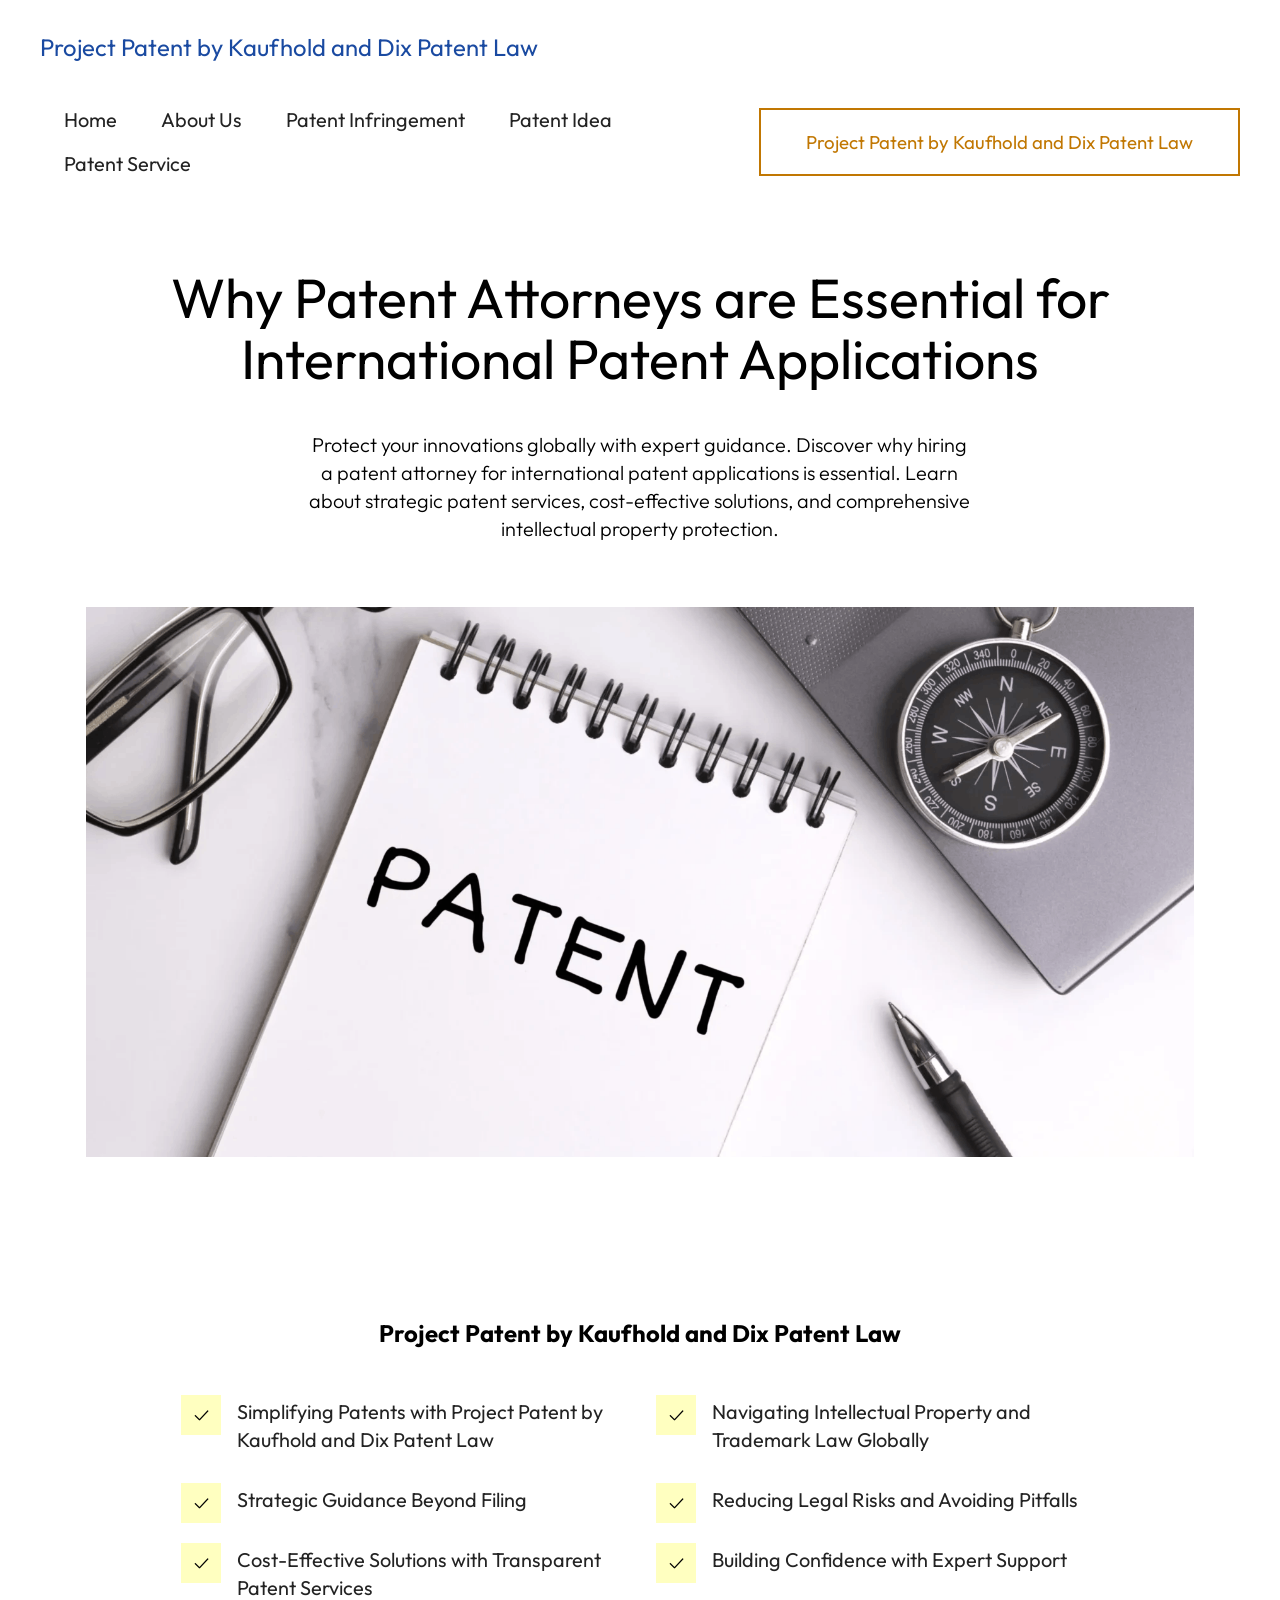
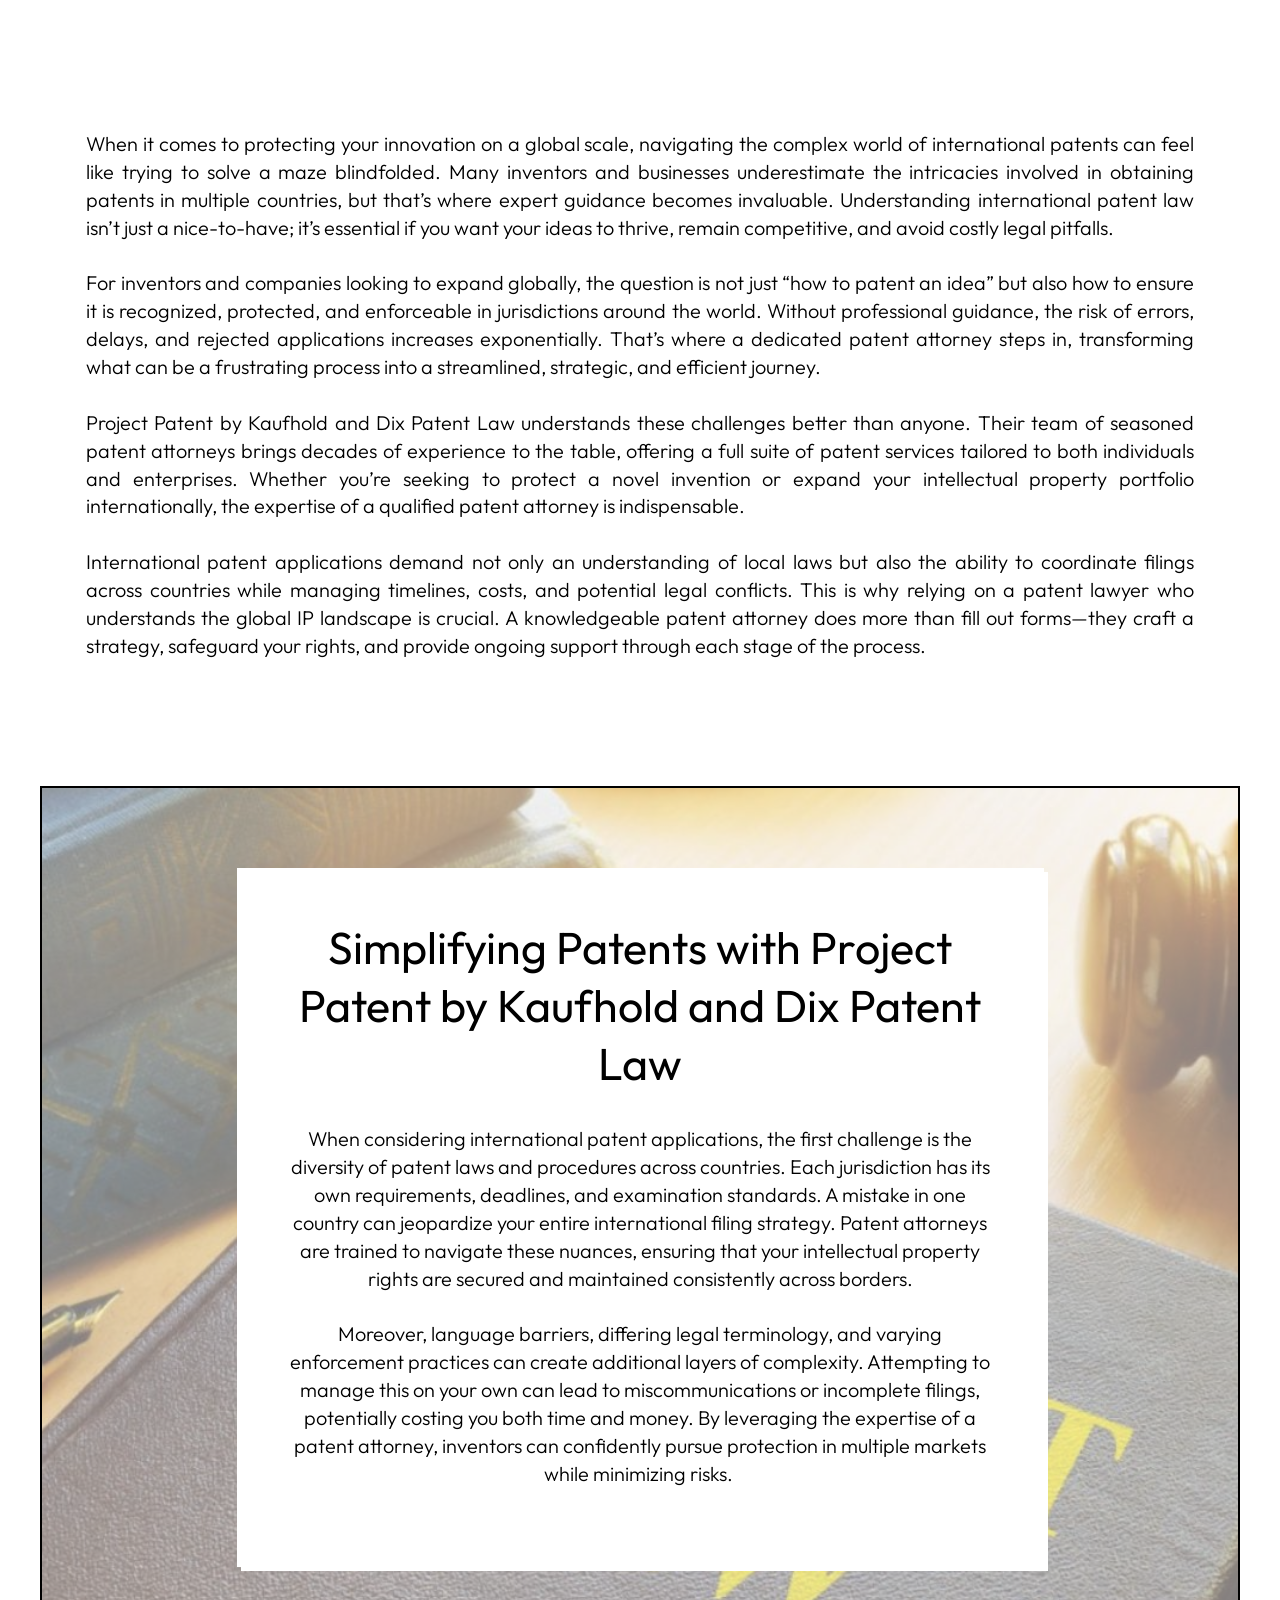
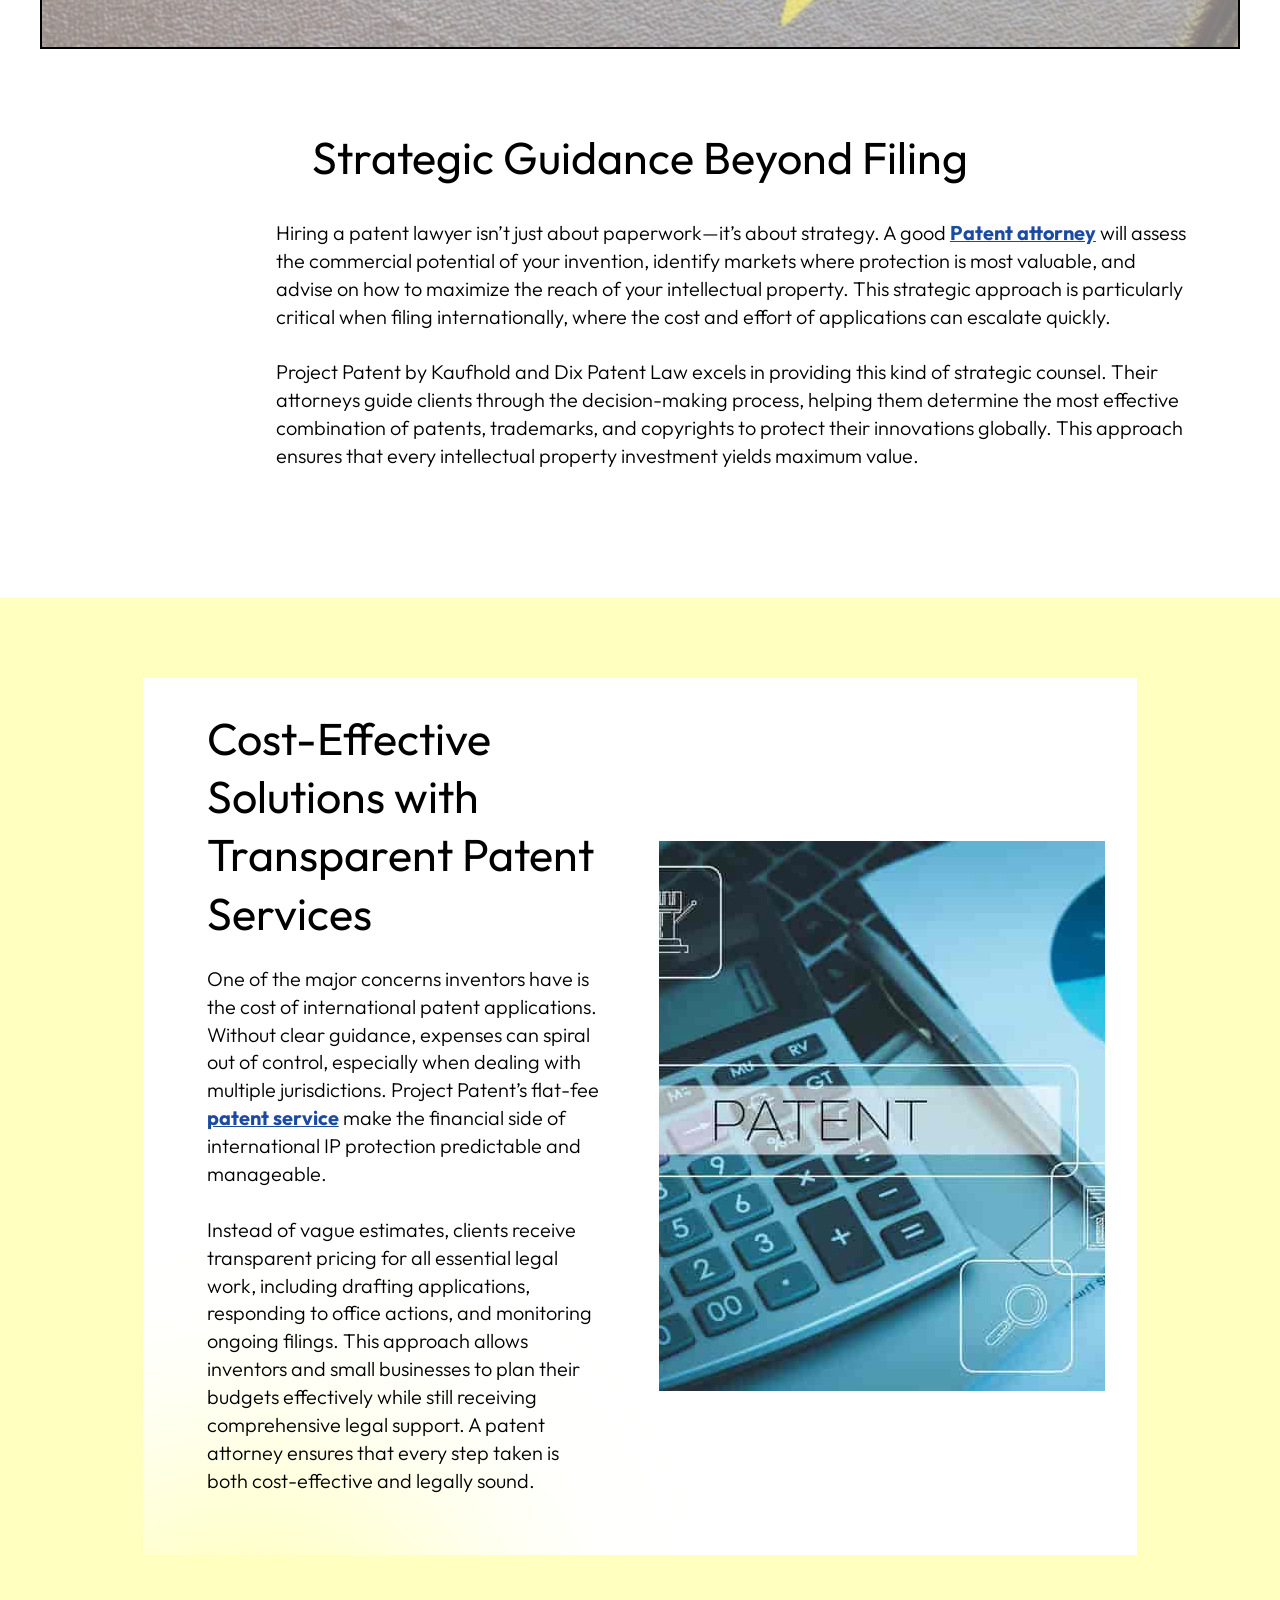
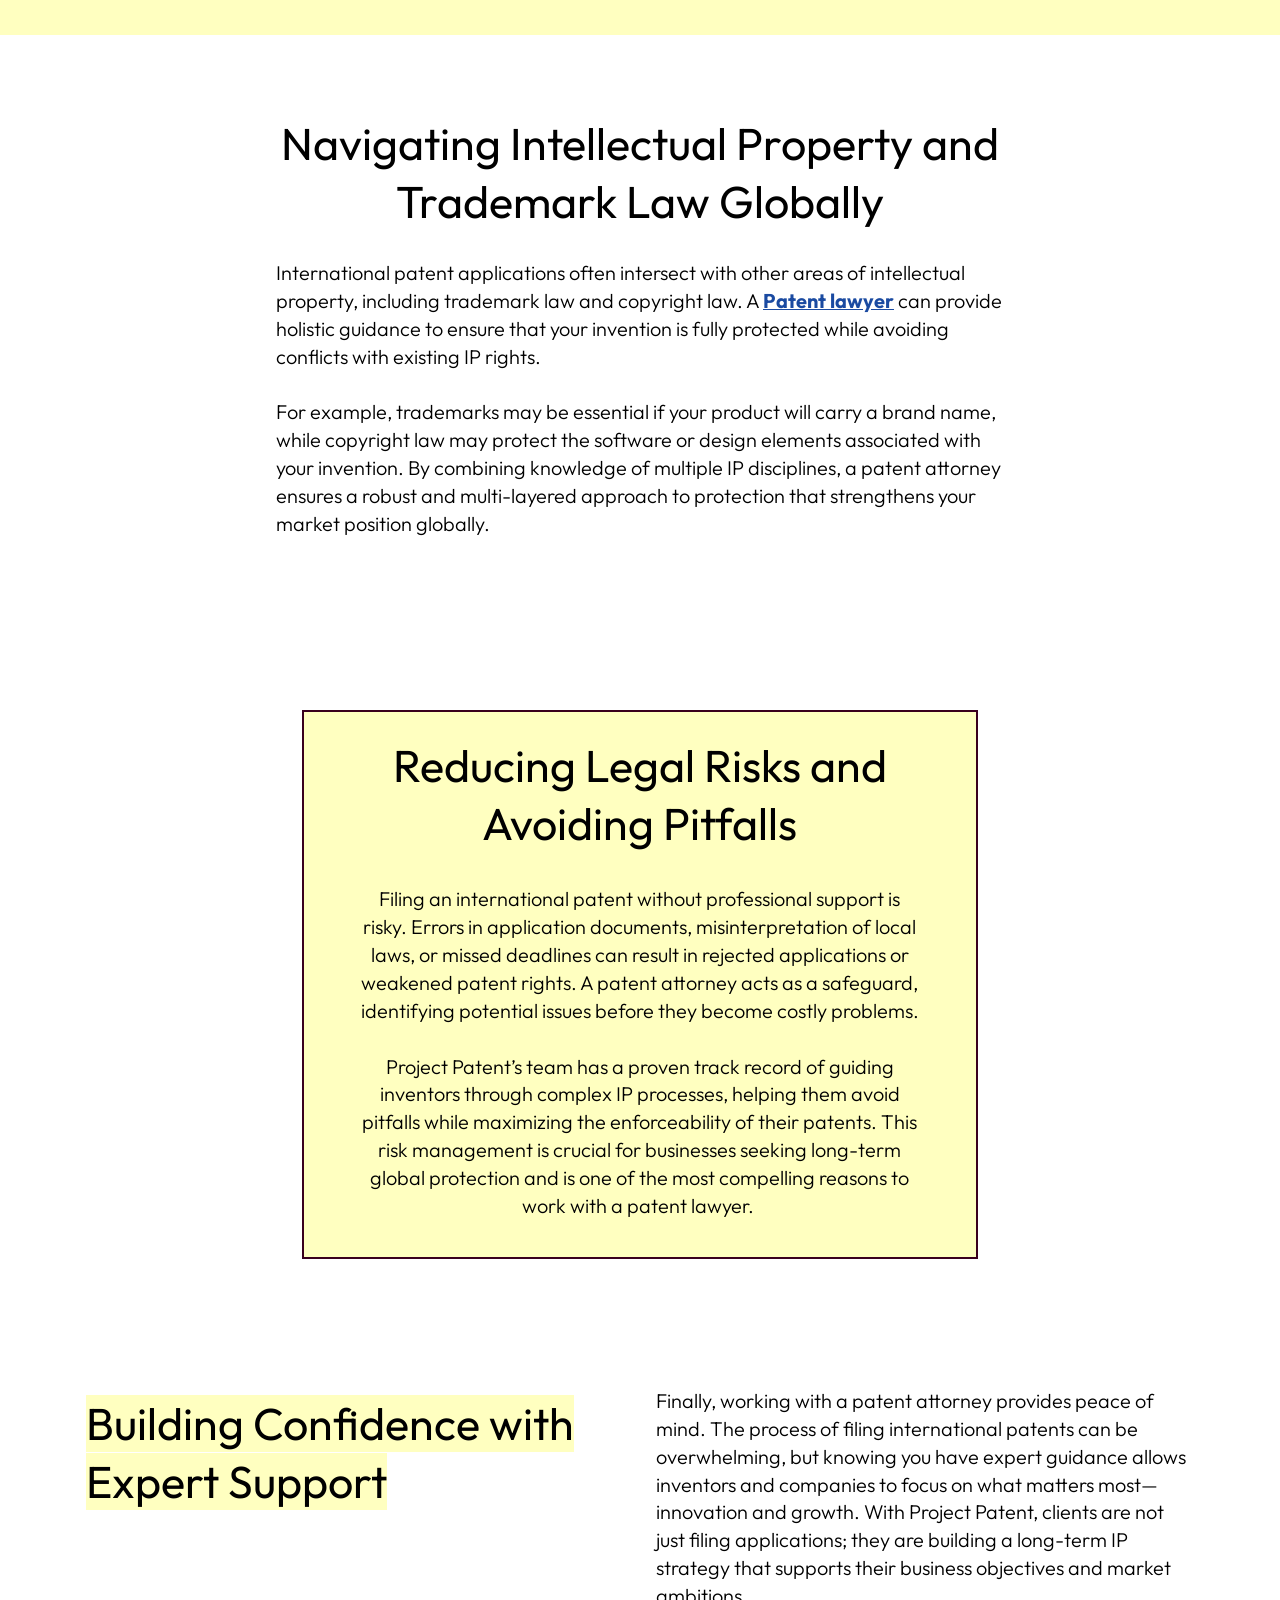
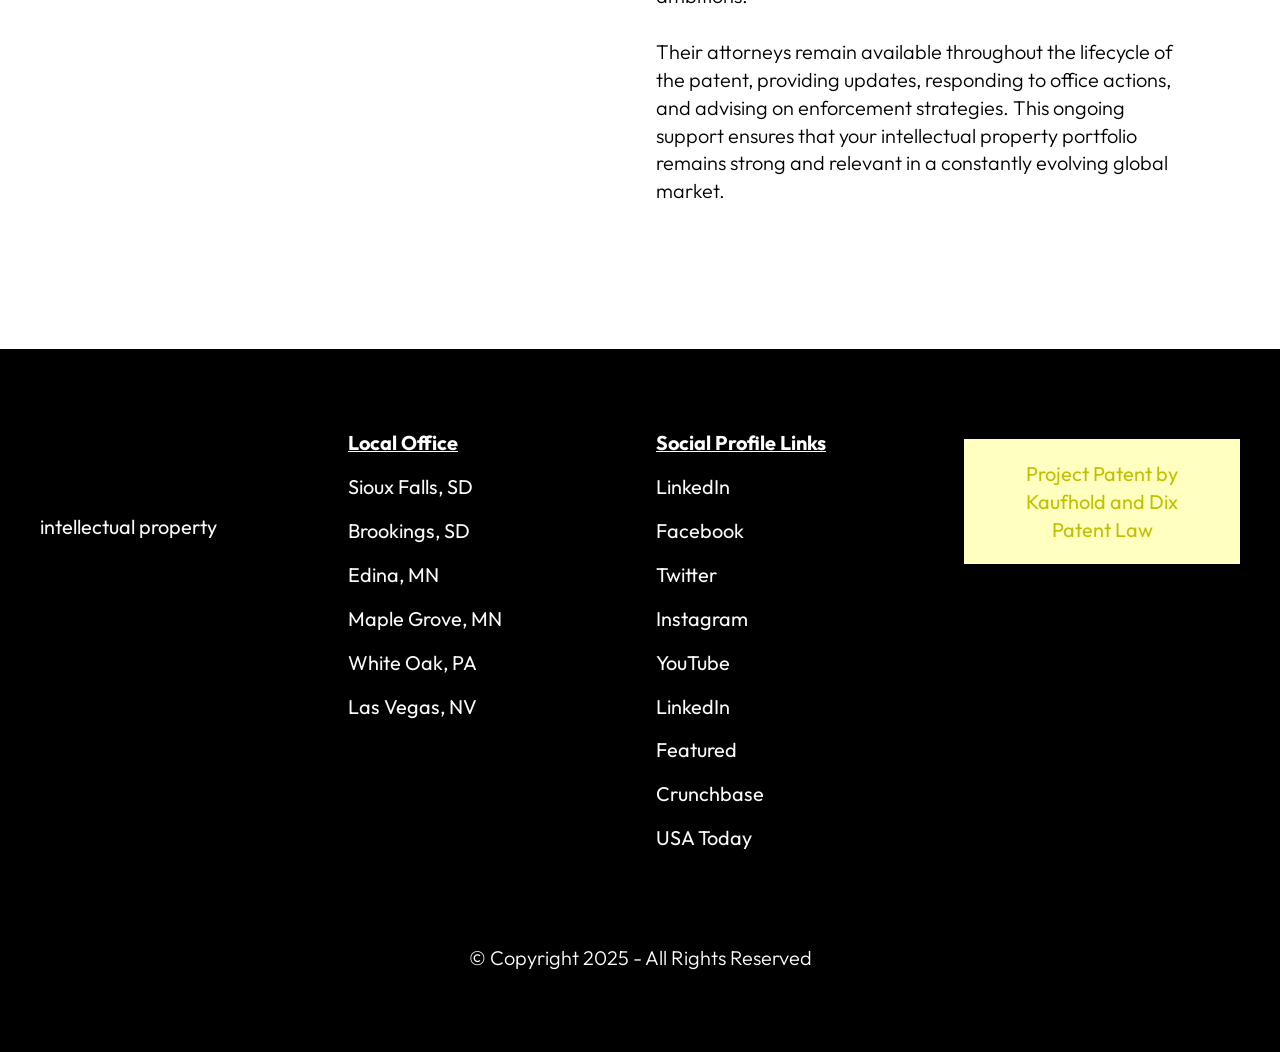
<file: index.html>
<!DOCTYPE html>
<html  >
<head>

<script type="application/ld+json">
{
  "@context": "https://schema.org",
  "@type": "Organization",
  "name": "Project Patent by Kaufhold and Dix Patent Law",
  "url": "https://projectpatent.com/",
  "logo": ""
}
</script>
  
  <meta charset="UTF-8">
  <meta http-equiv="X-UA-Compatible" content="IE=edge">
  
  <meta name="viewport" content="width=device-width, initial-scale=1, minimum-scale=1">
  <link rel="shortcut icon" href="assets/images/icon-128x75.png" type="image/x-icon">
  <meta name="description" content="Protect your innovations globally with expert guidance. Discover why hiring a patent attorney for international patent applications is essential. Learn about strategic patent services, cost-effective solutions, and comprehensive intellectual property protection.">
  
  
  <title>Why Patent Attorneys are Essential for International Patent Applications</title>
  <link rel="stylesheet" href="assets/bootstrap/css/bootstrap.min.css">
  <link rel="stylesheet" href="assets/bootstrap/css/bootstrap-grid.min.css">
  <link rel="stylesheet" href="assets/bootstrap/css/bootstrap-reboot.min.css">
  <link rel="stylesheet" href="assets/dropdown/css/style.css">
  <link rel="stylesheet" href="assets/socicon/css/styles.css">
  <link rel="stylesheet" href="assets/theme/css/style.css">
  <link rel="preload" href="https://fonts.googleapis.com/css?family=Outfit:100,200,300,400,500,600,700,800,900&display=swap" as="style" onload="this.onload=null;this.rel='stylesheet'">
  <noscript><link rel="stylesheet" href="https://fonts.googleapis.com/css?family=Outfit:100,200,300,400,500,600,700,800,900&display=swap"></noscript>
  <link rel="preload" as="style" href="assets/mobirise/css/mbr-additional.css?v=E8bxP4"><link rel="stylesheet" href="assets/mobirise/css/mbr-additional.css?v=E8bxP4" type="text/css">

  
  
  
</head>
<body>
  
  <section data-bs-version="5.1" class="menu menu01 holidaym5 cid-uIeLC3ysGR" once="menu" id="menu01-0">
    

    <nav class="navbar navbar-dropdown navbar-expand-lg">
        <div class="content-wrap container-fluid">
            <div class="navbar-brand">
                
                <span class="navbar-caption-wrap"><a class="navbar-caption text-success text-primary display-5" href="index.html">Project Patent by Kaufhold and Dix Patent Law</a></span>
            </div>
            <button class="navbar-toggler" type="button" data-toggle="collapse" data-bs-toggle="collapse" data-target="#navbarSupportedContent" data-bs-target="#navbarSupportedContent" aria-controls="navbarNavAltMarkup" aria-expanded="false" aria-label="Toggle navigation">
                <div class="hamburger">
                    <span></span>
                    <span></span>
                    <span></span>
                    <span></span>
                </div>
            </button>
            <div class="collapse navbar-collapse" id="navbarSupportedContent">
                <ul class="navbar-nav nav-dropdown" data-app-modern-menu="true"><li class="nav-item"><a class="nav-link link text-black text-primary display-7" href="index.html">Home</a></li>
                    <li class="nav-item"><a class="nav-link link text-black text-primary display-7" href="about-us.html">About Us</a></li>
                    <li class="nav-item"><a class="nav-link link text-black text-primary display-7" href="patent-infringement.html">Patent Infringement</a>
                    </li><li class="nav-item"><a class="nav-link link text-black text-primary display-7" href="patent-idea.html">Patent Idea</a></li><li class="nav-item"><a class="nav-link link text-black text-primary display-7" href="patent-service.html">Patent Service</a></li></ul>
                
                <div class="navbar-buttons mbr-section-btn"><a class="btn btn-warning-outline display-4" href="index.html">
                    Project Patent by Kaufhold and Dix Patent Law</a></div>
            </div>
        </div>
    </nav>
</section>

<section data-bs-version="5.1" class="header02 holidaym5 cid-v4wSi3hVFo" id="header02-1m">
    

    
    

    <div class="container">
        <div class="row">
            <div class="col-12">
                <div class="content-wrapper">
                    <h2 class="mbr-section-title mbr-fonts-style display-1">Why Patent Attorneys are Essential for International Patent Applications</h2>
                    <div class="text-wrapper">
						<p class="mbr-text mbr-fonts-style display-7">
                            Protect your innovations globally with expert guidance. Discover why hiring a patent attorney for international patent applications is essential. Learn about strategic patent services, cost-effective solutions, and comprehensive intellectual property protection.
						</p>
					</div>
                    
                    <div class="image-wrapper">
                        <img class="w-100" src="assets/images/patent-law-servicess-in-india-scaled-e1696863213600-1920x873.png" alt="">
                    </div>
					
                </div>
            </div>
        </div>
    </div>
</section>

<section data-bs-version="5.1" class="list1 cid-v4wSSaVEpN" id="list01-1n">
    
    <div class="container">
        <div class="row justify-content-center">
            <div class="col-12">
                <h4 class="mbr-section-title mbr-fonts-style mb-5 display-5"><strong>Project Patent by Kaufhold and Dix Patent Law</strong></h4>
            </div>
            <div class="counter-container col-md-12 col-lg-5">

                <div class="mbr-text mbr-fonts-style display-7">
                    <ul>
                        <li><a href="index.html#article04-0" class="text-black">Simplifying Patents with Project Patent by Kaufhold and Dix Patent Law</a></li><a href="index.html#article04-0" class="text-primary">
                        </a><li><a href="index.html#article1-2" class="text-black">Strategic Guidance Beyond Filing</a></li><a href="index.html#article1-2" class="text-primary">
                        </a><li><a href="index.html#article01-1j" class="text-black">Cost-Effective Solutions with Transparent Patent Services</a></li>
                    </ul>
                </div>
            </div>
            <div class="counter-container col-md-12 col-lg-5">

                <div class="mbr-text mbr-fonts-style display-7">
                    <ul>
                        <li><a href="index.html#aarticle1-4" class="text-black">Navigating Intellectual Property and Trademark Law Globally</a></li><a href="index.html#aarticle1-4" class="text-primary">
                        </a><li><a href="index.html#article04-1k" class="text-black">Reducing Legal Risks and Avoiding Pitfalls</a></li><a href="index.html#article04-1k" class="text-primary">
                        </a><li><a href="index.html#article1-1l" class="text-black">Building Confidence with Expert Support</a></li>
                    </ul>
                </div>
            </div>
        </div>
    </div>
</section>

<section data-bs-version="5.1" class="content5 elevatem5 cid-v4wnvQ86Wc" id="content5-3">

    

    
    

    <div class="container">
        <div class="row">
            <div class="col-12">
                <div class="title-wrapper">
                    
                    <p class="mbr-text mbr-fonts-style display-7">When it comes to protecting your innovation on a global scale, navigating the complex world of international patents can feel like trying to solve a maze blindfolded. Many inventors and businesses underestimate the intricacies involved in obtaining patents in multiple countries, but that’s where expert guidance becomes invaluable. Understanding international patent law isn’t just a nice-to-have; it’s essential if you want your ideas to thrive, remain competitive, and avoid costly legal pitfalls.<br>
<br>For inventors and companies looking to expand globally, the question is not just “how to patent an idea” but also how to ensure it is recognized, protected, and enforceable in jurisdictions around the world. Without professional guidance, the risk of errors, delays, and rejected applications increases exponentially. That’s where a dedicated patent attorney steps in, transforming what can be a frustrating process into a streamlined, strategic, and efficient journey.<br>
<br>Project Patent by Kaufhold and Dix Patent Law understands these challenges better than anyone. Their team of seasoned patent attorneys brings decades of experience to the table, offering a full suite of patent services tailored to both individuals and enterprises. Whether you’re seeking to protect a novel invention or expand your intellectual property portfolio internationally, the expertise of a qualified patent attorney is indispensable.<br>
<br>International patent applications demand not only an understanding of local laws but also the ability to coordinate filings across countries while managing timelines, costs, and potential legal conflicts. This is why relying on a patent lawyer who understands the global IP landscape is crucial. A knowledgeable patent attorney does more than fill out forms—they craft a strategy, safeguard your rights, and provide ongoing support through each stage of the process.
<br><br><br>
                    </p>
                    
                    <div class="container-wrapper"></div>
                </div>
            </div>
        </div>
    </div>
</section>

<section data-bs-version="5.1" class="article04 servicem5 cid-v4wmgPw8dg" id="article04-0">
    

    
    

    <div class="container-fluid">
        <div class="row">
            <div class="col-12">
                <div class="content-wrapper">
                    <div class="card-wrapper">
                        <h2 class="mbr-section-title mbr-fonts-style display-2">Simplifying Patents with Project Patent by Kaufhold and Dix Patent Law</h2>
                        <p class="mbr-text mbr-fonts-style display-7">When considering international patent applications, the first challenge is the diversity of patent laws and procedures across countries. Each jurisdiction has its own requirements, deadlines, and examination standards. A mistake in one country can jeopardize your entire international filing strategy. Patent attorneys are trained to navigate these nuances, ensuring that your intellectual property rights are secured and maintained consistently across borders.<br>
<br>Moreover, language barriers, differing legal terminology, and varying enforcement practices can create additional layers of complexity. Attempting to manage this on your own can lead to miscommunications or incomplete filings, potentially costing you both time and money. By leveraging the expertise of a patent attorney, inventors can confidently pursue protection in multiple markets while minimizing risks.&nbsp;<br><br></p>
                    </div>
                    <div class="image-wrapper">
                        <img src="assets/images/patent-attorneys-1280x720.jpg" alt="">
                    </div>
                </div>
            </div>
        </div>
    </div>
</section>

<section data-bs-version="5.1" class="tutorm5 article1 cid-v4wnfIN66m" id="article1-2">
	
	<div class="container">
		<div class="row justify-content-end">
			<div class="col-md-12 col-lg-12">
				
				<h3 class="mbr-section-title mbr-fonts-style mb-4 mt-0 display-2">Strategic Guidance Beyond Filing</h3>
			</div>
			<div class="col-md-12 col-lg-10">
				<p class="mbr-text mbr-fonts-style display-7">Hiring a patent lawyer isn’t just about paperwork—it’s about strategy. A good <a href="https://projectpatent.com/" class="text-success"><strong><u>Patent attorney</u></strong></a> will assess the commercial potential of your invention, identify markets where protection is most valuable, and advise on how to maximize the reach of your intellectual property. This strategic approach is particularly critical when filing internationally, where the cost and effort of applications can escalate quickly.<br>
<br>Project Patent by Kaufhold and Dix Patent Law excels in providing this kind of strategic counsel. Their attorneys guide clients through the decision-making process, helping them determine the most effective combination of patents, trademarks, and copyrights to protect their innovations globally. This approach ensures that every intellectual property investment yields maximum value.&nbsp;<br></p>
			</div>
		</div>
	</div>
</section>

<section data-bs-version="5.1" class="article01 solvem5 cid-v4wQOgQozN" id="article01-1j">
    

    
    

    <div class="container-fluid">
        <div class="row justify-content-center">
            <div class="col-12 col-lg-10">
                <div class="card-wrapper">
                    <div class="gradient-wrapper"></div>
                    <div class="content-wrapper card">
                        
                        <h2 class="mbr-section-title mbr-fonts-style display-2">Cost-Effective Solutions with Transparent Patent Services</h2>
                        <p class="mbr-text mbr-fonts-style display-7">One of the major concerns inventors have is the cost of international patent applications. Without clear guidance, expenses can spiral out of control, especially when dealing with multiple jurisdictions. Project Patent’s flat-fee <a href="https://projectpatent.com/practice/patent-types" class="text-success"><strong><u>patent service</u></strong></a> make the financial side of international IP protection predictable and manageable.<br>
<br>Instead of vague estimates, clients receive transparent pricing for all essential legal work, including drafting applications, responding to office actions, and monitoring ongoing filings. This approach allows inventors and small businesses to plan their budgets effectively while still receiving comprehensive legal support. A patent attorney ensures that every step taken is both cost-effective and legally sound.&nbsp;<br><br></p>
                        
                    </div>
                    <div class="image-wrapper card">
                        <img src="assets/images/screenshot-1-patent-search-services-1-ysrge-741x550.jpg" alt="">
                    </div>
                </div>
            </div>
        </div>
    </div>
</section>

<section data-bs-version="5.1" class="article1 shopm5 cid-v4wnTp1Ty7" id="aarticle1-4">
    

    
    
    <div class="container">
        <div class="row justify-content-center">
            <div class="title col-md-12 col-lg-8">
                <h3 class="mbr-section-title mbr-fonts-style align-center mb-0 display-2">Navigating Intellectual Property and Trademark Law Globally</h3>
                <h4 class="mbr-section-subtitle align-center mbr-fonts-style mb-0 display-7"><br><div>International patent applications often intersect with other areas of intellectual property, including trademark law and copyright law. A <a href="https://projectpatent.com/how-to-patent-an-idea" class="text-success"><strong><u>Patent lawyer</u></strong></a> can provide holistic guidance to ensure that your invention is fully protected while avoiding conflicts with existing IP rights.</div><br><div>
</div><div>For example, trademarks may be essential if your product will carry a brand name, while copyright law may protect the software or design elements associated with your invention. By combining knowledge of multiple IP disciplines, a patent attorney ensures a robust and multi-layered approach to protection that strengthens your market position globally.
</div><div><br></div></h4>
                
            </div>
        </div>
    </div>
</section>

<section data-bs-version="5.1" class="article04 patientm5 cid-v4wRDvpsAF" id="article04-1k">
    

    
    

    <div class="container-fluid">
        <div class="row justify-content-center">
            <div class="col-12 col-lg-10">
                <div class="content-wrapper">
                    <div class="card-wrapper">
                        
                        <div class="title-wrapper">
                            <h2 class="mbr-section-title mbr-fonts-style display-2">Reducing Legal Risks and Avoiding Pitfalls</h2>
                        </div>
                        <div class="text-wrapper">
                            <p class="mbr-text mbr-fonts-style display-7">Filing an international patent without professional support is risky. Errors in application documents, misinterpretation of local laws, or missed deadlines can result in rejected applications or weakened patent rights. A patent attorney acts as a safeguard, identifying potential issues before they become costly problems.<br>
<br>Project Patent’s team has a proven track record of guiding inventors through complex IP processes, helping them avoid pitfalls while maximizing the enforceability of their patents. This risk management is crucial for businesses seeking long-term global protection and is one of the most compelling reasons to work with a patent lawyer.&nbsp;<br></p>
                        </div>
                        
                    </div>
                </div>
            </div>
        </div>
    </div>
</section>

<section data-bs-version="5.1" class="talkm5 article1 cid-v4wRRS3TQz" id="article1-1l">
	
	<div class="container">
		<div class="row justify-content-center">
			<div class="col-12 col-md align">
				<br>
				<h6 class="mbr-section-subtitle mbr-fonts-style mt-0 display-2">Building Confidence with Expert Support</h6>
			</div>
			<div class="col-md-12 my col-lg-6">
				<p class="mbr-text mbr-fonts-style mt-0 mb-0 pt-3 display-7">Finally, working with a patent attorney provides peace of mind. The process of filing international patents can be overwhelming, but knowing you have expert guidance allows inventors and companies to focus on what matters most—innovation and growth. With Project Patent, clients are not just filing applications; they are building a long-term IP strategy that supports their business objectives and market ambitions.<br>
<br>Their attorneys remain available throughout the lifecycle of the patent, providing updates, responding to office actions, and advising on enforcement strategies. This ongoing support ensures that your intellectual property portfolio remains strong and relevant in a constantly evolving global market.&nbsp;<br></p>
			</div>
		</div>
	</div>
</section>

<section data-bs-version="5.1" class="footer01 holidaym5 cid-uIeM3BVUKi" once="footers" id="footer01-g">
    

    
    

    <div class="container-fluid">
        <div class="row">
            <div class="col-12 col-lg-3">
                <div class="title-wrapper">
                    <h2 class="mbr-section-title mbr-fonts-style display-7"><a href="index.html" class="text-white"><br></a><br><br><a href="https://patentattorney.pages.dev/
" class="text-white">intellectual property</a></h2>
                </div>
            </div>
            <div class="col-12 col-lg-3">
                <div class="nav-wrapper">
                    <ul class="list mbr-fonts-style display-7">
                        <li class="item-wrap"><strong><u>Local Office</u></strong></li>
                        <li class="item-wrap"><a href="https://maps.app.goo.gl/QAoEsSXfuFz98AeW6" class="text-white">Sioux Falls, SD</a>
</li><li class="item-wrap"><a href="https://maps.app.goo.gl/FryrWgVqUQseBWjR9" class="text-white">Brookings, SD</a>
</li><li class="item-wrap"><a href="https://maps.app.goo.gl/3b91AK1cxVoUeaT87" class="text-white">Edina, MN</a>
</li><li class="item-wrap"><a href="https://maps.app.goo.gl/Ftm4C1RJTXV5syiF9" class="text-white">Maple Grove, MN</a>
</li><li class="item-wrap"><a href="https://maps.app.goo.gl/7kUKJ81yMYNYSNBJ6" class="text-white">White Oak, PA</a>
</li><li class="item-wrap"><a href="https://projectpatent.com/las-vegas-patent-lawyer" class="text-white">Las Vegas, NV</a></li>
                    </ul>
                </div>
            </div>
            <div class="col-12 col-lg-3">
                <div class="nav-wrapper">
                    <ul class="list mbr-fonts-style display-7">
                        <li class="item-wrap"><strong><u>Social Profile Links</u></strong></li>
                        <li class="item-wrap"><a href="https://www.linkedin.com/company/kaufhold-dix-patent-law" class="text-white">LinkedIn</a>
</li><li class="item-wrap"><a href="https://www.facebook.com/kaufholdlaw/" class="text-white">Facebook</a>
</li><li class="item-wrap"><a href="https://x.com/Kaufhold_Dix" class="text-white">Twitter</a>
</li><li class="item-wrap"><a href="https://www.instagram.com/kaufhold_dix/" class="text-white">Instagram</a>
</li><li class="item-wrap"><a href="https://www.youtube.com/channel/UCqrubqevEuwUTIYhiWQu7wQ" class="text-white">YouTube</a>
</li><li class="item-wrap"><a href="https://www.linkedin.com/in/sean-kaufhold-381ba010" class="text-white">LinkedIn</a>
</li><li class="item-wrap"><a href="https://www.connectively.us/p/sean-kaufhold" class="text-white">Featured</a></li>
</li><li class="item-wrap"><a href="https://www.crunchbase.com/organization/project-patent-by-kaufhold-dix-patent-law" class="text-white">Crunchbase</a></li>
</li><li class="item-wrap"><a href="https://www.usatoday.com/story/special/contributor-content/2026/06/11/how-to-patent-an-idea-a-complete-guide-for-inventors-entrepreneurs-and-businesses-from-project-paten/90510724007/" class="text-white">USA Today</a></li>
                    </ul>
                </div>
            </div>
            <div class="col-12 col-lg-3">
                <div class="mbr-section-btn"><a class="btn btn-primary display-7" href="https://projectpatent.com/">
                        Project Patent by Kaufhold and Dix Patent Law
                    </a></div>
            </div>
            <div class="col-12">
                
                <p class="mbr-copy mbr-fonts-style display-7">
                    <br>© Copyright 2025 - All Rights Reserved
                </p>
            </div>
        </div>
    </div>
</section>


<script src="assets/bootstrap/js/bootstrap.bundle.min.js"></script>
  <script src="assets/smoothscroll/smooth-scroll.js"></script>
  <script src="assets/ytplayer/index.js"></script>
  <script src="assets/dropdown/js/navbar-dropdown.js"></script>
  <script src="assets/theme/js/script.js"></script>
  
  
  
</body>
</html>
</file>
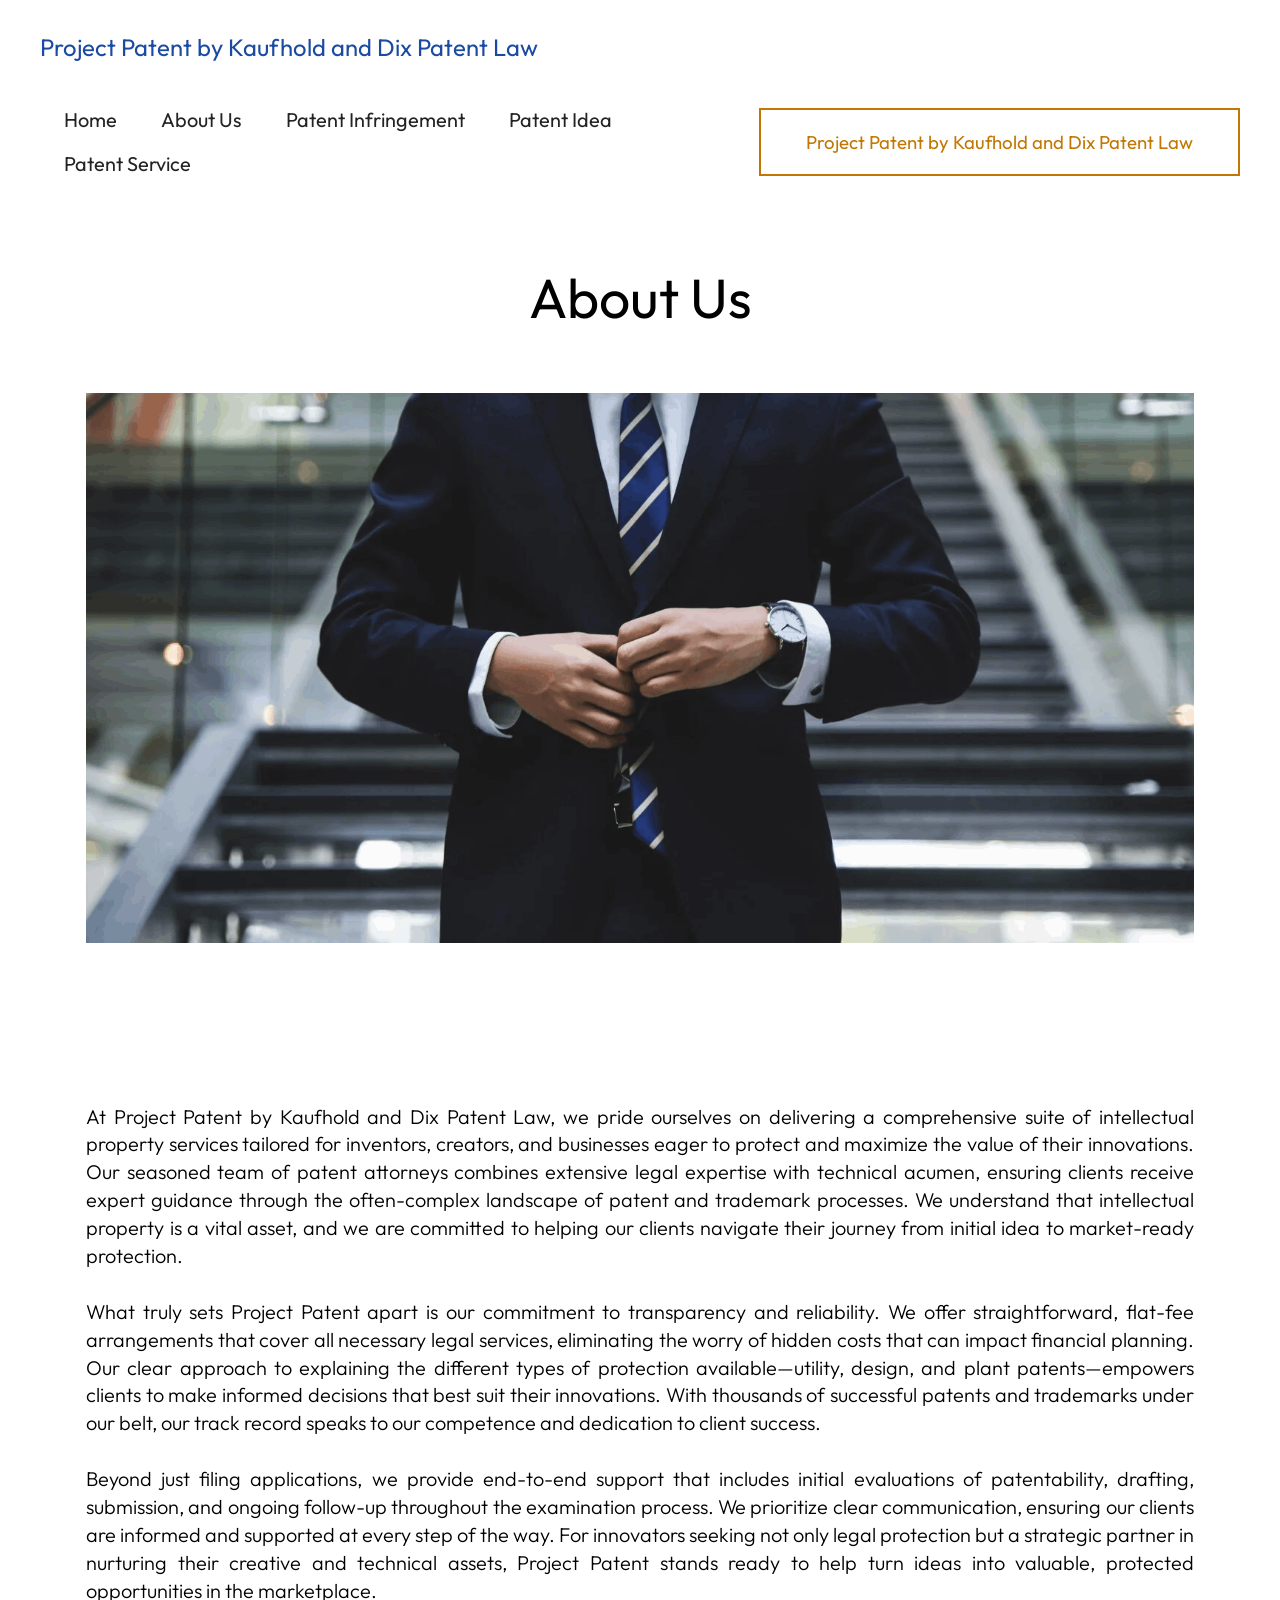
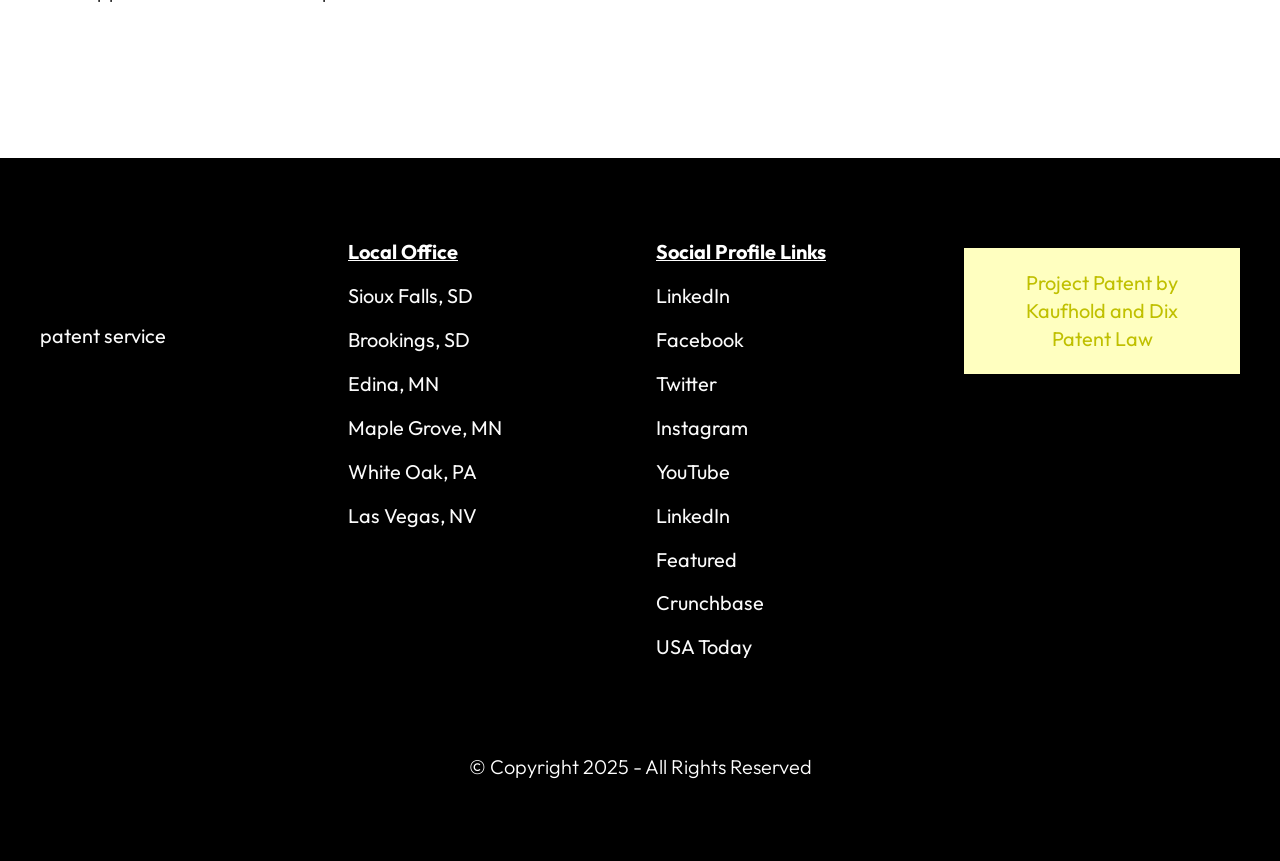
<file: about-us.html>
<!DOCTYPE html>
<html  >
<head>
  
  <meta charset="UTF-8">
  <meta http-equiv="X-UA-Compatible" content="IE=edge">
  
  <meta name="viewport" content="width=device-width, initial-scale=1, minimum-scale=1">
  <link rel="shortcut icon" href="assets/images/icon-128x75.png" type="image/x-icon">
  <meta name="description" content="At Project Patent by Kaufhold and Dix Patent Law, we pride ourselves on delivering a comprehensive suite of intellectual property services tailored for inventors, creators, and businesses eager to protect and maximize the value of their innovations.">
  
  
  <title>About Us</title>
  <link rel="stylesheet" href="assets/bootstrap/css/bootstrap.min.css">
  <link rel="stylesheet" href="assets/bootstrap/css/bootstrap-grid.min.css">
  <link rel="stylesheet" href="assets/bootstrap/css/bootstrap-reboot.min.css">
  <link rel="stylesheet" href="assets/dropdown/css/style.css">
  <link rel="stylesheet" href="assets/socicon/css/styles.css">
  <link rel="stylesheet" href="assets/theme/css/style.css">
  <link rel="preload" href="https://fonts.googleapis.com/css?family=Outfit:100,200,300,400,500,600,700,800,900&display=swap" as="style" onload="this.onload=null;this.rel='stylesheet'">
  <noscript><link rel="stylesheet" href="https://fonts.googleapis.com/css?family=Outfit:100,200,300,400,500,600,700,800,900&display=swap"></noscript>
  <link rel="preload" as="style" href="assets/mobirise/css/mbr-additional.css?v=KbxHsU"><link rel="stylesheet" href="assets/mobirise/css/mbr-additional.css?v=KbxHsU" type="text/css">

  
  
  
</head>
<body>
  
  <section data-bs-version="5.1" class="menu menu01 holidaym5 cid-v4wC2cnMdL" once="menu" id="menu01-17">
    

    <nav class="navbar navbar-dropdown navbar-expand-lg">
        <div class="content-wrap container-fluid">
            <div class="navbar-brand">
                
                <span class="navbar-caption-wrap"><a class="navbar-caption text-success text-primary display-5" href="index.html">Project Patent by Kaufhold and Dix Patent Law</a></span>
            </div>
            <button class="navbar-toggler" type="button" data-toggle="collapse" data-bs-toggle="collapse" data-target="#navbarSupportedContent" data-bs-target="#navbarSupportedContent" aria-controls="navbarNavAltMarkup" aria-expanded="false" aria-label="Toggle navigation">
                <div class="hamburger">
                    <span></span>
                    <span></span>
                    <span></span>
                    <span></span>
                </div>
            </button>
            <div class="collapse navbar-collapse" id="navbarSupportedContent">
                <ul class="navbar-nav nav-dropdown" data-app-modern-menu="true"><li class="nav-item"><a class="nav-link link text-black text-primary display-7" href="index.html">Home</a></li>
                    <li class="nav-item"><a class="nav-link link text-black text-primary display-7" href="about-us.html">About Us</a></li>
                    <li class="nav-item"><a class="nav-link link text-black text-primary display-7" href="patent-infringement.html">Patent Infringement</a>
                    </li><li class="nav-item"><a class="nav-link link text-black text-primary display-7" href="patent-idea.html">Patent Idea</a></li><li class="nav-item"><a class="nav-link link text-black text-primary display-7" href="patent-service.html">Patent Service</a></li></ul>
                
                <div class="navbar-buttons mbr-section-btn"><a class="btn btn-warning-outline display-4" href="index.html">
                    Project Patent by Kaufhold and Dix Patent Law</a></div>
            </div>
        </div>
    </nav>
</section>

<section data-bs-version="5.1" class="header02 holidaym5 cid-v4wWEnTJJw" id="header02-1o">
    

    
    

    <div class="container">
        <div class="row">
            <div class="col-12">
                <div class="content-wrapper">
                    <h2 class="mbr-section-title mbr-fonts-style display-1">About Us</h2>
                    <div class="text-wrapper">
						
					</div>
                    
                    <div class="image-wrapper">
                        <img class="w-100" src="assets/images/patent-attorney-hungary-1500x1000.png" alt="">
                    </div>
					
                </div>
            </div>
        </div>
    </div>
</section>

<section data-bs-version="5.1" class="content5 elevatem5 cid-v4wC2gPpA1" id="content5-1a">

    

    
    

    <div class="container">
        <div class="row">
            <div class="col-12">
                <div class="title-wrapper">
                    
                    <p class="mbr-text mbr-fonts-style display-7">At Project Patent by Kaufhold and Dix Patent Law, we pride ourselves on delivering a comprehensive suite of intellectual property services tailored for inventors, creators, and businesses eager to protect and maximize the value of their innovations. Our seasoned team of patent attorneys combines extensive legal expertise with technical acumen, ensuring clients receive expert guidance through the often-complex landscape of patent and trademark processes. We understand that intellectual property is a vital asset, and we are committed to helping our clients navigate their journey from initial idea to market-ready protection.<br>
<br>What truly sets Project Patent apart is our commitment to transparency and reliability. We offer straightforward, flat-fee arrangements that cover all necessary legal services, eliminating the worry of hidden costs that can impact financial planning. Our clear approach to explaining the different types of protection available—utility, design, and plant patents—empowers clients to make informed decisions that best suit their innovations. With thousands of successful patents and trademarks under our belt, our track record speaks to our competence and dedication to client success.<br>
<br>Beyond just filing applications, we provide end-to-end support that includes initial evaluations of patentability, drafting, submission, and ongoing follow-up throughout the examination process. We prioritize clear communication, ensuring our clients are informed and supported at every step of the way. For innovators seeking not only legal protection but a strategic partner in nurturing their creative and technical assets, Project Patent stands ready to help turn ideas into valuable, protected opportunities in the marketplace.&nbsp;<br><br><br><br>
                    </p>
                    
                    <div class="container-wrapper"></div>
                </div>
            </div>
        </div>
    </div>
</section>

<section data-bs-version="5.1" class="footer01 holidaym5 cid-v4wC2ojR9D" once="footers" id="footer01-1i">
    

    
    

    <div class="container-fluid">
        <div class="row">
            <div class="col-12 col-lg-3">
                <div class="title-wrapper">
                    <h2 class="mbr-section-title mbr-fonts-style display-7"><a href="index.html" class="text-white"><br></a><br><br><a href="index.html" class="text-white">patent service</a></h2>
                </div>
            </div>
            <div class="col-12 col-lg-3">
                <div class="nav-wrapper">
                    <ul class="list mbr-fonts-style display-7">
                        <li class="item-wrap"><strong><u>Local Office</u></strong></li>
                        <li class="item-wrap"><a href="https://maps.app.goo.gl/QAoEsSXfuFz98AeW6" class="text-white">Sioux Falls, SD</a>
</li><li class="item-wrap"><a href="https://maps.app.goo.gl/FryrWgVqUQseBWjR9" class="text-white">Brookings, SD</a>
</li><li class="item-wrap"><a href="https://maps.app.goo.gl/3b91AK1cxVoUeaT87" class="text-white">Edina, MN</a>
</li><li class="item-wrap"><a href="https://maps.app.goo.gl/Ftm4C1RJTXV5syiF9" class="text-white">Maple Grove, MN</a>
</li><li class="item-wrap"><a href="https://maps.app.goo.gl/7kUKJ81yMYNYSNBJ6" class="text-white">White Oak, PA</a>
</li><li class="item-wrap"><a href="https://projectpatent.com/las-vegas-patent-lawyer" class="text-white">Las Vegas, NV</a></li>
                    </ul>
                </div>
            </div>
            <div class="col-12 col-lg-3">
                <div class="nav-wrapper">
                    <ul class="list mbr-fonts-style display-7">
                        <li class="item-wrap"><strong><u>Social Profile Links</u></strong></li>
                        <li class="item-wrap"><a href="https://www.linkedin.com/company/kaufhold-dix-patent-law" class="text-white">LinkedIn</a>
</li><li class="item-wrap"><a href="https://www.facebook.com/kaufholdlaw/" class="text-white">Facebook</a>
</li><li class="item-wrap"><a href="https://x.com/Kaufhold_Dix" class="text-white">Twitter</a>
</li><li class="item-wrap"><a href="https://www.instagram.com/kaufhold_dix/" class="text-white">Instagram</a>
</li><li class="item-wrap"><a href="https://www.youtube.com/channel/UCqrubqevEuwUTIYhiWQu7wQ" class="text-white">YouTube</a>
</li><li class="item-wrap"><a href="https://www.linkedin.com/in/sean-kaufhold-381ba010" class="text-white">LinkedIn</a>
</li><li class="item-wrap"><a href="https://www.connectively.us/p/sean-kaufhold" class="text-white">Featured</a></li>
</li><li class="item-wrap"><a href="https://www.crunchbase.com/organization/project-patent-by-kaufhold-dix-patent-law" class="text-white">Crunchbase</a></li>
</li><li class="item-wrap"><a href="https://www.usatoday.com/story/special/contributor-content/2026/06/11/how-to-patent-an-idea-a-complete-guide-for-inventors-entrepreneurs-and-businesses-from-project-paten/90510724007/" class="text-white">USA Today</a></li>
                    </ul>
                </div>
            </div>
            <div class="col-12 col-lg-3">
                <div class="mbr-section-btn"><a class="btn btn-primary display-7" href="https://projectpatent.com/">
                        Project Patent by Kaufhold and Dix Patent Law
                    </a></div>
            </div>
            <div class="col-12">
                
                <p class="mbr-copy mbr-fonts-style display-7">
                    <br>© Copyright 2025 - All Rights Reserved
                </p>
            </div>
        </div>
    </div>
</section>


<script src="assets/bootstrap/js/bootstrap.bundle.min.js"></script>
  <script src="assets/smoothscroll/smooth-scroll.js"></script>
  <script src="assets/ytplayer/index.js"></script>
  <script src="assets/dropdown/js/navbar-dropdown.js"></script>
  <script src="assets/theme/js/script.js"></script>
  
  
  
</body>
</html>
</file>
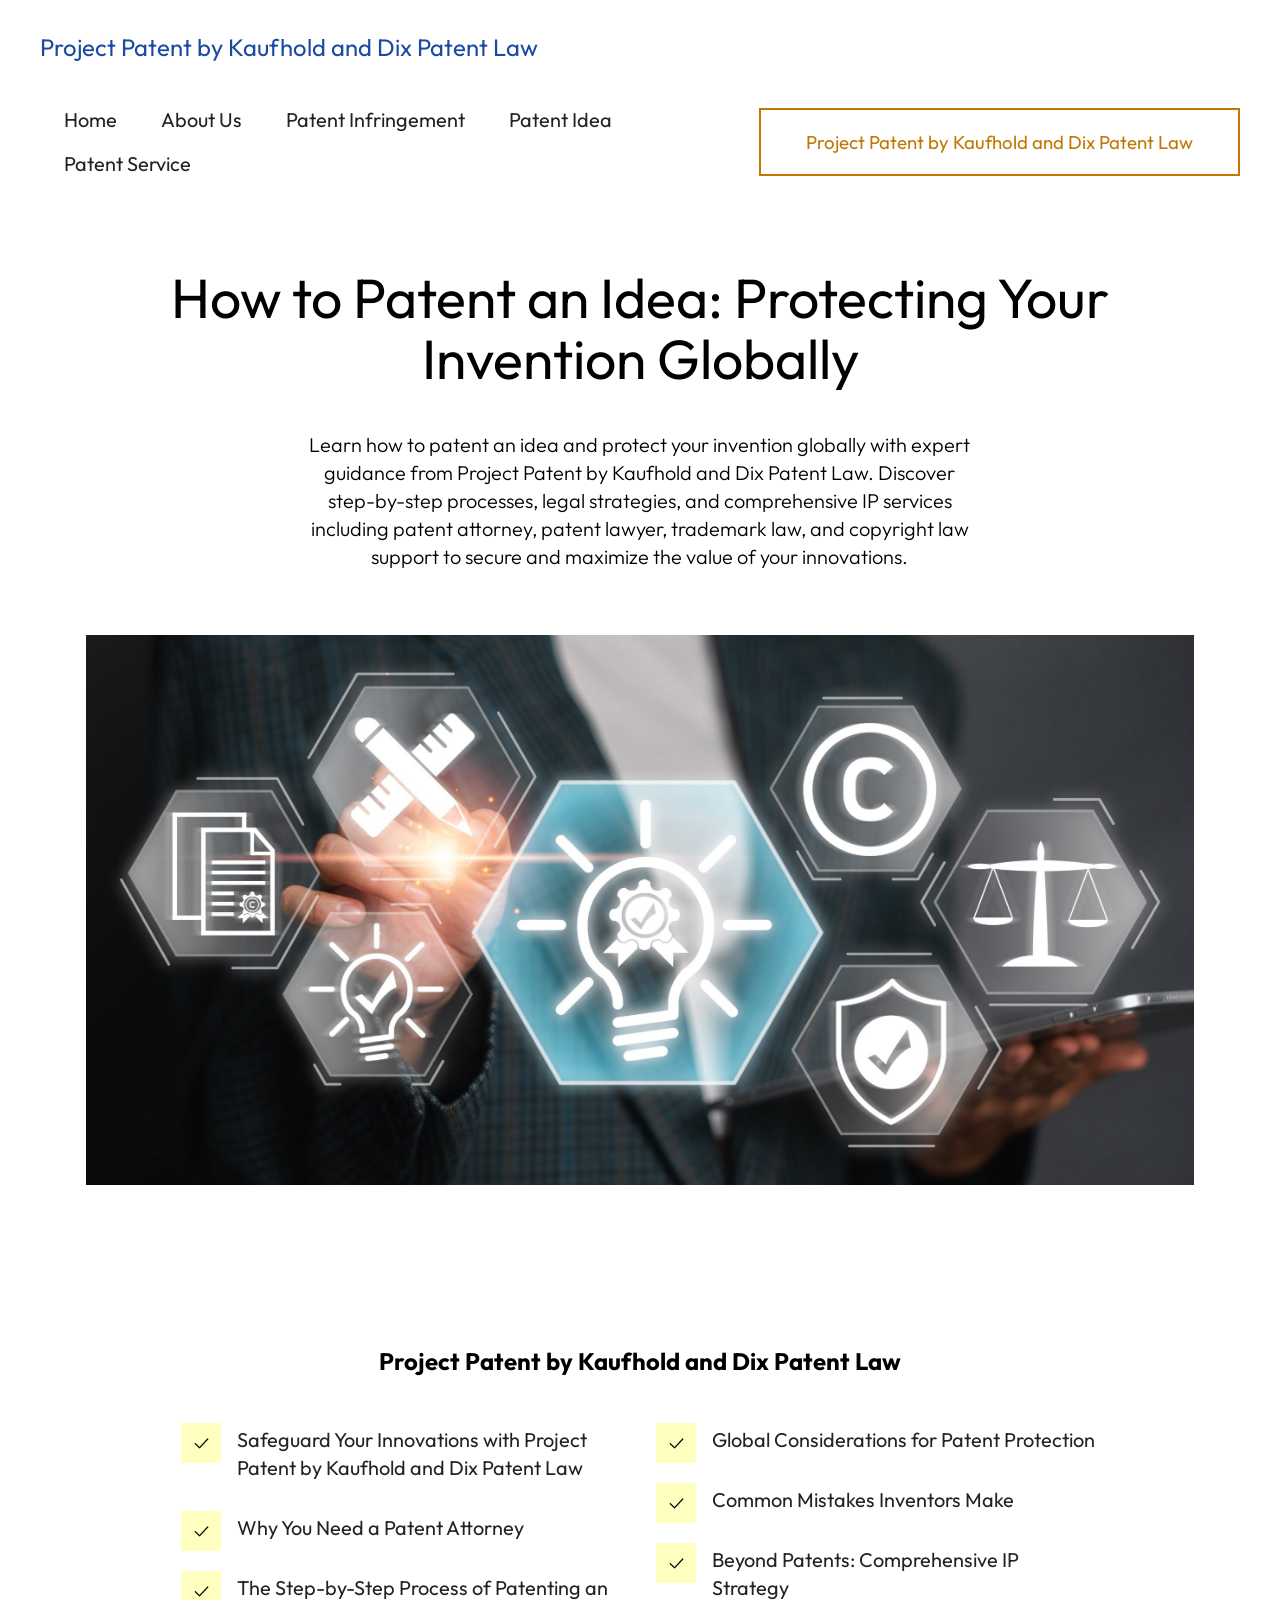
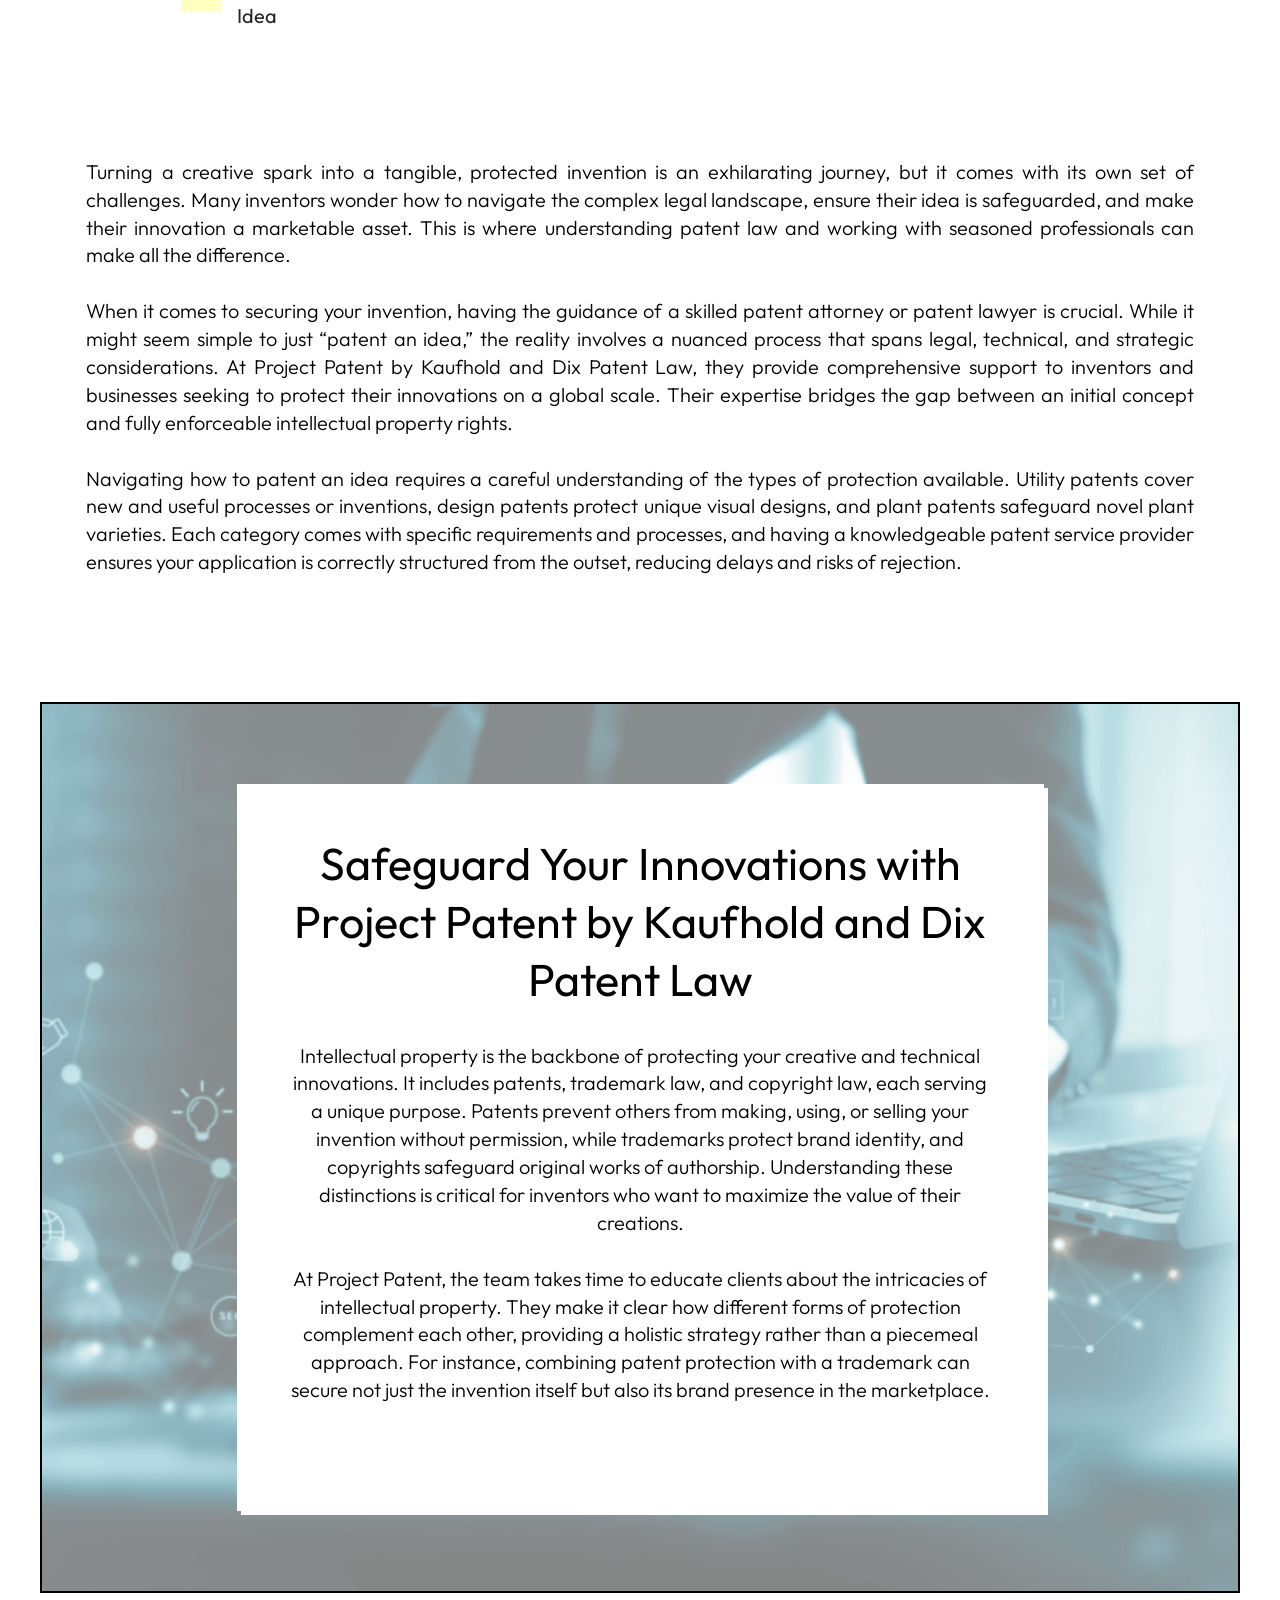
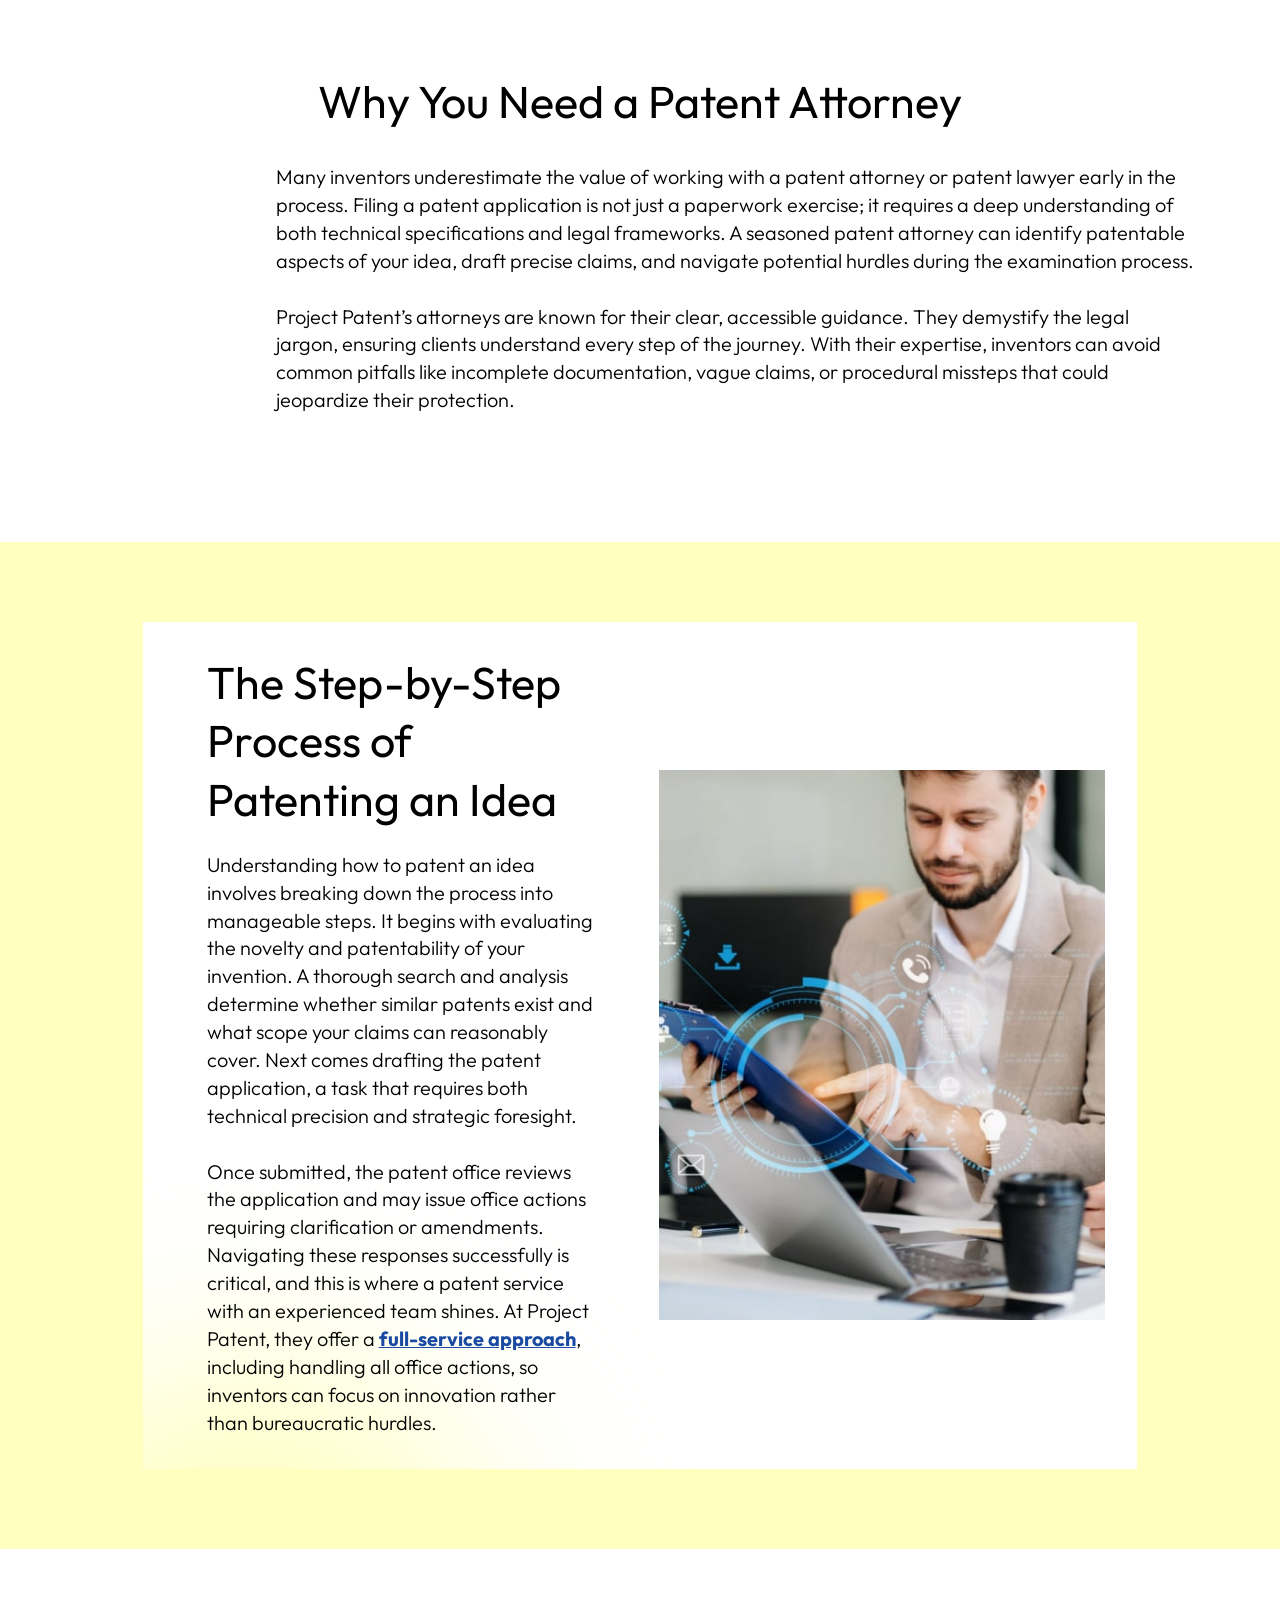
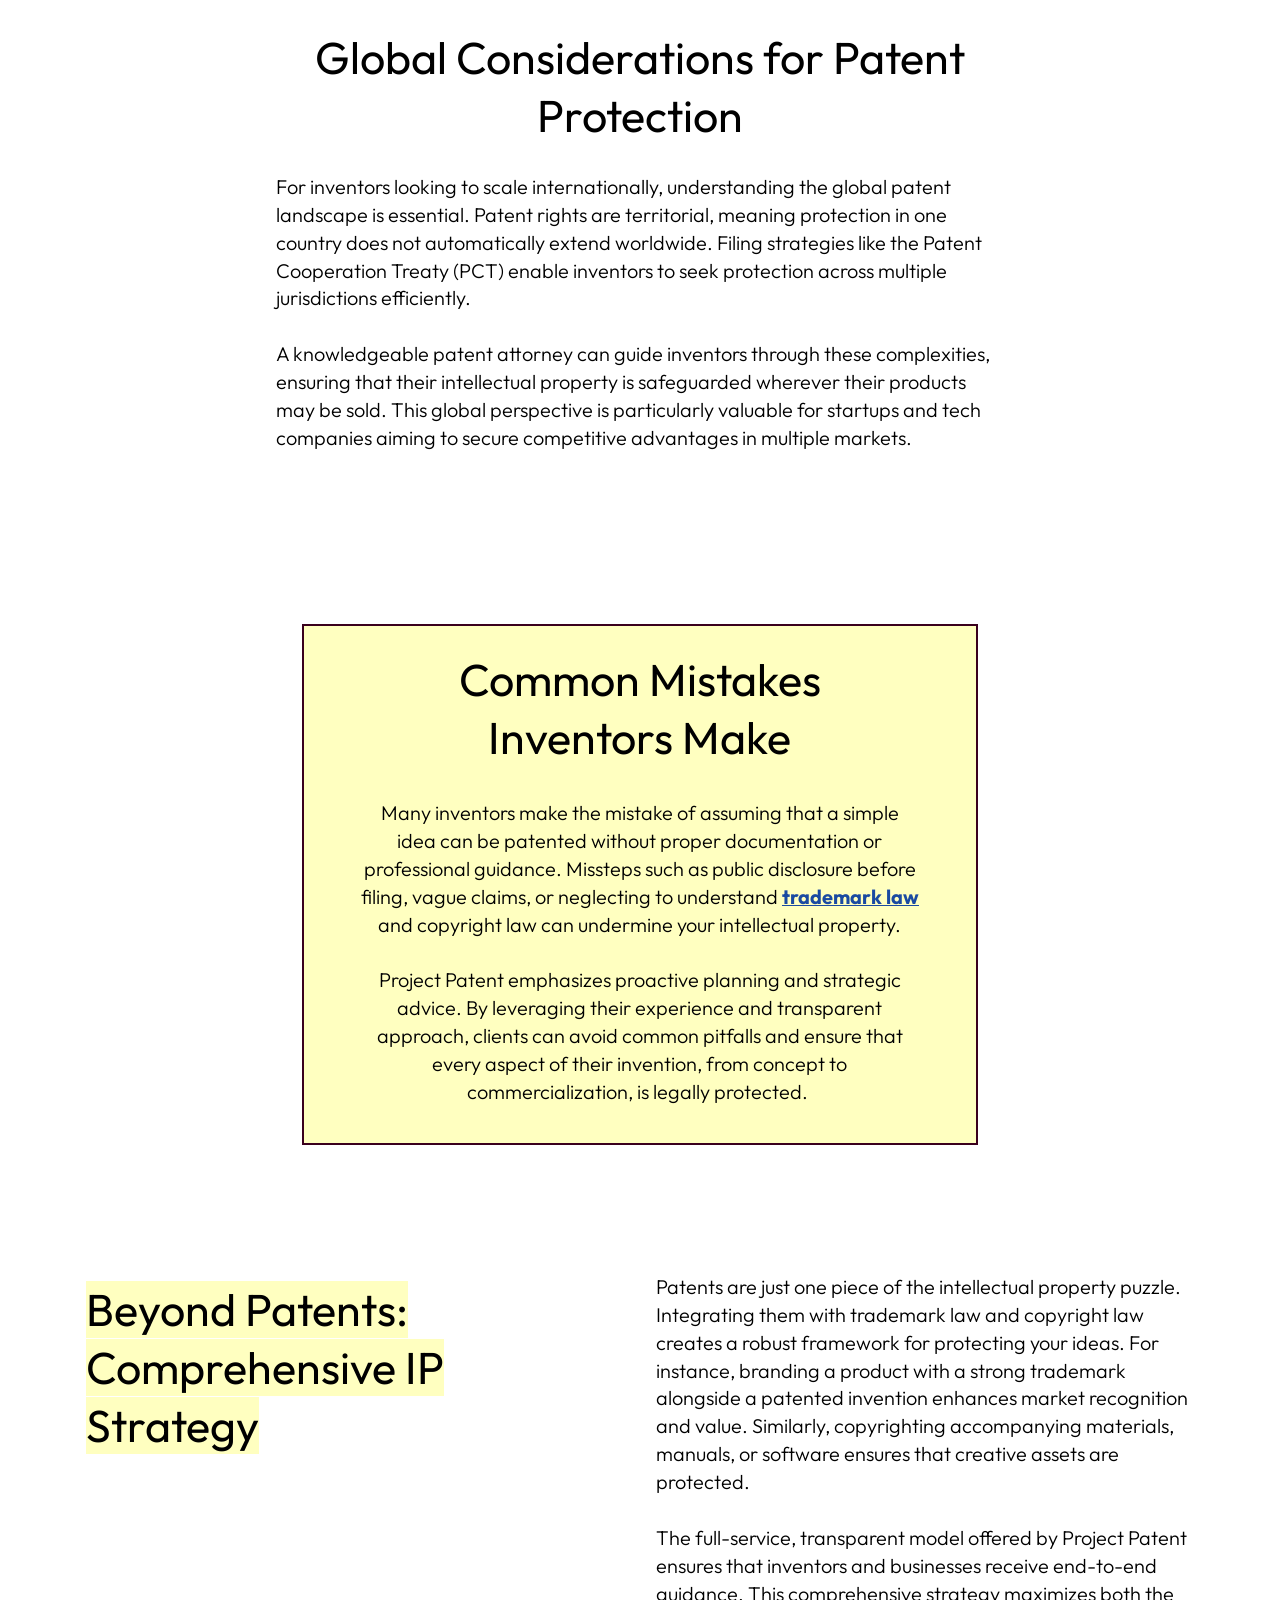
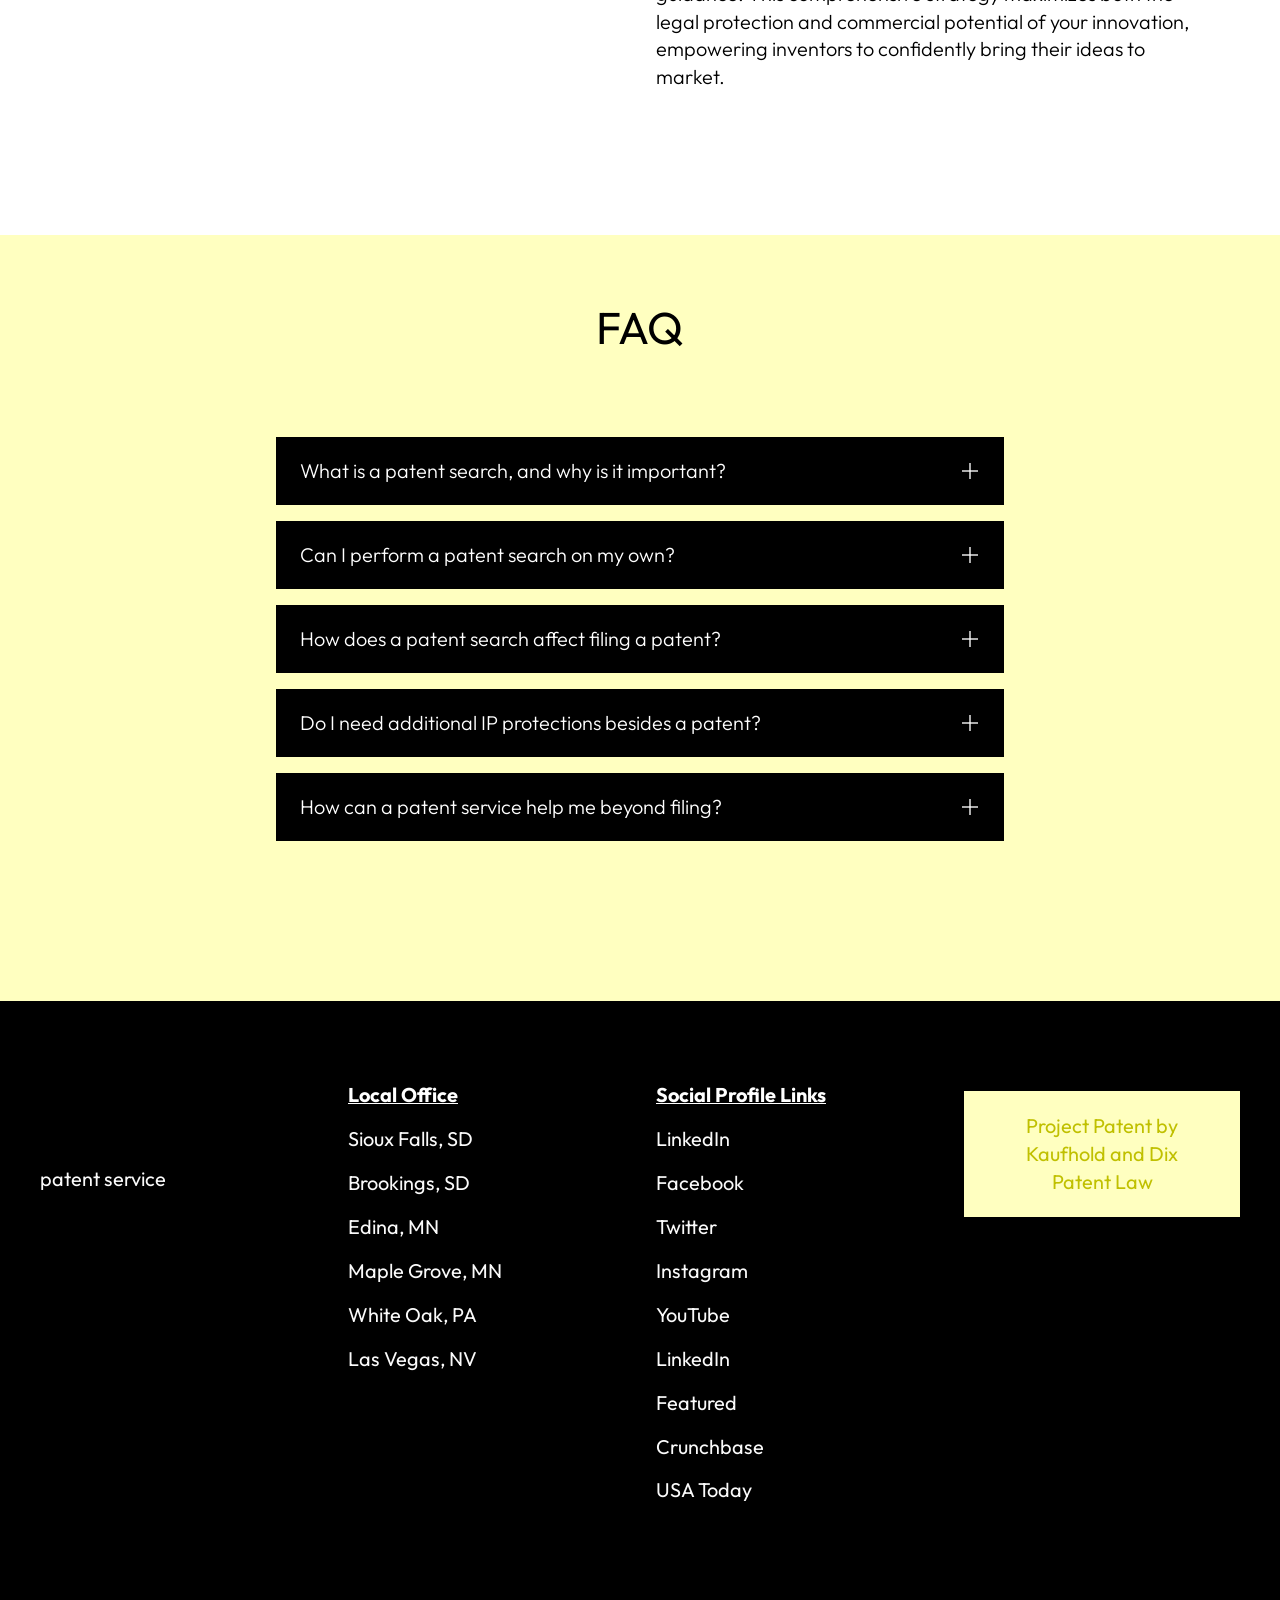
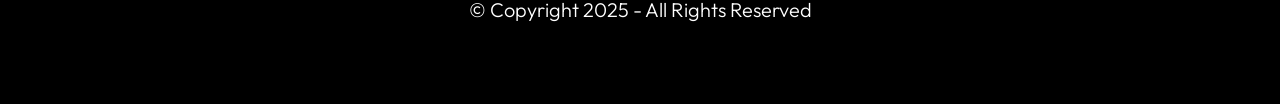
<file: patent-idea.html>
<!DOCTYPE html>
<html  >
<head>

<script type="application/ld+json">
{
  "@context": "https://schema.org",
  "@type": "FAQPage",
  "mainEntity": [{
    "@type": "Question",
    "name": "What is a patent search, and why is it important?",
    "acceptedAnswer": {
      "@type": "Answer",
      "text": "A patent search is an investigation into existing patents and publications to determine whether your invention is novel. It’s crucial for avoiding legal conflicts and strengthening your patent application."
    }
  },{
    "@type": "Question",
    "name": "Can I perform a patent search on my own?",
    "acceptedAnswer": {
      "@type": "Answer",
      "text": "While basic searches can be done online, a patent lawyer ensures comprehensive coverage, accurate interpretation of prior art, and alignment with broader IP strategies."
    }
  },{
    "@type": "Question",
    "name": "How does a patent search affect filing a patent?",
    "acceptedAnswer": {
      "@type": "Answer",
      "text": "It allows for tailored applications, highlights potential conflicts, and informs claim drafting, increasing the likelihood of approval."
    }
  },{
    "@type": "Question",
    "name": "Do I need additional IP protections besides a patent?",
    "acceptedAnswer": {
      "@type": "Answer",
      "text": "Yes. Combining trademark law and copyright law with patent protection creates a holistic intellectual property strategy, enhancing security and market potential."
    }
  },{
    "@type": "Question",
    "name": "How can a patent service help me beyond filing?",
    "acceptedAnswer": {
      "@type": "Answer",
      "text": "A full-service patent service provides end-to-end support, including evaluation, drafting, filing, office action responses, and strategic advice for navigating the IP landscape."
    }
  }]
}
</script>

  
  <meta charset="UTF-8">
  <meta http-equiv="X-UA-Compatible" content="IE=edge">
  
  <meta name="viewport" content="width=device-width, initial-scale=1, minimum-scale=1">
  <link rel="shortcut icon" href="assets/images/icon-128x75.png" type="image/x-icon">
  <meta name="description" content="Learn how to patent an idea and protect your invention globally with expert guidance from Project Patent by Kaufhold and Dix Patent Law. Discover step-by-step processes, legal strategies, and comprehensive IP services including patent attorney, patent lawyer, trademark law, and copyright law support to secure and maximize the value of your innovations.">
  
  
  <title>How to Patent an Idea: Protecting Your Invention Globally</title>
  <link rel="stylesheet" href="assets/web/assets/mobirise-icons2/mobirise2.css">
  <link rel="stylesheet" href="assets/bootstrap/css/bootstrap.min.css">
  <link rel="stylesheet" href="assets/bootstrap/css/bootstrap-grid.min.css">
  <link rel="stylesheet" href="assets/bootstrap/css/bootstrap-reboot.min.css">
  <link rel="stylesheet" href="assets/dropdown/css/style.css">
  <link rel="stylesheet" href="assets/socicon/css/styles.css">
  <link rel="stylesheet" href="assets/theme/css/style.css">
  <link rel="preload" href="https://fonts.googleapis.com/css?family=Outfit:100,200,300,400,500,600,700,800,900&display=swap" as="style" onload="this.onload=null;this.rel='stylesheet'">
  <noscript><link rel="stylesheet" href="https://fonts.googleapis.com/css?family=Outfit:100,200,300,400,500,600,700,800,900&display=swap"></noscript>
  <link rel="preload" as="style" href="assets/mobirise/css/mbr-additional.css?v=n9fjBF"><link rel="stylesheet" href="assets/mobirise/css/mbr-additional.css?v=n9fjBF" type="text/css">

  
  
  
</head>
<body>
  
  <section data-bs-version="5.1" class="menu menu01 holidaym5 cid-v4x38q7xjZ" once="menu" id="menu01-2d">
    

    <nav class="navbar navbar-dropdown navbar-expand-lg">
        <div class="content-wrap container-fluid">
            <div class="navbar-brand">
                
                <span class="navbar-caption-wrap"><a class="navbar-caption text-success text-primary display-5" href="index.html">Project Patent by Kaufhold and Dix Patent Law</a></span>
            </div>
            <button class="navbar-toggler" type="button" data-toggle="collapse" data-bs-toggle="collapse" data-target="#navbarSupportedContent" data-bs-target="#navbarSupportedContent" aria-controls="navbarNavAltMarkup" aria-expanded="false" aria-label="Toggle navigation">
                <div class="hamburger">
                    <span></span>
                    <span></span>
                    <span></span>
                    <span></span>
                </div>
            </button>
            <div class="collapse navbar-collapse" id="navbarSupportedContent">
                <ul class="navbar-nav nav-dropdown" data-app-modern-menu="true"><li class="nav-item"><a class="nav-link link text-black text-primary display-7" href="index.html">Home</a></li>
                    <li class="nav-item"><a class="nav-link link text-black text-primary display-7" href="about-us.html">About Us</a></li>
                    <li class="nav-item"><a class="nav-link link text-black text-primary display-7" href="patent-infringement.html">Patent Infringement</a>
                    </li><li class="nav-item"><a class="nav-link link text-black text-primary display-7" href="patent-idea.html">Patent Idea</a></li><li class="nav-item"><a class="nav-link link text-black text-primary display-7" href="patent-service.html">Patent Service</a></li></ul>
                
                <div class="navbar-buttons mbr-section-btn"><a class="btn btn-warning-outline display-4" href="index.html">
                    Project Patent by Kaufhold and Dix Patent Law</a></div>
            </div>
        </div>
    </nav>
</section>

<section data-bs-version="5.1" class="header02 holidaym5 cid-v4x38rH1cV" id="header02-2e">
    

    
    

    <div class="container">
        <div class="row">
            <div class="col-12">
                <div class="content-wrapper">
                    <h2 class="mbr-section-title mbr-fonts-style display-1">How to Patent an Idea: Protecting Your Invention Globally</h2>
                    <div class="text-wrapper">
						<p class="mbr-text mbr-fonts-style display-7">
                            Learn how to patent an idea and protect your invention globally with expert guidance from Project Patent by Kaufhold and Dix Patent Law. Discover step-by-step processes, legal strategies, and comprehensive IP services including patent attorney, patent lawyer, trademark law, and copyright law support to secure and maximize the value of your innovations.
						</p>
					</div>
                    
                    <div class="image-wrapper">
                        <img class="w-100" src="assets/images/patent-my-idea-scaled201-2560x1707.jpg" alt="">
                    </div>
					
                </div>
            </div>
        </div>
    </div>
</section>

<section data-bs-version="5.1" class="list1 cid-v4x38tgglV" id="list01-2f">
    
    <div class="container">
        <div class="row justify-content-center">
            <div class="col-12">
                <h4 class="mbr-section-title mbr-fonts-style mb-5 display-5"><strong>Project Patent by Kaufhold and Dix Patent Law</strong></h4>
            </div>
            <div class="counter-container col-md-12 col-lg-5">

                <div class="mbr-text mbr-fonts-style display-7">
                    <ul>
                        <li><a href="patent-idea.html#article04-2h" class="text-black">Safeguard Your Innovations with Project Patent by Kaufhold and Dix Patent Law</a></li><a href="patent-idea.html#article04-2h" class="text-primary">
                        </a><li><a href="patent-idea.html#article1-2i" class="text-black">Why You Need a Patent Attorney</a></li><a href="patent-idea.html#article1-2i" class="text-primary">
                        </a><li><a href="patent-idea.html#article01-2j" class="text-black">The Step-by-Step Process of Patenting an Idea</a></li>
                    </ul>
                </div>
            </div>
            <div class="counter-container col-md-12 col-lg-5">

                <div class="mbr-text mbr-fonts-style display-7">
                    <ul>
                        <li><a href="patent-idea.html#aarticle1-2k" class="text-black">Global Considerations for Patent Protection</a></li><a href="patent-idea.html#aarticle1-2k" class="text-primary">
                        </a><li><a href="patent-idea.html#article04-2l" class="text-black">Common Mistakes Inventors Make</a></li><a href="patent-idea.html#article04-2l" class="text-primary">
                        </a><li><a href="patent-idea.html#article1-2m" class="text-black">Beyond Patents: Comprehensive IP Strategy</a></li>
                    </ul>
                </div>
            </div>
        </div>
    </div>
</section>

<section data-bs-version="5.1" class="content5 elevatem5 cid-v4x38uAToN" id="content5-2g">

    

    
    

    <div class="container">
        <div class="row">
            <div class="col-12">
                <div class="title-wrapper">
                    
                    <p class="mbr-text mbr-fonts-style display-7">Turning a creative spark into a tangible, protected invention is an exhilarating journey, but it comes with its own set of challenges. Many inventors wonder how to navigate the complex legal landscape, ensure their idea is safeguarded, and make their innovation a marketable asset. This is where understanding patent law and working with seasoned professionals can make all the difference.<br>
<br>When it comes to securing your invention, having the guidance of a skilled patent attorney or patent lawyer is crucial. While it might seem simple to just “patent an idea,” the reality involves a nuanced process that spans legal, technical, and strategic considerations. At Project Patent by Kaufhold and Dix Patent Law, they provide comprehensive support to inventors and businesses seeking to protect their innovations on a global scale. Their expertise bridges the gap between an initial concept and fully enforceable intellectual property rights.<br>
<br>Navigating how to patent an idea requires a careful understanding of the types of protection available. Utility patents cover new and useful processes or inventions, design patents protect unique visual designs, and plant patents safeguard novel plant varieties. Each category comes with specific requirements and processes, and having a knowledgeable patent service provider ensures your application is correctly structured from the outset, reducing delays and risks of rejection.
<br><br><br>
                    </p>
                    
                    <div class="container-wrapper"></div>
                </div>
            </div>
        </div>
    </div>
</section>

<section data-bs-version="5.1" class="article04 servicem5 cid-v4x38wmyXC" id="article04-2h">
    

    
    

    <div class="container-fluid">
        <div class="row">
            <div class="col-12">
                <div class="content-wrapper">
                    <div class="card-wrapper">
                        <h2 class="mbr-section-title mbr-fonts-style display-2">Safeguard Your Innovations with Project Patent by Kaufhold and Dix Patent Law</h2>
                        <p class="mbr-text mbr-fonts-style display-7">Intellectual property is the backbone of protecting your creative and technical innovations. It includes patents, trademark law, and copyright law, each serving a unique purpose. Patents prevent others from making, using, or selling your invention without permission, while trademarks protect brand identity, and copyrights safeguard original works of authorship. Understanding these distinctions is critical for inventors who want to maximize the value of their creations.<br>
<br>At Project Patent, the team takes time to educate clients about the intricacies of intellectual property. They make it clear how different forms of protection complement each other, providing a holistic strategy rather than a piecemeal approach. For instance, combining patent protection with a trademark can secure not just the invention itself but also its brand presence in the marketplace.<br>
<br><br></p>
                    </div>
                    <div class="image-wrapper">
                        <img src="assets/images/1707230089932-1036x720.png" alt="">
                    </div>
                </div>
            </div>
        </div>
    </div>
</section>

<section data-bs-version="5.1" class="tutorm5 article1 cid-v4x38xylMz" id="article1-2i">
	
	<div class="container">
		<div class="row justify-content-end">
			<div class="col-md-12 col-lg-12">
				
				<h3 class="mbr-section-title mbr-fonts-style mb-4 mt-0 display-2">Why You Need a Patent Attorney</h3>
			</div>
			<div class="col-md-12 col-lg-10">
				<p class="mbr-text mbr-fonts-style display-7">Many inventors underestimate the value of working with a patent attorney or patent lawyer early in the process. Filing a patent application is not just a paperwork exercise; it requires a deep understanding of both technical specifications and legal frameworks. A seasoned patent attorney can identify patentable aspects of your idea, draft precise claims, and navigate potential hurdles during the examination process.<br>
<br>Project Patent’s attorneys are known for their clear, accessible guidance. They demystify the legal jargon, ensuring clients understand every step of the journey. With their expertise, inventors can avoid common pitfalls like incomplete documentation, vague claims, or procedural missteps that could jeopardize their protection.&nbsp;<br></p>
			</div>
		</div>
	</div>
</section>

<section data-bs-version="5.1" class="article01 solvem5 cid-v4x38yzRjy" id="article01-2j">
    

    
    

    <div class="container-fluid">
        <div class="row justify-content-center">
            <div class="col-12 col-lg-10">
                <div class="card-wrapper">
                    <div class="gradient-wrapper"></div>
                    <div class="content-wrapper card">
                        
                        <h2 class="mbr-section-title mbr-fonts-style display-2">The Step-by-Step Process of Patenting an Idea</h2>
                        <p class="mbr-text mbr-fonts-style display-7">Understanding how to patent an idea involves breaking down the process into manageable steps. It begins with evaluating the novelty and patentability of your invention. A thorough search and analysis determine whether similar patents exist and what scope your claims can reasonably cover. Next comes drafting the patent application, a task that requires both technical precision and strategic foresight.<br>
<br>Once submitted, the patent office reviews the application and may issue office actions requiring clarification or amendments. Navigating these responses successfully is critical, and this is where a patent service with an experienced team shines. At Project Patent, they offer a <a href="https://projectpatent.com/practice/copyrights" class="text-success"><strong><u>full-service approach</u></strong></a>, including handling all office actions, so inventors can focus on innovation rather than bureaucratic hurdles.&nbsp;<br></p>
                        
                    </div>
                    <div class="image-wrapper card">
                        <img src="assets/images/patent-registration-in-south-africa-968x598.jpg" alt="">
                    </div>
                </div>
            </div>
        </div>
    </div>
</section>

<section data-bs-version="5.1" class="article1 shopm5 cid-v4x38zFjDY" id="aarticle1-2k">
    

    
    
    <div class="container">
        <div class="row justify-content-center">
            <div class="title col-md-12 col-lg-8">
                <h3 class="mbr-section-title mbr-fonts-style align-center mb-0 display-2">Global Considerations for Patent Protection</h3>
                <h4 class="mbr-section-subtitle align-center mbr-fonts-style mb-0 display-7"><br><div>For inventors looking to scale internationally, understanding the global patent landscape is essential. Patent rights are territorial, meaning protection in one country does not automatically extend worldwide. Filing strategies like the Patent Cooperation Treaty (PCT) enable inventors to seek protection across multiple jurisdictions efficiently.</div><br><div>
</div><div>A knowledgeable patent attorney can guide inventors through these complexities, ensuring that their intellectual property is safeguarded wherever their products may be sold. This global perspective is particularly valuable for startups and tech companies aiming to secure competitive advantages in multiple markets.
</div><div><br></div></h4>
                
            </div>
        </div>
    </div>
</section>

<section data-bs-version="5.1" class="article04 patientm5 cid-v4x38ASY0w" id="article04-2l">
    

    
    

    <div class="container-fluid">
        <div class="row justify-content-center">
            <div class="col-12 col-lg-10">
                <div class="content-wrapper">
                    <div class="card-wrapper">
                        
                        <div class="title-wrapper">
                            <h2 class="mbr-section-title mbr-fonts-style display-2">Common Mistakes Inventors Make</h2>
                        </div>
                        <div class="text-wrapper">
                            <p class="mbr-text mbr-fonts-style display-7">Many inventors make the mistake of assuming that a simple idea can be patented without proper documentation or professional guidance. Missteps such as public disclosure before filing, vague claims, or neglecting to understand <a href="https://projectpatent.com/practice/trademarks" class="text-success"><strong><u>trademark law</u></strong></a>  and copyright law can undermine your intellectual property.<br>
<br>Project Patent emphasizes proactive planning and strategic advice. By leveraging their experience and transparent approach, clients can avoid common pitfalls and ensure that every aspect of their invention, from concept to commercialization, is legally protected.&nbsp;<br></p>
                        </div>
                        
                    </div>
                </div>
            </div>
        </div>
    </div>
</section>

<section data-bs-version="5.1" class="talkm5 article1 cid-v4x38BZG9k" id="article1-2m">
	
	<div class="container">
		<div class="row justify-content-center">
			<div class="col-12 col-md align">
				<br>
				<h6 class="mbr-section-subtitle mbr-fonts-style mt-0 display-2">Beyond Patents: Comprehensive IP Strategy</h6>
			</div>
			<div class="col-md-12 my col-lg-6">
				<p class="mbr-text mbr-fonts-style mt-0 mb-0 pt-3 display-7">Patents are just one piece of the intellectual property puzzle. Integrating them with trademark law and copyright law creates a robust framework for protecting your ideas. For instance, branding a product with a strong trademark alongside a patented invention enhances market recognition and value. Similarly, copyrighting accompanying materials, manuals, or software ensures that creative assets are protected.<br>
<br>The full-service, transparent model offered by Project Patent ensures that inventors and businesses receive end-to-end guidance. This comprehensive strategy maximizes both the legal protection and commercial potential of your innovation, empowering inventors to confidently bring their ideas to market.&nbsp;<br></p>
			</div>
		</div>
	</div>
</section>

<section data-bs-version="5.1" class="list01 guidem5 cid-v4x38D4sL9" id="list01-2n">
    

    
    

    <div class="container">
        <div class="row justify-content-center">
            <div class="col-12 col-lg-8">
                <div class="title-wrapper">
                    <h2 class="mbr-section-title mbr-fonts-style display-2">
                        FAQ</h2>
                    
                </div>
                <div id="bootstrap-accordion_33" class="panel-group accordionStyles accordion" role="tablist" aria-multiselectable="true">
                    <div class="card little-radius">
                        <div class="card-header" role="tab" id="headingOne">
                            <a role="button" class="panel-title collapsed" data-toggle="collapse" data-bs-toggle="collapse" data-core="" href="#collapse1_33" aria-expanded="false" aria-controls="collapse1">
                                <h4 class="panel-title-edit mbr-fonts-style display-7">What is a patent search, and why is it important?</h4>
                                <div class="icon-wrapper">
                                    <span class="sign mobi-mbri mobi-mbri-plus mbr-iconfont"></span>
                                </div>
                            </a>
                        </div>
                        <div id="collapse1_33" class="panel-collapse noScroll collapse" role="tabpanel" aria-labelledby="headingOne" data-parent="#accordion" data-bs-parent="#bootstrap-accordion_33">
                            <div class="panel-body">
                                <p class="panel-text mbr-fonts-style display-4">
                                    A patent search is an investigation into existing patents and publications to determine whether your invention is novel. It’s crucial for avoiding legal conflicts and strengthening your patent application.
                                </p>
                            </div>
                        </div>
                    </div>
                    <div class="card little-radius">
                        <div class="card-header" role="tab" id="headingTwo">
                            <a role="button" class="panel-title collapsed" data-toggle="collapse" data-bs-toggle="collapse" data-core="" href="#collapse2_33" aria-expanded="false" aria-controls="collapse2">
                                <h4 class="panel-title-edit mbr-fonts-style display-7">Can I perform a patent search on my own?</h4>
                                <div class="icon-wrapper">
                                    <span class="sign mobi-mbri mobi-mbri-plus mbr-iconfont"></span>
                                </div>
                            </a>
                        </div>
                        <div id="collapse2_33" class="panel-collapse noScroll collapse" role="tabpanel" aria-labelledby="headingTwo" data-parent="#accordion" data-bs-parent="#bootstrap-accordion_33">
                            <div class="panel-body">
                                <p class="panel-text mbr-fonts-style display-4">
                                    While basic searches can be done online, a patent lawyer ensures comprehensive coverage, accurate interpretation of prior art, and alignment with broader IP strategies.
                                </p>
                            </div>
                        </div>
                    </div>
                    <div class="card little-radius">
                        <div class="card-header" role="tab" id="headingThree">
                            <a role="button" class="panel-title collapsed" data-toggle="collapse" data-bs-toggle="collapse" data-core="" href="#collapse3_33" aria-expanded="false" aria-controls="collapse3">
                                <h4 class="panel-title-edit mbr-fonts-style display-7">How does a patent search affect filing a patent?</h4>
                                <div class="icon-wrapper">
                                    <span class="sign mobi-mbri mobi-mbri-plus mbr-iconfont"></span>
                                </div>
                            </a>
                        </div>
                        <div id="collapse3_33" class="panel-collapse noScroll collapse" role="tabpanel" aria-labelledby="headingThree" data-parent="#accordion" data-bs-parent="#bootstrap-accordion_33">
                            <div class="panel-body">
                                <p class="panel-text mbr-fonts-style display-4">
                                    It allows for tailored applications, highlights potential conflicts, and informs claim drafting, increasing the likelihood of approval.
                                </p>
                            </div>
                        </div>
                    </div>
                    <div class="card little-radius">
                        <div class="card-header" role="tab" id="headingFour">
                            <a role="button" class="panel-title collapsed" data-toggle="collapse" data-bs-toggle="collapse" data-core="" href="#collapse4_33" aria-expanded="false" aria-controls="collapse4">
                                <h4 class="panel-title-edit mbr-fonts-style display-7">Do I need additional IP protections besides a patent?</h4>
                                <div class="icon-wrapper">
                                    <span class="sign mobi-mbri mobi-mbri-plus mbr-iconfont"></span>
                                </div>
                            </a>
                        </div>
                        <div id="collapse4_33" class="panel-collapse noScroll collapse" role="tabpanel" aria-labelledby="headingFour" data-parent="#accordion" data-bs-parent="#bootstrap-accordion_33">
                            <div class="panel-body">
                                <p class="panel-text mbr-fonts-style display-4">
                                    Yes. Combining trademark law and copyright law with patent protection creates a holistic intellectual property strategy, enhancing security and market potential.
                                </p>
                            </div>
                        </div>
                    </div>
                    <div class="card little-radius">
                        <div class="card-header" role="tab" id="headingFive">
                            <a role="button" class="panel-title collapsed" data-toggle="collapse" data-bs-toggle="collapse" data-core="" href="#collapse5_33" aria-expanded="false" aria-controls="collapse5">
                                <h4 class="panel-title-edit mbr-fonts-style display-7">How can a patent service help me beyond filing?</h4>
                                <div class="icon-wrapper">
                                    <span class="sign mobi-mbri mobi-mbri-plus mbr-iconfont"></span>
                                </div>
                            </a>
                        </div>
                        <div id="collapse5_33" class="panel-collapse noScroll collapse" role="tabpanel" aria-labelledby="headingFive" data-parent="#accordion" data-bs-parent="#bootstrap-accordion_33">
                            <div class="panel-body">
                                <p class="panel-text mbr-fonts-style display-4">
                                    A full-service patent service provides end-to-end support, including evaluation, drafting, filing, office action responses, and strategic advice for navigating the IP landscape.
                                </p>
                            </div>
                        </div>
                    </div>
                    
                    
                    
                </div>
            </div>
        </div>
    </div>
</section>

<section data-bs-version="5.1" class="footer01 holidaym5 cid-v4x38EoCG9" once="footers" id="footer01-2o">
    

    
    

    <div class="container-fluid">
        <div class="row">
            <div class="col-12 col-lg-3">
                <div class="title-wrapper">
                    <h2 class="mbr-section-title mbr-fonts-style display-7"><a href="index.html" class="text-white"><br></a><br><br><a href="index.html" class="text-white">patent service</a></h2>
                </div>
            </div>
            <div class="col-12 col-lg-3">
                <div class="nav-wrapper">
                    <ul class="list mbr-fonts-style display-7">
                        <li class="item-wrap"><strong><u>Local Office</u></strong></li>
                        <li class="item-wrap"><a href="https://maps.app.goo.gl/QAoEsSXfuFz98AeW6" class="text-white">Sioux Falls, SD</a>
</li><li class="item-wrap"><a href="https://maps.app.goo.gl/FryrWgVqUQseBWjR9" class="text-white">Brookings, SD</a>
</li><li class="item-wrap"><a href="https://maps.app.goo.gl/3b91AK1cxVoUeaT87" class="text-white">Edina, MN</a>
</li><li class="item-wrap"><a href="https://maps.app.goo.gl/Ftm4C1RJTXV5syiF9" class="text-white">Maple Grove, MN</a>
</li><li class="item-wrap"><a href="https://maps.app.goo.gl/7kUKJ81yMYNYSNBJ6" class="text-white">White Oak, PA</a>
</li><li class="item-wrap"><a href="https://projectpatent.com/las-vegas-patent-lawyer" class="text-white">Las Vegas, NV</a></li>
                    </ul>
                </div>
            </div>
            <div class="col-12 col-lg-3">
                <div class="nav-wrapper">
                    <ul class="list mbr-fonts-style display-7">
                        <li class="item-wrap"><strong><u>Social Profile Links</u></strong></li>
                        <li class="item-wrap"><a href="https://www.linkedin.com/company/kaufhold-dix-patent-law" class="text-white">LinkedIn</a>
</li><li class="item-wrap"><a href="https://www.facebook.com/kaufholdlaw/" class="text-white">Facebook</a>
</li><li class="item-wrap"><a href="https://x.com/Kaufhold_Dix" class="text-white">Twitter</a>
</li><li class="item-wrap"><a href="https://www.instagram.com/kaufhold_dix/" class="text-white">Instagram</a>
</li><li class="item-wrap"><a href="https://www.youtube.com/channel/UCqrubqevEuwUTIYhiWQu7wQ" class="text-white">YouTube</a>
</li><li class="item-wrap"><a href="https://www.linkedin.com/in/sean-kaufhold-381ba010" class="text-white">LinkedIn</a>
</li><li class="item-wrap"><a href="https://www.connectively.us/p/sean-kaufhold" class="text-white">Featured</a></li>
</li><li class="item-wrap"><a href="https://www.crunchbase.com/organization/project-patent-by-kaufhold-dix-patent-law" class="text-white">Crunchbase</a></li>
</li><li class="item-wrap"><a href="https://www.usatoday.com/story/special/contributor-content/2026/06/11/how-to-patent-an-idea-a-complete-guide-for-inventors-entrepreneurs-and-businesses-from-project-paten/90510724007/" class="text-white">USA Today</a></li>
                    </ul>
                </div>
            </div>
            <div class="col-12 col-lg-3">
                <div class="mbr-section-btn"><a class="btn btn-primary display-7" href="https://projectpatent.com/">
                        Project Patent by Kaufhold and Dix Patent Law
                    </a></div>
            </div>
            <div class="col-12">
                
                <p class="mbr-copy mbr-fonts-style display-7">
                    <br>© Copyright 2025 - All Rights Reserved
                </p>
            </div>
        </div>
    </div>
</section>


<script src="assets/bootstrap/js/bootstrap.bundle.min.js"></script>
  <script src="assets/smoothscroll/smooth-scroll.js"></script>
  <script src="assets/ytplayer/index.js"></script>
  <script src="assets/dropdown/js/navbar-dropdown.js"></script>
  <script src="assets/mbr-switch-arrow/mbr-switch-arrow.js"></script>
  <script src="assets/theme/js/script.js"></script>
  
  
  
</body>
</html>
</file>
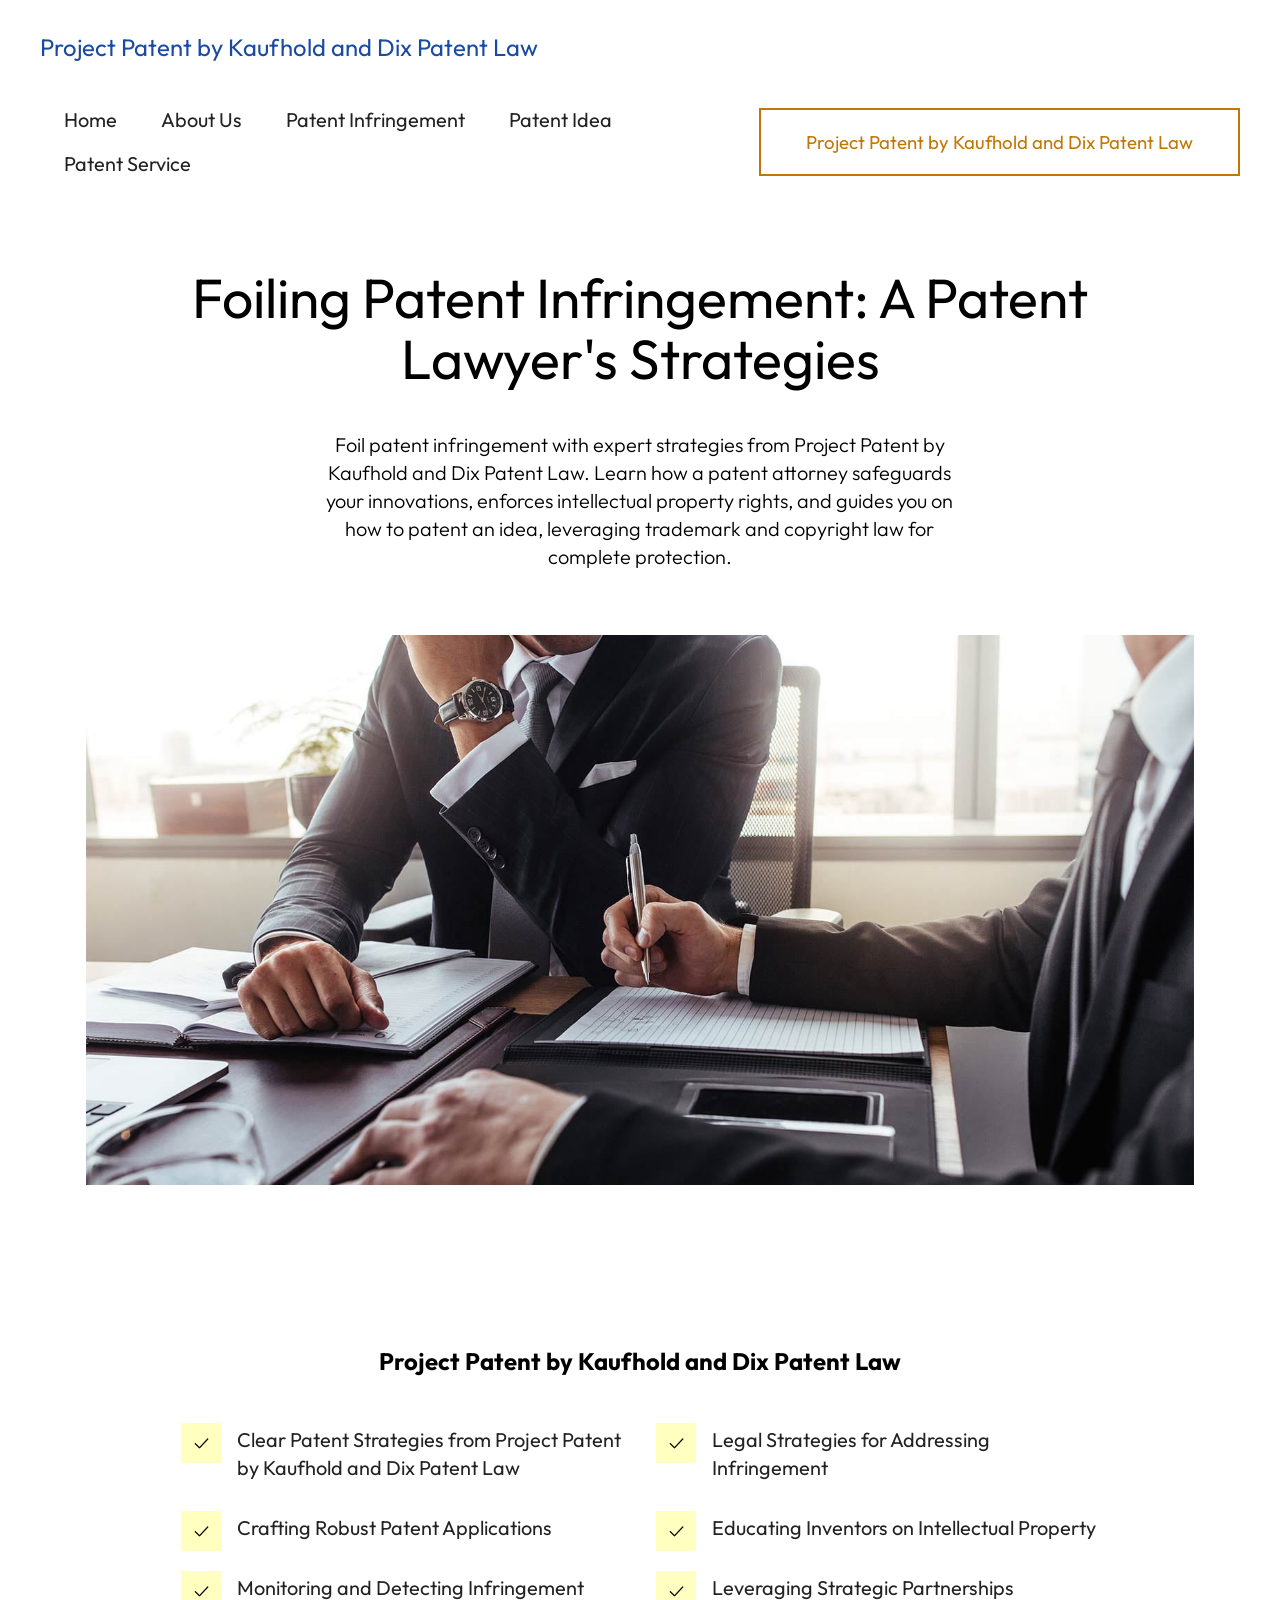
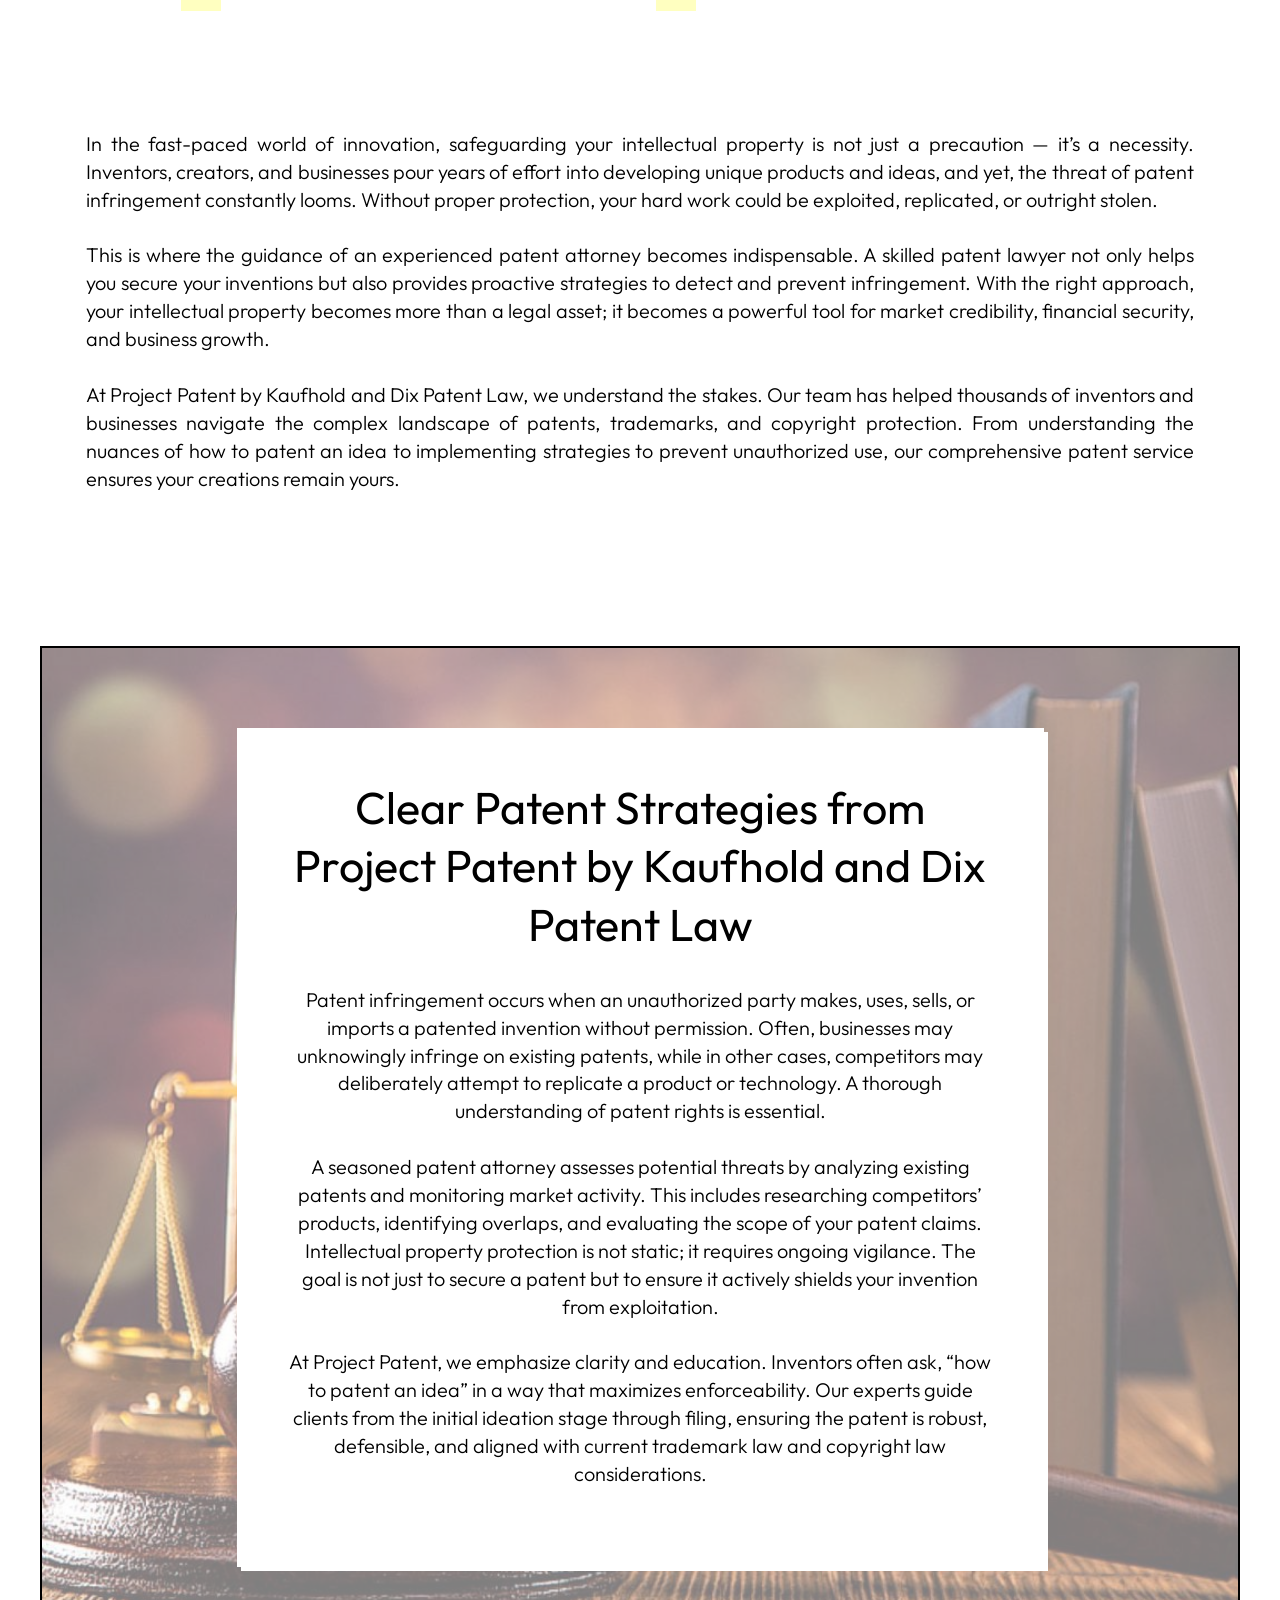
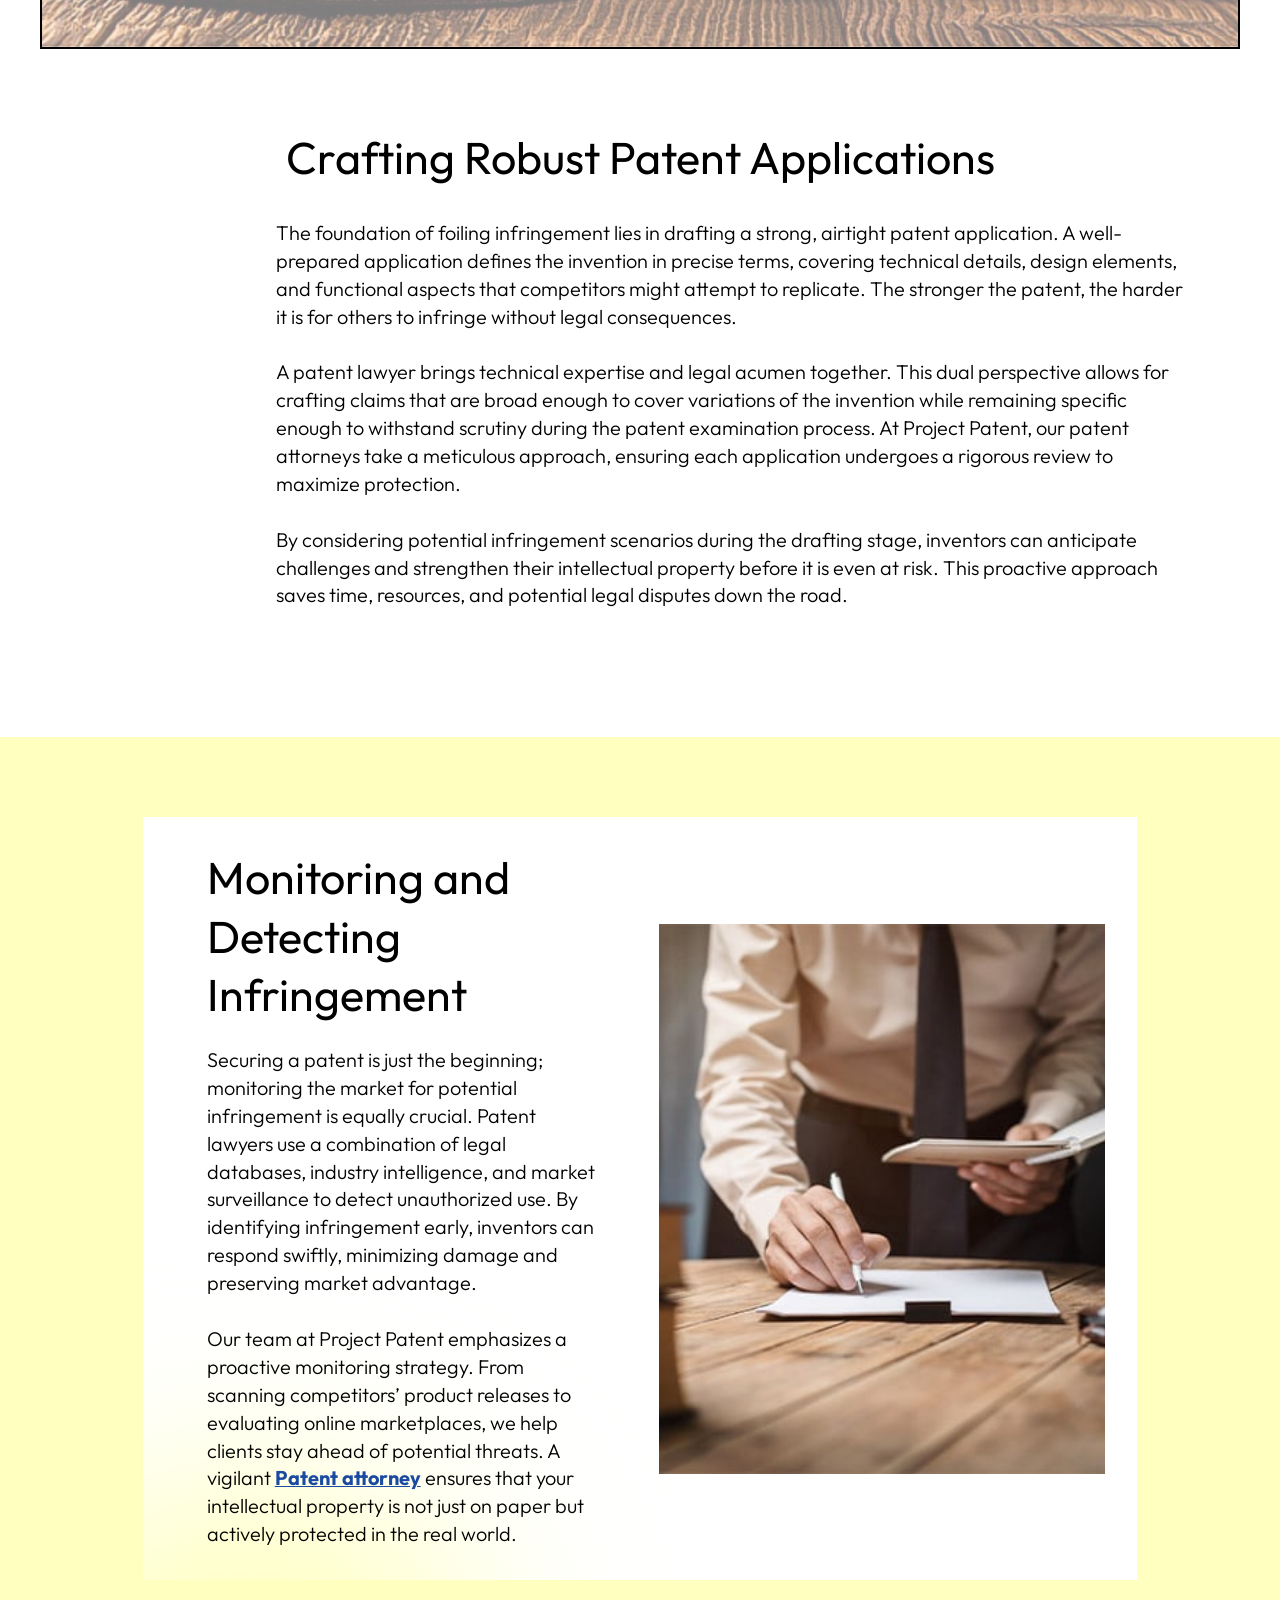
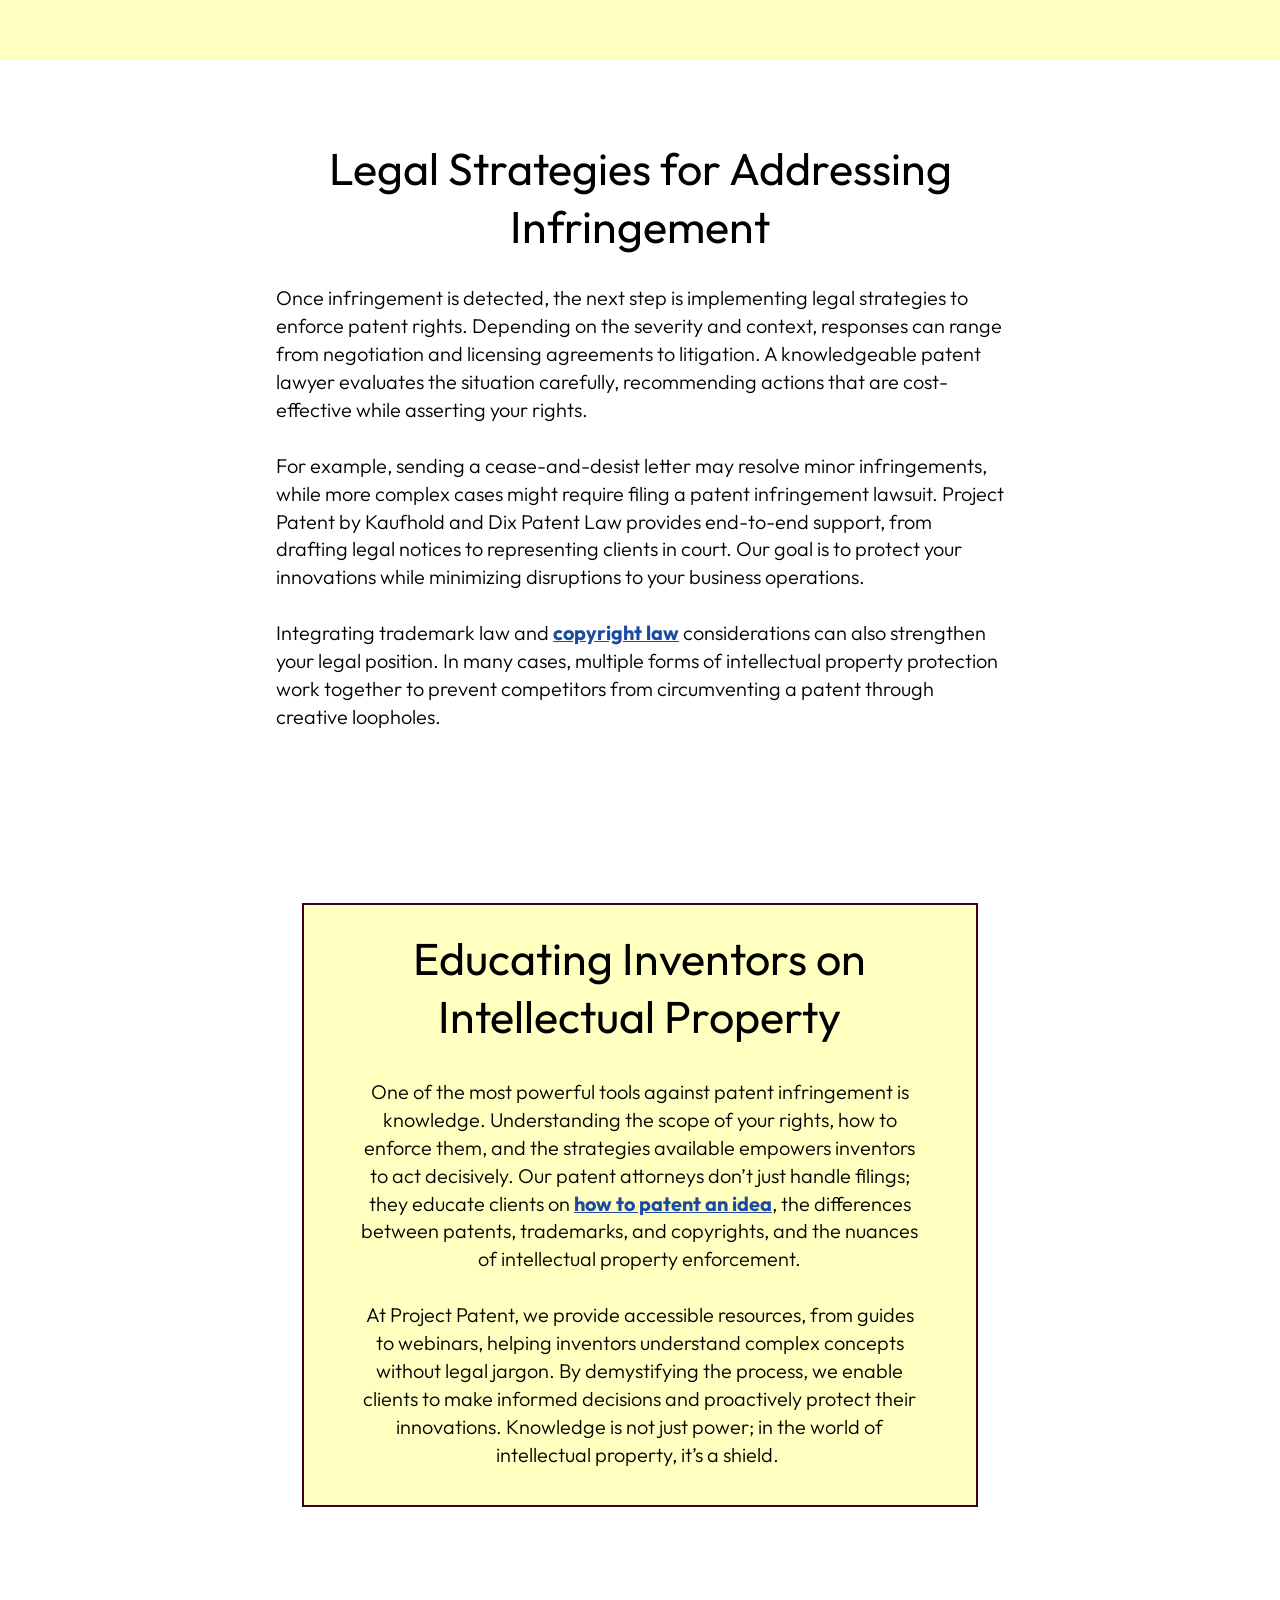
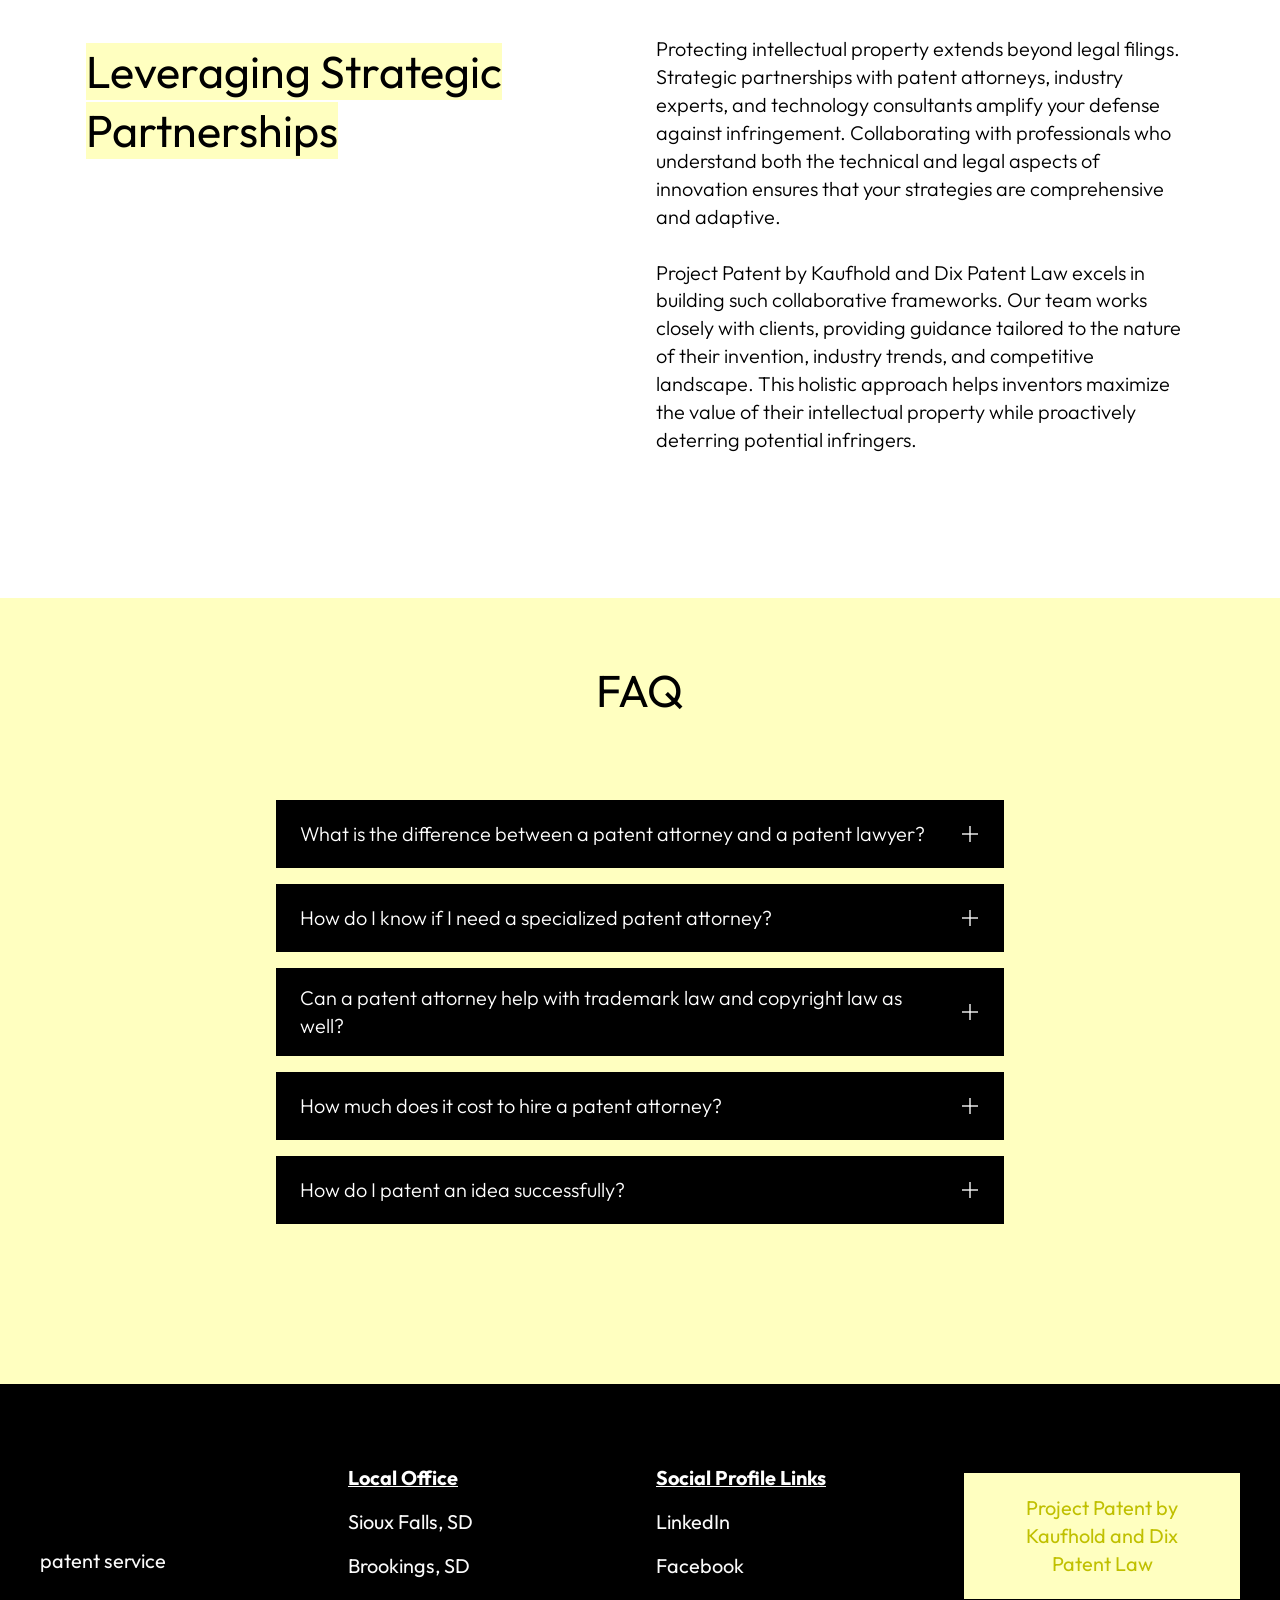
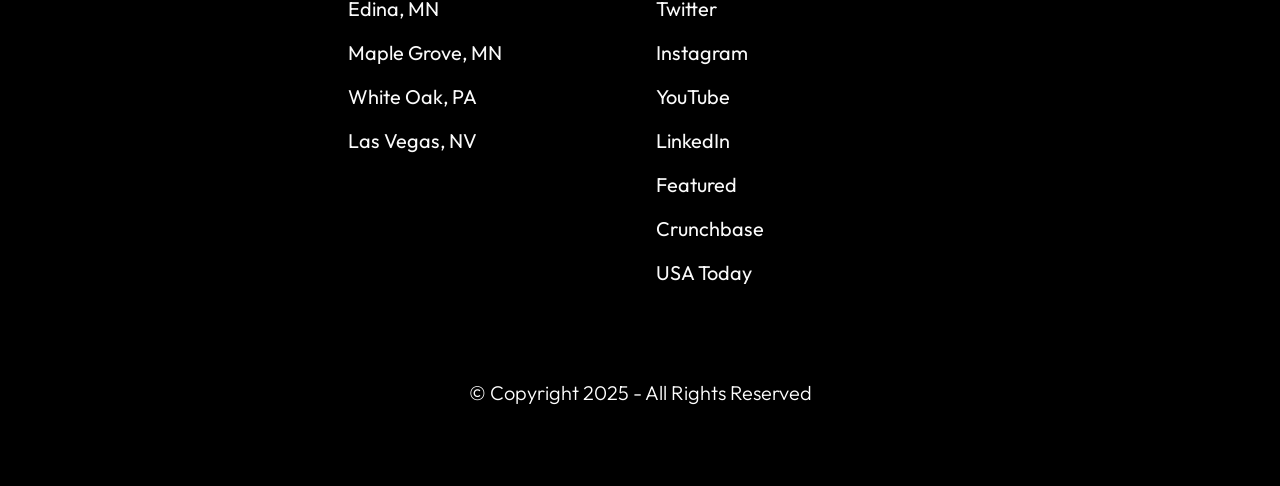
<file: patent-infringement.html>
<!DOCTYPE html>
<html  >
<head>

<script type="application/ld+json">
{
  "@context": "https://schema.org",
  "@type": "FAQPage",
  "mainEntity": [{
    "@type": "Question",
    "name": "What is the difference between a patent attorney and a patent lawyer?",
    "acceptedAnswer": {
      "@type": "Answer",
      "text": "A patent attorney is a licensed legal professional who specializes in patent law and is qualified to represent clients before the patent office. A patent lawyer may have similar legal training but may not have the specific credentials to practice before the patent office in certain jurisdictions."
    }
  },{
    "@type": "Question",
    "name": "How do I know if I need a specialized patent attorney?",
    "acceptedAnswer": {
      "@type": "Answer",
      "text": "If your invention involves complex technology, unique processes, or industry-specific considerations, a specialized patent attorney can provide the technical and legal expertise necessary for robust protection."
    }
  },{
    "@type": "Question",
    "name": "Can a patent attorney help with trademark law and copyright law as well?",
    "acceptedAnswer": {
      "@type": "Answer",
      "text": "Yes, many specialized patent attorneys, like those at Project Patent, provide guidance on trademark and copyright law to ensure comprehensive intellectual property protection."
    }
  },{
    "@type": "Question",
    "name": "How much does it cost to hire a patent attorney?",
    "acceptedAnswer": {
      "@type": "Answer",
      "text": "Costs vary depending on the complexity of your invention and services required. Project Patent offers flat-fee arrangements to provide financial clarity and avoid unexpected costs."
    }
  },{
    "@type": "Question",
    "name": "How do I patent an idea successfully?",
    "acceptedAnswer": {
      "@type": "Answer",
      "text": "Successfully patenting an idea requires evaluating patentability, conducting prior art searches, drafting detailed applications, and managing the submission and examination process. Working with a specialized patent attorney ensures each step is handled accurately and strategically."
    }
  }]
}
</script>

  
  <meta charset="UTF-8">
  <meta http-equiv="X-UA-Compatible" content="IE=edge">
  
  <meta name="viewport" content="width=device-width, initial-scale=1, minimum-scale=1">
  <link rel="shortcut icon" href="assets/images/icon-128x75.png" type="image/x-icon">
  <meta name="description" content="Foil patent infringement with expert strategies from Project Patent by Kaufhold and Dix Patent Law. Learn how a patent attorney safeguards your innovations, enforces intellectual property rights, and guides you on how to patent an idea, leveraging trademark and copyright law for complete protection.">
  
  
  <title>Foiling Patent Infringement: A Patent Lawyer's Strategies</title>
  <link rel="stylesheet" href="assets/web/assets/mobirise-icons2/mobirise2.css">
  <link rel="stylesheet" href="assets/bootstrap/css/bootstrap.min.css">
  <link rel="stylesheet" href="assets/bootstrap/css/bootstrap-grid.min.css">
  <link rel="stylesheet" href="assets/bootstrap/css/bootstrap-reboot.min.css">
  <link rel="stylesheet" href="assets/dropdown/css/style.css">
  <link rel="stylesheet" href="assets/socicon/css/styles.css">
  <link rel="stylesheet" href="assets/theme/css/style.css">
  <link rel="preload" href="https://fonts.googleapis.com/css?family=Outfit:100,200,300,400,500,600,700,800,900&display=swap" as="style" onload="this.onload=null;this.rel='stylesheet'">
  <noscript><link rel="stylesheet" href="https://fonts.googleapis.com/css?family=Outfit:100,200,300,400,500,600,700,800,900&display=swap"></noscript>
  <link rel="preload" as="style" href="assets/mobirise/css/mbr-additional.css?v=UHV9wV"><link rel="stylesheet" href="assets/mobirise/css/mbr-additional.css?v=UHV9wV" type="text/css">

  
  
  
</head>
<body>
  
  <section data-bs-version="5.1" class="menu menu01 holidaym5 cid-v4wX6czfk3" once="menu" id="menu01-1p">
    

    <nav class="navbar navbar-dropdown navbar-expand-lg">
        <div class="content-wrap container-fluid">
            <div class="navbar-brand">
                
                <span class="navbar-caption-wrap"><a class="navbar-caption text-success text-primary display-5" href="index.html">Project Patent by Kaufhold and Dix Patent Law</a></span>
            </div>
            <button class="navbar-toggler" type="button" data-toggle="collapse" data-bs-toggle="collapse" data-target="#navbarSupportedContent" data-bs-target="#navbarSupportedContent" aria-controls="navbarNavAltMarkup" aria-expanded="false" aria-label="Toggle navigation">
                <div class="hamburger">
                    <span></span>
                    <span></span>
                    <span></span>
                    <span></span>
                </div>
            </button>
            <div class="collapse navbar-collapse" id="navbarSupportedContent">
                <ul class="navbar-nav nav-dropdown" data-app-modern-menu="true"><li class="nav-item"><a class="nav-link link text-black text-primary display-7" href="index.html">Home</a></li>
                    <li class="nav-item"><a class="nav-link link text-black text-primary display-7" href="about-us.html">About Us</a></li>
                    <li class="nav-item"><a class="nav-link link text-black text-primary display-7" href="patent-infringement.html">Patent Infringement</a>
                    </li><li class="nav-item"><a class="nav-link link text-black text-primary display-7" href="patent-idea.html">Patent Idea</a></li><li class="nav-item"><a class="nav-link link text-black text-primary display-7" href="patent-service.html">Patent Service</a></li></ul>
                
                <div class="navbar-buttons mbr-section-btn"><a class="btn btn-warning-outline display-4" href="index.html">
                    Project Patent by Kaufhold and Dix Patent Law</a></div>
            </div>
        </div>
    </nav>
</section>

<section data-bs-version="5.1" class="header02 holidaym5 cid-v4wX6e4lxC" id="header02-1q">
    

    
    

    <div class="container">
        <div class="row">
            <div class="col-12">
                <div class="content-wrapper">
                    <h2 class="mbr-section-title mbr-fonts-style display-1">Foiling Patent Infringement: A Patent Lawyer's Strategies</h2>
                    <div class="text-wrapper">
						<p class="mbr-text mbr-fonts-style display-7">
                            Foil patent infringement with expert strategies from Project Patent by Kaufhold and Dix Patent Law. Learn how a patent attorney safeguards your innovations, enforces intellectual property rights, and guides you on how to patent an idea, leveraging trademark and copyright law for complete protection.
						</p>
					</div>
                    
                    <div class="image-wrapper">
                        <img class="w-100" src="assets/images/two-patent-lawyers-working-in-an-office-1600x800.jpg" alt="">
                    </div>
					
                </div>
            </div>
        </div>
    </div>
</section>

<section data-bs-version="5.1" class="list1 cid-v4wX6fs4T4" id="list01-1r">
    
    <div class="container">
        <div class="row justify-content-center">
            <div class="col-12">
                <h4 class="mbr-section-title mbr-fonts-style mb-5 display-5"><strong>Project Patent by Kaufhold and Dix Patent Law</strong></h4>
            </div>
            <div class="counter-container col-md-12 col-lg-5">

                <div class="mbr-text mbr-fonts-style display-7">
                    <ul>
                        <li><a href="patent-infringement.html#article04-1t" class="text-black">Clear Patent Strategies from Project Patent by Kaufhold and Dix Patent Law</a></li><a href="patent-infringement.html#article04-1t" class="text-primary">
                        </a><li><a href="patent-infringement.html#article1-1u" class="text-black">Crafting Robust Patent Applications</a></li><a href="patent-infringement.html#article1-1u" class="text-primary">
                        </a><li><a href="patent-infringement.html#article01-1v" class="text-black">Monitoring and Detecting Infringement</a></li>
                    </ul>
                </div>
            </div>
            <div class="counter-container col-md-12 col-lg-5">

                <div class="mbr-text mbr-fonts-style display-7">
                    <ul>
                        <li><a href="patent-infringement.html#aarticle1-1w" class="text-black">Legal Strategies for Addressing Infringement</a></li><a href="patent-infringement.html#aarticle1-1w" class="text-primary">
                        </a><li><a href="patent-infringement.html#article04-1x" class="text-black">Educating Inventors on Intellectual Property</a></li><a href="patent-infringement.html#article04-1x" class="text-primary">
                        </a><li><a href="patent-infringement.html#article1-1y" class="text-black">Leveraging Strategic Partnerships</a></li>
                    </ul>
                </div>
            </div>
        </div>
    </div>
</section>

<section data-bs-version="5.1" class="content5 elevatem5 cid-v4wX6guU29" id="content5-1s">

    

    
    

    <div class="container">
        <div class="row">
            <div class="col-12">
                <div class="title-wrapper">
                    
                    <p class="mbr-text mbr-fonts-style display-7">In the fast-paced world of innovation, safeguarding your intellectual property is not just a precaution — it’s a necessity. Inventors, creators, and businesses pour years of effort into developing unique products and ideas, and yet, the threat of patent infringement constantly looms. Without proper protection, your hard work could be exploited, replicated, or outright stolen.<br>
<br>This is where the guidance of an experienced patent attorney becomes indispensable. A skilled patent lawyer not only helps you secure your inventions but also provides proactive strategies to detect and prevent infringement. With the right approach, your intellectual property becomes more than a legal asset; it becomes a powerful tool for market credibility, financial security, and business growth.<br>
<br>At Project Patent by Kaufhold and Dix Patent Law, we understand the stakes. Our team has helped thousands of inventors and businesses navigate the complex landscape of patents, trademarks, and copyright protection. From understanding the nuances of how to patent an idea to implementing strategies to prevent unauthorized use, our comprehensive patent service ensures your creations remain yours.<br>
<br><br><br>
                    </p>
                    
                    <div class="container-wrapper"></div>
                </div>
            </div>
        </div>
    </div>
</section>

<section data-bs-version="5.1" class="article04 servicem5 cid-v4wX6hQk6j" id="article04-1t">
    

    
    

    <div class="container-fluid">
        <div class="row">
            <div class="col-12">
                <div class="content-wrapper">
                    <div class="card-wrapper">
                        <h2 class="mbr-section-title mbr-fonts-style display-2">Clear Patent Strategies from Project Patent by Kaufhold and Dix Patent Law</h2>
                        <p class="mbr-text mbr-fonts-style display-7">Patent infringement occurs when an unauthorized party makes, uses, sells, or imports a patented invention without permission. Often, businesses may unknowingly infringe on existing patents, while in other cases, competitors may deliberately attempt to replicate a product or technology. A thorough understanding of patent rights is essential.<br>
<br>A seasoned patent attorney assesses potential threats by analyzing existing patents and monitoring market activity. This includes researching competitors’ products, identifying overlaps, and evaluating the scope of your patent claims. Intellectual property protection is not static; it requires ongoing vigilance. The goal is not just to secure a patent but to ensure it actively shields your invention from exploitation.<br>
<br>At Project Patent, we emphasize clarity and education. Inventors often ask, “how to patent an idea” in a way that maximizes enforceability. Our experts guide clients from the initial ideation stage through filing, ensuring the patent is robust, defensible, and aligned with current trademark law and copyright law considerations.
<br><br></p>
                    </div>
                    <div class="image-wrapper">
                        <img src="assets/images/exploring-alternative-solutions-to-the-three-year-law-practice-1600x900201-1600x900.jpg" alt="">
                    </div>
                </div>
            </div>
        </div>
    </div>
</section>

<section data-bs-version="5.1" class="tutorm5 article1 cid-v4wX6j5lxA" id="article1-1u">
	
	<div class="container">
		<div class="row justify-content-end">
			<div class="col-md-12 col-lg-12">
				
				<h3 class="mbr-section-title mbr-fonts-style mb-4 mt-0 display-2">Crafting Robust Patent Applications</h3>
			</div>
			<div class="col-md-12 col-lg-10">
				<p class="mbr-text mbr-fonts-style display-7">The foundation of foiling infringement lies in drafting a strong, airtight patent application. A well-prepared application defines the invention in precise terms, covering technical details, design elements, and functional aspects that competitors might attempt to replicate. The stronger the patent, the harder it is for others to infringe without legal consequences.<br>
<br>A patent lawyer brings technical expertise and legal acumen together. This dual perspective allows for crafting claims that are broad enough to cover variations of the invention while remaining specific enough to withstand scrutiny during the patent examination process. At Project Patent, our patent attorneys take a meticulous approach, ensuring each application undergoes a rigorous review to maximize protection.<br>
<br>By considering potential infringement scenarios during the drafting stage, inventors can anticipate challenges and strengthen their intellectual property before it is even at risk. This proactive approach saves time, resources, and potential legal disputes down the road.&nbsp;<br></p>
			</div>
		</div>
	</div>
</section>

<section data-bs-version="5.1" class="article01 solvem5 cid-v4wX6kpjFO" id="article01-1v">
    

    
    

    <div class="container-fluid">
        <div class="row justify-content-center">
            <div class="col-12 col-lg-10">
                <div class="card-wrapper">
                    <div class="gradient-wrapper"></div>
                    <div class="content-wrapper card">
                        
                        <h2 class="mbr-section-title mbr-fonts-style display-2">Monitoring and Detecting Infringement</h2>
                        <p class="mbr-text mbr-fonts-style display-7">Securing a patent is just the beginning; monitoring the market for potential infringement is equally crucial. Patent lawyers use a combination of legal databases, industry intelligence, and market surveillance to detect unauthorized use. By identifying infringement early, inventors can respond swiftly, minimizing damage and preserving market advantage.<br>
<br>Our team at Project Patent emphasizes a proactive monitoring strategy. From scanning competitors’ product releases to evaluating online marketplaces, we help clients stay ahead of potential threats. A vigilant <a href="https://projectpatent.com/" class="text-success"><strong><u>Patent attorney</u></strong></a> ensures that your intellectual property is not just on paper but actively protected in the real world.&nbsp;<br></p>
                        
                    </div>
                    <div class="image-wrapper card">
                        <img src="assets/images/what-does-a-patent-lawyer-do-600x400.jpg" alt="">
                    </div>
                </div>
            </div>
        </div>
    </div>
</section>

<section data-bs-version="5.1" class="article1 shopm5 cid-v4wX6lJWqf" id="aarticle1-1w">
    

    
    
    <div class="container">
        <div class="row justify-content-center">
            <div class="title col-md-12 col-lg-8">
                <h3 class="mbr-section-title mbr-fonts-style align-center mb-0 display-2">Legal Strategies for Addressing Infringement</h3>
                <h4 class="mbr-section-subtitle align-center mbr-fonts-style mb-0 display-7"><br><div>Once infringement is detected, the next step is implementing legal strategies to enforce patent rights. Depending on the severity and context, responses can range from negotiation and licensing agreements to litigation. A knowledgeable patent lawyer evaluates the situation carefully, recommending actions that are cost-effective while asserting your rights.</div><br><div>
</div><div>For example, sending a cease-and-desist letter may resolve minor infringements, while more complex cases might require filing a patent infringement lawsuit. Project Patent by Kaufhold and Dix Patent Law provides end-to-end support, from drafting legal notices to representing clients in court. Our goal is to protect your innovations while minimizing disruptions to your business operations.</div><br><div>
</div><div>Integrating trademark law and <a href="https://projectpatent.com/practice/provisional-vs-nonprovisional-patents" class="text-success"><strong><u>copyright law</u></strong></a> considerations can also strengthen your legal position. In many cases, multiple forms of intellectual property protection work together to prevent competitors from circumventing a patent through creative loopholes.
</div><div><br></div></h4>
                
            </div>
        </div>
    </div>
</section>

<section data-bs-version="5.1" class="article04 patientm5 cid-v4wX6n9tfB" id="article04-1x">
    

    
    

    <div class="container-fluid">
        <div class="row justify-content-center">
            <div class="col-12 col-lg-10">
                <div class="content-wrapper">
                    <div class="card-wrapper">
                        
                        <div class="title-wrapper">
                            <h2 class="mbr-section-title mbr-fonts-style display-2">Educating Inventors on Intellectual Property</h2>
                        </div>
                        <div class="text-wrapper">
                            <p class="mbr-text mbr-fonts-style display-7">One of the most powerful tools against patent infringement is knowledge. Understanding the scope of your rights, how to enforce them, and the strategies available empowers inventors to act decisively. Our patent attorneys don’t just handle filings; they educate clients on <a href="https://projectpatent.com/practice/patents" class="text-success"><strong><u>how to patent an idea</u></strong></a>, the differences between patents, trademarks, and copyrights, and the nuances of intellectual property enforcement.<br>
<br>At Project Patent, we provide accessible resources, from guides to webinars, helping inventors understand complex concepts without legal jargon. By demystifying the process, we enable clients to make informed decisions and proactively protect their innovations. Knowledge is not just power; in the world of intellectual property, it’s a shield.&nbsp;<br></p>
                        </div>
                        
                    </div>
                </div>
            </div>
        </div>
    </div>
</section>

<section data-bs-version="5.1" class="talkm5 article1 cid-v4wX6oN86l" id="article1-1y">
	
	<div class="container">
		<div class="row justify-content-center">
			<div class="col-12 col-md align">
				<br>
				<h6 class="mbr-section-subtitle mbr-fonts-style mt-0 display-2">Leveraging Strategic Partnerships</h6>
			</div>
			<div class="col-md-12 my col-lg-6">
				<p class="mbr-text mbr-fonts-style mt-0 mb-0 pt-3 display-7">Protecting intellectual property extends beyond legal filings. Strategic partnerships with patent attorneys, industry experts, and technology consultants amplify your defense against infringement. Collaborating with professionals who understand both the technical and legal aspects of innovation ensures that your strategies are comprehensive and adaptive.<br>
<br>Project Patent by Kaufhold and Dix Patent Law excels in building such collaborative frameworks. Our team works closely with clients, providing guidance tailored to the nature of their invention, industry trends, and competitive landscape. This holistic approach helps inventors maximize the value of their intellectual property while proactively deterring potential infringers.&nbsp;<br></p>
			</div>
		</div>
	</div>
</section>

<section data-bs-version="5.1" class="list01 guidem5 cid-v4x2LeYUQn" id="list01-2c">
    

    
    

    <div class="container">
        <div class="row justify-content-center">
            <div class="col-12 col-lg-8">
                <div class="title-wrapper">
                    <h2 class="mbr-section-title mbr-fonts-style display-2">
                        FAQ</h2>
                    
                </div>
                <div id="bootstrap-accordion_21" class="panel-group accordionStyles accordion" role="tablist" aria-multiselectable="true">
                    <div class="card little-radius">
                        <div class="card-header" role="tab" id="headingOne">
                            <a role="button" class="panel-title collapsed" data-toggle="collapse" data-bs-toggle="collapse" data-core="" href="#collapse1_21" aria-expanded="false" aria-controls="collapse1">
                                <h4 class="panel-title-edit mbr-fonts-style display-7">What is the difference between a patent attorney and a patent lawyer?</h4>
                                <div class="icon-wrapper">
                                    <span class="sign mobi-mbri mobi-mbri-plus mbr-iconfont"></span>
                                </div>
                            </a>
                        </div>
                        <div id="collapse1_21" class="panel-collapse noScroll collapse" role="tabpanel" aria-labelledby="headingOne" data-parent="#accordion" data-bs-parent="#bootstrap-accordion_21">
                            <div class="panel-body">
                                <p class="panel-text mbr-fonts-style display-4">
                                    A patent attorney is a licensed legal professional who specializes in patent law and is qualified to represent clients before the patent office. A patent lawyer may have similar legal training but may not have the specific credentials to practice before the patent office in certain jurisdictions.
                                </p>
                            </div>
                        </div>
                    </div>
                    <div class="card little-radius">
                        <div class="card-header" role="tab" id="headingTwo">
                            <a role="button" class="panel-title collapsed" data-toggle="collapse" data-bs-toggle="collapse" data-core="" href="#collapse2_21" aria-expanded="false" aria-controls="collapse2">
                                <h4 class="panel-title-edit mbr-fonts-style display-7">How do I know if I need a specialized patent attorney?</h4>
                                <div class="icon-wrapper">
                                    <span class="sign mobi-mbri mobi-mbri-plus mbr-iconfont"></span>
                                </div>
                            </a>
                        </div>
                        <div id="collapse2_21" class="panel-collapse noScroll collapse" role="tabpanel" aria-labelledby="headingTwo" data-parent="#accordion" data-bs-parent="#bootstrap-accordion_21">
                            <div class="panel-body">
                                <p class="panel-text mbr-fonts-style display-4">
                                    If your invention involves complex technology, unique processes, or industry-specific considerations, a specialized patent attorney can provide the technical and legal expertise necessary for robust protection.
                                </p>
                            </div>
                        </div>
                    </div>
                    <div class="card little-radius">
                        <div class="card-header" role="tab" id="headingThree">
                            <a role="button" class="panel-title collapsed" data-toggle="collapse" data-bs-toggle="collapse" data-core="" href="#collapse3_21" aria-expanded="false" aria-controls="collapse3">
                                <h4 class="panel-title-edit mbr-fonts-style display-7">Can a patent attorney help with trademark law and copyright law as well?</h4>
                                <div class="icon-wrapper">
                                    <span class="sign mobi-mbri mobi-mbri-plus mbr-iconfont"></span>
                                </div>
                            </a>
                        </div>
                        <div id="collapse3_21" class="panel-collapse noScroll collapse" role="tabpanel" aria-labelledby="headingThree" data-parent="#accordion" data-bs-parent="#bootstrap-accordion_21">
                            <div class="panel-body">
                                <p class="panel-text mbr-fonts-style display-4">
                                    Yes, many specialized patent attorneys, like those at Project Patent, provide guidance on trademark and copyright law to ensure comprehensive intellectual property protection.
                                </p>
                            </div>
                        </div>
                    </div>
                    <div class="card little-radius">
                        <div class="card-header" role="tab" id="headingFour">
                            <a role="button" class="panel-title collapsed" data-toggle="collapse" data-bs-toggle="collapse" data-core="" href="#collapse4_21" aria-expanded="false" aria-controls="collapse4">
                                <h4 class="panel-title-edit mbr-fonts-style display-7">How much does it cost to hire a patent attorney?</h4>
                                <div class="icon-wrapper">
                                    <span class="sign mobi-mbri mobi-mbri-plus mbr-iconfont"></span>
                                </div>
                            </a>
                        </div>
                        <div id="collapse4_21" class="panel-collapse noScroll collapse" role="tabpanel" aria-labelledby="headingFour" data-parent="#accordion" data-bs-parent="#bootstrap-accordion_21">
                            <div class="panel-body">
                                <p class="panel-text mbr-fonts-style display-4">
                                    Costs vary depending on the complexity of your invention and services required. Project Patent offers flat-fee arrangements to provide financial clarity and avoid unexpected costs.
                                </p>
                            </div>
                        </div>
                    </div>
                    <div class="card little-radius">
                        <div class="card-header" role="tab" id="headingFive">
                            <a role="button" class="panel-title collapsed" data-toggle="collapse" data-bs-toggle="collapse" data-core="" href="#collapse5_21" aria-expanded="false" aria-controls="collapse5">
                                <h4 class="panel-title-edit mbr-fonts-style display-7">How do I patent an idea successfully?</h4>
                                <div class="icon-wrapper">
                                    <span class="sign mobi-mbri mobi-mbri-plus mbr-iconfont"></span>
                                </div>
                            </a>
                        </div>
                        <div id="collapse5_21" class="panel-collapse noScroll collapse" role="tabpanel" aria-labelledby="headingFive" data-parent="#accordion" data-bs-parent="#bootstrap-accordion_21">
                            <div class="panel-body">
                                <p class="panel-text mbr-fonts-style display-4">
                                    Successfully patenting an idea requires evaluating patentability, conducting prior art searches, drafting detailed applications, and managing the submission and examination process. Working with a specialized patent attorney ensures each step is handled accurately and strategically.
                                </p>
                            </div>
                        </div>
                    </div>
                    
                    
                    
                </div>
            </div>
        </div>
    </div>
</section>

<section data-bs-version="5.1" class="footer01 holidaym5 cid-v4wX6qn5Ko" once="footers" id="footer01-1z">
    

    
    

    <div class="container-fluid">
        <div class="row">
            <div class="col-12 col-lg-3">
                <div class="title-wrapper">
                    <h2 class="mbr-section-title mbr-fonts-style display-7"><a href="index.html" class="text-white"><br></a><br><br><a href="index.html" class="text-white">patent service</a></h2>
                </div>
            </div>
            <div class="col-12 col-lg-3">
                <div class="nav-wrapper">
                    <ul class="list mbr-fonts-style display-7">
                        <li class="item-wrap"><strong><u>Local Office</u></strong></li>
                        <li class="item-wrap"><a href="https://maps.app.goo.gl/QAoEsSXfuFz98AeW6" class="text-white">Sioux Falls, SD</a>
</li><li class="item-wrap"><a href="https://maps.app.goo.gl/FryrWgVqUQseBWjR9" class="text-white">Brookings, SD</a>
</li><li class="item-wrap"><a href="https://maps.app.goo.gl/3b91AK1cxVoUeaT87" class="text-white">Edina, MN</a>
</li><li class="item-wrap"><a href="https://maps.app.goo.gl/Ftm4C1RJTXV5syiF9" class="text-white">Maple Grove, MN</a>
</li><li class="item-wrap"><a href="https://maps.app.goo.gl/7kUKJ81yMYNYSNBJ6" class="text-white">White Oak, PA</a>
</li><li class="item-wrap"><a href="https://projectpatent.com/las-vegas-patent-lawyer" class="text-white">Las Vegas, NV</a></li>
                    </ul>
                </div>
            </div>
            <div class="col-12 col-lg-3">
                <div class="nav-wrapper">
                    <ul class="list mbr-fonts-style display-7">
                        <li class="item-wrap"><strong><u>Social Profile Links</u></strong></li>
                        <li class="item-wrap"><a href="https://www.linkedin.com/company/kaufhold-dix-patent-law" class="text-white">LinkedIn</a>
</li><li class="item-wrap"><a href="https://www.facebook.com/kaufholdlaw/" class="text-white">Facebook</a>
</li><li class="item-wrap"><a href="https://x.com/Kaufhold_Dix" class="text-white">Twitter</a>
</li><li class="item-wrap"><a href="https://www.instagram.com/kaufhold_dix/" class="text-white">Instagram</a>
</li><li class="item-wrap"><a href="https://www.youtube.com/channel/UCqrubqevEuwUTIYhiWQu7wQ" class="text-white">YouTube</a>
</li><li class="item-wrap"><a href="https://www.linkedin.com/in/sean-kaufhold-381ba010" class="text-white">LinkedIn</a>
</li><li class="item-wrap"><a href="https://www.connectively.us/p/sean-kaufhold" class="text-white">Featured</a></li>
</li><li class="item-wrap"><a href="https://www.crunchbase.com/organization/project-patent-by-kaufhold-dix-patent-law" class="text-white">Crunchbase</a></li>
</li><li class="item-wrap"><a href="https://www.usatoday.com/story/special/contributor-content/2026/06/11/how-to-patent-an-idea-a-complete-guide-for-inventors-entrepreneurs-and-businesses-from-project-paten/90510724007/" class="text-white">USA Today</a></li>
                    </ul>
                </div>
            </div>
            <div class="col-12 col-lg-3">
                <div class="mbr-section-btn"><a class="btn btn-primary display-7" href="https://projectpatent.com/">
                        Project Patent by Kaufhold and Dix Patent Law
                    </a></div>
            </div>
            <div class="col-12">
                
                <p class="mbr-copy mbr-fonts-style display-7">
                    <br>© Copyright 2025 - All Rights Reserved
                </p>
            </div>
        </div>
    </div>
</section>


<script src="assets/bootstrap/js/bootstrap.bundle.min.js"></script>
  <script src="assets/smoothscroll/smooth-scroll.js"></script>
  <script src="assets/ytplayer/index.js"></script>
  <script src="assets/dropdown/js/navbar-dropdown.js"></script>
  <script src="assets/mbr-switch-arrow/mbr-switch-arrow.js"></script>
  <script src="assets/theme/js/script.js"></script>
  
  
  
</body>
</html>
</file>
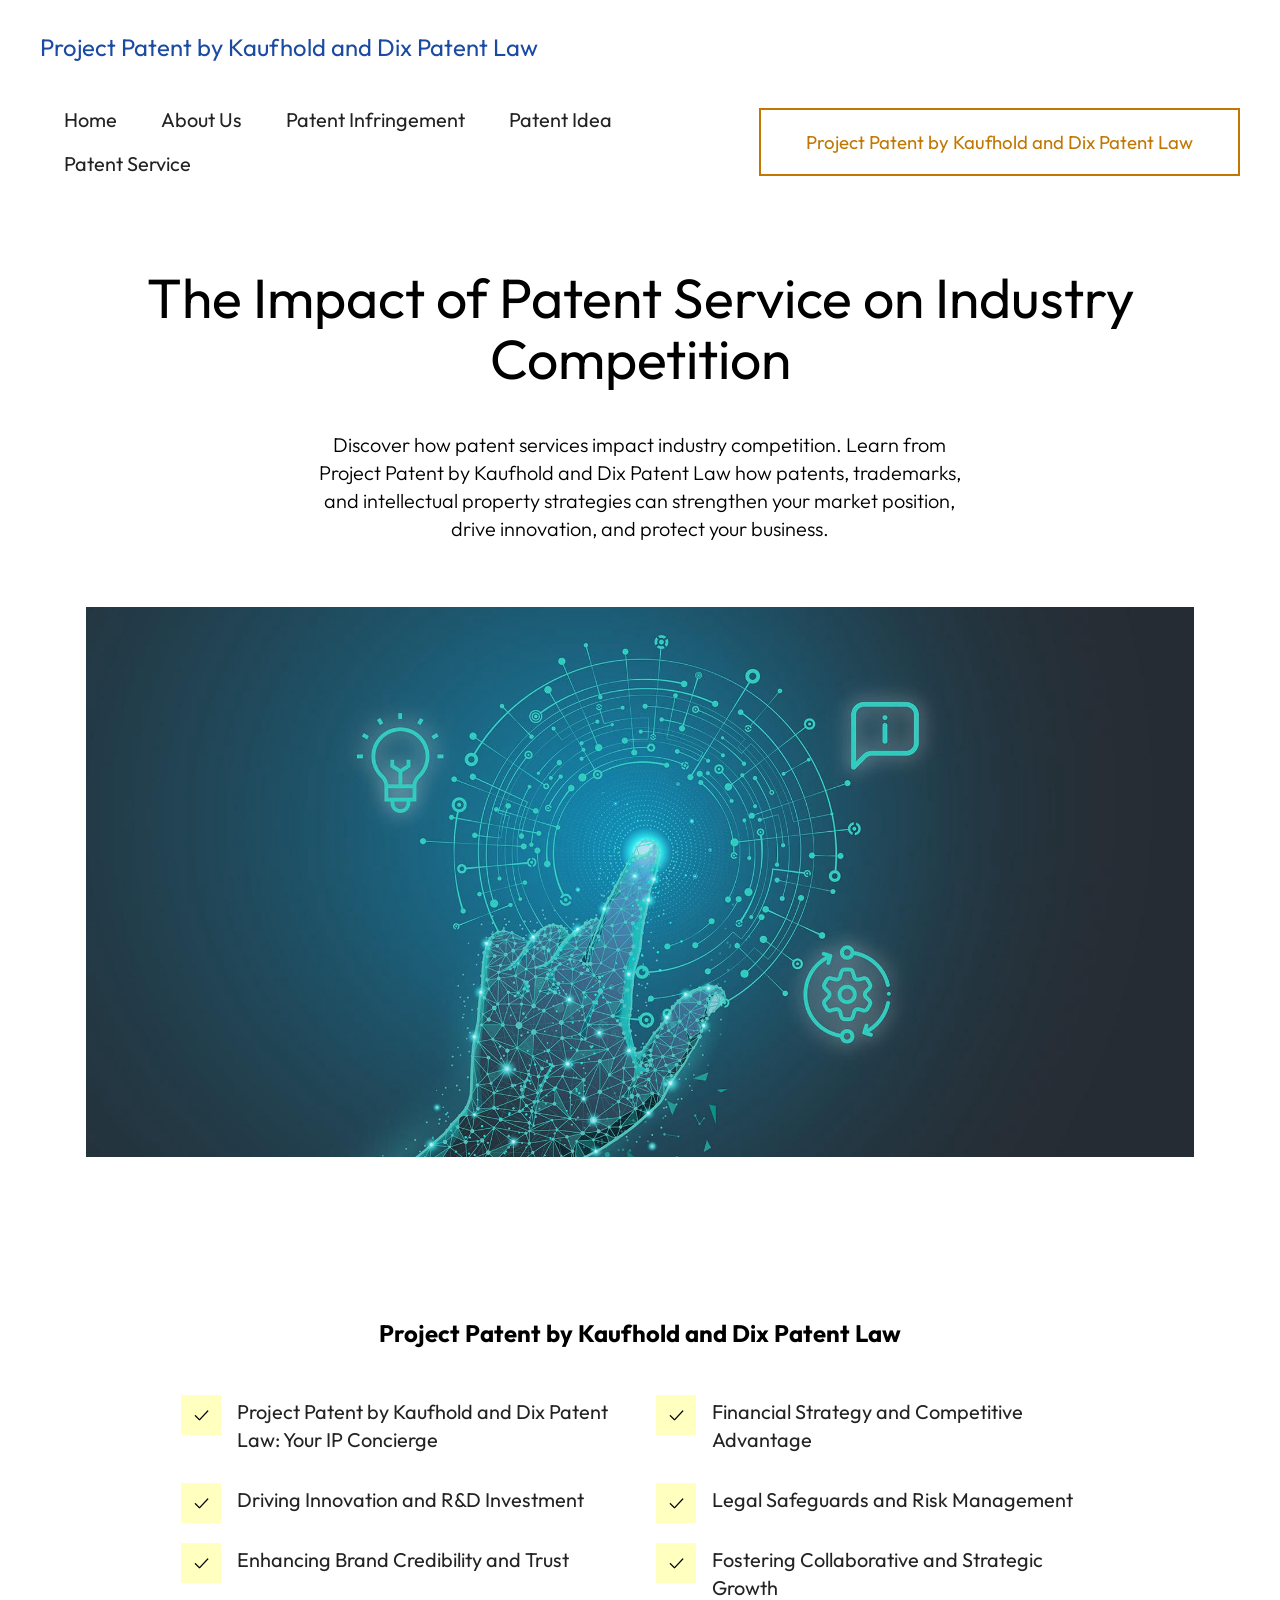
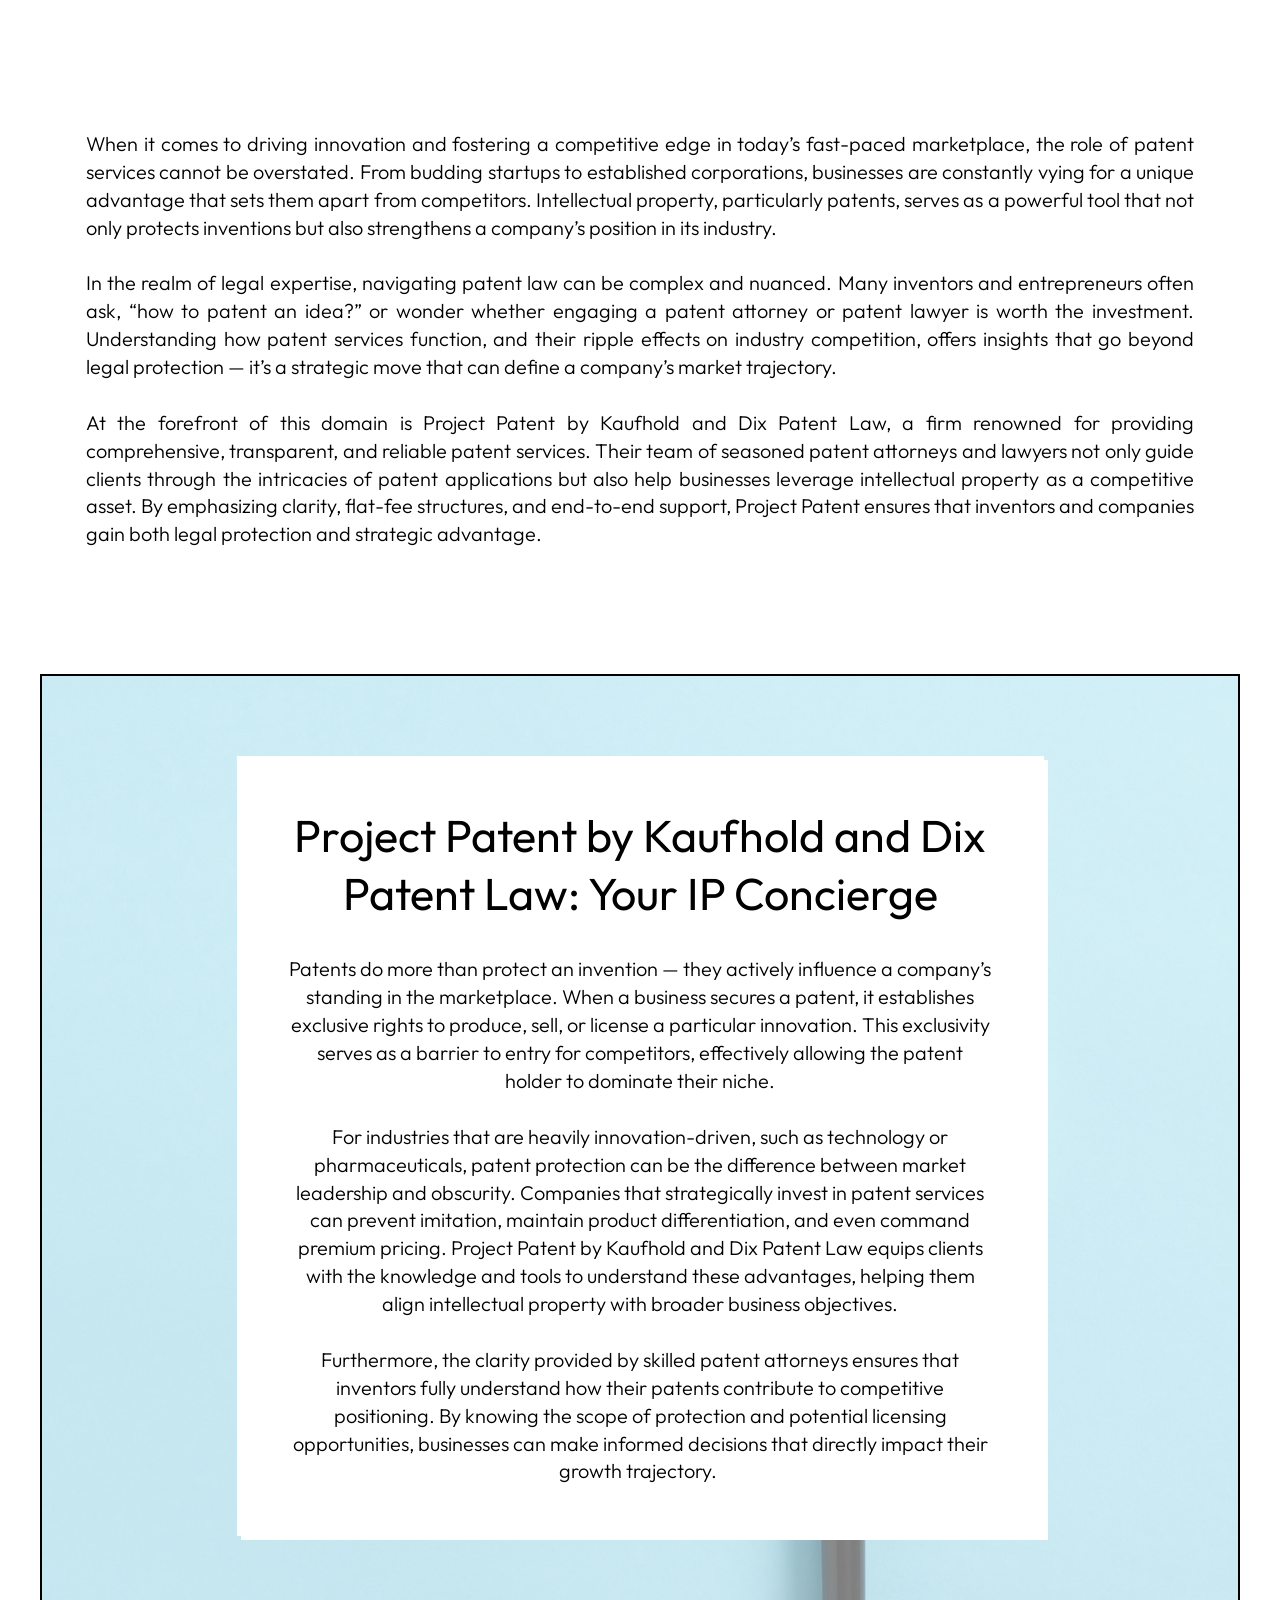
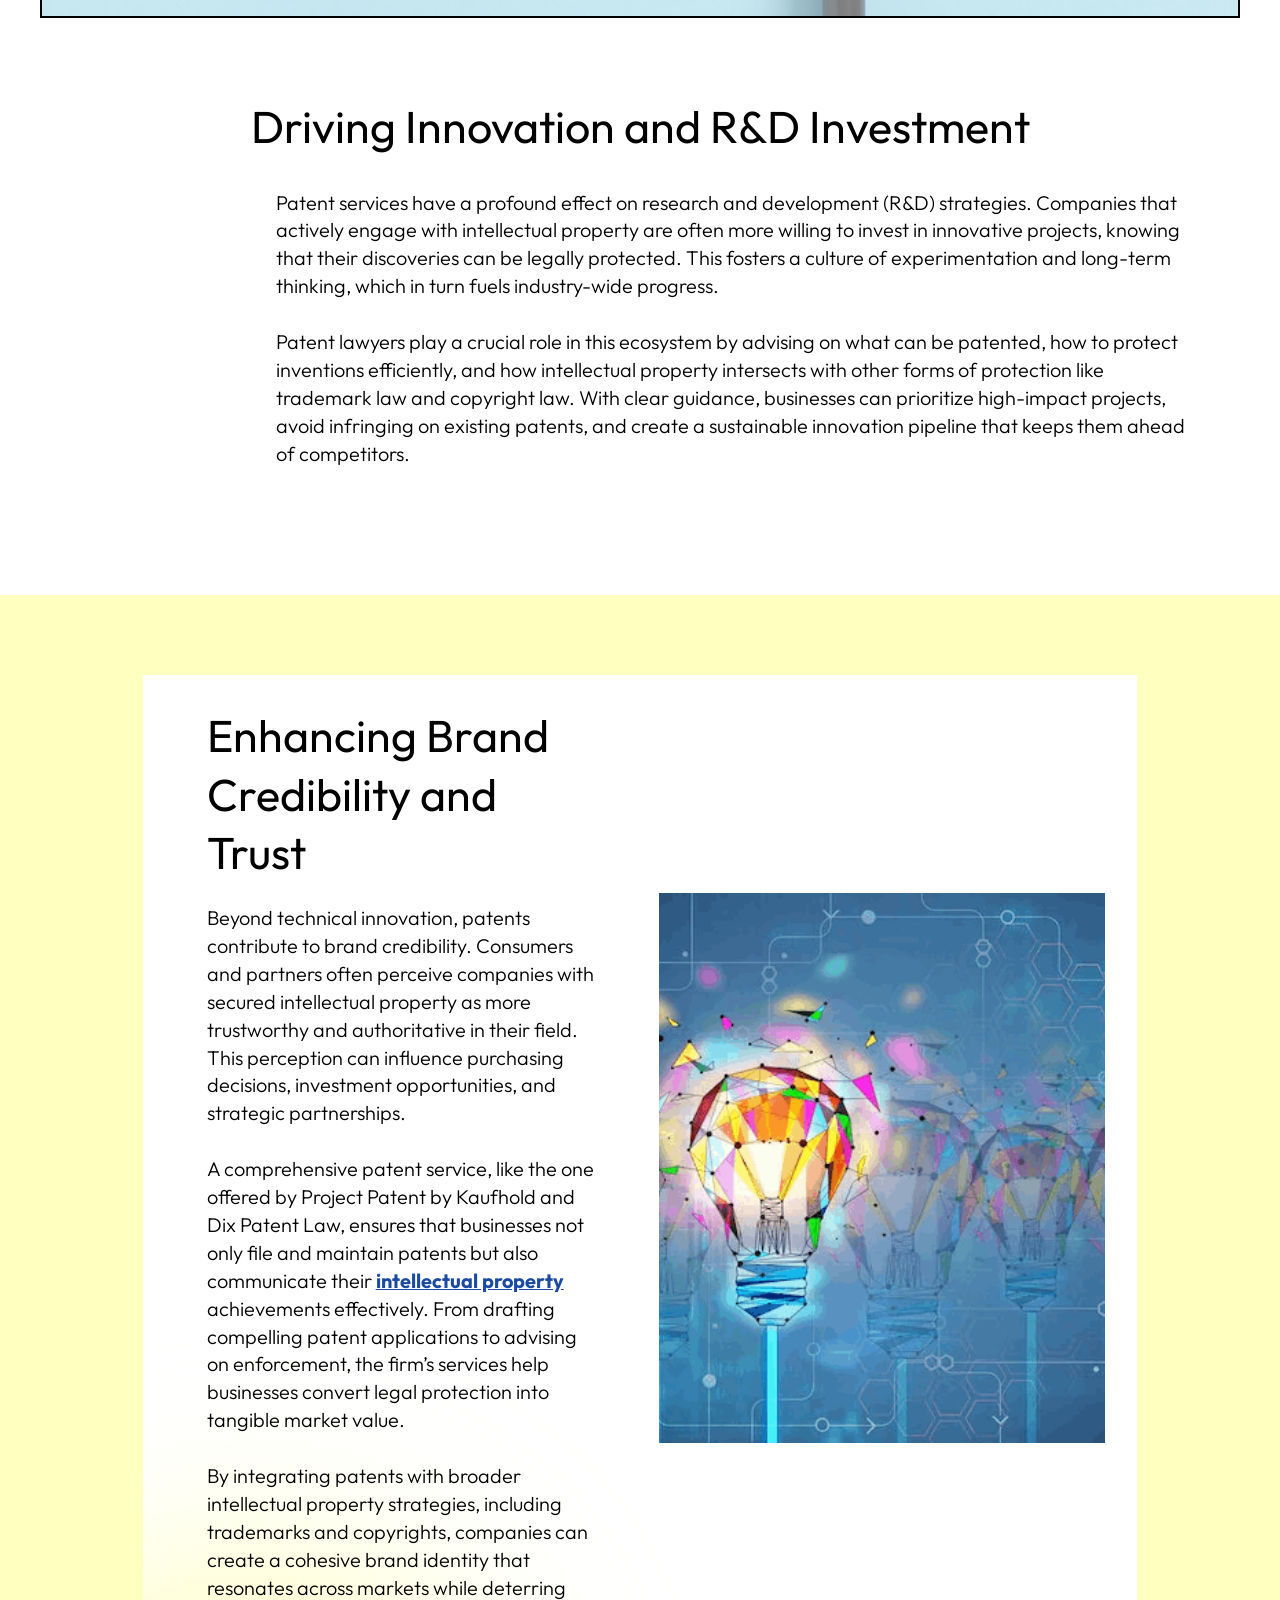
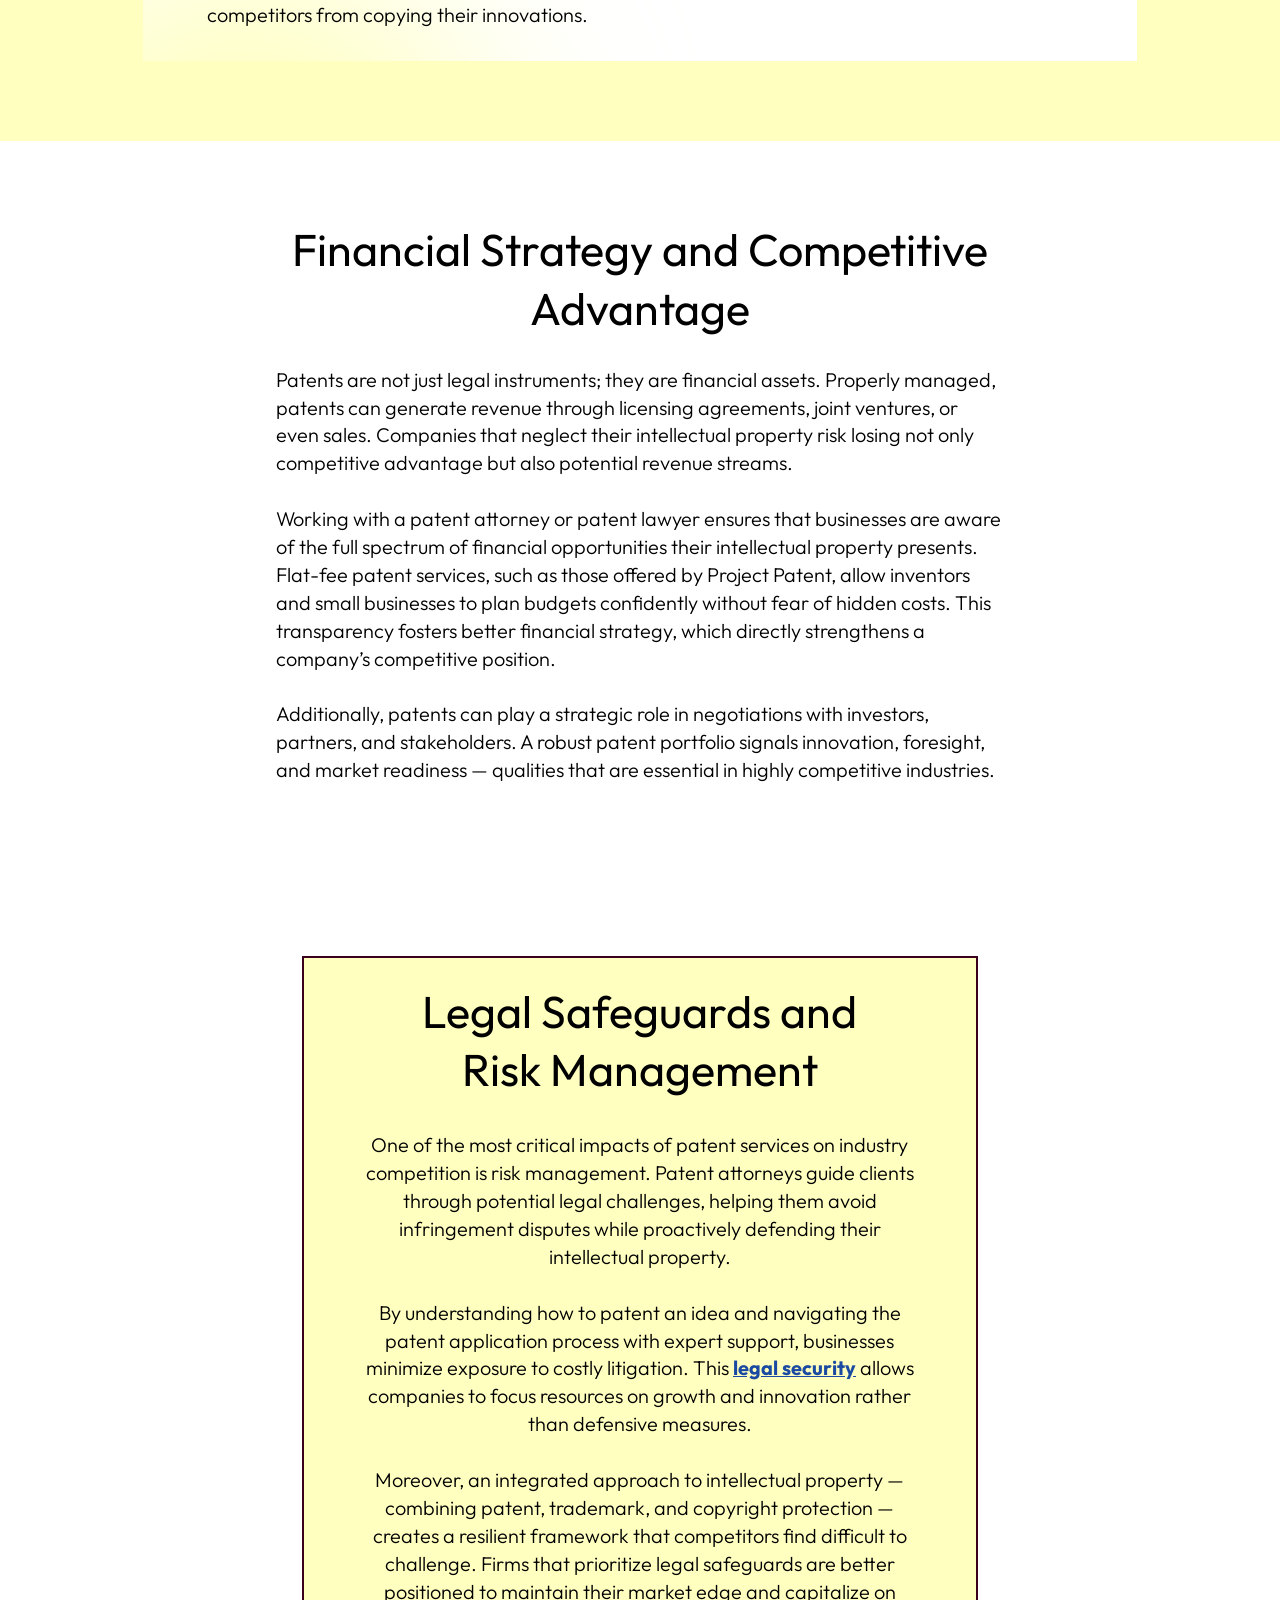
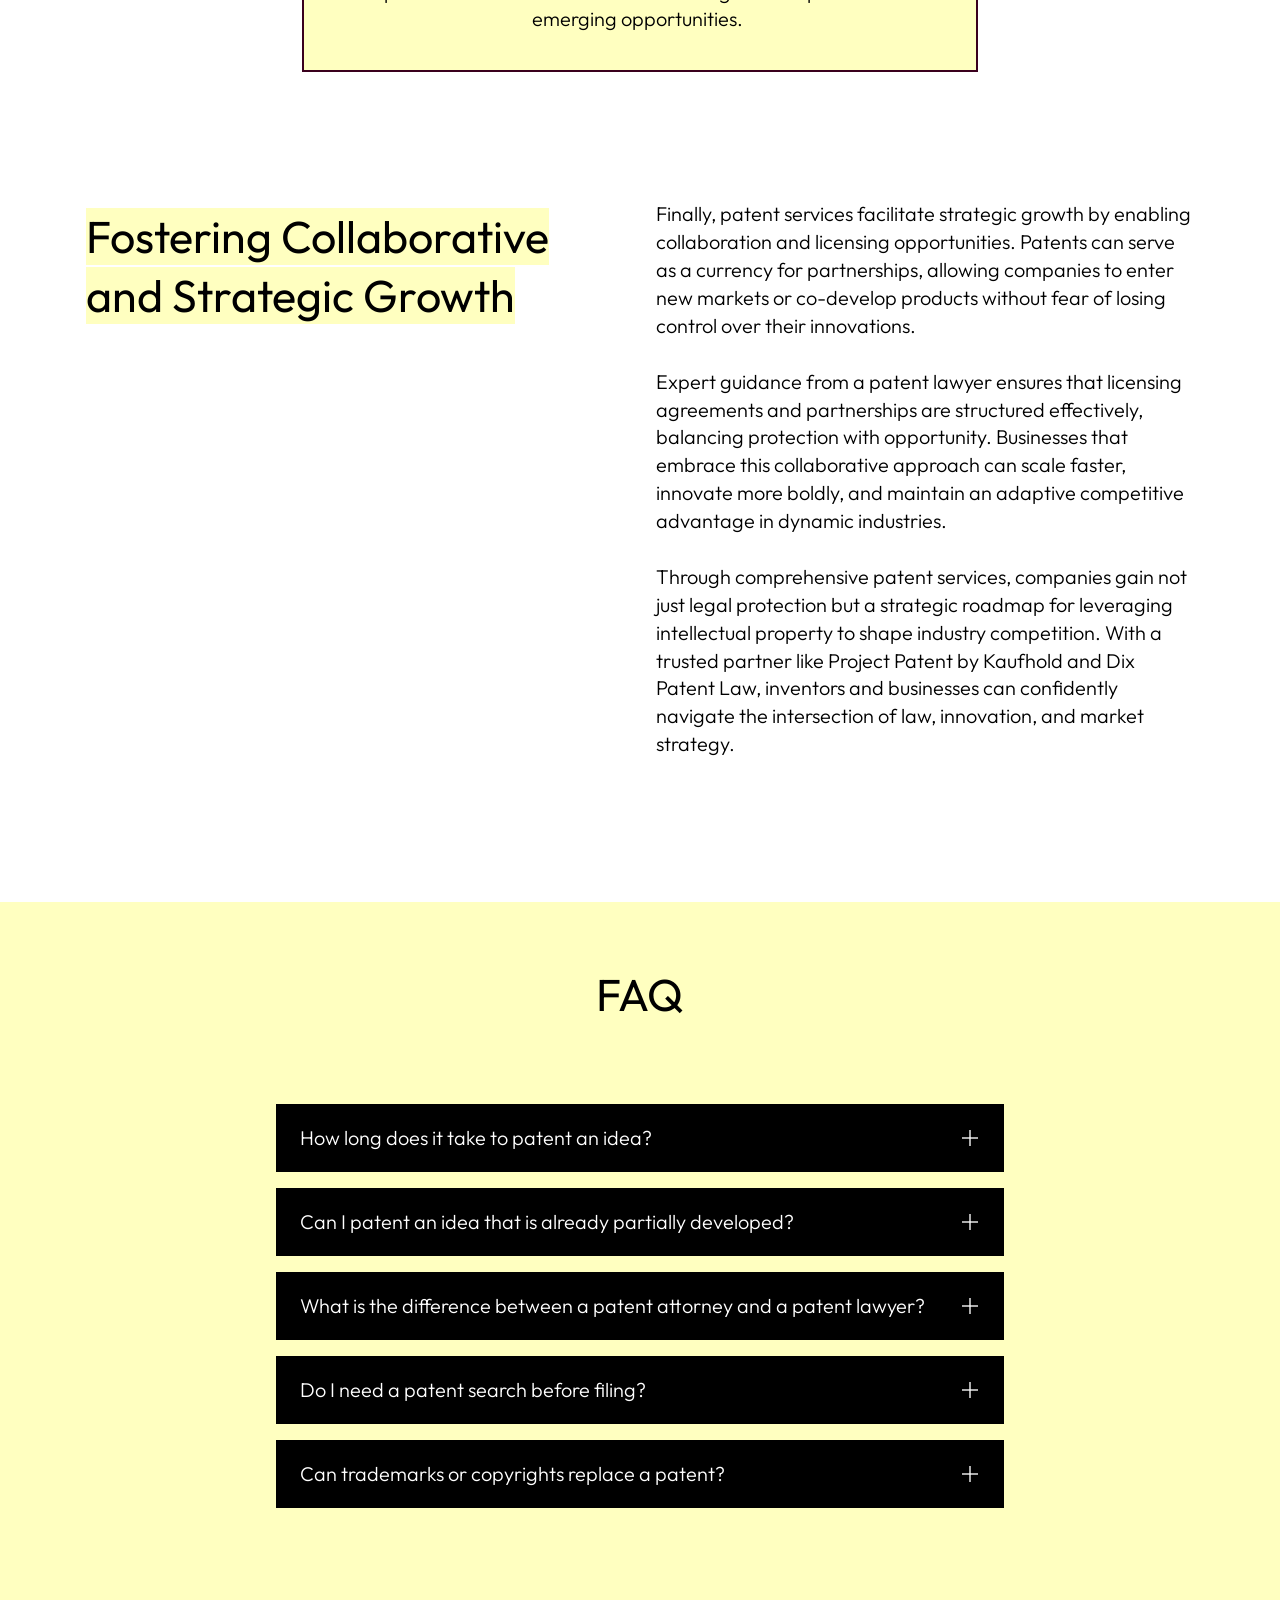
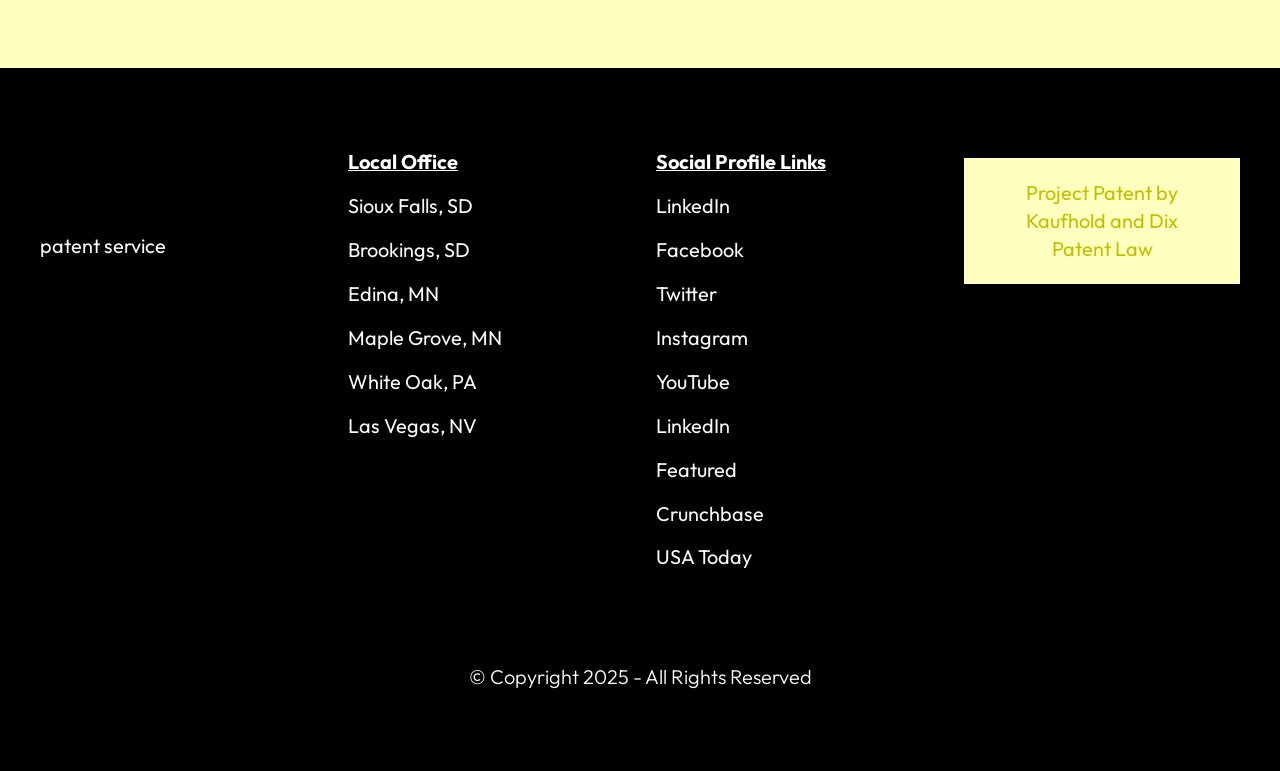
<file: patent-service.html>
<!DOCTYPE html>
<html  >
<head>

<script type="application/ld+json">
{
  "@context": "https://schema.org",
  "@type": "FAQPage",
  "mainEntity": [{
    "@type": "Question",
    "name": "How long does it take to patent an idea?",
    "acceptedAnswer": {
      "@type": "Answer",
      "text": "The timeline varies depending on the complexity of the invention and the jurisdiction. Typically, the patent process can take anywhere from one to three years, including patent search, application drafting, submission, and examination."
    }
  },{
    "@type": "Question",
    "name": "Can I patent an idea that is already partially developed?",
    "acceptedAnswer": {
      "@type": "Answer",
      "text": "Yes, you can patent ideas that have been developed or prototyped, as long as they meet the criteria of novelty, non-obviousness, and utility. Conducting a patent search helps ensure your invention is unique."
    }
  },{
    "@type": "Question",
    "name": "What is the difference between a patent attorney and a patent lawyer?",
    "acceptedAnswer": {
      "@type": "Answer",
      "text": "In many countries, the terms are used interchangeably. However, a patent attorney usually has a technical background and specialized training in patent law, allowing them to handle both legal and technical aspects of patent applications."
    }
  },{
    "@type": "Question",
    "name": "Do I need a patent search before filing?",
    "acceptedAnswer": {
      "@type": "Answer",
      "text": "Absolutely. A patent search helps identify existing patents, reduces the risk of infringement, and strengthens your application by highlighting unique aspects of your invention."
    }
  },{
    "@type": "Question",
    "name": "Can trademarks or copyrights replace a patent?",
    "acceptedAnswer": {
      "@type": "Answer",
      "text": "No. While trademarks and copyrights protect brand identity and creative works, patents specifically protect inventions and technical innovations. A comprehensive intellectual property strategy often combines all three protections."
    }
  }]
}
</script>


  
  <meta charset="UTF-8">
  <meta http-equiv="X-UA-Compatible" content="IE=edge">
  
  <meta name="viewport" content="width=device-width, initial-scale=1, minimum-scale=1">
  <link rel="shortcut icon" href="assets/images/icon-128x75.png" type="image/x-icon">
  <meta name="description" content="Discover how patent services impact industry competition. Learn from Project Patent by Kaufhold and Dix Patent Law how patents, trademarks, and intellectual property strategies can strengthen your market position, drive innovation, and protect your business.">
  
  
  <title>The Impact of Patent Service on Industry Competition</title>
  <link rel="stylesheet" href="assets/web/assets/mobirise-icons2/mobirise2.css">
  <link rel="stylesheet" href="assets/bootstrap/css/bootstrap.min.css">
  <link rel="stylesheet" href="assets/bootstrap/css/bootstrap-grid.min.css">
  <link rel="stylesheet" href="assets/bootstrap/css/bootstrap-reboot.min.css">
  <link rel="stylesheet" href="assets/dropdown/css/style.css">
  <link rel="stylesheet" href="assets/socicon/css/styles.css">
  <link rel="stylesheet" href="assets/theme/css/style.css">
  <link rel="preload" href="https://fonts.googleapis.com/css?family=Outfit:100,200,300,400,500,600,700,800,900&display=swap" as="style" onload="this.onload=null;this.rel='stylesheet'">
  <noscript><link rel="stylesheet" href="https://fonts.googleapis.com/css?family=Outfit:100,200,300,400,500,600,700,800,900&display=swap"></noscript>
  <link rel="preload" as="style" href="assets/mobirise/css/mbr-additional.css?v=EkMDv4"><link rel="stylesheet" href="assets/mobirise/css/mbr-additional.css?v=EkMDv4" type="text/css">

  
  
  
</head>
<body>
  
  <section data-bs-version="5.1" class="menu menu01 holidaym5 cid-v4x4NuTVY3" once="menu" id="menu01-2p">
    

    <nav class="navbar navbar-dropdown navbar-expand-lg">
        <div class="content-wrap container-fluid">
            <div class="navbar-brand">
                
                <span class="navbar-caption-wrap"><a class="navbar-caption text-success text-primary display-5" href="index.html">Project Patent by Kaufhold and Dix Patent Law</a></span>
            </div>
            <button class="navbar-toggler" type="button" data-toggle="collapse" data-bs-toggle="collapse" data-target="#navbarSupportedContent" data-bs-target="#navbarSupportedContent" aria-controls="navbarNavAltMarkup" aria-expanded="false" aria-label="Toggle navigation">
                <div class="hamburger">
                    <span></span>
                    <span></span>
                    <span></span>
                    <span></span>
                </div>
            </button>
            <div class="collapse navbar-collapse" id="navbarSupportedContent">
                <ul class="navbar-nav nav-dropdown" data-app-modern-menu="true"><li class="nav-item"><a class="nav-link link text-black text-primary display-7" href="index.html">Home</a></li>
                    <li class="nav-item"><a class="nav-link link text-black text-primary display-7" href="about-us.html">About Us</a></li>
                    <li class="nav-item"><a class="nav-link link text-black text-primary display-7" href="patent-infringement.html">Patent Infringement</a>
                    </li><li class="nav-item"><a class="nav-link link text-black text-primary display-7" href="patent-idea.html">Patent Idea</a></li><li class="nav-item"><a class="nav-link link text-black text-primary display-7" href="patent-service.html">Patent Service</a></li></ul>
                
                <div class="navbar-buttons mbr-section-btn"><a class="btn btn-warning-outline display-4" href="index.html">
                    Project Patent by Kaufhold and Dix Patent Law</a></div>
            </div>
        </div>
    </nav>
</section>

<section data-bs-version="5.1" class="header02 holidaym5 cid-v4x4NxFQUH" id="header02-2q">
    

    
    

    <div class="container">
        <div class="row">
            <div class="col-12">
                <div class="content-wrapper">
                    <h2 class="mbr-section-title mbr-fonts-style display-1">The Impact of Patent Service on Industry Competition</h2>
                    <div class="text-wrapper">
						<p class="mbr-text mbr-fonts-style display-7">
                            Discover how patent services impact industry competition. Learn from Project Patent by Kaufhold and Dix Patent Law how patents, trademarks, and intellectual property strategies can strengthen your market position, drive innovation, and protect your business.
						</p>
					</div>
                    
                    <div class="image-wrapper">
                        <img class="w-100" src="assets/images/049.5422.05-20patent-20knowledge-20new-20keyvisual-quer-1920x1080px-1920x1080.jpg" alt="">
                    </div>
					
                </div>
            </div>
        </div>
    </div>
</section>

<section data-bs-version="5.1" class="list1 cid-v4x4NzpcZE" id="list01-2r">
    
    <div class="container">
        <div class="row justify-content-center">
            <div class="col-12">
                <h4 class="mbr-section-title mbr-fonts-style mb-5 display-5"><strong>Project Patent by Kaufhold and Dix Patent Law</strong></h4>
            </div>
            <div class="counter-container col-md-12 col-lg-5">

                <div class="mbr-text mbr-fonts-style display-7">
                    <ul>
                        <li><a href="patent-service.html#article04-2t" class="text-black">Project Patent by Kaufhold and Dix Patent Law: Your IP Concierge</a></li><a href="patent-service.html#article04-2t" class="text-primary">
                        </a><li><a href="patent-service.html#article1-2u" class="text-black">Driving Innovation and R&amp;D Investment</a></li><a href="patent-service.html#article1-2u" class="text-primary">
                        </a><li><a href="patent-service.html#article01-2v" class="text-black">Enhancing Brand Credibility and Trust</a></li>
                    </ul>
                </div>
            </div>
            <div class="counter-container col-md-12 col-lg-5">

                <div class="mbr-text mbr-fonts-style display-7">
                    <ul>
                        <li><a href="patent-service.html#aarticle1-2w" class="text-black">Financial Strategy and Competitive Advantage</a></li><a href="patent-service.html#aarticle1-2w" class="text-primary">
                        </a><li><a href="patent-service.html#article04-2x" class="text-black">Legal Safeguards and Risk Management</a></li><a href="patent-service.html#article04-2x" class="text-primary">
                        </a><li><a href="patent-service.html#article1-2y" class="text-black">Fostering Collaborative and Strategic Growth</a></li>
                    </ul>
                </div>
            </div>
        </div>
    </div>
</section>

<section data-bs-version="5.1" class="content5 elevatem5 cid-v4x4NAPg3t" id="content5-2s">

    

    
    

    <div class="container">
        <div class="row">
            <div class="col-12">
                <div class="title-wrapper">
                    
                    <p class="mbr-text mbr-fonts-style display-7">When it comes to driving innovation and fostering a competitive edge in today’s fast-paced marketplace, the role of patent services cannot be overstated. From budding startups to established corporations, businesses are constantly vying for a unique advantage that sets them apart from competitors. Intellectual property, particularly patents, serves as a powerful tool that not only protects inventions but also strengthens a company’s position in its industry.<br>
<br>In the realm of legal expertise, navigating patent law can be complex and nuanced. Many inventors and entrepreneurs often ask, “how to patent an idea?” or wonder whether engaging a patent attorney or patent lawyer is worth the investment. Understanding how patent services function, and their ripple effects on industry competition, offers insights that go beyond legal protection — it’s a strategic move that can define a company’s market trajectory.<br>
<br>At the forefront of this domain is Project Patent by Kaufhold and Dix Patent Law, a firm renowned for providing comprehensive, transparent, and reliable patent services. Their team of seasoned patent attorneys and lawyers not only guide clients through the intricacies of patent applications but also help businesses leverage intellectual property as a competitive asset. By emphasizing clarity, flat-fee structures, and end-to-end support, Project Patent ensures that inventors and companies gain both legal protection and strategic advantage.
<br><br><br>
                    </p>
                    
                    <div class="container-wrapper"></div>
                </div>
            </div>
        </div>
    </div>
</section>

<section data-bs-version="5.1" class="article04 servicem5 cid-v4x4NCrvM5" id="article04-2t">
    

    
    

    <div class="container-fluid">
        <div class="row">
            <div class="col-12">
                <div class="content-wrapper">
                    <div class="card-wrapper">
                        <h2 class="mbr-section-title mbr-fonts-style display-2">Project Patent by Kaufhold and Dix Patent Law: Your IP Concierge</h2>
                        <p class="mbr-text mbr-fonts-style display-7">Patents do more than protect an invention — they actively influence a company’s standing in the marketplace. When a business secures a patent, it establishes exclusive rights to produce, sell, or license a particular innovation. This exclusivity serves as a barrier to entry for competitors, effectively allowing the patent holder to dominate their niche.<br>
<br>For industries that are heavily innovation-driven, such as technology or pharmaceuticals, patent protection can be the difference between market leadership and obscurity. Companies that strategically invest in patent services can prevent imitation, maintain product differentiation, and even command premium pricing. Project Patent by Kaufhold and Dix Patent Law equips clients with the knowledge and tools to understand these advantages, helping them align intellectual property with broader business objectives.<br>
<br>Furthermore, the clarity provided by skilled patent attorneys ensures that inventors fully understand how their patents contribute to competitive positioning. By knowing the scope of protection and potential licensing opportunities, businesses can make informed decisions that directly impact their growth trajectory.&nbsp;<br></p>
                    </div>
                    <div class="image-wrapper">
                        <img src="assets/images/1678116392-gettyimages-1429938142-2000x1333.jpg" alt="">
                    </div>
                </div>
            </div>
        </div>
    </div>
</section>

<section data-bs-version="5.1" class="tutorm5 article1 cid-v4x4NEb07Z" id="article1-2u">
	
	<div class="container">
		<div class="row justify-content-end">
			<div class="col-md-12 col-lg-12">
				
				<h3 class="mbr-section-title mbr-fonts-style mb-4 mt-0 display-2">Driving Innovation and R&amp;D Investment</h3>
			</div>
			<div class="col-md-12 col-lg-10">
				<p class="mbr-text mbr-fonts-style display-7">Patent services have a profound effect on research and development (R&amp;D) strategies. Companies that actively engage with intellectual property are often more willing to invest in innovative projects, knowing that their discoveries can be legally protected. This fosters a culture of experimentation and long-term thinking, which in turn fuels industry-wide progress.<br>
<br>Patent lawyers play a crucial role in this ecosystem by advising on what can be patented, how to protect inventions efficiently, and how intellectual property intersects with other forms of protection like trademark law and copyright law. With clear guidance, businesses can prioritize high-impact projects, avoid infringing on existing patents, and create a sustainable innovation pipeline that keeps them ahead of competitors.&nbsp;<br></p>
			</div>
		</div>
	</div>
</section>

<section data-bs-version="5.1" class="article01 solvem5 cid-v4x4NFdov1" id="article01-2v">
    

    
    

    <div class="container-fluid">
        <div class="row justify-content-center">
            <div class="col-12 col-lg-10">
                <div class="card-wrapper">
                    <div class="gradient-wrapper"></div>
                    <div class="content-wrapper card">
                        
                        <h2 class="mbr-section-title mbr-fonts-style display-2">Enhancing Brand Credibility and Trust</h2>
                        <p class="mbr-text mbr-fonts-style display-7">Beyond technical innovation, patents contribute to brand credibility. Consumers and partners often perceive companies with secured intellectual property as more trustworthy and authoritative in their field. This perception can influence purchasing decisions, investment opportunities, and strategic partnerships.<br>
<br>A comprehensive patent service, like the one offered by Project Patent by Kaufhold and Dix Patent Law, ensures that businesses not only file and maintain patents but also communicate their <a href="https://projectpatent.com/why-us" class="text-success"><strong><u>intellectual property</u></strong></a> achievements effectively. From drafting compelling patent applications to advising on enforcement, the firm’s services help businesses convert legal protection into tangible market value.<br>
<br>By integrating patents with broader intellectual property strategies, including trademarks and copyrights, companies can create a cohesive brand identity that resonates across markets while deterring competitors from copying their innovations.&nbsp;<br></p>
                        
                    </div>
                    <div class="image-wrapper card">
                        <img src="assets/images/elements-of-a-patent-search-600x400.png" alt="">
                    </div>
                </div>
            </div>
        </div>
    </div>
</section>

<section data-bs-version="5.1" class="article1 shopm5 cid-v4x4NGwkX9" id="aarticle1-2w">
    

    
    
    <div class="container">
        <div class="row justify-content-center">
            <div class="title col-md-12 col-lg-8">
                <h3 class="mbr-section-title mbr-fonts-style align-center mb-0 display-2">Financial Strategy and Competitive Advantage</h3>
                <h4 class="mbr-section-subtitle align-center mbr-fonts-style mb-0 display-7"><br><div>Patents are not just legal instruments; they are financial assets. Properly managed, patents can generate revenue through licensing agreements, joint ventures, or even sales. Companies that neglect their intellectual property risk losing not only competitive advantage but also potential revenue streams.</div><br><div>
</div><div>Working with a patent attorney or patent lawyer ensures that businesses are aware of the full spectrum of financial opportunities their intellectual property presents. Flat-fee patent services, such as those offered by Project Patent, allow inventors and small businesses to plan budgets confidently without fear of hidden costs. This transparency fosters better financial strategy, which directly strengthens a company’s competitive position.</div><br><div>
</div><div>Additionally, patents can play a strategic role in negotiations with investors, partners, and stakeholders. A robust patent portfolio signals innovation, foresight, and market readiness — qualities that are essential in highly competitive industries.
</div><div><br></div></h4>
                
            </div>
        </div>
    </div>
</section>

<section data-bs-version="5.1" class="article04 patientm5 cid-v4x4NHIGJH" id="article04-2x">
    

    
    

    <div class="container-fluid">
        <div class="row justify-content-center">
            <div class="col-12 col-lg-10">
                <div class="content-wrapper">
                    <div class="card-wrapper">
                        
                        <div class="title-wrapper">
                            <h2 class="mbr-section-title mbr-fonts-style display-2">Legal Safeguards and Risk Management</h2>
                        </div>
                        <div class="text-wrapper">
                            <p class="mbr-text mbr-fonts-style display-7">One of the most critical impacts of patent services on industry competition is risk management. Patent attorneys guide clients through potential legal challenges, helping them avoid infringement disputes while proactively defending their intellectual property.<br>
<br>By understanding how to patent an idea and navigating the patent application process with expert support, businesses minimize exposure to costly litigation. This <a href="https://projectpatent.com/faq" class="text-success"><strong><u>legal security</u></strong></a> allows companies to focus resources on growth and innovation rather than defensive measures.<br>
<br>Moreover, an integrated approach to intellectual property — combining patent, trademark, and copyright protection — creates a resilient framework that competitors find difficult to challenge. Firms that prioritize legal safeguards are better positioned to maintain their market edge and capitalize on emerging opportunities.&nbsp;<br></p>
                        </div>
                        
                    </div>
                </div>
            </div>
        </div>
    </div>
</section>

<section data-bs-version="5.1" class="talkm5 article1 cid-v4x4NITgjH" id="article1-2y">
	
	<div class="container">
		<div class="row justify-content-center">
			<div class="col-12 col-md align">
				<br>
				<h6 class="mbr-section-subtitle mbr-fonts-style mt-0 display-2">Fostering Collaborative and Strategic Growth</h6>
			</div>
			<div class="col-md-12 my col-lg-6">
				<p class="mbr-text mbr-fonts-style mt-0 mb-0 pt-3 display-7">Finally, patent services facilitate strategic growth by enabling collaboration and licensing opportunities. Patents can serve as a currency for partnerships, allowing companies to enter new markets or co-develop products without fear of losing control over their innovations.<br>
<br>Expert guidance from a patent lawyer ensures that licensing agreements and partnerships are structured effectively, balancing protection with opportunity. Businesses that embrace this collaborative approach can scale faster, innovate more boldly, and maintain an adaptive competitive advantage in dynamic industries.<br>
<br>Through comprehensive patent services, companies gain not just legal protection but a strategic roadmap for leveraging intellectual property to shape industry competition. With a trusted partner like Project Patent by Kaufhold and Dix Patent Law, inventors and businesses can confidently navigate the intersection of law, innovation, and market strategy.&nbsp;<br></p>
			</div>
		</div>
	</div>
</section>

<section data-bs-version="5.1" class="list01 guidem5 cid-v4x4NJUkh0" id="list01-2z">
    

    
    

    <div class="container">
        <div class="row justify-content-center">
            <div class="col-12 col-lg-8">
                <div class="title-wrapper">
                    <h2 class="mbr-section-title mbr-fonts-style display-2">
                        FAQ</h2>
                    
                </div>
                <div id="bootstrap-accordion_45" class="panel-group accordionStyles accordion" role="tablist" aria-multiselectable="true">
                    <div class="card little-radius">
                        <div class="card-header" role="tab" id="headingOne">
                            <a role="button" class="panel-title collapsed" data-toggle="collapse" data-bs-toggle="collapse" data-core="" href="#collapse1_45" aria-expanded="false" aria-controls="collapse1">
                                <h4 class="panel-title-edit mbr-fonts-style display-7">How long does it take to patent an idea?</h4>
                                <div class="icon-wrapper">
                                    <span class="sign mobi-mbri mobi-mbri-plus mbr-iconfont"></span>
                                </div>
                            </a>
                        </div>
                        <div id="collapse1_45" class="panel-collapse noScroll collapse" role="tabpanel" aria-labelledby="headingOne" data-parent="#accordion" data-bs-parent="#bootstrap-accordion_45">
                            <div class="panel-body">
                                <p class="panel-text mbr-fonts-style display-4">
                                    The timeline varies depending on the complexity of the invention and the jurisdiction. Typically, the patent process can take anywhere from one to three years, including patent search, application drafting, submission, and examination.
                                </p>
                            </div>
                        </div>
                    </div>
                    <div class="card little-radius">
                        <div class="card-header" role="tab" id="headingTwo">
                            <a role="button" class="panel-title collapsed" data-toggle="collapse" data-bs-toggle="collapse" data-core="" href="#collapse2_45" aria-expanded="false" aria-controls="collapse2">
                                <h4 class="panel-title-edit mbr-fonts-style display-7">Can I patent an idea that is already partially developed?</h4>
                                <div class="icon-wrapper">
                                    <span class="sign mobi-mbri mobi-mbri-plus mbr-iconfont"></span>
                                </div>
                            </a>
                        </div>
                        <div id="collapse2_45" class="panel-collapse noScroll collapse" role="tabpanel" aria-labelledby="headingTwo" data-parent="#accordion" data-bs-parent="#bootstrap-accordion_45">
                            <div class="panel-body">
                                <p class="panel-text mbr-fonts-style display-4">
                                    Yes, you can patent ideas that have been developed or prototyped, as long as they meet the criteria of novelty, non-obviousness, and utility. Conducting a patent search helps ensure your invention is unique.
                                </p>
                            </div>
                        </div>
                    </div>
                    <div class="card little-radius">
                        <div class="card-header" role="tab" id="headingThree">
                            <a role="button" class="panel-title collapsed" data-toggle="collapse" data-bs-toggle="collapse" data-core="" href="#collapse3_45" aria-expanded="false" aria-controls="collapse3">
                                <h4 class="panel-title-edit mbr-fonts-style display-7">What is the difference between a patent attorney and a patent lawyer?</h4>
                                <div class="icon-wrapper">
                                    <span class="sign mobi-mbri mobi-mbri-plus mbr-iconfont"></span>
                                </div>
                            </a>
                        </div>
                        <div id="collapse3_45" class="panel-collapse noScroll collapse" role="tabpanel" aria-labelledby="headingThree" data-parent="#accordion" data-bs-parent="#bootstrap-accordion_45">
                            <div class="panel-body">
                                <p class="panel-text mbr-fonts-style display-4">
                                    In many countries, the terms are used interchangeably. However, a patent attorney usually has a technical background and specialized training in patent law, allowing them to handle both legal and technical aspects of patent applications.
                                </p>
                            </div>
                        </div>
                    </div>
                    <div class="card little-radius">
                        <div class="card-header" role="tab" id="headingFour">
                            <a role="button" class="panel-title collapsed" data-toggle="collapse" data-bs-toggle="collapse" data-core="" href="#collapse4_45" aria-expanded="false" aria-controls="collapse4">
                                <h4 class="panel-title-edit mbr-fonts-style display-7">Do I need a patent search before filing?</h4>
                                <div class="icon-wrapper">
                                    <span class="sign mobi-mbri mobi-mbri-plus mbr-iconfont"></span>
                                </div>
                            </a>
                        </div>
                        <div id="collapse4_45" class="panel-collapse noScroll collapse" role="tabpanel" aria-labelledby="headingFour" data-parent="#accordion" data-bs-parent="#bootstrap-accordion_45">
                            <div class="panel-body">
                                <p class="panel-text mbr-fonts-style display-4">
                                    Absolutely. A patent search helps identify existing patents, reduces the risk of infringement, and strengthens your application by highlighting unique aspects of your invention.
                                </p>
                            </div>
                        </div>
                    </div>
                    <div class="card little-radius">
                        <div class="card-header" role="tab" id="headingFive">
                            <a role="button" class="panel-title collapsed" data-toggle="collapse" data-bs-toggle="collapse" data-core="" href="#collapse5_45" aria-expanded="false" aria-controls="collapse5">
                                <h4 class="panel-title-edit mbr-fonts-style display-7">Can trademarks or copyrights replace a patent?</h4>
                                <div class="icon-wrapper">
                                    <span class="sign mobi-mbri mobi-mbri-plus mbr-iconfont"></span>
                                </div>
                            </a>
                        </div>
                        <div id="collapse5_45" class="panel-collapse noScroll collapse" role="tabpanel" aria-labelledby="headingFive" data-parent="#accordion" data-bs-parent="#bootstrap-accordion_45">
                            <div class="panel-body">
                                <p class="panel-text mbr-fonts-style display-4">
                                    No. While trademarks and copyrights protect brand identity and creative works, patents specifically protect inventions and technical innovations. A comprehensive intellectual property strategy often combines all three protections.
                                </p>
                            </div>
                        </div>
                    </div>
                    
                    
                    
                </div>
            </div>
        </div>
    </div>
</section>

<section data-bs-version="5.1" class="footer01 holidaym5 cid-v4x4NLXHtJ" once="footers" id="footer01-30">
    

    
    

    <div class="container-fluid">
        <div class="row">
            <div class="col-12 col-lg-3">
                <div class="title-wrapper">
                    <h2 class="mbr-section-title mbr-fonts-style display-7"><a href="index.html" class="text-white"><br></a><br><br><a href="index.html" class="text-white">patent service</a></h2>
                </div>
            </div>
            <div class="col-12 col-lg-3">
                <div class="nav-wrapper">
                    <ul class="list mbr-fonts-style display-7">
                        <li class="item-wrap"><strong><u>Local Office</u></strong></li>
                        <li class="item-wrap"><a href="https://maps.app.goo.gl/QAoEsSXfuFz98AeW6" class="text-white">Sioux Falls, SD</a>
</li><li class="item-wrap"><a href="https://maps.app.goo.gl/FryrWgVqUQseBWjR9" class="text-white">Brookings, SD</a>
</li><li class="item-wrap"><a href="https://maps.app.goo.gl/3b91AK1cxVoUeaT87" class="text-white">Edina, MN</a>
</li><li class="item-wrap"><a href="https://maps.app.goo.gl/Ftm4C1RJTXV5syiF9" class="text-white">Maple Grove, MN</a>
</li><li class="item-wrap"><a href="https://maps.app.goo.gl/7kUKJ81yMYNYSNBJ6" class="text-white">White Oak, PA</a>
</li><li class="item-wrap"><a href="https://projectpatent.com/las-vegas-patent-lawyer" class="text-white">Las Vegas, NV</a></li>
                    </ul>
                </div>
            </div>
            <div class="col-12 col-lg-3">
                <div class="nav-wrapper">
                    <ul class="list mbr-fonts-style display-7">
                        <li class="item-wrap"><strong><u>Social Profile Links</u></strong></li>
                        <li class="item-wrap"><a href="https://www.linkedin.com/company/kaufhold-dix-patent-law" class="text-white">LinkedIn</a>
</li><li class="item-wrap"><a href="https://www.facebook.com/kaufholdlaw/" class="text-white">Facebook</a>
</li><li class="item-wrap"><a href="https://x.com/Kaufhold_Dix" class="text-white">Twitter</a>
</li><li class="item-wrap"><a href="https://www.instagram.com/kaufhold_dix/" class="text-white">Instagram</a>
</li><li class="item-wrap"><a href="https://www.youtube.com/channel/UCqrubqevEuwUTIYhiWQu7wQ" class="text-white">YouTube</a>
</li><li class="item-wrap"><a href="https://www.linkedin.com/in/sean-kaufhold-381ba010" class="text-white">LinkedIn</a>
</li><li class="item-wrap"><a href="https://www.connectively.us/p/sean-kaufhold" class="text-white">Featured</a></li>
</li><li class="item-wrap"><a href="https://www.crunchbase.com/organization/project-patent-by-kaufhold-dix-patent-law" class="text-white">Crunchbase</a></li>
</li><li class="item-wrap"><a href="https://www.usatoday.com/story/special/contributor-content/2026/06/11/how-to-patent-an-idea-a-complete-guide-for-inventors-entrepreneurs-and-businesses-from-project-paten/90510724007/" class="text-white">USA Today</a></li>
                    </ul>
                </div>
            </div>
            <div class="col-12 col-lg-3">
                <div class="mbr-section-btn"><a class="btn btn-primary display-7" href="https://projectpatent.com/">
                        Project Patent by Kaufhold and Dix Patent Law
                    </a></div>
            </div>
            <div class="col-12">
                
                <p class="mbr-copy mbr-fonts-style display-7">
                    <br>© Copyright 2025 - All Rights Reserved
                </p>
            </div>
        </div>
    </div>
</section>


<script src="assets/bootstrap/js/bootstrap.bundle.min.js"></script>
  <script src="assets/smoothscroll/smooth-scroll.js"></script>
  <script src="assets/ytplayer/index.js"></script>
  <script src="assets/dropdown/js/navbar-dropdown.js"></script>
  <script src="assets/mbr-switch-arrow/mbr-switch-arrow.js"></script>
  <script src="assets/theme/js/script.js"></script>
  
  
  
</body>
</html>
</file>
<file: assets/dropdown/css/style.css>
.navbar-dropdown {
  left: 0;
  padding: 0;
  position: absolute;
  right: 0;
  top: 0;
  transition: all 0.45s ease;
  z-index: 1030;
  background: #282828; }
  .navbar-dropdown .navbar-logo {
    margin-right: 0.8rem;
    transition: margin 0.3s ease-in-out;
    vertical-align: middle; }
    .navbar-dropdown .navbar-logo img {
      height: 3.125rem;
      transition: all 0.3s ease-in-out; }
    .navbar-dropdown .navbar-logo.mbr-iconfont {
      font-size: 3.125rem;
      line-height: 3.125rem; }
  .navbar-dropdown .navbar-caption {
    font-weight: 700;
    white-space: normal;
    vertical-align: -4px;
    line-height: 3.125rem !important; }
    .navbar-dropdown .navbar-caption, .navbar-dropdown .navbar-caption:hover {
      color: inherit;
      text-decoration: none; }
  .navbar-dropdown .mbr-iconfont + .navbar-caption {
    vertical-align: -1px; }
  .navbar-dropdown.navbar-fixed-top {
    position: fixed; }
  .navbar-dropdown .navbar-brand span {
    vertical-align: -4px; }
  .navbar-dropdown.bg-color.transparent {
    background: none; }
  .navbar-dropdown.navbar-short .navbar-brand {
    padding: 0.625rem 0; }
    .navbar-dropdown.navbar-short .navbar-brand span {
      vertical-align: -1px; }
  .navbar-dropdown.navbar-short .navbar-caption {
    line-height: 2.375rem !important;
    vertical-align: -2px; }
  .navbar-dropdown.navbar-short .navbar-logo {
    margin-right: 0.5rem; }
    .navbar-dropdown.navbar-short .navbar-logo img {
      height: 2.375rem; }
    .navbar-dropdown.navbar-short .navbar-logo.mbr-iconfont {
      font-size: 2.375rem;
      line-height: 2.375rem; }
  .navbar-dropdown.navbar-short .mbr-table-cell {
    height: 3.625rem; }
  .navbar-dropdown .navbar-close {
    left: 0.6875rem;
    position: fixed;
    top: 0.75rem;
    z-index: 1000; }
  .navbar-dropdown .hamburger-icon {
    content: "";
    display: inline-block;
    vertical-align: middle;
    width: 16px;
    -webkit-box-shadow: 0 -6px 0 1px #282828,0 0 0 1px #282828,0 6px 0 1px #282828;
    -moz-box-shadow: 0 -6px 0 1px #282828,0 0 0 1px #282828,0 6px 0 1px #282828;
    box-shadow: 0 -6px 0 1px #282828,0 0 0 1px #282828,0 6px 0 1px #282828; }

.dropdown-menu .dropdown-toggle[data-toggle="dropdown-submenu"]::after {
  border-bottom: 0.35em solid transparent;
  border-left: 0.35em solid;
  border-right: 0;
  border-top: 0.35em solid transparent;
  margin-left: 0.3rem; }

.dropdown-menu .dropdown-item:focus {
  outline: 0; }

.nav-dropdown {
  font-size: 0.75rem;
  font-weight: 500;
  height: auto !important; }
  .nav-dropdown .nav-btn {
    padding-left: 1rem; }
  .nav-dropdown .link {
    margin: .667em 1.667em;
    font-weight: 500;
    padding: 0;
    transition: color .2s ease-in-out; }
    .nav-dropdown .link.dropdown-toggle {
      margin-right: 2.583em; }
      .nav-dropdown .link.dropdown-toggle::after {
        margin-left: .25rem;
        border-top: 0.35em solid;
        border-right: 0.35em solid transparent;
        border-left: 0.35em solid transparent;
        border-bottom: 0; }
      .nav-dropdown .link.dropdown-toggle[aria-expanded="true"] {
        margin: 0;
        padding: 0.667em 3.263em  0.667em 1.667em; }
  .nav-dropdown .link::after,
  .nav-dropdown .dropdown-item::after {
    color: inherit; }
  .nav-dropdown .btn {
    font-size: 0.75rem;
    font-weight: 700;
    letter-spacing: 0;
    margin-bottom: 0;
    padding-left: 1.25rem;
    padding-right: 1.25rem; }
  .nav-dropdown .dropdown-menu {
    border-radius: 0;
    border: 0;
    left: 0;
    margin: 0;
    padding-bottom: 1.25rem;
    padding-top: 1.25rem;
    position: relative; }
  .nav-dropdown .dropdown-submenu {
    margin-left: 0.125rem;
    top: 0; }
  .nav-dropdown .dropdown-item {
    font-weight: 500;
    line-height: 2;
    padding: 0.3846em 4.615em 0.3846em 1.5385em;
    position: relative;
    transition: color .2s ease-in-out, background-color .2s ease-in-out; }
    .nav-dropdown .dropdown-item::after {
      margin-top: -0.3077em;
      position: absolute;
      right: 1.1538em;
      top: 50%; }
    .nav-dropdown .dropdown-item:focus, .nav-dropdown .dropdown-item:hover {
      background: none; }

@media (max-width: 767px) {
  .nav-dropdown.navbar-toggleable-sm {
    bottom: 0;
    display: none;
    left: 0;
    overflow-x: hidden;
    position: fixed;
    top: 0;
    transform: translateX(-100%);
    -ms-transform: translateX(-100%);
    -webkit-transform: translateX(-100%);
    width: 18.75rem;
    z-index: 999; } }
.nav-dropdown.navbar-toggleable-xl {
  bottom: 0;
  display: none;
  left: 0;
  overflow-x: hidden;
  position: fixed;
  top: 0;
  transform: translateX(-100%);
  -ms-transform: translateX(-100%);
  -webkit-transform: translateX(-100%);
  width: 18.75rem;
  z-index: 999; }

.nav-dropdown-sm {
  display: block !important;
  overflow-x: hidden;
  overflow: auto;
  padding-top: 3.875rem; }
  .nav-dropdown-sm::after {
    content: "";
    display: block;
    height: 3rem;
    width: 100%; }
  .nav-dropdown-sm.collapse.in ~ .navbar-close {
    display: block !important; }
  .nav-dropdown-sm.collapsing, .nav-dropdown-sm.collapse.in {
    transform: translateX(0);
    -ms-transform: translateX(0);
    -webkit-transform: translateX(0);
    transition: all 0.25s ease-out;
    -webkit-transition: all 0.25s ease-out;
    background: #282828; }
  .nav-dropdown-sm.collapsing[aria-expanded="false"] {
    transform: translateX(-100%);
    -ms-transform: translateX(-100%);
    -webkit-transform: translateX(-100%); }
  .nav-dropdown-sm .nav-item {
    display: block;
    margin-left: 0 !important;
    padding-left: 0; }
  .nav-dropdown-sm .link,
  .nav-dropdown-sm .dropdown-item {
    border-top: 1px dotted rgba(255, 255, 255, 0.1);
    font-size: 0.8125rem;
    line-height: 1.6;
    margin: 0 !important;
    padding: 0.875rem 2.4rem 0.875rem 1.5625rem !important;
    position: relative;
    white-space: normal; }
    .nav-dropdown-sm .link:focus, .nav-dropdown-sm .link:hover,
    .nav-dropdown-sm .dropdown-item:focus,
    .nav-dropdown-sm .dropdown-item:hover {
      background: rgba(0, 0, 0, 0.2) !important;
      color: #c0a375; }
  .nav-dropdown-sm .nav-btn {
    position: relative;
    padding: 1.5625rem 1.5625rem 0 1.5625rem; }
    .nav-dropdown-sm .nav-btn::before {
      border-top: 1px dotted rgba(255, 255, 255, 0.1);
      content: "";
      left: 0;
      position: absolute;
      top: 0;
      width: 100%; }
    .nav-dropdown-sm .nav-btn + .nav-btn {
      padding-top: 0.625rem; }
      .nav-dropdown-sm .nav-btn + .nav-btn::before {
        display: none; }
  .nav-dropdown-sm .btn {
    padding: 0.625rem 0; }
  .nav-dropdown-sm .dropdown-toggle[data-toggle="dropdown-submenu"]::after {
    margin-left: .25rem;
    border-top: 0.35em solid;
    border-right: 0.35em solid transparent;
    border-left: 0.35em solid transparent;
    border-bottom: 0; }
  .nav-dropdown-sm .dropdown-toggle[data-toggle="dropdown-submenu"][aria-expanded="true"]::after {
    border-top: 0;
    border-right: 0.35em solid transparent;
    border-left: 0.35em solid transparent;
    border-bottom: 0.35em solid; }
  .nav-dropdown-sm .dropdown-menu {
    margin: 0;
    padding: 0;
    position: relative;
    top: 0;
    left: 0;
    width: 100%;
    border: 0;
    float: none;
    border-radius: 0;
    background: none; }
  .nav-dropdown-sm .dropdown-submenu {
    left: 100%;
    margin-left: 0.125rem;
    margin-top: -1.25rem;
    top: 0; }

.navbar-toggleable-sm .nav-dropdown .dropdown-menu {
  position: absolute; }

.navbar-toggleable-sm .nav-dropdown .dropdown-submenu {
  left: 100%;
  margin-left: 0.125rem;
  margin-top: -1.25rem;
  top: 0; }

.navbar-toggleable-sm.opened .nav-dropdown .dropdown-menu {
  position: relative; }

.navbar-toggleable-sm.opened .nav-dropdown .dropdown-submenu {
  left: 0;
  margin-left: 00rem;
  margin-top: 0rem;
  top: 0; }

.is-builder .nav-dropdown.collapsing {
  transition: none !important; }
</file>
<file: assets/socicon/css/styles.css>
@charset "UTF-8";

@font-face {
  font-family: 'Socicon';
  src:  url('../fonts/socicon.eot');
  src:  url('../fonts/socicon.eot?#iefix') format('embedded-opentype'),
    url('../fonts/socicon.woff2') format('woff2'),
    url('../fonts/socicon.ttf') format('truetype'),
    url('../fonts/socicon.woff') format('woff'),
    url('../fonts/socicon.svg#socicon') format('svg');
  font-weight: normal;
  font-style: normal;
  font-display: swap;
}

[data-icon]:before {
  font-family: "socicon" !important;
  content: attr(data-icon);
  font-style: normal !important;
  font-weight: normal !important;
  font-variant: normal !important;
  text-transform: none !important;
  speak: none;
  line-height: 1;
  -webkit-font-smoothing: antialiased;
  -moz-osx-font-smoothing: grayscale;
}

[class^="socicon-"], [class*=" socicon-"] {
  /* use !important to prevent issues with browser extensions that change fonts */
  font-family: 'Socicon' !important;
  speak: none;
  font-style: normal;
  font-weight: normal;
  font-variant: normal;
  text-transform: none;
  line-height: 1;

  /* Better Font Rendering =========== */
  -webkit-font-smoothing: antialiased;
  -moz-osx-font-smoothing: grayscale;
}

.socicon-500px:before {
  content: "\e000";
}
.socicon-8tracks:before {
  content: "\e001";
}
.socicon-airbnb:before {
  content: "\e002";
}
.socicon-alliance:before {
  content: "\e003";
}
.socicon-amazon:before {
  content: "\e004";
}
.socicon-amplement:before {
  content: "\e005";
}
.socicon-android:before {
  content: "\e006";
}
.socicon-angellist:before {
  content: "\e007";
}
.socicon-apple:before {
  content: "\e008";
}
.socicon-appnet:before {
  content: "\e009";
}
.socicon-baidu:before {
  content: "\e00a";
}
.socicon-bandcamp:before {
  content: "\e00b";
}
.socicon-battlenet:before {
  content: "\e00c";
}
.socicon-mixer:before {
  content: "\e00d";
}
.socicon-bebee:before {
  content: "\e00e";
}
.socicon-bebo:before {
  content: "\e00f";
}
.socicon-behance:before {
  content: "\e010";
}
.socicon-blizzard:before {
  content: "\e011";
}
.socicon-blogger:before {
  content: "\e012";
}
.socicon-buffer:before {
  content: "\e013";
}
.socicon-chrome:before {
  content: "\e014";
}
.socicon-coderwall:before {
  content: "\e015";
}
.socicon-curse:before {
  content: "\e016";
}
.socicon-dailymotion:before {
  content: "\e017";
}
.socicon-deezer:before {
  content: "\e018";
}
.socicon-delicious:before {
  content: "\e019";
}
.socicon-deviantart:before {
  content: "\e01a";
}
.socicon-diablo:before {
  content: "\e01b";
}
.socicon-digg:before {
  content: "\e01c";
}
.socicon-discord:before {
  content: "\e01d";
}
.socicon-disqus:before {
  content: "\e01e";
}
.socicon-douban:before {
  content: "\e01f";
}
.socicon-draugiem:before {
  content: "\e020";
}
.socicon-dribbble:before {
  content: "\e021";
}
.socicon-drupal:before {
  content: "\e022";
}
.socicon-ebay:before {
  content: "\e023";
}
.socicon-ello:before {
  content: "\e024";
}
.socicon-endomodo:before {
  content: "\e025";
}
.socicon-envato:before {
  content: "\e026";
}
.socicon-etsy:before {
  content: "\e027";
}
.socicon-facebook:before {
  content: "\e028";
}
.socicon-feedburner:before {
  content: "\e029";
}
.socicon-filmweb:before {
  content: "\e02a";
}
.socicon-firefox:before {
  content: "\e02b";
}
.socicon-flattr:before {
  content: "\e02c";
}
.socicon-flickr:before {
  content: "\e02d";
}
.socicon-formulr:before {
  content: "\e02e";
}
.socicon-forrst:before {
  content: "\e02f";
}
.socicon-foursquare:before {
  content: "\e030";
}
.socicon-friendfeed:before {
  content: "\e031";
}
.socicon-github:before {
  content: "\e032";
}
.socicon-goodreads:before {
  content: "\e033";
}
.socicon-google:before {
  content: "\e034";
}
.socicon-googlescholar:before {
  content: "\e035";
}
.socicon-googlegroups:before {
  content: "\e036";
}
.socicon-googlephotos:before {
  content: "\e037";
}
.socicon-googleplus:before {
  content: "\e038";
}
.socicon-grooveshark:before {
  content: "\e039";
}
.socicon-hackerrank:before {
  content: "\e03a";
}
.socicon-hearthstone:before {
  content: "\e03b";
}
.socicon-hellocoton:before {
  content: "\e03c";
}
.socicon-heroes:before {
  content: "\e03d";
}
.socicon-smashcast:before {
  content: "\e03e";
}
.socicon-horde:before {
  content: "\e03f";
}
.socicon-houzz:before {
  content: "\e040";
}
.socicon-icq:before {
  content: "\e041";
}
.socicon-identica:before {
  content: "\e042";
}
.socicon-imdb:before {
  content: "\e043";
}
.socicon-instagram:before {
  content: "\e044";
}
.socicon-issuu:before {
  content: "\e045";
}
.socicon-istock:before {
  content: "\e046";
}
.socicon-itunes:before {
  content: "\e047";
}
.socicon-keybase:before {
  content: "\e048";
}
.socicon-lanyrd:before {
  content: "\e049";
}
.socicon-lastfm:before {
  content: "\e04a";
}
.socicon-line:before {
  content: "\e04b";
}
.socicon-linkedin:before {
  content: "\e04c";
}
.socicon-livejournal:before {
  content: "\e04d";
}
.socicon-lyft:before {
  content: "\e04e";
}
.socicon-macos:before {
  content: "\e04f";
}
.socicon-mail:before {
  content: "\e050";
}
.socicon-medium:before {
  content: "\e051";
}
.socicon-meetup:before {
  content: "\e052";
}
.socicon-mixcloud:before {
  content: "\e053";
}
.socicon-modelmayhem:before {
  content: "\e054";
}
.socicon-mumble:before {
  content: "\e055";
}
.socicon-myspace:before {
  content: "\e056";
}
.socicon-newsvine:before {
  content: "\e057";
}
.socicon-nintendo:before {
  content: "\e058";
}
.socicon-npm:before {
  content: "\e059";
}
.socicon-odnoklassniki:before {
  content: "\e05a";
}
.socicon-openid:before {
  content: "\e05b";
}
.socicon-opera:before {
  content: "\e05c";
}
.socicon-outlook:before {
  content: "\e05d";
}
.socicon-overwatch:before {
  content: "\e05e";
}
.socicon-patreon:before {
  content: "\e05f";
}
.socicon-paypal:before {
  content: "\e060";
}
.socicon-periscope:before {
  content: "\e061";
}
.socicon-persona:before {
  content: "\e062";
}
.socicon-pinterest:before {
  content: "\e063";
}
.socicon-play:before {
  content: "\e064";
}
.socicon-player:before {
  content: "\e065";
}
.socicon-playstation:before {
  content: "\e066";
}
.socicon-pocket:before {
  content: "\e067";
}
.socicon-qq:before {
  content: "\e068";
}
.socicon-quora:before {
  content: "\e069";
}
.socicon-raidcall:before {
  content: "\e06a";
}
.socicon-ravelry:before {
  content: "\e06b";
}
.socicon-reddit:before {
  content: "\e06c";
}
.socicon-renren:before {
  content: "\e06d";
}
.socicon-researchgate:before {
  content: "\e06e";
}
.socicon-residentadvisor:before {
  content: "\e06f";
}
.socicon-reverbnation:before {
  content: "\e070";
}
.socicon-rss:before {
  content: "\e071";
}
.socicon-sharethis:before {
  content: "\e072";
}
.socicon-skype:before {
  content: "\e073";
}
.socicon-slideshare:before {
  content: "\e074";
}
.socicon-smugmug:before {
  content: "\e075";
}
.socicon-snapchat:before {
  content: "\e076";
}
.socicon-songkick:before {
  content: "\e077";
}
.socicon-soundcloud:before {
  content: "\e078";
}
.socicon-spotify:before {
  content: "\e079";
}
.socicon-stackexchange:before {
  content: "\e07a";
}
.socicon-stackoverflow:before {
  content: "\e07b";
}
.socicon-starcraft:before {
  content: "\e07c";
}
.socicon-stayfriends:before {
  content: "\e07d";
}
.socicon-steam:before {
  content: "\e07e";
}
.socicon-storehouse:before {
  content: "\e07f";
}
.socicon-strava:before {
  content: "\e080";
}
.socicon-streamjar:before {
  content: "\e081";
}
.socicon-stumbleupon:before {
  content: "\e082";
}
.socicon-swarm:before {
  content: "\e083";
}
.socicon-teamspeak:before {
  content: "\e084";
}
.socicon-teamviewer:before {
  content: "\e085";
}
.socicon-technorati:before {
  content: "\e086";
}
.socicon-telegram:before {
  content: "\e087";
}
.socicon-tripadvisor:before {
  content: "\e088";
}
.socicon-tripit:before {
  content: "\e089";
}
.socicon-triplej:before {
  content: "\e08a";
}
.socicon-tumblr:before {
  content: "\e08b";
}
.socicon-twitch:before {
  content: "\e08c";
}
.socicon-twitter:before {
  content: "\e08d";
}
.socicon-uber:before {
  content: "\e08e";
}
.socicon-ventrilo:before {
  content: "\e08f";
}
.socicon-viadeo:before {
  content: "\e090";
}
.socicon-viber:before {
  content: "\e091";
}
.socicon-viewbug:before {
  content: "\e092";
}
.socicon-vimeo:before {
  content: "\e093";
}
.socicon-vine:before {
  content: "\e094";
}
.socicon-vkontakte:before {
  content: "\e095";
}
.socicon-warcraft:before {
  content: "\e096";
}
.socicon-wechat:before {
  content: "\e097";
}
.socicon-weibo:before {
  content: "\e098";
}
.socicon-whatsapp:before {
  content: "\e099";
}
.socicon-wikipedia:before {
  content: "\e09a";
}
.socicon-windows:before {
  content: "\e09b";
}
.socicon-wordpress:before {
  content: "\e09c";
}
.socicon-wykop:before {
  content: "\e09d";
}
.socicon-xbox:before {
  content: "\e09e";
}
.socicon-xing:before {
  content: "\e09f";
}
.socicon-yahoo:before {
  content: "\e0a0";
}
.socicon-yammer:before {
  content: "\e0a1";
}
.socicon-yandex:before {
  content: "\e0a2";
}
.socicon-yelp:before {
  content: "\e0a3";
}
.socicon-younow:before {
  content: "\e0a4";
}
.socicon-youtube:before {
  content: "\e0a5";
}
.socicon-zapier:before {
  content: "\e0a6";
}
.socicon-zerply:before {
  content: "\e0a7";
}
.socicon-zomato:before {
  content: "\e0a8";
}
.socicon-zynga:before {
  content: "\e0a9";
}
.socicon-bluesky:before {
  content: "\e0aa";
}
.socicon-threads:before {
  content: "\e0ab";
}
.socicon-spreadshirt:before {
  content: "\e901";
}
.socicon-gamejolt:before {
  content: "\e902";
}
.socicon-trello:before {
  content: "\e903";
}
.socicon-tunein:before {
  content: "\e904";
}
.socicon-bloglovin:before {
  content: "\e905";
}
.socicon-gamewisp:before {
  content: "\e906";
}
.socicon-messenger:before {
  content: "\e907";
}
.socicon-pandora:before {
  content: "\e908";
}
.socicon-augment:before {
  content: "\e909";
}
.socicon-bitbucket:before {
  content: "\e90a";
}
.socicon-fyuse:before {
  content: "\e90b";
}
.socicon-yt-gaming:before {
  content: "\e90c";
}
.socicon-sketchfab:before {
  content: "\e90d";
}
.socicon-mobcrush:before {
  content: "\e90e";
}
.socicon-microsoft:before {
  content: "\e90f";
}
.socicon-realtor:before {
  content: "\e910";
}
.socicon-tidal:before {
  content: "\e911";
}
.socicon-qobuz:before {
  content: "\e912";
}
.socicon-natgeo:before {
  content: "\e913";
}
.socicon-mastodon:before {
  content: "\e914";
}
.socicon-unsplash:before {
  content: "\e915";
}
.socicon-homeadvisor:before {
  content: "\e916";
}
.socicon-angieslist:before {
  content: "\e917";
}
.socicon-codepen:before {
  content: "\e918";
}
.socicon-slack:before {
  content: "\e919";
}
.socicon-openaigym:before {
  content: "\e91a";
}
.socicon-logmein:before {
  content: "\e91b";
}
.socicon-fiverr:before {
  content: "\e91c";
}
.socicon-gotomeeting:before {
  content: "\e91d";
}
.socicon-aliexpress:before {
  content: "\e91e";
}
.socicon-guru:before {
  content: "\e91f";
}
.socicon-appstore:before {
  content: "\e920";
}
.socicon-homes:before {
  content: "\e921";
}
.socicon-zoom:before {
  content: "\e922";
}
.socicon-alibaba:before {
  content: "\e923";
}
.socicon-craigslist:before {
  content: "\e924";
}
.socicon-wix:before {
  content: "\e925";
}
.socicon-redfin:before {
  content: "\e926";
}
.socicon-googlecalendar:before {
  content: "\e927";
}
.socicon-shopify:before {
  content: "\e928";
}
.socicon-freelancer:before {
  content: "\e929";
}
.socicon-seedrs:before {
  content: "\e92a";
}
.socicon-bing:before {
  content: "\e92b";
}
.socicon-doodle:before {
  content: "\e92c";
}
.socicon-bonanza:before {
  content: "\e92d";
}
.socicon-squarespace:before {
  content: "\e92e";
}
.socicon-toptal:before {
  content: "\e92f";
}
.socicon-gust:before {
  content: "\e930";
}
.socicon-ask:before {
  content: "\e931";
}
.socicon-trulia:before {
  content: "\e932";
}
.socicon-loomly:before {
  content: "\e933";
}
.socicon-ghost:before {
  content: "\e934";
}
.socicon-upwork:before {
  content: "\e935";
}
.socicon-fundable:before {
  content: "\e936";
}
.socicon-booking:before {
  content: "\e937";
}
.socicon-googlemaps:before {
  content: "\e938";
}
.socicon-zillow:before {
  content: "\e939";
}
.socicon-niconico:before {
  content: "\e93a";
}
.socicon-toneden:before {
  content: "\e93b";
}
.socicon-crunchbase:before {
  content: "\e93c";
}
.socicon-homefy:before {
  content: "\e93d";
}
.socicon-calendly:before {
  content: "\e93e";
}
.socicon-livemaster:before {
  content: "\e93f";
}
.socicon-udemy:before {
  content: "\e940";
}
.socicon-codered:before {
  content: "\e941";
}
.socicon-origin:before {
  content: "\e942";
}
.socicon-nextdoor:before {
  content: "\e943";
}
.socicon-portfolio:before {
  content: "\e944";
}
.socicon-instructables:before {
  content: "\e945";
}
.socicon-gitlab:before {
  content: "\e946";
}
.socicon-hackernews:before {
  content: "\e947";
}
.socicon-smashwords:before {
  content: "\e948";
}
.socicon-kobo:before {
  content: "\e949";
}
.socicon-bookbub:before {
  content: "\e94a";
}
.socicon-mailru:before {
  content: "\e94b";
}
.socicon-moddb:before {
  content: "\e94c";
}
.socicon-indiedb:before {
  content: "\e94d";
}
.socicon-traxsource:before {
  content: "\e94e";
}
.socicon-gamefor:before {
  content: "\e94f";
}
.socicon-pixiv:before {
  content: "\e950";
}
.socicon-myanimelist:before {
  content: "\e951";
}
.socicon-blackberry:before {
  content: "\e952";
}
.socicon-wickr:before {
  content: "\e953";
}
.socicon-spip:before {
  content: "\e954";
}
.socicon-napster:before {
  content: "\e955";
}
.socicon-beatport:before {
  content: "\e956";
}
.socicon-hackerone:before {
  content: "\e957";
}
.socicon-internet:before {
  content: "\e958";
}
.socicon-ubuntu:before {
  content: "\e959";
}
.socicon-artstation:before {
  content: "\e95a";
}
.socicon-invision:before {
  content: "\e95b";
}
.socicon-torial:before {
  content: "\e95c";
}
.socicon-collectorz:before {
  content: "\e95d";
}
.socicon-seenthis:before {
  content: "\e95e";
}
.socicon-googleplaymusic:before {
  content: "\e95f";
}
.socicon-debian:before {
  content: "\e960";
}
.socicon-filmfreeway:before {
  content: "\e961";
}
.socicon-gnome:before {
  content: "\e962";
}
.socicon-itchio:before {
  content: "\e963";
}
.socicon-jamendo:before {
  content: "\e964";
}
.socicon-mix:before {
  content: "\e965";
}
.socicon-sharepoint:before {
  content: "\e966";
}
.socicon-tinder:before {
  content: "\e967";
}
.socicon-windguru:before {
  content: "\e968";
}
.socicon-cdbaby:before {
  content: "\e969";
}
.socicon-elementaryos:before {
  content: "\e96a";
}
.socicon-stage32:before {
  content: "\e96b";
}
.socicon-tiktok:before {
  content: "\e96c";
}
.socicon-gitter:before {
  content: "\e96d";
}
.socicon-letterboxd:before {
  content: "\e96e";
}
.socicon-threema:before {
  content: "\e96f";
}
.socicon-splice:before {
  content: "\e970";
}
.socicon-metapop:before {
  content: "\e971";
}
.socicon-naver:before {
  content: "\e972";
}
.socicon-remote:before {
  content: "\e973";
}
.socicon-flipboard:before {
  content: "\e974";
}
.socicon-googlehangouts:before {
  content: "\e975";
}
.socicon-dlive:before {
  content: "\e976";
}
.socicon-vsco:before {
  content: "\e977";
}
.socicon-stitcher:before {
  content: "\e978";
}
.socicon-avvo:before {
  content: "\e979";
}
.socicon-redbubble:before {
  content: "\e97a";
}
.socicon-society6:before {
  content: "\e97b";
}
.socicon-zazzle:before {
  content: "\e97c";
}
.socicon-eitaa:before {
  content: "\e97d";
}
.socicon-soroush:before {
  content: "\e97e";
}
.socicon-bale:before {
  content: "\e97f";
}
</file>
<file: assets/theme/css/style.css>
@charset "UTF-8";
section {
  background-color: #ffffff;
}

body {
  font-style: normal;
  line-height: 1.5;
  font-weight: 400;
  color: #232323;
  position: relative;
}

button {
  background-color: transparent;
  border-color: transparent;
}

.embla__button,
.carousel-control {
  background-color: #edefea !important;
  opacity: 0.8 !important;
  color: #464845 !important;
  border-color: #edefea !important;
}

.carousel .close,
.modalWindow .close {
  background-color: #edefea !important;
  color: #464845 !important;
  border-color: #edefea !important;
  opacity: 0.8 !important;
}

.carousel .close:hover,
.modalWindow .close:hover {
  opacity: 1 !important;
}

.carousel-indicators li {
  background-color: #edefea !important;
  border: 2px solid #464845 !important;
}

.carousel-indicators li:hover,
.carousel-indicators li:active {
  opacity: 0.8 !important;
}

.embla__button:hover,
.carousel-control:hover {
  background-color: #edefea !important;
  opacity: 1 !important;
}

.modalWindow-video-container {
  height: 80%;
}

section,
.container,
.container-fluid {
  position: relative;
  word-wrap: break-word;
}

a.mbr-iconfont:hover {
  text-decoration: none;
}

.article .lead p,
.article .lead ul,
.article .lead ol,
.article .lead pre,
.article .lead blockquote {
  margin-bottom: 0;
}

a {
  font-style: normal;
  font-weight: 400;
  cursor: pointer;
}
a, a:hover {
  text-decoration: none;
}

.mbr-section-title {
  font-style: normal;
  line-height: 1.3;
}

.mbr-section-subtitle {
  line-height: 1.3;
}

.mbr-text {
  font-style: normal;
  line-height: 1.7;
}

h1,
h2,
h3,
h4,
h5,
h6,
.display-1,
.display-2,
.display-4,
.display-5,
.display-7,
span,
p,
a {
  line-height: 1;
  word-break: break-word;
  word-wrap: break-word;
  font-weight: 400;
}

b,
strong {
  font-weight: bold;
}

input:-webkit-autofill, input:-webkit-autofill:hover, input:-webkit-autofill:focus, input:-webkit-autofill:active {
  transition-delay: 9999s;
  -webkit-transition-property: background-color, color;
  transition-property: background-color, color;
}

textarea[type=hidden] {
  display: none;
}

section {
  background-position: 50% 50%;
  background-repeat: no-repeat;
  background-size: cover;
}
section .mbr-background-video,
section .mbr-background-video-preview {
  position: absolute;
  bottom: 0;
  left: 0;
  right: 0;
  top: 0;
}

.hidden {
  visibility: hidden;
}

.mbr-z-index20 {
  z-index: 20;
}

/*! Base colors */
.mbr-white {
  color: #ffffff;
}

.mbr-black {
  color: #111111;
}

.mbr-bg-white {
  background-color: #ffffff;
}

.mbr-bg-black {
  background-color: #000000;
}

/*! Text-aligns */
.align-left {
  text-align: left;
}

.align-center {
  text-align: center;
}

.align-right {
  text-align: right;
}

/*! Font-weight  */
.mbr-light {
  font-weight: 300;
}

.mbr-regular {
  font-weight: 400;
}

.mbr-semibold {
  font-weight: 500;
}

.mbr-bold {
  font-weight: 700;
}

/*! Media  */
.media-content {
  flex-basis: 100%;
}

.media-container-row {
  display: flex;
  flex-direction: row;
  flex-wrap: wrap;
  justify-content: center;
  align-content: center;
  align-items: start;
}
.media-container-row .media-size-item {
  width: 400px;
}

.media-container-column {
  display: flex;
  flex-direction: column;
  flex-wrap: wrap;
  justify-content: center;
  align-content: center;
  align-items: stretch;
}
.media-container-column > * {
  width: 100%;
}

@media (min-width: 992px) {
  .media-container-row {
    flex-wrap: nowrap;
  }
}
figure {
  margin-bottom: 0;
  overflow: hidden;
}

figure[mbr-media-size] {
  transition: width 0.1s;
}

img,
iframe {
  display: block;
  width: 100%;
}

.card {
  background-color: transparent;
  border: none;
}

.card-box {
  width: 100%;
}

.card-img {
  text-align: center;
  flex-shrink: 0;
  -webkit-flex-shrink: 0;
}

.media {
  max-width: 100%;
  margin: 0 auto;
}

.mbr-figure {
  align-self: center;
}

.media-container > div {
  max-width: 100%;
}

.mbr-figure img,
.card-img img {
  width: 100%;
}

@media (max-width: 991px) {
  .media-size-item {
    width: auto !important;
  }
  .media {
    width: auto;
  }
  .mbr-figure {
    width: 100% !important;
  }
}
/*! Buttons */
.mbr-section-btn {
  margin-left: -0.6rem;
  margin-right: -0.6rem;
  font-size: 0;
}

.btn {
  font-weight: 600;
  border-width: 1px;
  font-style: normal;
  margin: 0.6rem 0.6rem;
  white-space: normal;
  transition: all 0.2s ease-in-out;
  display: inline-flex;
  align-items: center;
  justify-content: center;
  word-break: break-word;
}

.btn-sm {
  font-weight: 600;
  letter-spacing: 0px;
  transition: all 0.3s ease-in-out;
}

.btn-md {
  font-weight: 600;
  letter-spacing: 0px;
  transition: all 0.3s ease-in-out;
}

.btn-lg {
  font-weight: 600;
  letter-spacing: 0px;
  transition: all 0.3s ease-in-out;
}

.btn-form {
  margin: 0;
}
.btn-form:hover {
  cursor: pointer;
}

nav .mbr-section-btn {
  margin-left: 0rem;
  margin-right: 0rem;
}

/*! Btn icon margin */
.btn .mbr-iconfont,
.btn.btn-sm .mbr-iconfont {
  order: 1;
  cursor: pointer;
  margin-left: 0.5rem;
  vertical-align: sub;
}

.btn.btn-md .mbr-iconfont,
.btn.btn-md .mbr-iconfont {
  margin-left: 0.8rem;
}

.mbr-regular {
  font-weight: 400;
}

.mbr-semibold {
  font-weight: 500;
}

.mbr-bold {
  font-weight: 700;
}

[type=submit] {
  -webkit-appearance: none;
}

/*! Full-screen */
.mbr-fullscreen .mbr-overlay {
  min-height: 100vh;
}

.mbr-fullscreen {
  display: flex;
  display: -moz-flex;
  display: -ms-flex;
  display: -o-flex;
  align-items: center;
  min-height: 100vh;
  padding-top: 3rem;
  padding-bottom: 3rem;
}

/*! Map */
.map {
  height: 25rem;
  position: relative;
}
.map iframe {
  width: 100%;
  height: 100%;
}

/*! Scroll to top arrow */
.mbr-arrow-up {
  bottom: 25px;
  right: 90px;
  position: fixed;
  text-align: right;
  z-index: 5000;
  color: #ffffff;
  font-size: 22px;
}

.mbr-arrow-up a {
  background: rgba(0, 0, 0, 0.2);
  border-radius: 50%;
  color: #fff;
  display: inline-block;
  height: 60px;
  width: 60px;
  border: 2px solid #fff;
  outline-style: none !important;
  position: relative;
  text-decoration: none;
  transition: all 0.3s ease-in-out;
  cursor: pointer;
  text-align: center;
}
.mbr-arrow-up a:hover {
  background-color: rgba(0, 0, 0, 0.4);
}
.mbr-arrow-up a i {
  line-height: 60px;
}

.mbr-arrow-up-icon {
  display: block;
  color: #fff;
}

.mbr-arrow-up-icon::before {
  content: "›";
  display: inline-block;
  font-family: serif;
  font-size: 22px;
  line-height: 1;
  font-style: normal;
  position: relative;
  top: 6px;
  left: -4px;
  transform: rotate(-90deg);
}

/*! Arrow Down */
.mbr-arrow {
  position: absolute;
  bottom: 45px;
  left: 50%;
  width: 60px;
  height: 60px;
  cursor: pointer;
  background-color: rgba(80, 80, 80, 0.5);
  border-radius: 50%;
  transform: translateX(-50%);
}
@media (max-width: 767px) {
  .mbr-arrow {
    display: none;
  }
}
.mbr-arrow > a {
  display: inline-block;
  text-decoration: none;
  outline-style: none;
  animation: arrowdown 1.7s ease-in-out infinite;
  color: #ffffff;
}
.mbr-arrow > a > i {
  position: absolute;
  top: -2px;
  left: 15px;
  font-size: 2rem;
}

#scrollToTop a i::before {
  content: "";
  position: absolute;
  display: block;
  border-bottom: 2.5px solid #fff;
  border-left: 2.5px solid #fff;
  width: 27.8%;
  height: 27.8%;
  left: 50%;
  top: 51%;
  transform: translateY(-30%) translateX(-50%) rotate(135deg);
}

@keyframes arrowdown {
  0% {
    transform: translateY(0px);
  }
  50% {
    transform: translateY(-5px);
  }
  100% {
    transform: translateY(0px);
  }
}
@media (max-width: 500px) {
  .mbr-arrow-up {
    left: 0;
    right: 0;
    text-align: center;
  }
}
/*Gradients animation*/
@keyframes gradient-animation {
  from {
    background-position: 0% 100%;
    animation-timing-function: ease-in-out;
  }
  to {
    background-position: 100% 0%;
    animation-timing-function: ease-in-out;
  }
}
.bg-gradient {
  background-size: 200% 200%;
  animation: gradient-animation 5s infinite alternate;
  -webkit-animation: gradient-animation 5s infinite alternate;
}

.menu .navbar-brand {
  display: -webkit-flex;
}
.menu .navbar-brand span {
  display: flex;
  display: -webkit-flex;
}
.menu .navbar-brand .navbar-caption-wrap {
  display: -webkit-flex;
}
.menu .navbar-brand .navbar-logo img {
  display: -webkit-flex;
  width: auto;
}
@media (min-width: 768px) and (max-width: 991px) {
  .menu .navbar-toggleable-sm .navbar-nav {
    display: -ms-flexbox;
  }
}
@media (max-width: 991px) {
  .menu .navbar-collapse {
    max-height: 93.5vh;
  }
  .menu .navbar-collapse.show {
    overflow: auto;
  }
}
@media (min-width: 992px) {
  .menu .navbar-nav.nav-dropdown {
    display: -webkit-flex;
  }
  .menu .navbar-toggleable-sm .navbar-collapse {
    display: -webkit-flex !important;
  }
  .menu .collapsed .navbar-collapse {
    max-height: 93.5vh;
  }
  .menu .collapsed .navbar-collapse.show {
    overflow: auto;
  }
}
@media (max-width: 767px) {
  .menu .navbar-collapse {
    max-height: 80vh;
  }
}

.nav-link .mbr-iconfont {
  margin-right: 0.5rem;
}

.navbar {
  display: -webkit-flex;
  -webkit-flex-wrap: wrap;
  -webkit-align-items: center;
  -webkit-justify-content: space-between;
}

.navbar-collapse {
  -webkit-flex-basis: 100%;
  -webkit-flex-grow: 1;
  -webkit-align-items: center;
}

.nav-dropdown .link {
  padding: 0.667em 1.667em !important;
  margin: 0 !important;
}

.nav {
  display: -webkit-flex;
  -webkit-flex-wrap: wrap;
}

.row {
  display: -webkit-flex;
  -webkit-flex-wrap: wrap;
}

.justify-content-center {
  -webkit-justify-content: center;
}

.form-inline {
  display: -webkit-flex;
}

.card-wrapper {
  -webkit-flex: 1;
}

.carousel-control {
  z-index: 10;
  display: -webkit-flex;
}

.carousel-controls {
  display: -webkit-flex;
}

.media {
  display: -webkit-flex;
}

.form-group:focus {
  outline: none;
}

.jq-selectbox__select {
  padding: 7px 0;
  position: relative;
}

.jq-selectbox__dropdown {
  overflow: hidden;
  border-radius: 10px;
  position: absolute;
  top: 100%;
  left: 0 !important;
  width: 100% !important;
}

.jq-selectbox__trigger-arrow {
  right: 0;
  transform: translateY(-50%);
}

.jq-selectbox li {
  padding: 1.07em 0.5em;
}

input[type=range] {
  padding-left: 0 !important;
  padding-right: 0 !important;
}

.modal-dialog,
.modal-content {
  height: 100%;
}

.modal-dialog .carousel-inner {
  height: calc(100vh - 1.75rem);
}
@media (max-width: 575px) {
  .modal-dialog .carousel-inner {
    height: calc(100vh - 1rem);
  }
}

.carousel-item {
  text-align: center;
}

.carousel-item img {
  margin: auto;
}

.navbar-toggler {
  align-self: flex-start;
  padding: 0.25rem 0.75rem;
  font-size: 1.25rem;
  line-height: 1;
  background: transparent;
  border: 1px solid transparent;
  border-radius: 0.25rem;
}

.navbar-toggler:focus,
.navbar-toggler:hover {
  text-decoration: none;
  box-shadow: none;
}

.navbar-toggler-icon {
  display: inline-block;
  width: 1.5em;
  height: 1.5em;
  vertical-align: middle;
  content: "";
  background: no-repeat center center;
  background-size: 100% 100%;
}

.navbar-toggler-left {
  position: absolute;
  left: 1rem;
}

.navbar-toggler-right {
  position: absolute;
  right: 1rem;
}

.card-img {
  width: auto;
}

.menu .navbar.collapsed:not(.beta-menu) {
  flex-direction: column;
}

.carousel-item.active,
.carousel-item-next,
.carousel-item-prev {
  display: flex;
}

.note-air-layout .dropup .dropdown-menu,
.note-air-layout .navbar-fixed-bottom .dropdown .dropdown-menu {
  bottom: initial !important;
}

html,
body {
  height: auto;
  min-height: 100vh;
}

.dropup .dropdown-toggle::after {
  display: none;
}

.form-asterisk {
  font-family: initial;
  position: absolute;
  top: -2px;
  font-weight: normal;
}

.form-control-label {
  position: relative;
  cursor: pointer;
  margin-bottom: 0.357em;
  padding: 0;
}

.alert {
  color: #ffffff;
  border-radius: 0;
  border: 0;
  font-size: 1.1rem;
  line-height: 1.5;
  margin-bottom: 1.875rem;
  padding: 1.25rem;
  position: relative;
  text-align: center;
}
.alert.alert-form::after {
  background-color: inherit;
  bottom: -7px;
  content: "";
  display: block;
  height: 14px;
  left: 50%;
  margin-left: -7px;
  position: absolute;
  transform: rotate(45deg);
  width: 14px;
}

.form-control {
  background-color: #ffffff;
  background-clip: border-box;
  color: #232323;
  line-height: 1rem !important;
  height: auto;
  padding: 1.2rem 2rem;
  transition: border-color 0.25s ease 0s;
  border: 1px solid transparent !important;
  border-radius: 4px;
  box-shadow: rgba(0, 0, 0, 0.07) 0px 1px 1px 0px, rgba(0, 0, 0, 0.07) 0px 1px 3px 0px, rgba(0, 0, 0, 0.03) 0px 0px 0px 1px;
}
.form-active .form-control:invalid {
  border-color: red;
}

.row > * {
  padding-right: 1rem;
  padding-left: 1rem;
}

form .row {
  margin-left: -0.6rem;
  margin-right: -0.6rem;
}
form .row [class*=col] {
  padding-left: 0.6rem;
  padding-right: 0.6rem;
}

form .mbr-section-btn {
  padding-left: 0.6rem;
  padding-right: 0.6rem;
}

form .form-check-input {
  margin-top: 0.5;
}

textarea.form-control {
  line-height: 1.5rem !important;
}

.form-group {
  margin-bottom: 1.2rem;
}

.form-control,
form .btn {
  min-height: 48px;
}

.gdpr-block label span.textGDPR input[name=gdpr] {
  top: 7px;
}

.form-control:focus {
  box-shadow: none;
}

:focus {
  outline: none;
}

.mbr-overlay {
  background-color: #000;
  bottom: 0;
  left: 0;
  opacity: 0.5;
  position: absolute;
  right: 0;
  top: 0;
  z-index: 0;
  pointer-events: none;
}

blockquote {
  font-style: italic;
  padding: 3rem;
  font-size: 1.09rem;
  position: relative;
  border-left: 3px solid;
}

ul,
ol,
pre,
blockquote {
  margin-bottom: 2.3125rem;
}

.mt-4 {
  margin-top: 2rem !important;
}

.mb-4 {
  margin-bottom: 2rem !important;
}

.container,
.container-fluid {
  padding-left: 16px;
  padding-right: 16px;
}

.row {
  margin-left: -16px;
  margin-right: -16px;
}
.row > [class*=col] {
  padding-left: 16px;
  padding-right: 16px;
}

@media (min-width: 992px) {
  .container-fluid {
    padding-left: 80px;
    padding-right: 80px;
  }
}

@media (max-width: 1440px) {
  .container-fluid {
    padding-left: 40px;
    padding-right: 40px;
  }
}

@media (max-width: 992px) {
  .container-fluid {
    padding-left: 12px;
    padding-right: 12px;
  }
}

@media (max-width: 992px) {
  .container {
    padding-left: 12px;
    padding-right: 12px;
  }
}

@media (max-width: 991px) {
  .mbr-container {
    padding-left: 16px;
    padding-right: 16px;
  }
}
.app-video-wrapper > img {
  opacity: 1;
}

.app-video-wrapper {
  background: transparent;
}

.item {
  position: relative;
}

.dropdown-menu .dropdown-menu {
  left: 100%;
}

.dropdown-item + .dropdown-menu {
  display: none;
}

.dropdown-item:hover + .dropdown-menu,
.dropdown-menu:hover {
  display: block;
}

@media (min-aspect-ratio: 16/9) {
  .mbr-video-foreground {
    height: 300% !important;
    top: -100% !important;
  }
}
@media (max-aspect-ratio: 16/9) {
  .mbr-video-foreground {
    width: 300% !important;
    left: -100% !important;
  }
}
</file>
<file: assets/mobirise/css/mbr-additional.css>
.btn {
  border-width: 2px;
}
.video-wrapper {
  overflow: hidden;
}
body {
  font-family: Playfair Display SC;
}
.display-1 {
  font-family: 'Outfit', sans-serif;
  font-size: 4rem;
  line-height: 1;
}
.display-1 > .mbr-iconfont {
  font-size: 5rem;
}
.display-2 {
  font-family: 'Outfit', sans-serif;
  font-size: 3.2rem;
  line-height: 1;
}
.display-2 > .mbr-iconfont {
  font-size: 4rem;
}
.display-4 {
  font-family: 'Outfit', sans-serif;
  font-size: 1.2rem;
  line-height: 1.3;
}
.display-4 > .mbr-iconfont {
  font-size: 1.5rem;
}
.display-5 {
  font-family: 'Outfit', sans-serif;
  font-size: 1.6rem;
  line-height: 1.2;
}
.display-5 > .mbr-iconfont {
  font-size: 2rem;
}
.display-7 {
  font-family: 'Outfit', sans-serif;
  font-size: 1.3rem;
  line-height: 1.2;
}
.display-7 > .mbr-iconfont {
  font-size: 1.625rem;
}
/* ---- Fluid typography for mobile devices ---- */
/* 1.4 - font scale ratio ( bootstrap == 1.42857 ) */
/* 100vw - current viewport width */
/* (48 - 20)  48 == 48rem == 768px, 20 == 20rem == 320px(minimal supported viewport) */
/* 0.65 - min scale variable, may vary */
@media (max-width: 992px) {
  .display-1 {
    font-size: 3.2rem;
  }
}
@media (max-width: 768px) {
  .display-1 {
    font-size: 2.8rem;
    font-size: calc( 2.05rem + (4 - 2.05) * ((100vw - 20rem) / (48 - 20)));
    line-height: calc( 1.1 * (2.05rem + (4 - 2.05) * ((100vw - 20rem) / (48 - 20))));
  }
  .display-2 {
    font-size: 2.56rem;
    font-size: calc( 1.77rem + (3.2 - 1.77) * ((100vw - 20rem) / (48 - 20)));
    line-height: calc( 1.3 * (1.77rem + (3.2 - 1.77) * ((100vw - 20rem) / (48 - 20))));
  }
  .display-4 {
    font-size: 0.96rem;
    font-size: calc( 1.07rem + (1.2 - 1.07) * ((100vw - 20rem) / (48 - 20)));
    line-height: calc( 1.4 * (1.07rem + (1.2 - 1.07) * ((100vw - 20rem) / (48 - 20))));
  }
  .display-5 {
    font-size: 1.28rem;
    font-size: calc( 1.21rem + (1.6 - 1.21) * ((100vw - 20rem) / (48 - 20)));
    line-height: calc( 1.4 * (1.21rem + (1.6 - 1.21) * ((100vw - 20rem) / (48 - 20))));
  }
  .display-7 {
    font-size: 1.04rem;
    font-size: calc( 1.105rem + (1.3 - 1.105) * ((100vw - 20rem) / (48 - 20)));
    line-height: calc( 1.4 * (1.105rem + (1.3 - 1.105) * ((100vw - 20rem) / (48 - 20))));
  }
}
@media (min-width: 992px) and (max-width: 1400px) {
  .display-1 {
    font-size: 2.8rem;
    font-size: calc( 2.05rem + (4 - 2.05) * ((100vw - 62rem) / (87 - 62)));
    line-height: calc( 1.1 * (2.05rem + (4 - 2.05) * ((100vw - 62rem) / (87 - 62))));
  }
  .display-2 {
    font-size: 2.56rem;
    font-size: calc( 1.77rem + (3.2 - 1.77) * ((100vw - 62rem) / (87 - 62)));
    line-height: calc( 1.3 * (1.77rem + (3.2 - 1.77) * ((100vw - 62rem) / (87 - 62))));
  }
  .display-4 {
    font-size: 0.96rem;
    font-size: calc( 1.07rem + (1.2 - 1.07) * ((100vw - 62rem) / (87 - 62)));
    line-height: calc( 1.4 * (1.07rem + (1.2 - 1.07) * ((100vw - 62rem) / (87 - 62))));
  }
  .display-5 {
    font-size: 1.28rem;
    font-size: calc( 1.21rem + (1.6 - 1.21) * ((100vw - 62rem) / (87 - 62)));
    line-height: calc( 1.4 * (1.21rem + (1.6 - 1.21) * ((100vw - 62rem) / (87 - 62))));
  }
  .display-7 {
    font-size: 1.04rem;
    font-size: calc( 1.105rem + (1.3 - 1.105) * ((100vw - 62rem) / (87 - 62)));
    line-height: calc( 1.4 * (1.105rem + (1.3 - 1.105) * ((100vw - 62rem) / (87 - 62))));
  }
}
/* Buttons */
.btn {
  padding: 1.25rem 2rem;
  border-radius: 4px;
}
@media (max-width: 767px) {
  .btn {
    padding: 0.75rem 1.5rem;
  }
}
.btn-sm {
  padding: 0.6rem 1.2rem;
  border-radius: 4px;
}
.btn-md {
  padding: 0.6rem 1.2rem;
  border-radius: 4px;
}
.btn-lg {
  padding: 1.25rem 2rem;
  border-radius: 4px;
}
.bg-primary {
  background-color: #ffffc0 !important;
}
.bg-success {
  background-color: #1a4aa1 !important;
}
.bg-info {
  background-color: #018840 !important;
}
.bg-warning {
  background-color: #c17702 !important;
}
.bg-danger {
  background-color: #f7fff7 !important;
}
.btn-primary,
.btn-primary:active {
  background-color: #ffffc0 !important;
  border-color: #ffffc0 !important;
  color: #c0c000 !important;
  box-shadow: none;
}
.btn-primary:hover,
.btn-primary:focus,
.btn-primary.focus,
.btn-primary.active {
  color: inherit;
  background-color: #fffff3 !important;
  border-color: #fffff3 !important;
  box-shadow: none;
}
.btn-primary.disabled,
.btn-primary:disabled {
  color: #c0c000 !important;
  background-color: #fffff3 !important;
  border-color: #fffff3 !important;
}
.btn-secondary,
.btn-secondary:active {
  background-color: #4b4949 !important;
  border-color: #4b4949 !important;
  color: #ffffff !important;
  box-shadow: none;
}
.btn-secondary:hover,
.btn-secondary:focus,
.btn-secondary.focus,
.btn-secondary.active {
  color: inherit;
  background-color: #656262 !important;
  border-color: #656262 !important;
  box-shadow: none;
}
.btn-secondary.disabled,
.btn-secondary:disabled {
  color: #ffffff !important;
  background-color: #656262 !important;
  border-color: #656262 !important;
}
.btn-info,
.btn-info:active {
  background-color: #018840 !important;
  border-color: #018840 !important;
  color: #ffffff !important;
  box-shadow: none;
}
.btn-info:hover,
.btn-info:focus,
.btn-info.focus,
.btn-info.active {
  color: inherit;
  background-color: #01bb58 !important;
  border-color: #01bb58 !important;
  box-shadow: none;
}
.btn-info.disabled,
.btn-info:disabled {
  color: #ffffff !important;
  background-color: #01bb58 !important;
  border-color: #01bb58 !important;
}
.btn-success,
.btn-success:active {
  background-color: #1a4aa1 !important;
  border-color: #1a4aa1 !important;
  color: #ffffff !important;
  box-shadow: none;
}
.btn-success:hover,
.btn-success:focus,
.btn-success.focus,
.btn-success.active {
  color: inherit;
  background-color: #215ecd !important;
  border-color: #215ecd !important;
  box-shadow: none;
}
.btn-success.disabled,
.btn-success:disabled {
  color: #ffffff !important;
  background-color: #215ecd !important;
  border-color: #215ecd !important;
}
.btn-warning,
.btn-warning:active {
  background-color: #c17702 !important;
  border-color: #c17702 !important;
  color: #ffffff !important;
  box-shadow: none;
}
.btn-warning:hover,
.btn-warning:focus,
.btn-warning.focus,
.btn-warning.active {
  color: inherit;
  background-color: #f39603 !important;
  border-color: #f39603 !important;
  box-shadow: none;
}
.btn-warning.disabled,
.btn-warning:disabled {
  color: #ffffff !important;
  background-color: #f39603 !important;
  border-color: #f39603 !important;
}
.btn-danger,
.btn-danger:active {
  background-color: #f7fff7 !important;
  border-color: #f7fff7 !important;
  color: #00f700 !important;
  box-shadow: none;
}
.btn-danger:hover,
.btn-danger:focus,
.btn-danger.focus,
.btn-danger.active {
  color: inherit;
  background-color: #ffffff !important;
  border-color: #ffffff !important;
  box-shadow: none;
}
.btn-danger.disabled,
.btn-danger:disabled {
  color: #00f700 !important;
  background-color: #ffffff !important;
  border-color: #ffffff !important;
}
.btn-white,
.btn-white:active {
  background-color: #eff0ec !important;
  border-color: #eff0ec !important;
  color: #757b62 !important;
  box-shadow: none;
}
.btn-white:hover,
.btn-white:focus,
.btn-white.focus,
.btn-white.active {
  color: inherit;
  background-color: #ffffff !important;
  border-color: #ffffff !important;
  box-shadow: none;
}
.btn-white.disabled,
.btn-white:disabled {
  color: #757b62 !important;
  background-color: #ffffff !important;
  border-color: #ffffff !important;
}
.btn-black,
.btn-black:active {
  background-color: #232323 !important;
  border-color: #232323 !important;
  color: #ffffff !important;
  box-shadow: none;
}
.btn-black:hover,
.btn-black:focus,
.btn-black.focus,
.btn-black.active {
  color: inherit;
  background-color: #3d3d3d !important;
  border-color: #3d3d3d !important;
  box-shadow: none;
}
.btn-black.disabled,
.btn-black:disabled {
  color: #ffffff !important;
  background-color: #3d3d3d !important;
  border-color: #3d3d3d !important;
}
.btn-primary-outline,
.btn-primary-outline:active {
  background-color: transparent !important;
  border-color: #ffffc0;
  color: #ffffc0;
}
.btn-primary-outline:hover,
.btn-primary-outline:focus,
.btn-primary-outline.focus,
.btn-primary-outline.active {
  color: #ffff69 !important;
  background-color: transparent !important;
  border-color: #ffff69 !important;
  box-shadow: none !important;
}
.btn-primary-outline.disabled,
.btn-primary-outline:disabled {
  color: #c0c000 !important;
  background-color: #ffffc0 !important;
  border-color: #ffffc0 !important;
}
.btn-secondary-outline,
.btn-secondary-outline:active {
  background-color: transparent !important;
  border-color: #4b4949;
  color: #4b4949;
}
.btn-secondary-outline:hover,
.btn-secondary-outline:focus,
.btn-secondary-outline.focus,
.btn-secondary-outline.active {
  color: #1f1e1e !important;
  background-color: transparent !important;
  border-color: #1f1e1e !important;
  box-shadow: none !important;
}
.btn-secondary-outline.disabled,
.btn-secondary-outline:disabled {
  color: #ffffff !important;
  background-color: #4b4949 !important;
  border-color: #4b4949 !important;
}
.btn-info-outline,
.btn-info-outline:active {
  background-color: transparent !important;
  border-color: #018840;
  color: #018840;
}
.btn-info-outline:hover,
.btn-info-outline:focus,
.btn-info-outline.focus,
.btn-info-outline.active {
  color: #003217 !important;
  background-color: transparent !important;
  border-color: #003217 !important;
  box-shadow: none !important;
}
.btn-info-outline.disabled,
.btn-info-outline:disabled {
  color: #ffffff !important;
  background-color: #018840 !important;
  border-color: #018840 !important;
}
.btn-success-outline,
.btn-success-outline:active {
  background-color: transparent !important;
  border-color: #1a4aa1;
  color: #1a4aa1;
}
.btn-success-outline:hover,
.btn-success-outline:focus,
.btn-success-outline.focus,
.btn-success-outline.active {
  color: #0e2856 !important;
  background-color: transparent !important;
  border-color: #0e2856 !important;
  box-shadow: none !important;
}
.btn-success-outline.disabled,
.btn-success-outline:disabled {
  color: #ffffff !important;
  background-color: #1a4aa1 !important;
  border-color: #1a4aa1 !important;
}
.btn-warning-outline,
.btn-warning-outline:active {
  background-color: transparent !important;
  border-color: #c17702;
  color: #c17702;
}
.btn-warning-outline:hover,
.btn-warning-outline:focus,
.btn-warning-outline.focus,
.btn-warning-outline.active {
  color: #6b4201 !important;
  background-color: transparent !important;
  border-color: #6b4201 !important;
  box-shadow: none !important;
}
.btn-warning-outline.disabled,
.btn-warning-outline:disabled {
  color: #ffffff !important;
  background-color: #c17702 !important;
  border-color: #c17702 !important;
}
.btn-danger-outline,
.btn-danger-outline:active {
  background-color: transparent !important;
  border-color: #f7fff7;
  color: #f7fff7;
}
.btn-danger-outline:hover,
.btn-danger-outline:focus,
.btn-danger-outline.focus,
.btn-danger-outline.active {
  color: #a0ffa0 !important;
  background-color: transparent !important;
  border-color: #a0ffa0 !important;
  box-shadow: none !important;
}
.btn-danger-outline.disabled,
.btn-danger-outline:disabled {
  color: #00f700 !important;
  background-color: #f7fff7 !important;
  border-color: #f7fff7 !important;
}
.btn-black-outline,
.btn-black-outline:active {
  background-color: transparent !important;
  border-color: #232323;
  color: #232323;
}
.btn-black-outline:hover,
.btn-black-outline:focus,
.btn-black-outline.focus,
.btn-black-outline.active {
  color: #000000 !important;
  background-color: transparent !important;
  border-color: #000000 !important;
  box-shadow: none !important;
}
.btn-black-outline.disabled,
.btn-black-outline:disabled {
  color: #ffffff !important;
  background-color: #232323 !important;
  border-color: #232323 !important;
}
.btn-white-outline,
.btn-white-outline:active {
  background-color: transparent !important;
  border-color: #fafafa;
  color: #fafafa;
}
.btn-white-outline:hover,
.btn-white-outline:focus,
.btn-white-outline.focus,
.btn-white-outline.active {
  color: #cfcfcf !important;
  background-color: transparent !important;
  border-color: #cfcfcf !important;
  box-shadow: none !important;
}
.btn-white-outline.disabled,
.btn-white-outline:disabled {
  color: #7a7a7a !important;
  background-color: #fafafa !important;
  border-color: #fafafa !important;
}
.text-primary {
  color: #ffffc0 !important;
}
.text-secondary {
  color: #4b4949 !important;
}
.text-success {
  color: #1a4aa1 !important;
}
.text-info {
  color: #018840 !important;
}
.text-warning {
  color: #c17702 !important;
}
.text-danger {
  color: #f7fff7 !important;
}
.text-white {
  color: #fafafa !important;
}
.text-black {
  color: #232323 !important;
}
a.text-primary:hover,
a.text-primary:focus,
a.text-primary.active {
  color: #ffff5a !important;
}
a.text-secondary:hover,
a.text-secondary:focus,
a.text-secondary.active {
  color: #171717 !important;
}
a.text-success:hover,
a.text-success:focus,
a.text-success.active {
  color: #0c2249 !important;
}
a.text-info:hover,
a.text-info:focus,
a.text-info.active {
  color: #002310 !important;
}
a.text-warning:hover,
a.text-warning:focus,
a.text-warning.active {
  color: #5c3901 !important;
}
a.text-danger:hover,
a.text-danger:focus,
a.text-danger.active {
  color: #91ff91 !important;
}
a.text-white:hover,
a.text-white:focus,
a.text-white.active {
  color: #c7c7c7 !important;
}
a.text-black:hover,
a.text-black:focus,
a.text-black.active {
  color: #000000 !important;
}
a[class*="text-"]:not(.nav-link):not(.dropdown-item):not([role]):not(.navbar-caption) {
  position: relative;
  background-image: transparent;
  background-size: 10000px 2px;
  background-repeat: no-repeat;
  background-position: 0px 1.2em;
  background-position: -10000px 1.2em;
}
a[class*="text-"]:not(.nav-link):not(.dropdown-item):not([role]):not(.navbar-caption):hover {
  transition: background-position 2s ease-in-out;
  background-image: linear-gradient(currentColor 50%, currentColor 50%);
  background-position: 0px 1.2em;
}
.nav-tabs .nav-link.active {
  color: #ffffc0;
}
.nav-tabs .nav-link:not(.active) {
  color: #232323;
}
.alert-success {
  background-color: #70c770;
}
.alert-info {
  background-color: #018840;
}
.alert-warning {
  background-color: #c17702;
}
.alert-danger {
  background-color: #f7fff7;
}
.mbr-gallery-filter li.active .btn {
  background-color: #ffffc0;
  border-color: #ffffc0;
  color: #d9da00;
}
.mbr-gallery-filter li.active .btn:focus {
  box-shadow: none;
}
a,
a:hover {
  color: #ffffc0;
}
.mbr-plan-header.bg-primary .mbr-plan-subtitle,
.mbr-plan-header.bg-primary .mbr-plan-price-desc {
  color: #ffffff;
}
.mbr-plan-header.bg-success .mbr-plan-subtitle,
.mbr-plan-header.bg-success .mbr-plan-price-desc {
  color: #5789e4;
}
.mbr-plan-header.bg-info .mbr-plan-subtitle,
.mbr-plan-header.bg-info .mbr-plan-price-desc {
  color: #0bfd7c;
}
.mbr-plan-header.bg-warning .mbr-plan-subtitle,
.mbr-plan-header.bg-warning .mbr-plan-price-desc {
  color: #fdb645;
}
.mbr-plan-header.bg-danger .mbr-plan-subtitle,
.mbr-plan-header.bg-danger .mbr-plan-price-desc {
  color: #ffffff;
}
/* Scroll to top button*/
.scrollToTop_wraper {
  display: none;
}
.form-control {
  font-family: 'Outfit', sans-serif;
  font-size: 1.6rem;
  line-height: 1.2;
  font-weight: 400;
}
.form-control > .mbr-iconfont {
  font-size: 2rem;
}
.form-control:hover,
.form-control:focus {
  box-shadow: rgba(0, 0, 0, 0.07) 0px 1px 1px 0px, rgba(0, 0, 0, 0.07) 0px 1px 3px 0px, rgba(0, 0, 0, 0.03) 0px 0px 0px 1px;
  border-color: #ffffc0 !important;
}
.form-control:-webkit-input-placeholder {
  font-family: 'Outfit', sans-serif;
  font-size: 1.6rem;
  line-height: 1.2;
  font-weight: 400;
}
.form-control:-webkit-input-placeholder > .mbr-iconfont {
  font-size: 2rem;
}
blockquote {
  border-color: #ffffc0;
}
/* Forms */
.jq-selectbox li:hover,
.jq-selectbox li.selected {
  background-color: #ffffc0;
  color: #000000;
}
.jq-number__spin {
  transition: 0.25s ease;
}
.jq-number__spin:hover {
  border-color: #ffffc0;
}
.jq-selectbox .jq-selectbox__trigger-arrow,
.jq-number__spin.minus:after,
.jq-number__spin.plus:after {
  transition: 0.4s;
  border-top-color: #232323;
  border-bottom-color: #232323;
}
.jq-selectbox:hover .jq-selectbox__trigger-arrow,
.jq-number__spin.minus:hover:after,
.jq-number__spin.plus:hover:after {
  border-top-color: #ffffc0;
  border-bottom-color: #ffffc0;
}
.xdsoft_datetimepicker .xdsoft_calendar td.xdsoft_default,
.xdsoft_datetimepicker .xdsoft_calendar td.xdsoft_current,
.xdsoft_datetimepicker .xdsoft_timepicker .xdsoft_time_box > div > div.xdsoft_current {
  color: #000000 !important;
  background-color: #ffffc0 !important;
  box-shadow: none !important;
}
.xdsoft_datetimepicker .xdsoft_calendar td:hover,
.xdsoft_datetimepicker .xdsoft_timepicker .xdsoft_time_box > div > div:hover {
  color: #ffffff !important;
  background: #4b4949 !important;
  box-shadow: none !important;
}
.lazy-bg {
  background-image: none !important;
}
.lazy-placeholder:not(section),
.lazy-none {
  display: block;
  position: relative;
  padding-bottom: 56.25%;
  width: 100%;
  height: auto;
}
iframe.lazy-placeholder,
.lazy-placeholder:after {
  content: '';
  position: absolute;
  width: 200px;
  height: 200px;
  background: transparent no-repeat center;
  background-size: contain;
  top: 50%;
  left: 50%;
  transform: translateX(-50%) translateY(-50%);
  background-image: url("data:image/svg+xml;charset=UTF-8,%3csvg width='32' height='32' viewBox='0 0 64 64' xmlns='http://www.w3.org/2000/svg' stroke='%23ffffc0' %3e%3cg fill='none' fill-rule='evenodd'%3e%3cg transform='translate(16 16)' stroke-width='2'%3e%3ccircle stroke-opacity='.5' cx='16' cy='16' r='16'/%3e%3cpath d='M32 16c0-9.94-8.06-16-16-16'%3e%3canimateTransform attributeName='transform' type='rotate' from='0 16 16' to='360 16 16' dur='1s' repeatCount='indefinite'/%3e%3c/path%3e%3c/g%3e%3c/g%3e%3c/svg%3e");
}
section.lazy-placeholder:after {
  opacity: 0.5;
}
body {
  overflow-x: hidden;
}
a {
  transition: color 0.6s;
}
.mbr-section-btn .btn {
  border-radius: 0 !important;
  padding: 19px 45px;
  font-weight: 400;
}
img,
.card-wrap,
.card-wrapper,
.video-wrapper,
.mbr-figure iframe,
.google-map iframe,
.slide-content,
.plan,
.card,
.item-wrapper,
.item-content {
  border-radius: 0 !important;
}
.navbar-logo img {
  border-radius: 0 !important;
}
.display-7 {
  font-weight: 300;
}
.cid-uIeLC3ysGR .navbar-dropdown {
  position: relative !important;
}
.cid-uIeLC3ysGR .container-fluid {
  padding-left: 80px;
  padding-right: 80px;
}
@media (max-width: 1440px) {
  .cid-uIeLC3ysGR .container-fluid {
    padding-left: 40px;
    padding-right: 40px;
  }
}
@media (max-width: 992px) {
  .cid-uIeLC3ysGR .container-fluid {
    padding-left: 12px;
    padding-right: 12px;
  }
}
.cid-uIeLC3ysGR .dropdown-item:before {
  font-family: Moririse2 !important;
  content: "\e966";
  display: inline-block;
  width: 0;
  position: absolute;
  left: 1rem;
  top: 0.5rem;
  margin-right: 0.5rem;
  line-height: 1;
  font-size: inherit;
  vertical-align: middle;
  text-align: center;
  overflow: hidden;
  transform: scale(0, 1);
  transition: all 0.25s ease-in-out;
}
.cid-uIeLC3ysGR .dropdown-menu {
  padding: 0;
  border-radius: 0;
  box-shadow: none;
}
.cid-uIeLC3ysGR .dropdown-item {
  border: none !important;
  background: #ffffff !important;
}
.cid-uIeLC3ysGR .dropdown-item:hover,
.cid-uIeLC3ysGR .dropdown-item:focus {
  background: #ffffff !important;
  color: #a11a20 !important;
}
.cid-uIeLC3ysGR .dropdown-item:hover span {
  color: white;
}
.cid-uIeLC3ysGR .dropdown-item:first-child {
  border-top-left-radius: 4px;
  border-top-right-radius: 4px;
}
.cid-uIeLC3ysGR .dropdown-item:last-child {
  border-bottom: none;
  border-bottom-left-radius: 4px;
  border-bottom-right-radius: 4px;
}
.cid-uIeLC3ysGR .nav-dropdown .link {
  padding: 0 0.3em !important;
  margin: 0.667em 1em !important;
}
.cid-uIeLC3ysGR .nav-dropdown .link.dropdown-toggle::after {
  margin-left: 0.5rem;
  margin-top: 0.2rem;
}
.cid-uIeLC3ysGR .nav-link {
  position: relative;
}
.cid-uIeLC3ysGR .container {
  display: flex;
  margin: 0 auto;
  max-width: 1600px;
}
@media (min-width: 992px) {
  .cid-uIeLC3ysGR .container {
    flex-wrap: nowrap;
  }
}
.cid-uIeLC3ysGR .iconfont-wrapper {
  color: #c10b02 !important;
  font-size: 1.5rem;
  transition: all 0.3s ease-in-out;
}
.cid-uIeLC3ysGR .iconfont-wrapper:hover {
  opacity: .5;
}
.cid-uIeLC3ysGR .dropdown-menu,
.cid-uIeLC3ysGR .navbar.opened {
  background: #ffffff !important;
}
.cid-uIeLC3ysGR .nav-item:focus,
.cid-uIeLC3ysGR .nav-link:focus {
  outline: none;
}
.cid-uIeLC3ysGR .dropdown .dropdown-menu .dropdown-item {
  width: auto;
  transition: all 0.25s ease-in-out;
}
.cid-uIeLC3ysGR .dropdown .dropdown-menu .dropdown-item::after {
  right: 1.6rem;
}
.cid-uIeLC3ysGR .dropdown .dropdown-menu .dropdown-item .mbr-iconfont {
  margin-right: 0.5rem;
  vertical-align: sub;
}
.cid-uIeLC3ysGR .dropdown .dropdown-menu .dropdown-item .mbr-iconfont:before {
  display: inline-block;
  transform: scale(1, 1);
  transition: all 0.25s ease-in-out;
}
.cid-uIeLC3ysGR .collapsed .dropdown-menu .dropdown-item:before {
  display: none;
}
.cid-uIeLC3ysGR .collapsed .dropdown .dropdown-menu .dropdown-item {
  padding: 0.235em 1.5em 0.235em 1.5em !important;
  transition: none;
  margin: 0 !important;
}
.cid-uIeLC3ysGR .navbar {
  min-height: 110px;
  transition: all 0.3s;
  border-bottom: 1px solid transparent;
  box-shadow: 0 1px 3px 0 rgba(0, 0, 0, 0.1);
  background: #ffffff;
  padding: 0 !important;
  border-radius: 0 !important;
  border: none !important;
  box-shadow: none !important;
}
.cid-uIeLC3ysGR .navbar.opened {
  transition: all 0.3s;
}
.cid-uIeLC3ysGR .navbar .dropdown-item {
  padding: 8px 3.2rem 8px 22px;
  line-height: 1.5;
  border-radius: 0;
  margin-left: 4px;
  margin-bottom: 4px;
}
.cid-uIeLC3ysGR .navbar .navbar-logo img {
  width: auto;
}
.cid-uIeLC3ysGR .navbar .navbar-collapse {
  justify-content: flex-end;
  z-index: 1;
}
.cid-uIeLC3ysGR .navbar.collapsed {
  justify-content: center;
}
.cid-uIeLC3ysGR .navbar.collapsed .nav-item .nav-link::before {
  display: none;
}
.cid-uIeLC3ysGR .navbar.collapsed.opened .dropdown-menu {
  top: 0;
}
.cid-uIeLC3ysGR .navbar.collapsed .dropdown-menu .dropdown-submenu {
  left: 0 !important;
}
.cid-uIeLC3ysGR .navbar.collapsed .dropdown-menu .dropdown-item:after {
  right: auto;
}
.cid-uIeLC3ysGR .navbar.collapsed .dropdown-menu .dropdown-toggle[data-toggle="dropdown-submenu"]:after {
  margin-left: 0.5rem;
  margin-top: 0.2rem;
  border-top: 0.35em solid;
  border-right: 0.35em solid transparent;
  border-left: 0.35em solid transparent;
  border-bottom: 0;
  top: 41%;
}
.cid-uIeLC3ysGR .navbar.collapsed ul.navbar-nav li {
  margin: auto;
}
.cid-uIeLC3ysGR .navbar.collapsed .dropdown-menu .dropdown-item {
  padding: 0.25rem 1.5rem;
  text-align: center;
}
.cid-uIeLC3ysGR .navbar.collapsed .icons-menu {
  padding-left: 0;
  padding-right: 0;
  padding-top: 0.5rem;
  padding-bottom: 0.5rem;
}
@media (max-width: 991px) {
  .cid-uIeLC3ysGR .navbar .nav-item .nav-link::before {
    display: none;
  }
  .cid-uIeLC3ysGR .navbar.opened .dropdown-menu {
    top: 0;
  }
  .cid-uIeLC3ysGR .navbar .dropdown-menu .dropdown-submenu {
    left: 0 !important;
  }
  .cid-uIeLC3ysGR .navbar .dropdown-menu .dropdown-item:after {
    right: auto;
  }
  .cid-uIeLC3ysGR .navbar .dropdown-menu .dropdown-toggle[data-toggle="dropdown-submenu"]:after {
    margin-left: 0.5rem;
    margin-top: 0.2rem;
    border-top: 0.35em solid;
    border-right: 0.35em solid transparent;
    border-left: 0.35em solid transparent;
    border-bottom: 0;
    top: 40%;
  }
  .cid-uIeLC3ysGR .navbar .navbar-logo img {
    height: 3rem !important;
  }
  .cid-uIeLC3ysGR .navbar ul.navbar-nav li {
    margin: auto;
  }
  .cid-uIeLC3ysGR .navbar .dropdown-menu .dropdown-item {
    padding: 14px !important;
    text-align: center;
    margin-left: 0;
  }
  .cid-uIeLC3ysGR .navbar .navbar-brand {
    flex-shrink: initial;
    flex-basis: auto;
    word-break: break-word;
    padding-right: 0.5rem;
    max-width: 80%;
  }
  .cid-uIeLC3ysGR .navbar .navbar-toggler {
    flex-basis: auto;
  }
  .cid-uIeLC3ysGR .navbar .icons-menu {
    padding-left: 0;
    padding-top: 0.5rem;
    padding-bottom: 0.5rem;
  }
}
.cid-uIeLC3ysGR .navbar.navbar-short {
  min-height: 96px;
}
.cid-uIeLC3ysGR .navbar.navbar-short .navbar-brand {
  min-height: 96px;
}
.cid-uIeLC3ysGR .navbar-brand {
  min-height: 96px;
  flex-shrink: 0;
  align-items: center;
  margin-right: 0;
  padding: 10px 0;
  transition: all 0.3s;
  word-break: break-word !important;
  z-index: 1;
  word-wrap: break-word !important;
  white-space: normal;
}
.cid-uIeLC3ysGR .navbar-brand .navbar-caption {
  line-height: inherit !important;
  font-weight: 400;
}
.cid-uIeLC3ysGR .navbar-brand .navbar-caption:hover,
.cid-uIeLC3ysGR .navbar-brand .navbar-caption:focus {
  color: #a11a20 !important;
}
.cid-uIeLC3ysGR .navbar-brand .navbar-logo a {
  outline: none;
}
.cid-uIeLC3ysGR .navbar.opened .navbar-brand .navbar-caption:hover,
.cid-uIeLC3ysGR .navbar.opened .navbar-brand .navbar-caption:focus {
  color: #a11a20 !important;
}
.cid-uIeLC3ysGR .dropdown-item.active,
.cid-uIeLC3ysGR .dropdown-item:active {
  background-color: transparent;
}
.cid-uIeLC3ysGR .navbar-expand-lg .navbar-nav .nav-link {
  padding: 0;
}
.cid-uIeLC3ysGR .nav-dropdown .link.dropdown-toggle {
  margin-right: 1.667em;
}
.cid-uIeLC3ysGR .nav-dropdown .link.dropdown-toggle[aria-expanded="true"] {
  margin-right: 0;
  padding: 0.667em 1.667em;
}
.cid-uIeLC3ysGR .navbar.navbar-expand-lg .dropdown .dropdown-menu {
  background: #ffffff;
  top: 3.2rem;
  border-radius: 30px;
}
@media (max-width: 992px) {
  .cid-uIeLC3ysGR .navbar.navbar-expand-lg .dropdown .dropdown-menu {
    top: 0;
  }
}
.cid-uIeLC3ysGR .navbar.navbar-expand-lg .dropdown .dropdown-menu .dropdown-submenu {
  margin: 0;
  left: 100%;
  top: 0;
  border-left: 1px solid transparent;
}
.cid-uIeLC3ysGR .navbar .dropdown.open > .dropdown-menu {
  display: block;
}
.cid-uIeLC3ysGR ul.navbar-nav {
  flex-wrap: wrap;
}
@media (min-width: 991px) {
  .cid-uIeLC3ysGR ul.navbar-nav {
    padding: 0;
    background-color: transparent;
    border: 2px solid transparent;
  }
}
.cid-uIeLC3ysGR .navbar-buttons {
  text-align: center;
  width: auto;
}
.cid-uIeLC3ysGR .navbar-buttons .btn {
  white-space: nowrap;
  margin-right: 0;
  min-height: auto;
  width: auto;
}
.cid-uIeLC3ysGR .navbar-buttons .btn .mbr-iconfont {
  width: 32px;
  height: 32px;
  min-width: 32px;
  font-size: 16px;
  margin-left: 32px;
  margin-right: -20px;
}
@media (max-width: 575px) {
  .cid-uIeLC3ysGR .navbar-buttons .btn {
    width: auto !important;
  }
}
.cid-uIeLC3ysGR button.navbar-toggler {
  outline: none;
  width: 50px;
  height: 50px;
  cursor: pointer;
  transition: all 0.2s;
  position: relative;
  align-self: center;
  border-radius: 100%;
  background-color: #ffffff !important;
  border: none !important;
  box-shadow: none !important;
}
.cid-uIeLC3ysGR button.navbar-toggler .hamburger span {
  position: absolute;
  right: 0;
  width: 20px;
  height: 2px;
  border-right: 5px;
  background-color: #c10b02;
}
.cid-uIeLC3ysGR button.navbar-toggler .hamburger span:nth-child(1) {
  top: 18px;
  left: 15px;
  transition: all 0.2s;
}
.cid-uIeLC3ysGR button.navbar-toggler .hamburger span:nth-child(2) {
  left: 15px;
  top: 24px;
  transition: all 0.15s;
}
.cid-uIeLC3ysGR button.navbar-toggler .hamburger span:nth-child(3) {
  left: 15px;
  top: 24px;
  transition: all 0.15s;
}
.cid-uIeLC3ysGR button.navbar-toggler .hamburger span:nth-child(4) {
  left: 15px;
  top: 30px;
  transition: all 0.2s;
}
.cid-uIeLC3ysGR nav.opened .hamburger span:nth-child(1) {
  top: 8px;
  width: 0;
  opacity: 0;
  right: 50%;
  transition: all 0.2s;
}
.cid-uIeLC3ysGR nav.opened .hamburger span:nth-child(2) {
  transform: rotate(45deg);
  transition: all 0.25s;
}
.cid-uIeLC3ysGR nav.opened .hamburger span:nth-child(3) {
  transform: rotate(-45deg);
  transition: all 0.25s;
}
.cid-uIeLC3ysGR nav.opened .hamburger span:nth-child(4) {
  top: 8px;
  width: 0;
  opacity: 0;
  right: 50%;
  transition: all 0.2s;
}
.cid-uIeLC3ysGR .navbar-dropdown {
  padding: 0 1rem;
}
.cid-uIeLC3ysGR a.nav-link {
  display: flex;
  align-items: center;
  justify-content: center;
}
.cid-uIeLC3ysGR .icons-menu {
  flex-wrap: nowrap;
  display: flex;
  justify-content: center;
  padding-left: 1rem;
  padding-right: 1rem;
  padding-top: 0.3rem;
  text-align: center;
}
@media screen and (-ms-high-contrast: active), (-ms-high-contrast: none) {
  .cid-uIeLC3ysGR .navbar {
    height: 70px;
  }
  .cid-uIeLC3ysGR .navbar.opened {
    height: auto;
  }
  .cid-uIeLC3ysGR .nav-item .nav-link:hover::before {
    width: 175%;
    max-width: calc(100% + 2rem);
    left: -1rem;
  }
}
.cid-uIeLC3ysGR .navbar-nav {
  margin: 0 auto;
}
.cid-uIeLC3ysGR .nav-item {
  padding: 0;
  margin: 0;
}
.cid-uIeLC3ysGR .nav-item .nav-link {
  padding: 8px 22px !important;
  margin: 0 !important;
  transition: all 0.3s ease-in-out;
  font-weight: 400;
  border-radius: 3rem;
}
.cid-uIeLC3ysGR .nav-item .nav-link::after {
  color: inherit !important;
  transform: rotate(0);
  transition: .3s;
}
.cid-uIeLC3ysGR .nav-item .nav-link:hover,
.cid-uIeLC3ysGR .nav-item .nav-link:focus {
  background-color: transparent;
  color: #a11a20 !important;
  opacity: .5;
}
.cid-uIeLC3ysGR .nav-item .nav-link:hover::after,
.cid-uIeLC3ysGR .nav-item .nav-link:focus::after {
  color: inherit !important;
}
.cid-uIeLC3ysGR .nav-item .nav-link.show::after {
  transform: rotate(180deg);
}
.cid-uIeLC3ysGR .nav-item .dropdown-menu {
  background-color: transparent !important;
}
.cid-uIeLC3ysGR .nav-item .dropdown-menu:hover {
  background-color: transparent !important;
}
@media (max-width: 991px) {
  .cid-uIeLC3ysGR .navbar {
    justify-content: flex-start !important;
  }
  .cid-uIeLC3ysGR .navbar.opened {
    min-height: 100vh !important;
    flex-direction: column !important;
    justify-content: flex-start !important;
  }
  .cid-uIeLC3ysGR .navbar-collapse {
    padding: 20px 0 3rem;
  }
  .cid-uIeLC3ysGR .navbar-collapse .navbar-nav {
    width: 100%;
    margin-bottom: 24px;
  }
  .cid-uIeLC3ysGR .navbar-collapse .nav-item {
    width: 100%;
    margin: 0;
  }
  .cid-uIeLC3ysGR .navbar-collapse .nav-item:not(:first-child) {
    border-top: 1px solid transparent;
  }
  .cid-uIeLC3ysGR .navbar-collapse .nav-item .nav-link {
    padding: 14px !important;
    justify-content: center;
    margin: 0 !important;
    margin-bottom: 4px !important;
  }
}
.cid-uIeLC3ysGR .content-wrap {
  min-height: 110px;
}
.cid-v4wSi3hVFo {
  padding-top: 5rem;
  padding-bottom: 5rem;
  background-color: #ffffff;
}
.cid-v4wSi3hVFo .mbr-fallback-image.disabled {
  display: none;
}
.cid-v4wSi3hVFo .mbr-fallback-image {
  display: block;
  background-size: cover;
  background-position: center center;
  width: 100%;
  height: 100%;
  position: absolute;
  top: 0;
}
.cid-v4wSi3hVFo .content-wrapper .mbr-section-title {
  margin-bottom: 42px;
}
@media (max-width: 992px) {
  .cid-v4wSi3hVFo .content-wrapper .mbr-section-title {
    margin-bottom: 32px;
  }
}
.cid-v4wSi3hVFo .content-wrapper .text-wrapper .mbr-text {
  display: inline-block;
  width: 40%;
  margin-bottom: 0;
}
@media (max-width: 1440px) {
  .cid-v4wSi3hVFo .content-wrapper .text-wrapper .mbr-text {
    width: 60%;
  }
}
@media (max-width: 992px) {
  .cid-v4wSi3hVFo .content-wrapper .text-wrapper .mbr-text {
    width: 100%;
  }
}
.cid-v4wSi3hVFo .content-wrapper .image-wrapper {
  margin-top: 64px;
}
@media (max-width: 992px) {
  .cid-v4wSi3hVFo .content-wrapper .image-wrapper {
    margin-top: 32px;
  }
}
.cid-v4wSi3hVFo .content-wrapper .image-wrapper img {
  height: 550px;
  object-fit: cover;
}
@media (max-width: 992px) {
  .cid-v4wSi3hVFo .content-wrapper .image-wrapper img {
    height: 350px;
  }
}
.cid-v4wSi3hVFo .content-wrapper .mbr-desc {
  margin-top: 32px;
  margin-bottom: 0;
}
.cid-v4wSi3hVFo .content-wrapper .mbr-section-btn {
  margin-top: 32px;
}
.cid-v4wSi3hVFo .mbr-section-title {
  color: #c10b02;
}
.cid-v4wSi3hVFo .mbr-text,
.cid-v4wSi3hVFo .text-wrapper {
  color: #000000;
  text-align: center;
}
.cid-v4wSi3hVFo .mbr-desc {
  color: #4b4949;
  text-align: center;
}
.cid-v4wSi3hVFo .mbr-section-title,
.cid-v4wSi3hVFo .mbr-section-btn {
  text-align: center;
  color: #000000;
}
.cid-v4wSSaVEpN {
  padding-top: 5rem;
  padding-bottom: 5rem;
  background-color: #ffffff;
}
.cid-v4wSSaVEpN .counter-container ul {
  margin: 0;
  list-style: none;
  padding-left: 2.5rem;
}
.cid-v4wSSaVEpN .counter-container ul li {
  margin-bottom: 2rem;
  list-style: none;
  position: relative;
  padding-left: 1rem;
}
.cid-v4wSSaVEpN .counter-container ul li:before {
  position: absolute;
  top: -8px;
  left: -40px;
  content: "";
  display: flex;
  justify-content: center;
  align-items: center;
  color: currentColor;
  background-color: #ffffc0;
  width: 40px;
  height: 40px;
  border-radius: 50%;
  margin-top: 5px;
  border-radius: 0;
  content: "✓";
}
.cid-v4wSSaVEpN .mbr-section-title {
  text-align: center;
  color: #000000;
}
.cid-v4wSSaVEpN .mbr-text {
  color: #000000;
}
.cid-v4wnvQ86Wc {
  padding-top: 1rem;
  padding-bottom: 0rem;
  background-color: #ffffff;
}
.cid-v4wnvQ86Wc .mbr-fallback-image.disabled {
  display: none;
}
.cid-v4wnvQ86Wc .mbr-fallback-image {
  display: block;
  background-size: cover;
  background-position: center center;
  width: 100%;
  height: 100%;
  position: absolute;
  top: 0;
}
@media (max-width: 992px) {
  .cid-v4wnvQ86Wc .container {
    padding: 0 16px;
  }
}
.cid-v4wnvQ86Wc .title-wrapper {
  position: relative;
}
.cid-v4wnvQ86Wc .title-wrapper .mbr-section-title {
  position: relative;
  z-index: 1;
  margin-bottom: 70px;
}
@media (max-width: 992px) {
  .cid-v4wnvQ86Wc .title-wrapper .mbr-section-title {
    margin-bottom: 40px;
  }
}
.cid-v4wnvQ86Wc .title-wrapper .mbr-text {
  position: relative;
  z-index: 1;
  margin-bottom: 70px;
}
@media (max-width: 992px) {
  .cid-v4wnvQ86Wc .title-wrapper .mbr-text {
    margin-bottom: 40px;
  }
}
.cid-v4wnvQ86Wc .title-wrapper .mbr-section-btn {
  position: relative;
  z-index: 1;
}
.cid-v4wnvQ86Wc .title-wrapper .container-wrapper {
  position: absolute;
  top: -2.6rem;
  left: -1rem;
  height: 100%;
  width: 50%;
  border: 2px dashed #ffffff;
  border-top: none;
  border-right: 0;
  border-bottom-left-radius: 16px;
}
@media (max-width: 992px) {
  .cid-v4wnvQ86Wc .title-wrapper .container-wrapper {
    display: none;
  }
}
.cid-v4wnvQ86Wc .mbr-section-title {
  color: #08323C;
}
.cid-v4wnvQ86Wc .mbr-text {
  color: #000000;
  text-align: justify;
}
.cid-v4wnvQ86Wc .mbr-section-title,
.cid-v4wnvQ86Wc .mbr-section-btn {
  text-align: center;
}
.cid-v4wmgPw8dg {
  padding-top: 0rem;
  padding-bottom: 5rem;
  background-color: #ffffff;
}
.cid-v4wmgPw8dg .mbr-fallback-image.disabled {
  display: none;
}
.cid-v4wmgPw8dg .mbr-fallback-image {
  display: block;
  background-size: cover;
  background-position: center center;
  width: 100%;
  height: 100%;
  position: absolute;
  top: 0;
}
.cid-v4wmgPw8dg .content-wrapper {
  position: relative;
  padding: 80px 60px;
  display: flex;
  justify-content: center;
  border: 2px solid #000000;
}
@media (max-width: 992px) {
  .cid-v4wmgPw8dg .content-wrapper {
    display: block;
    padding: 32px 16px;
  }
}
.cid-v4wmgPw8dg .content-wrapper .image-wrapper {
  position: absolute;
  top: 0;
  left: 0;
  width: 100%;
  height: 100%;
}
.cid-v4wmgPw8dg .content-wrapper .image-wrapper img {
  position: absolute;
  top: 0;
  left: 0;
  width: 100%;
  height: 100%;
  object-fit: cover;
  opacity: .5;
}
.cid-v4wmgPw8dg .content-wrapper .card-wrapper {
  position: relative;
  z-index: 1;
  width: 75%;
  padding: 48px;
  background-color: #ffffff;
  border: 3px solid #ffffff;
  box-shadow: 4px 4px 0 0 #ffffff;
  -webkit-flex: inherit;
}
@media (max-width: 992px) {
  .cid-v4wmgPw8dg .content-wrapper .card-wrapper {
    width: 100%;
    padding: 32px 16px;
  }
}
.cid-v4wmgPw8dg .content-wrapper .card-wrapper .mbr-section-title {
  margin-bottom: 32px;
}
@media (max-width: 992px) {
  .cid-v4wmgPw8dg .content-wrapper .card-wrapper .mbr-section-title {
    margin-bottom: 24px;
  }
}
.cid-v4wmgPw8dg .content-wrapper .card-wrapper .mbr-text {
  margin-bottom: 0;
}
.cid-v4wmgPw8dg .mbr-section-title {
  color: #ff9063;
  text-align: center;
}
.cid-v4wmgPw8dg .mbr-text {
  color: #000000;
  text-align: center;
}
.cid-v4wmgPw8dg .mbr-section-title,
.cid-v4wmgPw8dg .mbr-section-btn {
  color: #000000;
}
.cid-v4wnfIN66m {
  padding-top: 0rem;
  padding-bottom: 7rem;
  background-color: #ffffff;
}
.cid-v4wnfIN66m .mbr-text {
  color: #000000;
}
.cid-v4wnfIN66m .mbr-section-subtitle {
  color: #f3f6f9;
}
.cid-v4wnfIN66m .mbr-section-title {
  color: #000000;
  text-align: center;
}
.cid-v4wQOgQozN {
  padding-top: 5rem;
  padding-bottom: 5rem;
  background-color: #ffffc0;
}
.cid-v4wQOgQozN .mbr-fallback-image.disabled {
  display: none;
}
.cid-v4wQOgQozN .mbr-fallback-image {
  display: block;
  background-size: cover;
  background-position: center center;
  width: 100%;
  height: 100%;
  position: absolute;
  top: 0;
}
.cid-v4wQOgQozN .card-wrapper {
  position: relative;
  display: flex;
  justify-content: space-between;
  background-color: #ffffff;
  padding: 32px;
  overflow: hidden !important;
}
@media (max-width: 992px) {
  .cid-v4wQOgQozN .card-wrapper {
    display: block;
    padding: 18px;
  }
}
.cid-v4wQOgQozN .card-wrapper .gradient-wrapper {
  position: absolute;
  left: -150px;
  bottom: -400px;
  width: 500px;
  height: 500px;
  background-image: linear-gradient(-90deg, #ffffc0, #ffffc0 70%);
  border-radius: 100%;
  filter: blur(6rem);
  transition: all .5s ease;
}
@media (max-width: 992px) {
  .cid-v4wQOgQozN .card-wrapper .gradient-wrapper {
    width: 400px;
    height: 400px;
  }
}
.cid-v4wQOgQozN .card-wrapper .card {
  justify-content: center;
}
.cid-v4wQOgQozN .card-wrapper .content-wrapper {
  position: relative;
  z-index: 1;
  width: 49%;
  padding: 0 32px;
}
@media (max-width: 992px) {
  .cid-v4wQOgQozN .card-wrapper .content-wrapper {
    padding: 0;
    width: 100%;
    margin-bottom: 22px;
  }
}
.cid-v4wQOgQozN .card-wrapper .content-wrapper .label-wrapper {
  margin-bottom: 22px;
}
.cid-v4wQOgQozN .card-wrapper .content-wrapper .label-wrapper .mbr-label {
  display: inline-block;
  margin-bottom: 0;
  -webkit-text-fill-color: transparent;
  -webkit-background-clip: text;
  background-clip: text;
  background-image: linear-gradient(90deg, #2ba7ff, #ca45ff 50%, #fe881b);
}
.cid-v4wQOgQozN .card-wrapper .content-wrapper .mbr-section-title {
  margin-bottom: 22px;
}
.cid-v4wQOgQozN .card-wrapper .content-wrapper .mbr-text {
  margin-bottom: 0;
}
.cid-v4wQOgQozN .card-wrapper .content-wrapper .mbr-section-btn {
  margin-top: 48px;
}
@media (max-width: 992px) {
  .cid-v4wQOgQozN .card-wrapper .content-wrapper .mbr-section-btn {
    margin-top: 22px;
  }
}
.cid-v4wQOgQozN .card-wrapper .content-wrapper .mbr-section-btn .btn {
  margin-bottom: 0;
}
.cid-v4wQOgQozN .card-wrapper .image-wrapper {
  position: relative;
  z-index: 1;
  width: 48%;
}
@media (max-width: 992px) {
  .cid-v4wQOgQozN .card-wrapper .image-wrapper {
    width: 100%;
  }
}
.cid-v4wQOgQozN .card-wrapper .image-wrapper img {
  height: 550px;
  width: 100%;
  object-fit: cover;
}
@media (max-width: 992px) {
  .cid-v4wQOgQozN .card-wrapper .image-wrapper img {
    height: 300px;
  }
}
.cid-v4wQOgQozN .mbr-label,
.cid-v4wQOgQozN .label-wrapper {
  color: #1a0b54;
}
.cid-v4wQOgQozN .mbr-section-title {
  color: #1a0b54;
}
.cid-v4wQOgQozN .mbr-text {
  color: #000000;
}
.cid-v4wQOgQozN .mbr-section-title,
.cid-v4wQOgQozN .mbr-section-btn {
  color: #000000;
}
.cid-v4wnTp1Ty7 {
  padding-top: 5rem;
  padding-bottom: 4rem;
  background-color: #ffffff;
}
.cid-v4wnTp1Ty7 .mbr-fallback-image.disabled {
  display: none;
}
.cid-v4wnTp1Ty7 .mbr-fallback-image {
  display: block;
  background-size: cover;
  background-position: center center;
  width: 100%;
  height: 100%;
  position: absolute;
  top: 0;
}
.cid-v4wnTp1Ty7 .mbr-section-title {
  color: #000000;
}
.cid-v4wnTp1Ty7 .mbr-section-subtitle {
  color: #000000;
  text-align: left;
}
.cid-v4wnTp1Ty7 .mbr-section-btn {
  margin-top: 16px;
}
.cid-v4wnTp1Ty7 .mbr-section-subtitle DIV {
  text-align: left;
}
.cid-v4wRDvpsAF {
  padding-top: 5rem;
  padding-bottom: 5rem;
  background-color: #ffffff;
}
.cid-v4wRDvpsAF .mbr-fallback-image.disabled {
  display: none;
}
.cid-v4wRDvpsAF .mbr-fallback-image {
  display: block;
  background-size: cover;
  background-position: center center;
  width: 100%;
  height: 100%;
  position: absolute;
  top: 0;
}
.cid-v4wRDvpsAF .content-wrapper {
  display: flex;
  justify-content: center;
}
.cid-v4wRDvpsAF .content-wrapper .card-wrapper {
  background-color: #ffffc0;
  border: 2px solid #3a001d;
  width: 58%;
  padding: 82px;
  -webkit-flex: inherit;
}
@media (max-width: 1440px) {
  .cid-v4wRDvpsAF .content-wrapper .card-wrapper {
    width: 68%;
    padding: 25px;
  }
}
@media (max-width: 992px) {
  .cid-v4wRDvpsAF .content-wrapper .card-wrapper {
    width: 100%;
    padding: 22px;
  }
}
.cid-v4wRDvpsAF .content-wrapper .card-wrapper .logo-wrapper {
  margin-bottom: 32px;
}
@media (max-width: 992px) {
  .cid-v4wRDvpsAF .content-wrapper .card-wrapper .logo-wrapper {
    margin-bottom: 22px;
  }
}
.cid-v4wRDvpsAF .content-wrapper .card-wrapper .logo-wrapper img {
  width: 72px;
  height: 72px;
  object-fit: cover;
  display: inline-block;
}
.cid-v4wRDvpsAF .content-wrapper .card-wrapper .title-wrapper .mbr-section-title {
  display: inline-block;
  width: 80%;
  margin-bottom: 32px;
}
@media (max-width: 992px) {
  .cid-v4wRDvpsAF .content-wrapper .card-wrapper .title-wrapper .mbr-section-title {
    width: 100%;
    margin-bottom: 22px;
  }
}
.cid-v4wRDvpsAF .content-wrapper .card-wrapper .text-wrapper .mbr-text {
  display: inline-block;
  width: 90%;
  margin-bottom: 12px;
}
@media (max-width: 992px) {
  .cid-v4wRDvpsAF .content-wrapper .card-wrapper .text-wrapper .mbr-text {
    width: 100%;
  }
}
.cid-v4wRDvpsAF .content-wrapper .card-wrapper .mbr-section-btn .btn {
  margin-bottom: 0;
}
.cid-v4wRDvpsAF .mbr-section-title {
  color: #3a001d;
}
.cid-v4wRDvpsAF .mbr-text,
.cid-v4wRDvpsAF .text-wrapper {
  color: #000000;
  text-align: center;
}
.cid-v4wRDvpsAF .mbr-section-title,
.cid-v4wRDvpsAF .mbr-section-btn,
.cid-v4wRDvpsAF .title-wrapper,
.cid-v4wRDvpsAF .logo-wrapper {
  text-align: center;
}
.cid-v4wRDvpsAF .mbr-section-title,
.cid-v4wRDvpsAF .mbr-section-btn,
.cid-v4wRDvpsAF .logo-wrapper,
.cid-v4wRDvpsAF .title-wrapper {
  color: #000000;
}
.cid-v4wRRS3TQz {
  padding-top: 2rem;
  padding-bottom: 9rem;
  background-color: #ffffff;
}
.cid-v4wRRS3TQz .mbr-text {
  color: #000000;
}
.cid-v4wRRS3TQz .my {
  margin-bottom: 0;
  margin-top: auto;
}
.cid-v4wRRS3TQz h5,
.cid-v4wRRS3TQz h6 {
  background: #ffffc0;
  display: inline;
}
.cid-v4wRRS3TQz h5 {
  position: relative;
  z-index: 5;
  padding: 0 0.5rem;
}
.cid-v4wRRS3TQz h6 {
  line-height: 1.3 !important;
}
.cid-v4wRRS3TQz h6 span {
  padding-right: 2rem;
}
.cid-v4wRRS3TQz .mbr-section-title,
.cid-v4wRRS3TQz .align {
  color: #ffffff;
}
.cid-v4wRRS3TQz .mbr-section-subtitle,
.cid-v4wRRS3TQz .align {
  color: #000000;
  text-align: left;
}
.cid-uIeM3BVUKi {
  padding-top: 5rem;
  padding-bottom: 5rem;
  background-color: #000000;
}
.cid-uIeM3BVUKi .mbr-fallback-image.disabled {
  display: none;
}
.cid-uIeM3BVUKi .mbr-fallback-image {
  display: block;
  background-size: cover;
  background-position: center center;
  width: 100%;
  height: 100%;
  position: absolute;
  top: 0;
}
.cid-uIeM3BVUKi .row {
  justify-content: center;
}
.cid-uIeM3BVUKi .title-wrapper .mbr-section-title {
  margin-bottom: 64px;
}
@media (max-width: 992px) {
  .cid-uIeM3BVUKi .title-wrapper .mbr-section-title {
    margin-bottom: 32px;
  }
}
.cid-uIeM3BVUKi .nav-wrapper {
  margin-bottom: 64px;
}
@media (max-width: 992px) {
  .cid-uIeM3BVUKi .nav-wrapper {
    margin-bottom: 32px;
  }
}
.cid-uIeM3BVUKi .nav-wrapper .list {
  margin: 0;
  padding: 0;
  list-style-type: none;
}
.cid-uIeM3BVUKi .nav-wrapper .list .item-wrap {
  margin-bottom: 16px;
  transition: all .3s ease;
}
.cid-uIeM3BVUKi .nav-wrapper .list .item-wrap:hover,
.cid-uIeM3BVUKi .nav-wrapper .list .item-wrap:focus {
  opacity: .5;
}
.cid-uIeM3BVUKi .nav-wrapper .list .item-wrap:last-child {
  margin-bottom: 0;
}
.cid-uIeM3BVUKi .mbr-section-btn {
  margin-bottom: 64px;
  text-align: right;
}
@media (max-width: 992px) {
  .cid-uIeM3BVUKi .mbr-section-btn {
    margin-bottom: 32px;
    text-align: left;
  }
}
.cid-uIeM3BVUKi .border-wrapper {
  border-bottom: 3px dashed #ffffff;
  margin-bottom: 64px;
}
@media (max-width: 992px) {
  .cid-uIeM3BVUKi .border-wrapper {
    margin-bottom: 32px;
  }
}
.cid-uIeM3BVUKi .mbr-copy {
  margin-bottom: 0;
  color: #ffffff;
  text-align: center;
}
.cid-uIeM3BVUKi .mbr-section-title {
  color: #ffffff;
}
.cid-uIeM3BVUKi .list {
  color: #ffffff;
}
.cid-v4wC2cnMdL .navbar-dropdown {
  position: relative !important;
}
.cid-v4wC2cnMdL .container-fluid {
  padding-left: 80px;
  padding-right: 80px;
}
@media (max-width: 1440px) {
  .cid-v4wC2cnMdL .container-fluid {
    padding-left: 40px;
    padding-right: 40px;
  }
}
@media (max-width: 992px) {
  .cid-v4wC2cnMdL .container-fluid {
    padding-left: 12px;
    padding-right: 12px;
  }
}
.cid-v4wC2cnMdL .dropdown-item:before {
  font-family: Moririse2 !important;
  content: "\e966";
  display: inline-block;
  width: 0;
  position: absolute;
  left: 1rem;
  top: 0.5rem;
  margin-right: 0.5rem;
  line-height: 1;
  font-size: inherit;
  vertical-align: middle;
  text-align: center;
  overflow: hidden;
  transform: scale(0, 1);
  transition: all 0.25s ease-in-out;
}
.cid-v4wC2cnMdL .dropdown-menu {
  padding: 0;
  border-radius: 0;
  box-shadow: none;
}
.cid-v4wC2cnMdL .dropdown-item {
  border: none !important;
  background: #ffffff !important;
}
.cid-v4wC2cnMdL .dropdown-item:hover,
.cid-v4wC2cnMdL .dropdown-item:focus {
  background: #ffffff !important;
  color: #a11a20 !important;
}
.cid-v4wC2cnMdL .dropdown-item:hover span {
  color: white;
}
.cid-v4wC2cnMdL .dropdown-item:first-child {
  border-top-left-radius: 4px;
  border-top-right-radius: 4px;
}
.cid-v4wC2cnMdL .dropdown-item:last-child {
  border-bottom: none;
  border-bottom-left-radius: 4px;
  border-bottom-right-radius: 4px;
}
.cid-v4wC2cnMdL .nav-dropdown .link {
  padding: 0 0.3em !important;
  margin: 0.667em 1em !important;
}
.cid-v4wC2cnMdL .nav-dropdown .link.dropdown-toggle::after {
  margin-left: 0.5rem;
  margin-top: 0.2rem;
}
.cid-v4wC2cnMdL .nav-link {
  position: relative;
}
.cid-v4wC2cnMdL .container {
  display: flex;
  margin: 0 auto;
  max-width: 1600px;
}
@media (min-width: 992px) {
  .cid-v4wC2cnMdL .container {
    flex-wrap: nowrap;
  }
}
.cid-v4wC2cnMdL .iconfont-wrapper {
  color: #c10b02 !important;
  font-size: 1.5rem;
  transition: all 0.3s ease-in-out;
}
.cid-v4wC2cnMdL .iconfont-wrapper:hover {
  opacity: .5;
}
.cid-v4wC2cnMdL .dropdown-menu,
.cid-v4wC2cnMdL .navbar.opened {
  background: #ffffff !important;
}
.cid-v4wC2cnMdL .nav-item:focus,
.cid-v4wC2cnMdL .nav-link:focus {
  outline: none;
}
.cid-v4wC2cnMdL .dropdown .dropdown-menu .dropdown-item {
  width: auto;
  transition: all 0.25s ease-in-out;
}
.cid-v4wC2cnMdL .dropdown .dropdown-menu .dropdown-item::after {
  right: 1.6rem;
}
.cid-v4wC2cnMdL .dropdown .dropdown-menu .dropdown-item .mbr-iconfont {
  margin-right: 0.5rem;
  vertical-align: sub;
}
.cid-v4wC2cnMdL .dropdown .dropdown-menu .dropdown-item .mbr-iconfont:before {
  display: inline-block;
  transform: scale(1, 1);
  transition: all 0.25s ease-in-out;
}
.cid-v4wC2cnMdL .collapsed .dropdown-menu .dropdown-item:before {
  display: none;
}
.cid-v4wC2cnMdL .collapsed .dropdown .dropdown-menu .dropdown-item {
  padding: 0.235em 1.5em 0.235em 1.5em !important;
  transition: none;
  margin: 0 !important;
}
.cid-v4wC2cnMdL .navbar {
  min-height: 110px;
  transition: all 0.3s;
  border-bottom: 1px solid transparent;
  box-shadow: 0 1px 3px 0 rgba(0, 0, 0, 0.1);
  background: #ffffff;
  padding: 0 !important;
  border-radius: 0 !important;
  border: none !important;
  box-shadow: none !important;
}
.cid-v4wC2cnMdL .navbar.opened {
  transition: all 0.3s;
}
.cid-v4wC2cnMdL .navbar .dropdown-item {
  padding: 8px 3.2rem 8px 22px;
  line-height: 1.5;
  border-radius: 0;
  margin-left: 4px;
  margin-bottom: 4px;
}
.cid-v4wC2cnMdL .navbar .navbar-logo img {
  width: auto;
}
.cid-v4wC2cnMdL .navbar .navbar-collapse {
  justify-content: flex-end;
  z-index: 1;
}
.cid-v4wC2cnMdL .navbar.collapsed {
  justify-content: center;
}
.cid-v4wC2cnMdL .navbar.collapsed .nav-item .nav-link::before {
  display: none;
}
.cid-v4wC2cnMdL .navbar.collapsed.opened .dropdown-menu {
  top: 0;
}
.cid-v4wC2cnMdL .navbar.collapsed .dropdown-menu .dropdown-submenu {
  left: 0 !important;
}
.cid-v4wC2cnMdL .navbar.collapsed .dropdown-menu .dropdown-item:after {
  right: auto;
}
.cid-v4wC2cnMdL .navbar.collapsed .dropdown-menu .dropdown-toggle[data-toggle="dropdown-submenu"]:after {
  margin-left: 0.5rem;
  margin-top: 0.2rem;
  border-top: 0.35em solid;
  border-right: 0.35em solid transparent;
  border-left: 0.35em solid transparent;
  border-bottom: 0;
  top: 41%;
}
.cid-v4wC2cnMdL .navbar.collapsed ul.navbar-nav li {
  margin: auto;
}
.cid-v4wC2cnMdL .navbar.collapsed .dropdown-menu .dropdown-item {
  padding: 0.25rem 1.5rem;
  text-align: center;
}
.cid-v4wC2cnMdL .navbar.collapsed .icons-menu {
  padding-left: 0;
  padding-right: 0;
  padding-top: 0.5rem;
  padding-bottom: 0.5rem;
}
@media (max-width: 991px) {
  .cid-v4wC2cnMdL .navbar .nav-item .nav-link::before {
    display: none;
  }
  .cid-v4wC2cnMdL .navbar.opened .dropdown-menu {
    top: 0;
  }
  .cid-v4wC2cnMdL .navbar .dropdown-menu .dropdown-submenu {
    left: 0 !important;
  }
  .cid-v4wC2cnMdL .navbar .dropdown-menu .dropdown-item:after {
    right: auto;
  }
  .cid-v4wC2cnMdL .navbar .dropdown-menu .dropdown-toggle[data-toggle="dropdown-submenu"]:after {
    margin-left: 0.5rem;
    margin-top: 0.2rem;
    border-top: 0.35em solid;
    border-right: 0.35em solid transparent;
    border-left: 0.35em solid transparent;
    border-bottom: 0;
    top: 40%;
  }
  .cid-v4wC2cnMdL .navbar .navbar-logo img {
    height: 3rem !important;
  }
  .cid-v4wC2cnMdL .navbar ul.navbar-nav li {
    margin: auto;
  }
  .cid-v4wC2cnMdL .navbar .dropdown-menu .dropdown-item {
    padding: 14px !important;
    text-align: center;
    margin-left: 0;
  }
  .cid-v4wC2cnMdL .navbar .navbar-brand {
    flex-shrink: initial;
    flex-basis: auto;
    word-break: break-word;
    padding-right: 0.5rem;
    max-width: 80%;
  }
  .cid-v4wC2cnMdL .navbar .navbar-toggler {
    flex-basis: auto;
  }
  .cid-v4wC2cnMdL .navbar .icons-menu {
    padding-left: 0;
    padding-top: 0.5rem;
    padding-bottom: 0.5rem;
  }
}
.cid-v4wC2cnMdL .navbar.navbar-short {
  min-height: 96px;
}
.cid-v4wC2cnMdL .navbar.navbar-short .navbar-brand {
  min-height: 96px;
}
.cid-v4wC2cnMdL .navbar-brand {
  min-height: 96px;
  flex-shrink: 0;
  align-items: center;
  margin-right: 0;
  padding: 10px 0;
  transition: all 0.3s;
  word-break: break-word !important;
  z-index: 1;
  word-wrap: break-word !important;
  white-space: normal;
}
.cid-v4wC2cnMdL .navbar-brand .navbar-caption {
  line-height: inherit !important;
  font-weight: 400;
}
.cid-v4wC2cnMdL .navbar-brand .navbar-caption:hover,
.cid-v4wC2cnMdL .navbar-brand .navbar-caption:focus {
  color: #a11a20 !important;
}
.cid-v4wC2cnMdL .navbar-brand .navbar-logo a {
  outline: none;
}
.cid-v4wC2cnMdL .navbar.opened .navbar-brand .navbar-caption:hover,
.cid-v4wC2cnMdL .navbar.opened .navbar-brand .navbar-caption:focus {
  color: #a11a20 !important;
}
.cid-v4wC2cnMdL .dropdown-item.active,
.cid-v4wC2cnMdL .dropdown-item:active {
  background-color: transparent;
}
.cid-v4wC2cnMdL .navbar-expand-lg .navbar-nav .nav-link {
  padding: 0;
}
.cid-v4wC2cnMdL .nav-dropdown .link.dropdown-toggle {
  margin-right: 1.667em;
}
.cid-v4wC2cnMdL .nav-dropdown .link.dropdown-toggle[aria-expanded="true"] {
  margin-right: 0;
  padding: 0.667em 1.667em;
}
.cid-v4wC2cnMdL .navbar.navbar-expand-lg .dropdown .dropdown-menu {
  background: #ffffff;
  top: 3.2rem;
  border-radius: 30px;
}
@media (max-width: 992px) {
  .cid-v4wC2cnMdL .navbar.navbar-expand-lg .dropdown .dropdown-menu {
    top: 0;
  }
}
.cid-v4wC2cnMdL .navbar.navbar-expand-lg .dropdown .dropdown-menu .dropdown-submenu {
  margin: 0;
  left: 100%;
  top: 0;
  border-left: 1px solid transparent;
}
.cid-v4wC2cnMdL .navbar .dropdown.open > .dropdown-menu {
  display: block;
}
.cid-v4wC2cnMdL ul.navbar-nav {
  flex-wrap: wrap;
}
@media (min-width: 991px) {
  .cid-v4wC2cnMdL ul.navbar-nav {
    padding: 0;
    background-color: transparent;
    border: 2px solid transparent;
  }
}
.cid-v4wC2cnMdL .navbar-buttons {
  text-align: center;
  width: auto;
}
.cid-v4wC2cnMdL .navbar-buttons .btn {
  white-space: nowrap;
  margin-right: 0;
  min-height: auto;
  width: auto;
}
.cid-v4wC2cnMdL .navbar-buttons .btn .mbr-iconfont {
  width: 32px;
  height: 32px;
  min-width: 32px;
  font-size: 16px;
  margin-left: 32px;
  margin-right: -20px;
}
@media (max-width: 575px) {
  .cid-v4wC2cnMdL .navbar-buttons .btn {
    width: auto !important;
  }
}
.cid-v4wC2cnMdL button.navbar-toggler {
  outline: none;
  width: 50px;
  height: 50px;
  cursor: pointer;
  transition: all 0.2s;
  position: relative;
  align-self: center;
  border-radius: 100%;
  background-color: #ffffff !important;
  border: none !important;
  box-shadow: none !important;
}
.cid-v4wC2cnMdL button.navbar-toggler .hamburger span {
  position: absolute;
  right: 0;
  width: 20px;
  height: 2px;
  border-right: 5px;
  background-color: #c10b02;
}
.cid-v4wC2cnMdL button.navbar-toggler .hamburger span:nth-child(1) {
  top: 18px;
  left: 15px;
  transition: all 0.2s;
}
.cid-v4wC2cnMdL button.navbar-toggler .hamburger span:nth-child(2) {
  left: 15px;
  top: 24px;
  transition: all 0.15s;
}
.cid-v4wC2cnMdL button.navbar-toggler .hamburger span:nth-child(3) {
  left: 15px;
  top: 24px;
  transition: all 0.15s;
}
.cid-v4wC2cnMdL button.navbar-toggler .hamburger span:nth-child(4) {
  left: 15px;
  top: 30px;
  transition: all 0.2s;
}
.cid-v4wC2cnMdL nav.opened .hamburger span:nth-child(1) {
  top: 8px;
  width: 0;
  opacity: 0;
  right: 50%;
  transition: all 0.2s;
}
.cid-v4wC2cnMdL nav.opened .hamburger span:nth-child(2) {
  transform: rotate(45deg);
  transition: all 0.25s;
}
.cid-v4wC2cnMdL nav.opened .hamburger span:nth-child(3) {
  transform: rotate(-45deg);
  transition: all 0.25s;
}
.cid-v4wC2cnMdL nav.opened .hamburger span:nth-child(4) {
  top: 8px;
  width: 0;
  opacity: 0;
  right: 50%;
  transition: all 0.2s;
}
.cid-v4wC2cnMdL .navbar-dropdown {
  padding: 0 1rem;
}
.cid-v4wC2cnMdL a.nav-link {
  display: flex;
  align-items: center;
  justify-content: center;
}
.cid-v4wC2cnMdL .icons-menu {
  flex-wrap: nowrap;
  display: flex;
  justify-content: center;
  padding-left: 1rem;
  padding-right: 1rem;
  padding-top: 0.3rem;
  text-align: center;
}
@media screen and (-ms-high-contrast: active), (-ms-high-contrast: none) {
  .cid-v4wC2cnMdL .navbar {
    height: 70px;
  }
  .cid-v4wC2cnMdL .navbar.opened {
    height: auto;
  }
  .cid-v4wC2cnMdL .nav-item .nav-link:hover::before {
    width: 175%;
    max-width: calc(100% + 2rem);
    left: -1rem;
  }
}
.cid-v4wC2cnMdL .navbar-nav {
  margin: 0 auto;
}
.cid-v4wC2cnMdL .nav-item {
  padding: 0;
  margin: 0;
}
.cid-v4wC2cnMdL .nav-item .nav-link {
  padding: 8px 22px !important;
  margin: 0 !important;
  transition: all 0.3s ease-in-out;
  font-weight: 400;
  border-radius: 3rem;
}
.cid-v4wC2cnMdL .nav-item .nav-link::after {
  color: inherit !important;
  transform: rotate(0);
  transition: .3s;
}
.cid-v4wC2cnMdL .nav-item .nav-link:hover,
.cid-v4wC2cnMdL .nav-item .nav-link:focus {
  background-color: transparent;
  color: #a11a20 !important;
  opacity: .5;
}
.cid-v4wC2cnMdL .nav-item .nav-link:hover::after,
.cid-v4wC2cnMdL .nav-item .nav-link:focus::after {
  color: inherit !important;
}
.cid-v4wC2cnMdL .nav-item .nav-link.show::after {
  transform: rotate(180deg);
}
.cid-v4wC2cnMdL .nav-item .dropdown-menu {
  background-color: transparent !important;
}
.cid-v4wC2cnMdL .nav-item .dropdown-menu:hover {
  background-color: transparent !important;
}
@media (max-width: 991px) {
  .cid-v4wC2cnMdL .navbar {
    justify-content: flex-start !important;
  }
  .cid-v4wC2cnMdL .navbar.opened {
    min-height: 100vh !important;
    flex-direction: column !important;
    justify-content: flex-start !important;
  }
  .cid-v4wC2cnMdL .navbar-collapse {
    padding: 20px 0 3rem;
  }
  .cid-v4wC2cnMdL .navbar-collapse .navbar-nav {
    width: 100%;
    margin-bottom: 24px;
  }
  .cid-v4wC2cnMdL .navbar-collapse .nav-item {
    width: 100%;
    margin: 0;
  }
  .cid-v4wC2cnMdL .navbar-collapse .nav-item:not(:first-child) {
    border-top: 1px solid transparent;
  }
  .cid-v4wC2cnMdL .navbar-collapse .nav-item .nav-link {
    padding: 14px !important;
    justify-content: center;
    margin: 0 !important;
    margin-bottom: 4px !important;
  }
}
.cid-v4wC2cnMdL .content-wrap {
  min-height: 110px;
}
.cid-v4wWEnTJJw {
  padding-top: 5rem;
  padding-bottom: 5rem;
  background-color: #ffffff;
}
.cid-v4wWEnTJJw .mbr-fallback-image.disabled {
  display: none;
}
.cid-v4wWEnTJJw .mbr-fallback-image {
  display: block;
  background-size: cover;
  background-position: center center;
  width: 100%;
  height: 100%;
  position: absolute;
  top: 0;
}
.cid-v4wWEnTJJw .content-wrapper .mbr-section-title {
  margin-bottom: 42px;
}
@media (max-width: 992px) {
  .cid-v4wWEnTJJw .content-wrapper .mbr-section-title {
    margin-bottom: 32px;
  }
}
.cid-v4wWEnTJJw .content-wrapper .text-wrapper .mbr-text {
  display: inline-block;
  width: 40%;
  margin-bottom: 0;
}
@media (max-width: 1440px) {
  .cid-v4wWEnTJJw .content-wrapper .text-wrapper .mbr-text {
    width: 60%;
  }
}
@media (max-width: 992px) {
  .cid-v4wWEnTJJw .content-wrapper .text-wrapper .mbr-text {
    width: 100%;
  }
}
.cid-v4wWEnTJJw .content-wrapper .image-wrapper {
  margin-top: 64px;
}
@media (max-width: 992px) {
  .cid-v4wWEnTJJw .content-wrapper .image-wrapper {
    margin-top: 32px;
  }
}
.cid-v4wWEnTJJw .content-wrapper .image-wrapper img {
  height: 550px;
  object-fit: cover;
}
@media (max-width: 992px) {
  .cid-v4wWEnTJJw .content-wrapper .image-wrapper img {
    height: 350px;
  }
}
.cid-v4wWEnTJJw .content-wrapper .mbr-desc {
  margin-top: 32px;
  margin-bottom: 0;
}
.cid-v4wWEnTJJw .content-wrapper .mbr-section-btn {
  margin-top: 32px;
}
.cid-v4wWEnTJJw .mbr-section-title {
  color: #c10b02;
}
.cid-v4wWEnTJJw .mbr-text,
.cid-v4wWEnTJJw .text-wrapper {
  color: #000000;
  text-align: center;
}
.cid-v4wWEnTJJw .mbr-desc {
  color: #4b4949;
  text-align: center;
}
.cid-v4wWEnTJJw .mbr-section-title,
.cid-v4wWEnTJJw .mbr-section-btn {
  text-align: center;
  color: #000000;
}
.cid-v4wC2gPpA1 {
  padding-top: 5rem;
  padding-bottom: 0rem;
  background-color: #ffffff;
}
.cid-v4wC2gPpA1 .mbr-fallback-image.disabled {
  display: none;
}
.cid-v4wC2gPpA1 .mbr-fallback-image {
  display: block;
  background-size: cover;
  background-position: center center;
  width: 100%;
  height: 100%;
  position: absolute;
  top: 0;
}
@media (max-width: 992px) {
  .cid-v4wC2gPpA1 .container {
    padding: 0 16px;
  }
}
.cid-v4wC2gPpA1 .title-wrapper {
  position: relative;
}
.cid-v4wC2gPpA1 .title-wrapper .mbr-section-title {
  position: relative;
  z-index: 1;
  margin-bottom: 70px;
}
@media (max-width: 992px) {
  .cid-v4wC2gPpA1 .title-wrapper .mbr-section-title {
    margin-bottom: 40px;
  }
}
.cid-v4wC2gPpA1 .title-wrapper .mbr-text {
  position: relative;
  z-index: 1;
  margin-bottom: 70px;
}
@media (max-width: 992px) {
  .cid-v4wC2gPpA1 .title-wrapper .mbr-text {
    margin-bottom: 40px;
  }
}
.cid-v4wC2gPpA1 .title-wrapper .mbr-section-btn {
  position: relative;
  z-index: 1;
}
.cid-v4wC2gPpA1 .title-wrapper .container-wrapper {
  position: absolute;
  top: -2.6rem;
  left: -1rem;
  height: 100%;
  width: 50%;
  border: 2px dashed #ffffff;
  border-top: none;
  border-right: 0;
  border-bottom-left-radius: 16px;
}
@media (max-width: 992px) {
  .cid-v4wC2gPpA1 .title-wrapper .container-wrapper {
    display: none;
  }
}
.cid-v4wC2gPpA1 .mbr-section-title {
  color: #08323C;
}
.cid-v4wC2gPpA1 .mbr-text {
  color: #000000;
  text-align: justify;
}
.cid-v4wC2gPpA1 .mbr-section-title,
.cid-v4wC2gPpA1 .mbr-section-btn {
  text-align: center;
}
.cid-v4wC2ojR9D {
  padding-top: 5rem;
  padding-bottom: 5rem;
  background-color: #000000;
}
.cid-v4wC2ojR9D .mbr-fallback-image.disabled {
  display: none;
}
.cid-v4wC2ojR9D .mbr-fallback-image {
  display: block;
  background-size: cover;
  background-position: center center;
  width: 100%;
  height: 100%;
  position: absolute;
  top: 0;
}
.cid-v4wC2ojR9D .row {
  justify-content: center;
}
.cid-v4wC2ojR9D .title-wrapper .mbr-section-title {
  margin-bottom: 64px;
}
@media (max-width: 992px) {
  .cid-v4wC2ojR9D .title-wrapper .mbr-section-title {
    margin-bottom: 32px;
  }
}
.cid-v4wC2ojR9D .nav-wrapper {
  margin-bottom: 64px;
}
@media (max-width: 992px) {
  .cid-v4wC2ojR9D .nav-wrapper {
    margin-bottom: 32px;
  }
}
.cid-v4wC2ojR9D .nav-wrapper .list {
  margin: 0;
  padding: 0;
  list-style-type: none;
}
.cid-v4wC2ojR9D .nav-wrapper .list .item-wrap {
  margin-bottom: 16px;
  transition: all .3s ease;
}
.cid-v4wC2ojR9D .nav-wrapper .list .item-wrap:hover,
.cid-v4wC2ojR9D .nav-wrapper .list .item-wrap:focus {
  opacity: .5;
}
.cid-v4wC2ojR9D .nav-wrapper .list .item-wrap:last-child {
  margin-bottom: 0;
}
.cid-v4wC2ojR9D .mbr-section-btn {
  margin-bottom: 64px;
  text-align: right;
}
@media (max-width: 992px) {
  .cid-v4wC2ojR9D .mbr-section-btn {
    margin-bottom: 32px;
    text-align: left;
  }
}
.cid-v4wC2ojR9D .border-wrapper {
  border-bottom: 3px dashed #ffffff;
  margin-bottom: 64px;
}
@media (max-width: 992px) {
  .cid-v4wC2ojR9D .border-wrapper {
    margin-bottom: 32px;
  }
}
.cid-v4wC2ojR9D .mbr-copy {
  margin-bottom: 0;
  color: #ffffff;
  text-align: center;
}
.cid-v4wC2ojR9D .mbr-section-title {
  color: #ffffff;
}
.cid-v4wC2ojR9D .list {
  color: #ffffff;
}
.cid-v4wX6czfk3 .navbar-dropdown {
  position: relative !important;
}
.cid-v4wX6czfk3 .container-fluid {
  padding-left: 80px;
  padding-right: 80px;
}
@media (max-width: 1440px) {
  .cid-v4wX6czfk3 .container-fluid {
    padding-left: 40px;
    padding-right: 40px;
  }
}
@media (max-width: 992px) {
  .cid-v4wX6czfk3 .container-fluid {
    padding-left: 12px;
    padding-right: 12px;
  }
}
.cid-v4wX6czfk3 .dropdown-item:before {
  font-family: Moririse2 !important;
  content: "\e966";
  display: inline-block;
  width: 0;
  position: absolute;
  left: 1rem;
  top: 0.5rem;
  margin-right: 0.5rem;
  line-height: 1;
  font-size: inherit;
  vertical-align: middle;
  text-align: center;
  overflow: hidden;
  transform: scale(0, 1);
  transition: all 0.25s ease-in-out;
}
.cid-v4wX6czfk3 .dropdown-menu {
  padding: 0;
  border-radius: 0;
  box-shadow: none;
}
.cid-v4wX6czfk3 .dropdown-item {
  border: none !important;
  background: #ffffff !important;
}
.cid-v4wX6czfk3 .dropdown-item:hover,
.cid-v4wX6czfk3 .dropdown-item:focus {
  background: #ffffff !important;
  color: #a11a20 !important;
}
.cid-v4wX6czfk3 .dropdown-item:hover span {
  color: white;
}
.cid-v4wX6czfk3 .dropdown-item:first-child {
  border-top-left-radius: 4px;
  border-top-right-radius: 4px;
}
.cid-v4wX6czfk3 .dropdown-item:last-child {
  border-bottom: none;
  border-bottom-left-radius: 4px;
  border-bottom-right-radius: 4px;
}
.cid-v4wX6czfk3 .nav-dropdown .link {
  padding: 0 0.3em !important;
  margin: 0.667em 1em !important;
}
.cid-v4wX6czfk3 .nav-dropdown .link.dropdown-toggle::after {
  margin-left: 0.5rem;
  margin-top: 0.2rem;
}
.cid-v4wX6czfk3 .nav-link {
  position: relative;
}
.cid-v4wX6czfk3 .container {
  display: flex;
  margin: 0 auto;
  max-width: 1600px;
}
@media (min-width: 992px) {
  .cid-v4wX6czfk3 .container {
    flex-wrap: nowrap;
  }
}
.cid-v4wX6czfk3 .iconfont-wrapper {
  color: #c10b02 !important;
  font-size: 1.5rem;
  transition: all 0.3s ease-in-out;
}
.cid-v4wX6czfk3 .iconfont-wrapper:hover {
  opacity: .5;
}
.cid-v4wX6czfk3 .dropdown-menu,
.cid-v4wX6czfk3 .navbar.opened {
  background: #ffffff !important;
}
.cid-v4wX6czfk3 .nav-item:focus,
.cid-v4wX6czfk3 .nav-link:focus {
  outline: none;
}
.cid-v4wX6czfk3 .dropdown .dropdown-menu .dropdown-item {
  width: auto;
  transition: all 0.25s ease-in-out;
}
.cid-v4wX6czfk3 .dropdown .dropdown-menu .dropdown-item::after {
  right: 1.6rem;
}
.cid-v4wX6czfk3 .dropdown .dropdown-menu .dropdown-item .mbr-iconfont {
  margin-right: 0.5rem;
  vertical-align: sub;
}
.cid-v4wX6czfk3 .dropdown .dropdown-menu .dropdown-item .mbr-iconfont:before {
  display: inline-block;
  transform: scale(1, 1);
  transition: all 0.25s ease-in-out;
}
.cid-v4wX6czfk3 .collapsed .dropdown-menu .dropdown-item:before {
  display: none;
}
.cid-v4wX6czfk3 .collapsed .dropdown .dropdown-menu .dropdown-item {
  padding: 0.235em 1.5em 0.235em 1.5em !important;
  transition: none;
  margin: 0 !important;
}
.cid-v4wX6czfk3 .navbar {
  min-height: 110px;
  transition: all 0.3s;
  border-bottom: 1px solid transparent;
  box-shadow: 0 1px 3px 0 rgba(0, 0, 0, 0.1);
  background: #ffffff;
  padding: 0 !important;
  border-radius: 0 !important;
  border: none !important;
  box-shadow: none !important;
}
.cid-v4wX6czfk3 .navbar.opened {
  transition: all 0.3s;
}
.cid-v4wX6czfk3 .navbar .dropdown-item {
  padding: 8px 3.2rem 8px 22px;
  line-height: 1.5;
  border-radius: 0;
  margin-left: 4px;
  margin-bottom: 4px;
}
.cid-v4wX6czfk3 .navbar .navbar-logo img {
  width: auto;
}
.cid-v4wX6czfk3 .navbar .navbar-collapse {
  justify-content: flex-end;
  z-index: 1;
}
.cid-v4wX6czfk3 .navbar.collapsed {
  justify-content: center;
}
.cid-v4wX6czfk3 .navbar.collapsed .nav-item .nav-link::before {
  display: none;
}
.cid-v4wX6czfk3 .navbar.collapsed.opened .dropdown-menu {
  top: 0;
}
.cid-v4wX6czfk3 .navbar.collapsed .dropdown-menu .dropdown-submenu {
  left: 0 !important;
}
.cid-v4wX6czfk3 .navbar.collapsed .dropdown-menu .dropdown-item:after {
  right: auto;
}
.cid-v4wX6czfk3 .navbar.collapsed .dropdown-menu .dropdown-toggle[data-toggle="dropdown-submenu"]:after {
  margin-left: 0.5rem;
  margin-top: 0.2rem;
  border-top: 0.35em solid;
  border-right: 0.35em solid transparent;
  border-left: 0.35em solid transparent;
  border-bottom: 0;
  top: 41%;
}
.cid-v4wX6czfk3 .navbar.collapsed ul.navbar-nav li {
  margin: auto;
}
.cid-v4wX6czfk3 .navbar.collapsed .dropdown-menu .dropdown-item {
  padding: 0.25rem 1.5rem;
  text-align: center;
}
.cid-v4wX6czfk3 .navbar.collapsed .icons-menu {
  padding-left: 0;
  padding-right: 0;
  padding-top: 0.5rem;
  padding-bottom: 0.5rem;
}
@media (max-width: 991px) {
  .cid-v4wX6czfk3 .navbar .nav-item .nav-link::before {
    display: none;
  }
  .cid-v4wX6czfk3 .navbar.opened .dropdown-menu {
    top: 0;
  }
  .cid-v4wX6czfk3 .navbar .dropdown-menu .dropdown-submenu {
    left: 0 !important;
  }
  .cid-v4wX6czfk3 .navbar .dropdown-menu .dropdown-item:after {
    right: auto;
  }
  .cid-v4wX6czfk3 .navbar .dropdown-menu .dropdown-toggle[data-toggle="dropdown-submenu"]:after {
    margin-left: 0.5rem;
    margin-top: 0.2rem;
    border-top: 0.35em solid;
    border-right: 0.35em solid transparent;
    border-left: 0.35em solid transparent;
    border-bottom: 0;
    top: 40%;
  }
  .cid-v4wX6czfk3 .navbar .navbar-logo img {
    height: 3rem !important;
  }
  .cid-v4wX6czfk3 .navbar ul.navbar-nav li {
    margin: auto;
  }
  .cid-v4wX6czfk3 .navbar .dropdown-menu .dropdown-item {
    padding: 14px !important;
    text-align: center;
    margin-left: 0;
  }
  .cid-v4wX6czfk3 .navbar .navbar-brand {
    flex-shrink: initial;
    flex-basis: auto;
    word-break: break-word;
    padding-right: 0.5rem;
    max-width: 80%;
  }
  .cid-v4wX6czfk3 .navbar .navbar-toggler {
    flex-basis: auto;
  }
  .cid-v4wX6czfk3 .navbar .icons-menu {
    padding-left: 0;
    padding-top: 0.5rem;
    padding-bottom: 0.5rem;
  }
}
.cid-v4wX6czfk3 .navbar.navbar-short {
  min-height: 96px;
}
.cid-v4wX6czfk3 .navbar.navbar-short .navbar-brand {
  min-height: 96px;
}
.cid-v4wX6czfk3 .navbar-brand {
  min-height: 96px;
  flex-shrink: 0;
  align-items: center;
  margin-right: 0;
  padding: 10px 0;
  transition: all 0.3s;
  word-break: break-word !important;
  z-index: 1;
  word-wrap: break-word !important;
  white-space: normal;
}
.cid-v4wX6czfk3 .navbar-brand .navbar-caption {
  line-height: inherit !important;
  font-weight: 400;
}
.cid-v4wX6czfk3 .navbar-brand .navbar-caption:hover,
.cid-v4wX6czfk3 .navbar-brand .navbar-caption:focus {
  color: #a11a20 !important;
}
.cid-v4wX6czfk3 .navbar-brand .navbar-logo a {
  outline: none;
}
.cid-v4wX6czfk3 .navbar.opened .navbar-brand .navbar-caption:hover,
.cid-v4wX6czfk3 .navbar.opened .navbar-brand .navbar-caption:focus {
  color: #a11a20 !important;
}
.cid-v4wX6czfk3 .dropdown-item.active,
.cid-v4wX6czfk3 .dropdown-item:active {
  background-color: transparent;
}
.cid-v4wX6czfk3 .navbar-expand-lg .navbar-nav .nav-link {
  padding: 0;
}
.cid-v4wX6czfk3 .nav-dropdown .link.dropdown-toggle {
  margin-right: 1.667em;
}
.cid-v4wX6czfk3 .nav-dropdown .link.dropdown-toggle[aria-expanded="true"] {
  margin-right: 0;
  padding: 0.667em 1.667em;
}
.cid-v4wX6czfk3 .navbar.navbar-expand-lg .dropdown .dropdown-menu {
  background: #ffffff;
  top: 3.2rem;
  border-radius: 30px;
}
@media (max-width: 992px) {
  .cid-v4wX6czfk3 .navbar.navbar-expand-lg .dropdown .dropdown-menu {
    top: 0;
  }
}
.cid-v4wX6czfk3 .navbar.navbar-expand-lg .dropdown .dropdown-menu .dropdown-submenu {
  margin: 0;
  left: 100%;
  top: 0;
  border-left: 1px solid transparent;
}
.cid-v4wX6czfk3 .navbar .dropdown.open > .dropdown-menu {
  display: block;
}
.cid-v4wX6czfk3 ul.navbar-nav {
  flex-wrap: wrap;
}
@media (min-width: 991px) {
  .cid-v4wX6czfk3 ul.navbar-nav {
    padding: 0;
    background-color: transparent;
    border: 2px solid transparent;
  }
}
.cid-v4wX6czfk3 .navbar-buttons {
  text-align: center;
  width: auto;
}
.cid-v4wX6czfk3 .navbar-buttons .btn {
  white-space: nowrap;
  margin-right: 0;
  min-height: auto;
  width: auto;
}
.cid-v4wX6czfk3 .navbar-buttons .btn .mbr-iconfont {
  width: 32px;
  height: 32px;
  min-width: 32px;
  font-size: 16px;
  margin-left: 32px;
  margin-right: -20px;
}
@media (max-width: 575px) {
  .cid-v4wX6czfk3 .navbar-buttons .btn {
    width: auto !important;
  }
}
.cid-v4wX6czfk3 button.navbar-toggler {
  outline: none;
  width: 50px;
  height: 50px;
  cursor: pointer;
  transition: all 0.2s;
  position: relative;
  align-self: center;
  border-radius: 100%;
  background-color: #ffffff !important;
  border: none !important;
  box-shadow: none !important;
}
.cid-v4wX6czfk3 button.navbar-toggler .hamburger span {
  position: absolute;
  right: 0;
  width: 20px;
  height: 2px;
  border-right: 5px;
  background-color: #c10b02;
}
.cid-v4wX6czfk3 button.navbar-toggler .hamburger span:nth-child(1) {
  top: 18px;
  left: 15px;
  transition: all 0.2s;
}
.cid-v4wX6czfk3 button.navbar-toggler .hamburger span:nth-child(2) {
  left: 15px;
  top: 24px;
  transition: all 0.15s;
}
.cid-v4wX6czfk3 button.navbar-toggler .hamburger span:nth-child(3) {
  left: 15px;
  top: 24px;
  transition: all 0.15s;
}
.cid-v4wX6czfk3 button.navbar-toggler .hamburger span:nth-child(4) {
  left: 15px;
  top: 30px;
  transition: all 0.2s;
}
.cid-v4wX6czfk3 nav.opened .hamburger span:nth-child(1) {
  top: 8px;
  width: 0;
  opacity: 0;
  right: 50%;
  transition: all 0.2s;
}
.cid-v4wX6czfk3 nav.opened .hamburger span:nth-child(2) {
  transform: rotate(45deg);
  transition: all 0.25s;
}
.cid-v4wX6czfk3 nav.opened .hamburger span:nth-child(3) {
  transform: rotate(-45deg);
  transition: all 0.25s;
}
.cid-v4wX6czfk3 nav.opened .hamburger span:nth-child(4) {
  top: 8px;
  width: 0;
  opacity: 0;
  right: 50%;
  transition: all 0.2s;
}
.cid-v4wX6czfk3 .navbar-dropdown {
  padding: 0 1rem;
}
.cid-v4wX6czfk3 a.nav-link {
  display: flex;
  align-items: center;
  justify-content: center;
}
.cid-v4wX6czfk3 .icons-menu {
  flex-wrap: nowrap;
  display: flex;
  justify-content: center;
  padding-left: 1rem;
  padding-right: 1rem;
  padding-top: 0.3rem;
  text-align: center;
}
@media screen and (-ms-high-contrast: active), (-ms-high-contrast: none) {
  .cid-v4wX6czfk3 .navbar {
    height: 70px;
  }
  .cid-v4wX6czfk3 .navbar.opened {
    height: auto;
  }
  .cid-v4wX6czfk3 .nav-item .nav-link:hover::before {
    width: 175%;
    max-width: calc(100% + 2rem);
    left: -1rem;
  }
}
.cid-v4wX6czfk3 .navbar-nav {
  margin: 0 auto;
}
.cid-v4wX6czfk3 .nav-item {
  padding: 0;
  margin: 0;
}
.cid-v4wX6czfk3 .nav-item .nav-link {
  padding: 8px 22px !important;
  margin: 0 !important;
  transition: all 0.3s ease-in-out;
  font-weight: 400;
  border-radius: 3rem;
}
.cid-v4wX6czfk3 .nav-item .nav-link::after {
  color: inherit !important;
  transform: rotate(0);
  transition: .3s;
}
.cid-v4wX6czfk3 .nav-item .nav-link:hover,
.cid-v4wX6czfk3 .nav-item .nav-link:focus {
  background-color: transparent;
  color: #a11a20 !important;
  opacity: .5;
}
.cid-v4wX6czfk3 .nav-item .nav-link:hover::after,
.cid-v4wX6czfk3 .nav-item .nav-link:focus::after {
  color: inherit !important;
}
.cid-v4wX6czfk3 .nav-item .nav-link.show::after {
  transform: rotate(180deg);
}
.cid-v4wX6czfk3 .nav-item .dropdown-menu {
  background-color: transparent !important;
}
.cid-v4wX6czfk3 .nav-item .dropdown-menu:hover {
  background-color: transparent !important;
}
@media (max-width: 991px) {
  .cid-v4wX6czfk3 .navbar {
    justify-content: flex-start !important;
  }
  .cid-v4wX6czfk3 .navbar.opened {
    min-height: 100vh !important;
    flex-direction: column !important;
    justify-content: flex-start !important;
  }
  .cid-v4wX6czfk3 .navbar-collapse {
    padding: 20px 0 3rem;
  }
  .cid-v4wX6czfk3 .navbar-collapse .navbar-nav {
    width: 100%;
    margin-bottom: 24px;
  }
  .cid-v4wX6czfk3 .navbar-collapse .nav-item {
    width: 100%;
    margin: 0;
  }
  .cid-v4wX6czfk3 .navbar-collapse .nav-item:not(:first-child) {
    border-top: 1px solid transparent;
  }
  .cid-v4wX6czfk3 .navbar-collapse .nav-item .nav-link {
    padding: 14px !important;
    justify-content: center;
    margin: 0 !important;
    margin-bottom: 4px !important;
  }
}
.cid-v4wX6czfk3 .content-wrap {
  min-height: 110px;
}
.cid-v4wX6e4lxC {
  padding-top: 5rem;
  padding-bottom: 5rem;
  background-color: #ffffff;
}
.cid-v4wX6e4lxC .mbr-fallback-image.disabled {
  display: none;
}
.cid-v4wX6e4lxC .mbr-fallback-image {
  display: block;
  background-size: cover;
  background-position: center center;
  width: 100%;
  height: 100%;
  position: absolute;
  top: 0;
}
.cid-v4wX6e4lxC .content-wrapper .mbr-section-title {
  margin-bottom: 42px;
}
@media (max-width: 992px) {
  .cid-v4wX6e4lxC .content-wrapper .mbr-section-title {
    margin-bottom: 32px;
  }
}
.cid-v4wX6e4lxC .content-wrapper .text-wrapper .mbr-text {
  display: inline-block;
  width: 40%;
  margin-bottom: 0;
}
@media (max-width: 1440px) {
  .cid-v4wX6e4lxC .content-wrapper .text-wrapper .mbr-text {
    width: 60%;
  }
}
@media (max-width: 992px) {
  .cid-v4wX6e4lxC .content-wrapper .text-wrapper .mbr-text {
    width: 100%;
  }
}
.cid-v4wX6e4lxC .content-wrapper .image-wrapper {
  margin-top: 64px;
}
@media (max-width: 992px) {
  .cid-v4wX6e4lxC .content-wrapper .image-wrapper {
    margin-top: 32px;
  }
}
.cid-v4wX6e4lxC .content-wrapper .image-wrapper img {
  height: 550px;
  object-fit: cover;
}
@media (max-width: 992px) {
  .cid-v4wX6e4lxC .content-wrapper .image-wrapper img {
    height: 350px;
  }
}
.cid-v4wX6e4lxC .content-wrapper .mbr-desc {
  margin-top: 32px;
  margin-bottom: 0;
}
.cid-v4wX6e4lxC .content-wrapper .mbr-section-btn {
  margin-top: 32px;
}
.cid-v4wX6e4lxC .mbr-section-title {
  color: #c10b02;
}
.cid-v4wX6e4lxC .mbr-text,
.cid-v4wX6e4lxC .text-wrapper {
  color: #000000;
  text-align: center;
}
.cid-v4wX6e4lxC .mbr-desc {
  color: #4b4949;
  text-align: center;
}
.cid-v4wX6e4lxC .mbr-section-title,
.cid-v4wX6e4lxC .mbr-section-btn {
  text-align: center;
  color: #000000;
}
.cid-v4wX6fs4T4 {
  padding-top: 5rem;
  padding-bottom: 5rem;
  background-color: #ffffff;
}
.cid-v4wX6fs4T4 .counter-container ul {
  margin: 0;
  list-style: none;
  padding-left: 2.5rem;
}
.cid-v4wX6fs4T4 .counter-container ul li {
  margin-bottom: 2rem;
  list-style: none;
  position: relative;
  padding-left: 1rem;
}
.cid-v4wX6fs4T4 .counter-container ul li:before {
  position: absolute;
  top: -8px;
  left: -40px;
  content: "";
  display: flex;
  justify-content: center;
  align-items: center;
  color: currentColor;
  background-color: #ffffc0;
  width: 40px;
  height: 40px;
  border-radius: 50%;
  margin-top: 5px;
  border-radius: 0;
  content: "✓";
}
.cid-v4wX6fs4T4 .mbr-section-title {
  text-align: center;
  color: #000000;
}
.cid-v4wX6fs4T4 .mbr-text {
  color: #000000;
}
.cid-v4wX6guU29 {
  padding-top: 1rem;
  padding-bottom: 0rem;
  background-color: #ffffff;
}
.cid-v4wX6guU29 .mbr-fallback-image.disabled {
  display: none;
}
.cid-v4wX6guU29 .mbr-fallback-image {
  display: block;
  background-size: cover;
  background-position: center center;
  width: 100%;
  height: 100%;
  position: absolute;
  top: 0;
}
@media (max-width: 992px) {
  .cid-v4wX6guU29 .container {
    padding: 0 16px;
  }
}
.cid-v4wX6guU29 .title-wrapper {
  position: relative;
}
.cid-v4wX6guU29 .title-wrapper .mbr-section-title {
  position: relative;
  z-index: 1;
  margin-bottom: 70px;
}
@media (max-width: 992px) {
  .cid-v4wX6guU29 .title-wrapper .mbr-section-title {
    margin-bottom: 40px;
  }
}
.cid-v4wX6guU29 .title-wrapper .mbr-text {
  position: relative;
  z-index: 1;
  margin-bottom: 70px;
}
@media (max-width: 992px) {
  .cid-v4wX6guU29 .title-wrapper .mbr-text {
    margin-bottom: 40px;
  }
}
.cid-v4wX6guU29 .title-wrapper .mbr-section-btn {
  position: relative;
  z-index: 1;
}
.cid-v4wX6guU29 .title-wrapper .container-wrapper {
  position: absolute;
  top: -2.6rem;
  left: -1rem;
  height: 100%;
  width: 50%;
  border: 2px dashed #ffffff;
  border-top: none;
  border-right: 0;
  border-bottom-left-radius: 16px;
}
@media (max-width: 992px) {
  .cid-v4wX6guU29 .title-wrapper .container-wrapper {
    display: none;
  }
}
.cid-v4wX6guU29 .mbr-section-title {
  color: #08323C;
}
.cid-v4wX6guU29 .mbr-text {
  color: #000000;
  text-align: justify;
}
.cid-v4wX6guU29 .mbr-section-title,
.cid-v4wX6guU29 .mbr-section-btn {
  text-align: center;
}
.cid-v4wX6hQk6j {
  padding-top: 0rem;
  padding-bottom: 5rem;
  background-color: #ffffff;
}
.cid-v4wX6hQk6j .mbr-fallback-image.disabled {
  display: none;
}
.cid-v4wX6hQk6j .mbr-fallback-image {
  display: block;
  background-size: cover;
  background-position: center center;
  width: 100%;
  height: 100%;
  position: absolute;
  top: 0;
}
.cid-v4wX6hQk6j .content-wrapper {
  position: relative;
  padding: 80px 60px;
  display: flex;
  justify-content: center;
  border: 2px solid #000000;
}
@media (max-width: 992px) {
  .cid-v4wX6hQk6j .content-wrapper {
    display: block;
    padding: 32px 16px;
  }
}
.cid-v4wX6hQk6j .content-wrapper .image-wrapper {
  position: absolute;
  top: 0;
  left: 0;
  width: 100%;
  height: 100%;
}
.cid-v4wX6hQk6j .content-wrapper .image-wrapper img {
  position: absolute;
  top: 0;
  left: 0;
  width: 100%;
  height: 100%;
  object-fit: cover;
  opacity: .5;
}
.cid-v4wX6hQk6j .content-wrapper .card-wrapper {
  position: relative;
  z-index: 1;
  width: 75%;
  padding: 48px;
  background-color: #ffffff;
  border: 3px solid #ffffff;
  box-shadow: 4px 4px 0 0 #ffffff;
  -webkit-flex: inherit;
}
@media (max-width: 992px) {
  .cid-v4wX6hQk6j .content-wrapper .card-wrapper {
    width: 100%;
    padding: 32px 16px;
  }
}
.cid-v4wX6hQk6j .content-wrapper .card-wrapper .mbr-section-title {
  margin-bottom: 32px;
}
@media (max-width: 992px) {
  .cid-v4wX6hQk6j .content-wrapper .card-wrapper .mbr-section-title {
    margin-bottom: 24px;
  }
}
.cid-v4wX6hQk6j .content-wrapper .card-wrapper .mbr-text {
  margin-bottom: 0;
}
.cid-v4wX6hQk6j .mbr-section-title {
  color: #ff9063;
  text-align: center;
}
.cid-v4wX6hQk6j .mbr-text {
  color: #000000;
  text-align: center;
}
.cid-v4wX6hQk6j .mbr-section-title,
.cid-v4wX6hQk6j .mbr-section-btn {
  color: #000000;
}
.cid-v4wX6j5lxA {
  padding-top: 0rem;
  padding-bottom: 7rem;
  background-color: #ffffff;
}
.cid-v4wX6j5lxA .mbr-text {
  color: #000000;
}
.cid-v4wX6j5lxA .mbr-section-subtitle {
  color: #f3f6f9;
}
.cid-v4wX6j5lxA .mbr-section-title {
  color: #000000;
  text-align: center;
}
.cid-v4wX6kpjFO {
  padding-top: 5rem;
  padding-bottom: 5rem;
  background-color: #ffffc0;
}
.cid-v4wX6kpjFO .mbr-fallback-image.disabled {
  display: none;
}
.cid-v4wX6kpjFO .mbr-fallback-image {
  display: block;
  background-size: cover;
  background-position: center center;
  width: 100%;
  height: 100%;
  position: absolute;
  top: 0;
}
.cid-v4wX6kpjFO .card-wrapper {
  position: relative;
  display: flex;
  justify-content: space-between;
  background-color: #ffffff;
  padding: 32px;
  overflow: hidden !important;
}
@media (max-width: 992px) {
  .cid-v4wX6kpjFO .card-wrapper {
    display: block;
    padding: 18px;
  }
}
.cid-v4wX6kpjFO .card-wrapper .gradient-wrapper {
  position: absolute;
  left: -150px;
  bottom: -400px;
  width: 500px;
  height: 500px;
  background-image: linear-gradient(-90deg, #ffffc0, #ffffc0 70%);
  border-radius: 100%;
  filter: blur(6rem);
  transition: all .5s ease;
}
@media (max-width: 992px) {
  .cid-v4wX6kpjFO .card-wrapper .gradient-wrapper {
    width: 400px;
    height: 400px;
  }
}
.cid-v4wX6kpjFO .card-wrapper .card {
  justify-content: center;
}
.cid-v4wX6kpjFO .card-wrapper .content-wrapper {
  position: relative;
  z-index: 1;
  width: 49%;
  padding: 0 32px;
}
@media (max-width: 992px) {
  .cid-v4wX6kpjFO .card-wrapper .content-wrapper {
    padding: 0;
    width: 100%;
    margin-bottom: 22px;
  }
}
.cid-v4wX6kpjFO .card-wrapper .content-wrapper .label-wrapper {
  margin-bottom: 22px;
}
.cid-v4wX6kpjFO .card-wrapper .content-wrapper .label-wrapper .mbr-label {
  display: inline-block;
  margin-bottom: 0;
  -webkit-text-fill-color: transparent;
  -webkit-background-clip: text;
  background-clip: text;
  background-image: linear-gradient(90deg, #2ba7ff, #ca45ff 50%, #fe881b);
}
.cid-v4wX6kpjFO .card-wrapper .content-wrapper .mbr-section-title {
  margin-bottom: 22px;
}
.cid-v4wX6kpjFO .card-wrapper .content-wrapper .mbr-text {
  margin-bottom: 0;
}
.cid-v4wX6kpjFO .card-wrapper .content-wrapper .mbr-section-btn {
  margin-top: 48px;
}
@media (max-width: 992px) {
  .cid-v4wX6kpjFO .card-wrapper .content-wrapper .mbr-section-btn {
    margin-top: 22px;
  }
}
.cid-v4wX6kpjFO .card-wrapper .content-wrapper .mbr-section-btn .btn {
  margin-bottom: 0;
}
.cid-v4wX6kpjFO .card-wrapper .image-wrapper {
  position: relative;
  z-index: 1;
  width: 48%;
}
@media (max-width: 992px) {
  .cid-v4wX6kpjFO .card-wrapper .image-wrapper {
    width: 100%;
  }
}
.cid-v4wX6kpjFO .card-wrapper .image-wrapper img {
  height: 550px;
  width: 100%;
  object-fit: cover;
}
@media (max-width: 992px) {
  .cid-v4wX6kpjFO .card-wrapper .image-wrapper img {
    height: 300px;
  }
}
.cid-v4wX6kpjFO .mbr-label,
.cid-v4wX6kpjFO .label-wrapper {
  color: #1a0b54;
}
.cid-v4wX6kpjFO .mbr-section-title {
  color: #1a0b54;
}
.cid-v4wX6kpjFO .mbr-text {
  color: #000000;
}
.cid-v4wX6kpjFO .mbr-section-title,
.cid-v4wX6kpjFO .mbr-section-btn {
  color: #000000;
}
.cid-v4wX6lJWqf {
  padding-top: 5rem;
  padding-bottom: 4rem;
  background-color: #ffffff;
}
.cid-v4wX6lJWqf .mbr-fallback-image.disabled {
  display: none;
}
.cid-v4wX6lJWqf .mbr-fallback-image {
  display: block;
  background-size: cover;
  background-position: center center;
  width: 100%;
  height: 100%;
  position: absolute;
  top: 0;
}
.cid-v4wX6lJWqf .mbr-section-title {
  color: #000000;
}
.cid-v4wX6lJWqf .mbr-section-subtitle {
  color: #000000;
  text-align: left;
}
.cid-v4wX6lJWqf .mbr-section-btn {
  margin-top: 16px;
}
.cid-v4wX6lJWqf .mbr-section-subtitle DIV {
  text-align: left;
}
.cid-v4wX6n9tfB {
  padding-top: 5rem;
  padding-bottom: 5rem;
  background-color: #ffffff;
}
.cid-v4wX6n9tfB .mbr-fallback-image.disabled {
  display: none;
}
.cid-v4wX6n9tfB .mbr-fallback-image {
  display: block;
  background-size: cover;
  background-position: center center;
  width: 100%;
  height: 100%;
  position: absolute;
  top: 0;
}
.cid-v4wX6n9tfB .content-wrapper {
  display: flex;
  justify-content: center;
}
.cid-v4wX6n9tfB .content-wrapper .card-wrapper {
  background-color: #ffffc0;
  border: 2px solid #3a001d;
  width: 58%;
  padding: 82px;
  -webkit-flex: inherit;
}
@media (max-width: 1440px) {
  .cid-v4wX6n9tfB .content-wrapper .card-wrapper {
    width: 68%;
    padding: 25px;
  }
}
@media (max-width: 992px) {
  .cid-v4wX6n9tfB .content-wrapper .card-wrapper {
    width: 100%;
    padding: 22px;
  }
}
.cid-v4wX6n9tfB .content-wrapper .card-wrapper .logo-wrapper {
  margin-bottom: 32px;
}
@media (max-width: 992px) {
  .cid-v4wX6n9tfB .content-wrapper .card-wrapper .logo-wrapper {
    margin-bottom: 22px;
  }
}
.cid-v4wX6n9tfB .content-wrapper .card-wrapper .logo-wrapper img {
  width: 72px;
  height: 72px;
  object-fit: cover;
  display: inline-block;
}
.cid-v4wX6n9tfB .content-wrapper .card-wrapper .title-wrapper .mbr-section-title {
  display: inline-block;
  width: 80%;
  margin-bottom: 32px;
}
@media (max-width: 992px) {
  .cid-v4wX6n9tfB .content-wrapper .card-wrapper .title-wrapper .mbr-section-title {
    width: 100%;
    margin-bottom: 22px;
  }
}
.cid-v4wX6n9tfB .content-wrapper .card-wrapper .text-wrapper .mbr-text {
  display: inline-block;
  width: 90%;
  margin-bottom: 12px;
}
@media (max-width: 992px) {
  .cid-v4wX6n9tfB .content-wrapper .card-wrapper .text-wrapper .mbr-text {
    width: 100%;
  }
}
.cid-v4wX6n9tfB .content-wrapper .card-wrapper .mbr-section-btn .btn {
  margin-bottom: 0;
}
.cid-v4wX6n9tfB .mbr-section-title {
  color: #3a001d;
}
.cid-v4wX6n9tfB .mbr-text,
.cid-v4wX6n9tfB .text-wrapper {
  color: #000000;
  text-align: center;
}
.cid-v4wX6n9tfB .mbr-section-title,
.cid-v4wX6n9tfB .mbr-section-btn,
.cid-v4wX6n9tfB .title-wrapper,
.cid-v4wX6n9tfB .logo-wrapper {
  text-align: center;
}
.cid-v4wX6n9tfB .mbr-section-title,
.cid-v4wX6n9tfB .mbr-section-btn,
.cid-v4wX6n9tfB .logo-wrapper,
.cid-v4wX6n9tfB .title-wrapper {
  color: #000000;
}
.cid-v4wX6oN86l {
  padding-top: 2rem;
  padding-bottom: 9rem;
  background-color: #ffffff;
}
.cid-v4wX6oN86l .mbr-text {
  color: #000000;
}
.cid-v4wX6oN86l .my {
  margin-bottom: 0;
  margin-top: auto;
}
.cid-v4wX6oN86l h5,
.cid-v4wX6oN86l h6 {
  background: #ffffc0;
  display: inline;
}
.cid-v4wX6oN86l h5 {
  position: relative;
  z-index: 5;
  padding: 0 0.5rem;
}
.cid-v4wX6oN86l h6 {
  line-height: 1.3 !important;
}
.cid-v4wX6oN86l h6 span {
  padding-right: 2rem;
}
.cid-v4wX6oN86l .mbr-section-title,
.cid-v4wX6oN86l .align {
  color: #ffffff;
}
.cid-v4wX6oN86l .mbr-section-subtitle,
.cid-v4wX6oN86l .align {
  color: #000000;
  text-align: left;
}
.cid-v4x2LeYUQn {
  padding-top: 4rem;
  padding-bottom: 10rem;
  background-color: #ffffc0;
}
.cid-v4x2LeYUQn .mbr-fallback-image.disabled {
  display: none;
}
.cid-v4x2LeYUQn .mbr-fallback-image {
  display: block;
  background-size: cover;
  background-position: center center;
  width: 100%;
  height: 100%;
  position: absolute;
  top: 0;
}
.cid-v4x2LeYUQn .title-wrapper {
  margin-bottom: 80px;
}
@media (max-width: 992px) {
  .cid-v4x2LeYUQn .title-wrapper {
    margin-bottom: 40px;
  }
}
.cid-v4x2LeYUQn .title-wrapper .mbr-section-title {
  margin-bottom: 16px;
}
.cid-v4x2LeYUQn .title-wrapper .mbr-text {
  margin-bottom: 0;
}
.cid-v4x2LeYUQn .panel-group .card {
  position: relative;
  background-color: #000000;
  border: none;
  transition: all 0.3s ease-in-out;
  margin-top: 16px;
  overflow: hidden;
}
.cid-v4x2LeYUQn .panel-group .card:hover {
  background-color: #1c1c1c;
}
.cid-v4x2LeYUQn .panel-group .card:first-child {
  margin-top: 0;
}
.cid-v4x2LeYUQn .panel-group .card .card-header {
  background-color: transparent;
  border: none;
  border-radius: 0;
  padding: 0;
}
.cid-v4x2LeYUQn .panel-group .card .card-header .panel-title {
  padding: 16px 16px 16px 24px;
  display: flex;
  justify-content: space-between;
  align-items: center;
  width: 100%;
}
@media (max-width: 992px) {
  .cid-v4x2LeYUQn .panel-group .card .card-header .panel-title {
    padding: 16px;
  }
}
.cid-v4x2LeYUQn .panel-group .card .card-header .panel-title .panel-title-edit {
  margin-bottom: 0;
  transition: all 0.3s ease-in-out;
}
.cid-v4x2LeYUQn .panel-group .card .card-header .panel-title .icon-wrapper {
  width: 36px;
  height: 36px;
  min-width: 36px;
  display: inline-flex;
  align-items: center;
  justify-content: center;
  margin-left: 20px;
  transition: all 0.3s ease-in-out;
  border-radius: 100%;
  background-color: #000000;
}
.cid-v4x2LeYUQn .panel-group .card .card-header .panel-title .icon-wrapper .mbr-iconfont {
  font-size: 16px;
  transition: all 0.3s ease-in-out;
  color: #ffffff;
}
.cid-v4x2LeYUQn .panel-group .card .card-header .panel-title:not(.collapsed) {
  background-color: #1c1c1c;
  padding-bottom: 8px;
}
.cid-v4x2LeYUQn .panel-group .card .card-header .panel-title:not(.collapsed) .icon-wrapper {
  transform: rotate(45deg);
}
.cid-v4x2LeYUQn .panel-group .card .panel-collapse .panel-body {
  padding: 0 16px 16px 24px;
  transition: all 0.3s ease-in-out;
}
@media (max-width: 992px) {
  .cid-v4x2LeYUQn .panel-group .card .panel-collapse .panel-body {
    padding: 0 16px 16px 16px;
  }
}
.cid-v4x2LeYUQn .panel-group .card .panel-collapse .panel-body .panel-text {
  margin-bottom: 0;
}
.cid-v4x2LeYUQn .panel-group .card .collapse.show .panel-body {
  background-color: #1c1c1c;
}
.cid-v4x2LeYUQn .mbr-section-title {
  color: #000000;
  text-align: center;
}
.cid-v4x2LeYUQn .mbr-text {
  color: #808080;
  text-align: center;
}
.cid-v4x2LeYUQn .panel-title-edit {
  color: #ffffff;
}
.cid-v4x2LeYUQn .panel-text {
  color: #ffffff;
}
.cid-v4wX6qn5Ko {
  padding-top: 5rem;
  padding-bottom: 5rem;
  background-color: #000000;
}
.cid-v4wX6qn5Ko .mbr-fallback-image.disabled {
  display: none;
}
.cid-v4wX6qn5Ko .mbr-fallback-image {
  display: block;
  background-size: cover;
  background-position: center center;
  width: 100%;
  height: 100%;
  position: absolute;
  top: 0;
}
.cid-v4wX6qn5Ko .row {
  justify-content: center;
}
.cid-v4wX6qn5Ko .title-wrapper .mbr-section-title {
  margin-bottom: 64px;
}
@media (max-width: 992px) {
  .cid-v4wX6qn5Ko .title-wrapper .mbr-section-title {
    margin-bottom: 32px;
  }
}
.cid-v4wX6qn5Ko .nav-wrapper {
  margin-bottom: 64px;
}
@media (max-width: 992px) {
  .cid-v4wX6qn5Ko .nav-wrapper {
    margin-bottom: 32px;
  }
}
.cid-v4wX6qn5Ko .nav-wrapper .list {
  margin: 0;
  padding: 0;
  list-style-type: none;
}
.cid-v4wX6qn5Ko .nav-wrapper .list .item-wrap {
  margin-bottom: 16px;
  transition: all .3s ease;
}
.cid-v4wX6qn5Ko .nav-wrapper .list .item-wrap:hover,
.cid-v4wX6qn5Ko .nav-wrapper .list .item-wrap:focus {
  opacity: .5;
}
.cid-v4wX6qn5Ko .nav-wrapper .list .item-wrap:last-child {
  margin-bottom: 0;
}
.cid-v4wX6qn5Ko .mbr-section-btn {
  margin-bottom: 64px;
  text-align: right;
}
@media (max-width: 992px) {
  .cid-v4wX6qn5Ko .mbr-section-btn {
    margin-bottom: 32px;
    text-align: left;
  }
}
.cid-v4wX6qn5Ko .border-wrapper {
  border-bottom: 3px dashed #ffffff;
  margin-bottom: 64px;
}
@media (max-width: 992px) {
  .cid-v4wX6qn5Ko .border-wrapper {
    margin-bottom: 32px;
  }
}
.cid-v4wX6qn5Ko .mbr-copy {
  margin-bottom: 0;
  color: #ffffff;
  text-align: center;
}
.cid-v4wX6qn5Ko .mbr-section-title {
  color: #ffffff;
}
.cid-v4wX6qn5Ko .list {
  color: #ffffff;
}
.cid-v4x38q7xjZ .navbar-dropdown {
  position: relative !important;
}
.cid-v4x38q7xjZ .container-fluid {
  padding-left: 80px;
  padding-right: 80px;
}
@media (max-width: 1440px) {
  .cid-v4x38q7xjZ .container-fluid {
    padding-left: 40px;
    padding-right: 40px;
  }
}
@media (max-width: 992px) {
  .cid-v4x38q7xjZ .container-fluid {
    padding-left: 12px;
    padding-right: 12px;
  }
}
.cid-v4x38q7xjZ .dropdown-item:before {
  font-family: Moririse2 !important;
  content: "\e966";
  display: inline-block;
  width: 0;
  position: absolute;
  left: 1rem;
  top: 0.5rem;
  margin-right: 0.5rem;
  line-height: 1;
  font-size: inherit;
  vertical-align: middle;
  text-align: center;
  overflow: hidden;
  transform: scale(0, 1);
  transition: all 0.25s ease-in-out;
}
.cid-v4x38q7xjZ .dropdown-menu {
  padding: 0;
  border-radius: 0;
  box-shadow: none;
}
.cid-v4x38q7xjZ .dropdown-item {
  border: none !important;
  background: #ffffff !important;
}
.cid-v4x38q7xjZ .dropdown-item:hover,
.cid-v4x38q7xjZ .dropdown-item:focus {
  background: #ffffff !important;
  color: #a11a20 !important;
}
.cid-v4x38q7xjZ .dropdown-item:hover span {
  color: white;
}
.cid-v4x38q7xjZ .dropdown-item:first-child {
  border-top-left-radius: 4px;
  border-top-right-radius: 4px;
}
.cid-v4x38q7xjZ .dropdown-item:last-child {
  border-bottom: none;
  border-bottom-left-radius: 4px;
  border-bottom-right-radius: 4px;
}
.cid-v4x38q7xjZ .nav-dropdown .link {
  padding: 0 0.3em !important;
  margin: 0.667em 1em !important;
}
.cid-v4x38q7xjZ .nav-dropdown .link.dropdown-toggle::after {
  margin-left: 0.5rem;
  margin-top: 0.2rem;
}
.cid-v4x38q7xjZ .nav-link {
  position: relative;
}
.cid-v4x38q7xjZ .container {
  display: flex;
  margin: 0 auto;
  max-width: 1600px;
}
@media (min-width: 992px) {
  .cid-v4x38q7xjZ .container {
    flex-wrap: nowrap;
  }
}
.cid-v4x38q7xjZ .iconfont-wrapper {
  color: #c10b02 !important;
  font-size: 1.5rem;
  transition: all 0.3s ease-in-out;
}
.cid-v4x38q7xjZ .iconfont-wrapper:hover {
  opacity: .5;
}
.cid-v4x38q7xjZ .dropdown-menu,
.cid-v4x38q7xjZ .navbar.opened {
  background: #ffffff !important;
}
.cid-v4x38q7xjZ .nav-item:focus,
.cid-v4x38q7xjZ .nav-link:focus {
  outline: none;
}
.cid-v4x38q7xjZ .dropdown .dropdown-menu .dropdown-item {
  width: auto;
  transition: all 0.25s ease-in-out;
}
.cid-v4x38q7xjZ .dropdown .dropdown-menu .dropdown-item::after {
  right: 1.6rem;
}
.cid-v4x38q7xjZ .dropdown .dropdown-menu .dropdown-item .mbr-iconfont {
  margin-right: 0.5rem;
  vertical-align: sub;
}
.cid-v4x38q7xjZ .dropdown .dropdown-menu .dropdown-item .mbr-iconfont:before {
  display: inline-block;
  transform: scale(1, 1);
  transition: all 0.25s ease-in-out;
}
.cid-v4x38q7xjZ .collapsed .dropdown-menu .dropdown-item:before {
  display: none;
}
.cid-v4x38q7xjZ .collapsed .dropdown .dropdown-menu .dropdown-item {
  padding: 0.235em 1.5em 0.235em 1.5em !important;
  transition: none;
  margin: 0 !important;
}
.cid-v4x38q7xjZ .navbar {
  min-height: 110px;
  transition: all 0.3s;
  border-bottom: 1px solid transparent;
  box-shadow: 0 1px 3px 0 rgba(0, 0, 0, 0.1);
  background: #ffffff;
  padding: 0 !important;
  border-radius: 0 !important;
  border: none !important;
  box-shadow: none !important;
}
.cid-v4x38q7xjZ .navbar.opened {
  transition: all 0.3s;
}
.cid-v4x38q7xjZ .navbar .dropdown-item {
  padding: 8px 3.2rem 8px 22px;
  line-height: 1.5;
  border-radius: 0;
  margin-left: 4px;
  margin-bottom: 4px;
}
.cid-v4x38q7xjZ .navbar .navbar-logo img {
  width: auto;
}
.cid-v4x38q7xjZ .navbar .navbar-collapse {
  justify-content: flex-end;
  z-index: 1;
}
.cid-v4x38q7xjZ .navbar.collapsed {
  justify-content: center;
}
.cid-v4x38q7xjZ .navbar.collapsed .nav-item .nav-link::before {
  display: none;
}
.cid-v4x38q7xjZ .navbar.collapsed.opened .dropdown-menu {
  top: 0;
}
.cid-v4x38q7xjZ .navbar.collapsed .dropdown-menu .dropdown-submenu {
  left: 0 !important;
}
.cid-v4x38q7xjZ .navbar.collapsed .dropdown-menu .dropdown-item:after {
  right: auto;
}
.cid-v4x38q7xjZ .navbar.collapsed .dropdown-menu .dropdown-toggle[data-toggle="dropdown-submenu"]:after {
  margin-left: 0.5rem;
  margin-top: 0.2rem;
  border-top: 0.35em solid;
  border-right: 0.35em solid transparent;
  border-left: 0.35em solid transparent;
  border-bottom: 0;
  top: 41%;
}
.cid-v4x38q7xjZ .navbar.collapsed ul.navbar-nav li {
  margin: auto;
}
.cid-v4x38q7xjZ .navbar.collapsed .dropdown-menu .dropdown-item {
  padding: 0.25rem 1.5rem;
  text-align: center;
}
.cid-v4x38q7xjZ .navbar.collapsed .icons-menu {
  padding-left: 0;
  padding-right: 0;
  padding-top: 0.5rem;
  padding-bottom: 0.5rem;
}
@media (max-width: 991px) {
  .cid-v4x38q7xjZ .navbar .nav-item .nav-link::before {
    display: none;
  }
  .cid-v4x38q7xjZ .navbar.opened .dropdown-menu {
    top: 0;
  }
  .cid-v4x38q7xjZ .navbar .dropdown-menu .dropdown-submenu {
    left: 0 !important;
  }
  .cid-v4x38q7xjZ .navbar .dropdown-menu .dropdown-item:after {
    right: auto;
  }
  .cid-v4x38q7xjZ .navbar .dropdown-menu .dropdown-toggle[data-toggle="dropdown-submenu"]:after {
    margin-left: 0.5rem;
    margin-top: 0.2rem;
    border-top: 0.35em solid;
    border-right: 0.35em solid transparent;
    border-left: 0.35em solid transparent;
    border-bottom: 0;
    top: 40%;
  }
  .cid-v4x38q7xjZ .navbar .navbar-logo img {
    height: 3rem !important;
  }
  .cid-v4x38q7xjZ .navbar ul.navbar-nav li {
    margin: auto;
  }
  .cid-v4x38q7xjZ .navbar .dropdown-menu .dropdown-item {
    padding: 14px !important;
    text-align: center;
    margin-left: 0;
  }
  .cid-v4x38q7xjZ .navbar .navbar-brand {
    flex-shrink: initial;
    flex-basis: auto;
    word-break: break-word;
    padding-right: 0.5rem;
    max-width: 80%;
  }
  .cid-v4x38q7xjZ .navbar .navbar-toggler {
    flex-basis: auto;
  }
  .cid-v4x38q7xjZ .navbar .icons-menu {
    padding-left: 0;
    padding-top: 0.5rem;
    padding-bottom: 0.5rem;
  }
}
.cid-v4x38q7xjZ .navbar.navbar-short {
  min-height: 96px;
}
.cid-v4x38q7xjZ .navbar.navbar-short .navbar-brand {
  min-height: 96px;
}
.cid-v4x38q7xjZ .navbar-brand {
  min-height: 96px;
  flex-shrink: 0;
  align-items: center;
  margin-right: 0;
  padding: 10px 0;
  transition: all 0.3s;
  word-break: break-word !important;
  z-index: 1;
  word-wrap: break-word !important;
  white-space: normal;
}
.cid-v4x38q7xjZ .navbar-brand .navbar-caption {
  line-height: inherit !important;
  font-weight: 400;
}
.cid-v4x38q7xjZ .navbar-brand .navbar-caption:hover,
.cid-v4x38q7xjZ .navbar-brand .navbar-caption:focus {
  color: #a11a20 !important;
}
.cid-v4x38q7xjZ .navbar-brand .navbar-logo a {
  outline: none;
}
.cid-v4x38q7xjZ .navbar.opened .navbar-brand .navbar-caption:hover,
.cid-v4x38q7xjZ .navbar.opened .navbar-brand .navbar-caption:focus {
  color: #a11a20 !important;
}
.cid-v4x38q7xjZ .dropdown-item.active,
.cid-v4x38q7xjZ .dropdown-item:active {
  background-color: transparent;
}
.cid-v4x38q7xjZ .navbar-expand-lg .navbar-nav .nav-link {
  padding: 0;
}
.cid-v4x38q7xjZ .nav-dropdown .link.dropdown-toggle {
  margin-right: 1.667em;
}
.cid-v4x38q7xjZ .nav-dropdown .link.dropdown-toggle[aria-expanded="true"] {
  margin-right: 0;
  padding: 0.667em 1.667em;
}
.cid-v4x38q7xjZ .navbar.navbar-expand-lg .dropdown .dropdown-menu {
  background: #ffffff;
  top: 3.2rem;
  border-radius: 30px;
}
@media (max-width: 992px) {
  .cid-v4x38q7xjZ .navbar.navbar-expand-lg .dropdown .dropdown-menu {
    top: 0;
  }
}
.cid-v4x38q7xjZ .navbar.navbar-expand-lg .dropdown .dropdown-menu .dropdown-submenu {
  margin: 0;
  left: 100%;
  top: 0;
  border-left: 1px solid transparent;
}
.cid-v4x38q7xjZ .navbar .dropdown.open > .dropdown-menu {
  display: block;
}
.cid-v4x38q7xjZ ul.navbar-nav {
  flex-wrap: wrap;
}
@media (min-width: 991px) {
  .cid-v4x38q7xjZ ul.navbar-nav {
    padding: 0;
    background-color: transparent;
    border: 2px solid transparent;
  }
}
.cid-v4x38q7xjZ .navbar-buttons {
  text-align: center;
  width: auto;
}
.cid-v4x38q7xjZ .navbar-buttons .btn {
  white-space: nowrap;
  margin-right: 0;
  min-height: auto;
  width: auto;
}
.cid-v4x38q7xjZ .navbar-buttons .btn .mbr-iconfont {
  width: 32px;
  height: 32px;
  min-width: 32px;
  font-size: 16px;
  margin-left: 32px;
  margin-right: -20px;
}
@media (max-width: 575px) {
  .cid-v4x38q7xjZ .navbar-buttons .btn {
    width: auto !important;
  }
}
.cid-v4x38q7xjZ button.navbar-toggler {
  outline: none;
  width: 50px;
  height: 50px;
  cursor: pointer;
  transition: all 0.2s;
  position: relative;
  align-self: center;
  border-radius: 100%;
  background-color: #ffffff !important;
  border: none !important;
  box-shadow: none !important;
}
.cid-v4x38q7xjZ button.navbar-toggler .hamburger span {
  position: absolute;
  right: 0;
  width: 20px;
  height: 2px;
  border-right: 5px;
  background-color: #c10b02;
}
.cid-v4x38q7xjZ button.navbar-toggler .hamburger span:nth-child(1) {
  top: 18px;
  left: 15px;
  transition: all 0.2s;
}
.cid-v4x38q7xjZ button.navbar-toggler .hamburger span:nth-child(2) {
  left: 15px;
  top: 24px;
  transition: all 0.15s;
}
.cid-v4x38q7xjZ button.navbar-toggler .hamburger span:nth-child(3) {
  left: 15px;
  top: 24px;
  transition: all 0.15s;
}
.cid-v4x38q7xjZ button.navbar-toggler .hamburger span:nth-child(4) {
  left: 15px;
  top: 30px;
  transition: all 0.2s;
}
.cid-v4x38q7xjZ nav.opened .hamburger span:nth-child(1) {
  top: 8px;
  width: 0;
  opacity: 0;
  right: 50%;
  transition: all 0.2s;
}
.cid-v4x38q7xjZ nav.opened .hamburger span:nth-child(2) {
  transform: rotate(45deg);
  transition: all 0.25s;
}
.cid-v4x38q7xjZ nav.opened .hamburger span:nth-child(3) {
  transform: rotate(-45deg);
  transition: all 0.25s;
}
.cid-v4x38q7xjZ nav.opened .hamburger span:nth-child(4) {
  top: 8px;
  width: 0;
  opacity: 0;
  right: 50%;
  transition: all 0.2s;
}
.cid-v4x38q7xjZ .navbar-dropdown {
  padding: 0 1rem;
}
.cid-v4x38q7xjZ a.nav-link {
  display: flex;
  align-items: center;
  justify-content: center;
}
.cid-v4x38q7xjZ .icons-menu {
  flex-wrap: nowrap;
  display: flex;
  justify-content: center;
  padding-left: 1rem;
  padding-right: 1rem;
  padding-top: 0.3rem;
  text-align: center;
}
@media screen and (-ms-high-contrast: active), (-ms-high-contrast: none) {
  .cid-v4x38q7xjZ .navbar {
    height: 70px;
  }
  .cid-v4x38q7xjZ .navbar.opened {
    height: auto;
  }
  .cid-v4x38q7xjZ .nav-item .nav-link:hover::before {
    width: 175%;
    max-width: calc(100% + 2rem);
    left: -1rem;
  }
}
.cid-v4x38q7xjZ .navbar-nav {
  margin: 0 auto;
}
.cid-v4x38q7xjZ .nav-item {
  padding: 0;
  margin: 0;
}
.cid-v4x38q7xjZ .nav-item .nav-link {
  padding: 8px 22px !important;
  margin: 0 !important;
  transition: all 0.3s ease-in-out;
  font-weight: 400;
  border-radius: 3rem;
}
.cid-v4x38q7xjZ .nav-item .nav-link::after {
  color: inherit !important;
  transform: rotate(0);
  transition: .3s;
}
.cid-v4x38q7xjZ .nav-item .nav-link:hover,
.cid-v4x38q7xjZ .nav-item .nav-link:focus {
  background-color: transparent;
  color: #a11a20 !important;
  opacity: .5;
}
.cid-v4x38q7xjZ .nav-item .nav-link:hover::after,
.cid-v4x38q7xjZ .nav-item .nav-link:focus::after {
  color: inherit !important;
}
.cid-v4x38q7xjZ .nav-item .nav-link.show::after {
  transform: rotate(180deg);
}
.cid-v4x38q7xjZ .nav-item .dropdown-menu {
  background-color: transparent !important;
}
.cid-v4x38q7xjZ .nav-item .dropdown-menu:hover {
  background-color: transparent !important;
}
@media (max-width: 991px) {
  .cid-v4x38q7xjZ .navbar {
    justify-content: flex-start !important;
  }
  .cid-v4x38q7xjZ .navbar.opened {
    min-height: 100vh !important;
    flex-direction: column !important;
    justify-content: flex-start !important;
  }
  .cid-v4x38q7xjZ .navbar-collapse {
    padding: 20px 0 3rem;
  }
  .cid-v4x38q7xjZ .navbar-collapse .navbar-nav {
    width: 100%;
    margin-bottom: 24px;
  }
  .cid-v4x38q7xjZ .navbar-collapse .nav-item {
    width: 100%;
    margin: 0;
  }
  .cid-v4x38q7xjZ .navbar-collapse .nav-item:not(:first-child) {
    border-top: 1px solid transparent;
  }
  .cid-v4x38q7xjZ .navbar-collapse .nav-item .nav-link {
    padding: 14px !important;
    justify-content: center;
    margin: 0 !important;
    margin-bottom: 4px !important;
  }
}
.cid-v4x38q7xjZ .content-wrap {
  min-height: 110px;
}
.cid-v4x38rH1cV {
  padding-top: 5rem;
  padding-bottom: 5rem;
  background-color: #ffffff;
}
.cid-v4x38rH1cV .mbr-fallback-image.disabled {
  display: none;
}
.cid-v4x38rH1cV .mbr-fallback-image {
  display: block;
  background-size: cover;
  background-position: center center;
  width: 100%;
  height: 100%;
  position: absolute;
  top: 0;
}
.cid-v4x38rH1cV .content-wrapper .mbr-section-title {
  margin-bottom: 42px;
}
@media (max-width: 992px) {
  .cid-v4x38rH1cV .content-wrapper .mbr-section-title {
    margin-bottom: 32px;
  }
}
.cid-v4x38rH1cV .content-wrapper .text-wrapper .mbr-text {
  display: inline-block;
  width: 40%;
  margin-bottom: 0;
}
@media (max-width: 1440px) {
  .cid-v4x38rH1cV .content-wrapper .text-wrapper .mbr-text {
    width: 60%;
  }
}
@media (max-width: 992px) {
  .cid-v4x38rH1cV .content-wrapper .text-wrapper .mbr-text {
    width: 100%;
  }
}
.cid-v4x38rH1cV .content-wrapper .image-wrapper {
  margin-top: 64px;
}
@media (max-width: 992px) {
  .cid-v4x38rH1cV .content-wrapper .image-wrapper {
    margin-top: 32px;
  }
}
.cid-v4x38rH1cV .content-wrapper .image-wrapper img {
  height: 550px;
  object-fit: cover;
}
@media (max-width: 992px) {
  .cid-v4x38rH1cV .content-wrapper .image-wrapper img {
    height: 350px;
  }
}
.cid-v4x38rH1cV .content-wrapper .mbr-desc {
  margin-top: 32px;
  margin-bottom: 0;
}
.cid-v4x38rH1cV .content-wrapper .mbr-section-btn {
  margin-top: 32px;
}
.cid-v4x38rH1cV .mbr-section-title {
  color: #c10b02;
}
.cid-v4x38rH1cV .mbr-text,
.cid-v4x38rH1cV .text-wrapper {
  color: #000000;
  text-align: center;
}
.cid-v4x38rH1cV .mbr-desc {
  color: #4b4949;
  text-align: center;
}
.cid-v4x38rH1cV .mbr-section-title,
.cid-v4x38rH1cV .mbr-section-btn {
  text-align: center;
  color: #000000;
}
.cid-v4x38tgglV {
  padding-top: 5rem;
  padding-bottom: 5rem;
  background-color: #ffffff;
}
.cid-v4x38tgglV .counter-container ul {
  margin: 0;
  list-style: none;
  padding-left: 2.5rem;
}
.cid-v4x38tgglV .counter-container ul li {
  margin-bottom: 2rem;
  list-style: none;
  position: relative;
  padding-left: 1rem;
}
.cid-v4x38tgglV .counter-container ul li:before {
  position: absolute;
  top: -8px;
  left: -40px;
  content: "";
  display: flex;
  justify-content: center;
  align-items: center;
  color: currentColor;
  background-color: #ffffc0;
  width: 40px;
  height: 40px;
  border-radius: 50%;
  margin-top: 5px;
  border-radius: 0;
  content: "✓";
}
.cid-v4x38tgglV .mbr-section-title {
  text-align: center;
  color: #000000;
}
.cid-v4x38tgglV .mbr-text {
  color: #000000;
}
.cid-v4x38uAToN {
  padding-top: 1rem;
  padding-bottom: 0rem;
  background-color: #ffffff;
}
.cid-v4x38uAToN .mbr-fallback-image.disabled {
  display: none;
}
.cid-v4x38uAToN .mbr-fallback-image {
  display: block;
  background-size: cover;
  background-position: center center;
  width: 100%;
  height: 100%;
  position: absolute;
  top: 0;
}
@media (max-width: 992px) {
  .cid-v4x38uAToN .container {
    padding: 0 16px;
  }
}
.cid-v4x38uAToN .title-wrapper {
  position: relative;
}
.cid-v4x38uAToN .title-wrapper .mbr-section-title {
  position: relative;
  z-index: 1;
  margin-bottom: 70px;
}
@media (max-width: 992px) {
  .cid-v4x38uAToN .title-wrapper .mbr-section-title {
    margin-bottom: 40px;
  }
}
.cid-v4x38uAToN .title-wrapper .mbr-text {
  position: relative;
  z-index: 1;
  margin-bottom: 70px;
}
@media (max-width: 992px) {
  .cid-v4x38uAToN .title-wrapper .mbr-text {
    margin-bottom: 40px;
  }
}
.cid-v4x38uAToN .title-wrapper .mbr-section-btn {
  position: relative;
  z-index: 1;
}
.cid-v4x38uAToN .title-wrapper .container-wrapper {
  position: absolute;
  top: -2.6rem;
  left: -1rem;
  height: 100%;
  width: 50%;
  border: 2px dashed #ffffff;
  border-top: none;
  border-right: 0;
  border-bottom-left-radius: 16px;
}
@media (max-width: 992px) {
  .cid-v4x38uAToN .title-wrapper .container-wrapper {
    display: none;
  }
}
.cid-v4x38uAToN .mbr-section-title {
  color: #08323C;
}
.cid-v4x38uAToN .mbr-text {
  color: #000000;
  text-align: justify;
}
.cid-v4x38uAToN .mbr-section-title,
.cid-v4x38uAToN .mbr-section-btn {
  text-align: center;
}
.cid-v4x38wmyXC {
  padding-top: 0rem;
  padding-bottom: 5rem;
  background-color: #ffffff;
}
.cid-v4x38wmyXC .mbr-fallback-image.disabled {
  display: none;
}
.cid-v4x38wmyXC .mbr-fallback-image {
  display: block;
  background-size: cover;
  background-position: center center;
  width: 100%;
  height: 100%;
  position: absolute;
  top: 0;
}
.cid-v4x38wmyXC .content-wrapper {
  position: relative;
  padding: 80px 60px;
  display: flex;
  justify-content: center;
  border: 2px solid #000000;
}
@media (max-width: 992px) {
  .cid-v4x38wmyXC .content-wrapper {
    display: block;
    padding: 32px 16px;
  }
}
.cid-v4x38wmyXC .content-wrapper .image-wrapper {
  position: absolute;
  top: 0;
  left: 0;
  width: 100%;
  height: 100%;
}
.cid-v4x38wmyXC .content-wrapper .image-wrapper img {
  position: absolute;
  top: 0;
  left: 0;
  width: 100%;
  height: 100%;
  object-fit: cover;
  opacity: .5;
}
.cid-v4x38wmyXC .content-wrapper .card-wrapper {
  position: relative;
  z-index: 1;
  width: 75%;
  padding: 48px;
  background-color: #ffffff;
  border: 3px solid #ffffff;
  box-shadow: 4px 4px 0 0 #ffffff;
  -webkit-flex: inherit;
}
@media (max-width: 992px) {
  .cid-v4x38wmyXC .content-wrapper .card-wrapper {
    width: 100%;
    padding: 32px 16px;
  }
}
.cid-v4x38wmyXC .content-wrapper .card-wrapper .mbr-section-title {
  margin-bottom: 32px;
}
@media (max-width: 992px) {
  .cid-v4x38wmyXC .content-wrapper .card-wrapper .mbr-section-title {
    margin-bottom: 24px;
  }
}
.cid-v4x38wmyXC .content-wrapper .card-wrapper .mbr-text {
  margin-bottom: 0;
}
.cid-v4x38wmyXC .mbr-section-title {
  color: #ff9063;
  text-align: center;
}
.cid-v4x38wmyXC .mbr-text {
  color: #000000;
  text-align: center;
}
.cid-v4x38wmyXC .mbr-section-title,
.cid-v4x38wmyXC .mbr-section-btn {
  color: #000000;
}
.cid-v4x38xylMz {
  padding-top: 0rem;
  padding-bottom: 7rem;
  background-color: #ffffff;
}
.cid-v4x38xylMz .mbr-text {
  color: #000000;
}
.cid-v4x38xylMz .mbr-section-subtitle {
  color: #f3f6f9;
}
.cid-v4x38xylMz .mbr-section-title {
  color: #000000;
  text-align: center;
}
.cid-v4x38yzRjy {
  padding-top: 5rem;
  padding-bottom: 5rem;
  background-color: #ffffc0;
}
.cid-v4x38yzRjy .mbr-fallback-image.disabled {
  display: none;
}
.cid-v4x38yzRjy .mbr-fallback-image {
  display: block;
  background-size: cover;
  background-position: center center;
  width: 100%;
  height: 100%;
  position: absolute;
  top: 0;
}
.cid-v4x38yzRjy .card-wrapper {
  position: relative;
  display: flex;
  justify-content: space-between;
  background-color: #ffffff;
  padding: 32px;
  overflow: hidden !important;
}
@media (max-width: 992px) {
  .cid-v4x38yzRjy .card-wrapper {
    display: block;
    padding: 18px;
  }
}
.cid-v4x38yzRjy .card-wrapper .gradient-wrapper {
  position: absolute;
  left: -150px;
  bottom: -400px;
  width: 500px;
  height: 500px;
  background-image: linear-gradient(-90deg, #ffffc0, #ffffc0 70%);
  border-radius: 100%;
  filter: blur(6rem);
  transition: all .5s ease;
}
@media (max-width: 992px) {
  .cid-v4x38yzRjy .card-wrapper .gradient-wrapper {
    width: 400px;
    height: 400px;
  }
}
.cid-v4x38yzRjy .card-wrapper .card {
  justify-content: center;
}
.cid-v4x38yzRjy .card-wrapper .content-wrapper {
  position: relative;
  z-index: 1;
  width: 49%;
  padding: 0 32px;
}
@media (max-width: 992px) {
  .cid-v4x38yzRjy .card-wrapper .content-wrapper {
    padding: 0;
    width: 100%;
    margin-bottom: 22px;
  }
}
.cid-v4x38yzRjy .card-wrapper .content-wrapper .label-wrapper {
  margin-bottom: 22px;
}
.cid-v4x38yzRjy .card-wrapper .content-wrapper .label-wrapper .mbr-label {
  display: inline-block;
  margin-bottom: 0;
  -webkit-text-fill-color: transparent;
  -webkit-background-clip: text;
  background-clip: text;
  background-image: linear-gradient(90deg, #2ba7ff, #ca45ff 50%, #fe881b);
}
.cid-v4x38yzRjy .card-wrapper .content-wrapper .mbr-section-title {
  margin-bottom: 22px;
}
.cid-v4x38yzRjy .card-wrapper .content-wrapper .mbr-text {
  margin-bottom: 0;
}
.cid-v4x38yzRjy .card-wrapper .content-wrapper .mbr-section-btn {
  margin-top: 48px;
}
@media (max-width: 992px) {
  .cid-v4x38yzRjy .card-wrapper .content-wrapper .mbr-section-btn {
    margin-top: 22px;
  }
}
.cid-v4x38yzRjy .card-wrapper .content-wrapper .mbr-section-btn .btn {
  margin-bottom: 0;
}
.cid-v4x38yzRjy .card-wrapper .image-wrapper {
  position: relative;
  z-index: 1;
  width: 48%;
}
@media (max-width: 992px) {
  .cid-v4x38yzRjy .card-wrapper .image-wrapper {
    width: 100%;
  }
}
.cid-v4x38yzRjy .card-wrapper .image-wrapper img {
  height: 550px;
  width: 100%;
  object-fit: cover;
}
@media (max-width: 992px) {
  .cid-v4x38yzRjy .card-wrapper .image-wrapper img {
    height: 300px;
  }
}
.cid-v4x38yzRjy .mbr-label,
.cid-v4x38yzRjy .label-wrapper {
  color: #1a0b54;
}
.cid-v4x38yzRjy .mbr-section-title {
  color: #1a0b54;
}
.cid-v4x38yzRjy .mbr-text {
  color: #000000;
}
.cid-v4x38yzRjy .mbr-section-title,
.cid-v4x38yzRjy .mbr-section-btn {
  color: #000000;
}
.cid-v4x38zFjDY {
  padding-top: 5rem;
  padding-bottom: 4rem;
  background-color: #ffffff;
}
.cid-v4x38zFjDY .mbr-fallback-image.disabled {
  display: none;
}
.cid-v4x38zFjDY .mbr-fallback-image {
  display: block;
  background-size: cover;
  background-position: center center;
  width: 100%;
  height: 100%;
  position: absolute;
  top: 0;
}
.cid-v4x38zFjDY .mbr-section-title {
  color: #000000;
}
.cid-v4x38zFjDY .mbr-section-subtitle {
  color: #000000;
  text-align: left;
}
.cid-v4x38zFjDY .mbr-section-btn {
  margin-top: 16px;
}
.cid-v4x38zFjDY .mbr-section-subtitle DIV {
  text-align: left;
}
.cid-v4x38ASY0w {
  padding-top: 5rem;
  padding-bottom: 5rem;
  background-color: #ffffff;
}
.cid-v4x38ASY0w .mbr-fallback-image.disabled {
  display: none;
}
.cid-v4x38ASY0w .mbr-fallback-image {
  display: block;
  background-size: cover;
  background-position: center center;
  width: 100%;
  height: 100%;
  position: absolute;
  top: 0;
}
.cid-v4x38ASY0w .content-wrapper {
  display: flex;
  justify-content: center;
}
.cid-v4x38ASY0w .content-wrapper .card-wrapper {
  background-color: #ffffc0;
  border: 2px solid #3a001d;
  width: 58%;
  padding: 82px;
  -webkit-flex: inherit;
}
@media (max-width: 1440px) {
  .cid-v4x38ASY0w .content-wrapper .card-wrapper {
    width: 68%;
    padding: 25px;
  }
}
@media (max-width: 992px) {
  .cid-v4x38ASY0w .content-wrapper .card-wrapper {
    width: 100%;
    padding: 22px;
  }
}
.cid-v4x38ASY0w .content-wrapper .card-wrapper .logo-wrapper {
  margin-bottom: 32px;
}
@media (max-width: 992px) {
  .cid-v4x38ASY0w .content-wrapper .card-wrapper .logo-wrapper {
    margin-bottom: 22px;
  }
}
.cid-v4x38ASY0w .content-wrapper .card-wrapper .logo-wrapper img {
  width: 72px;
  height: 72px;
  object-fit: cover;
  display: inline-block;
}
.cid-v4x38ASY0w .content-wrapper .card-wrapper .title-wrapper .mbr-section-title {
  display: inline-block;
  width: 80%;
  margin-bottom: 32px;
}
@media (max-width: 992px) {
  .cid-v4x38ASY0w .content-wrapper .card-wrapper .title-wrapper .mbr-section-title {
    width: 100%;
    margin-bottom: 22px;
  }
}
.cid-v4x38ASY0w .content-wrapper .card-wrapper .text-wrapper .mbr-text {
  display: inline-block;
  width: 90%;
  margin-bottom: 12px;
}
@media (max-width: 992px) {
  .cid-v4x38ASY0w .content-wrapper .card-wrapper .text-wrapper .mbr-text {
    width: 100%;
  }
}
.cid-v4x38ASY0w .content-wrapper .card-wrapper .mbr-section-btn .btn {
  margin-bottom: 0;
}
.cid-v4x38ASY0w .mbr-section-title {
  color: #3a001d;
}
.cid-v4x38ASY0w .mbr-text,
.cid-v4x38ASY0w .text-wrapper {
  color: #000000;
  text-align: center;
}
.cid-v4x38ASY0w .mbr-section-title,
.cid-v4x38ASY0w .mbr-section-btn,
.cid-v4x38ASY0w .title-wrapper,
.cid-v4x38ASY0w .logo-wrapper {
  text-align: center;
}
.cid-v4x38ASY0w .mbr-section-title,
.cid-v4x38ASY0w .mbr-section-btn,
.cid-v4x38ASY0w .logo-wrapper,
.cid-v4x38ASY0w .title-wrapper {
  color: #000000;
}
.cid-v4x38BZG9k {
  padding-top: 2rem;
  padding-bottom: 9rem;
  background-color: #ffffff;
}
.cid-v4x38BZG9k .mbr-text {
  color: #000000;
}
.cid-v4x38BZG9k .my {
  margin-bottom: 0;
  margin-top: auto;
}
.cid-v4x38BZG9k h5,
.cid-v4x38BZG9k h6 {
  background: #ffffc0;
  display: inline;
}
.cid-v4x38BZG9k h5 {
  position: relative;
  z-index: 5;
  padding: 0 0.5rem;
}
.cid-v4x38BZG9k h6 {
  line-height: 1.3 !important;
}
.cid-v4x38BZG9k h6 span {
  padding-right: 2rem;
}
.cid-v4x38BZG9k .mbr-section-title,
.cid-v4x38BZG9k .align {
  color: #ffffff;
}
.cid-v4x38BZG9k .mbr-section-subtitle,
.cid-v4x38BZG9k .align {
  color: #000000;
  text-align: left;
}
.cid-v4x38D4sL9 {
  padding-top: 4rem;
  padding-bottom: 10rem;
  background-color: #ffffc0;
}
.cid-v4x38D4sL9 .mbr-fallback-image.disabled {
  display: none;
}
.cid-v4x38D4sL9 .mbr-fallback-image {
  display: block;
  background-size: cover;
  background-position: center center;
  width: 100%;
  height: 100%;
  position: absolute;
  top: 0;
}
.cid-v4x38D4sL9 .title-wrapper {
  margin-bottom: 80px;
}
@media (max-width: 992px) {
  .cid-v4x38D4sL9 .title-wrapper {
    margin-bottom: 40px;
  }
}
.cid-v4x38D4sL9 .title-wrapper .mbr-section-title {
  margin-bottom: 16px;
}
.cid-v4x38D4sL9 .title-wrapper .mbr-text {
  margin-bottom: 0;
}
.cid-v4x38D4sL9 .panel-group .card {
  position: relative;
  background-color: #000000;
  border: none;
  transition: all 0.3s ease-in-out;
  margin-top: 16px;
  overflow: hidden;
}
.cid-v4x38D4sL9 .panel-group .card:hover {
  background-color: #1c1c1c;
}
.cid-v4x38D4sL9 .panel-group .card:first-child {
  margin-top: 0;
}
.cid-v4x38D4sL9 .panel-group .card .card-header {
  background-color: transparent;
  border: none;
  border-radius: 0;
  padding: 0;
}
.cid-v4x38D4sL9 .panel-group .card .card-header .panel-title {
  padding: 16px 16px 16px 24px;
  display: flex;
  justify-content: space-between;
  align-items: center;
  width: 100%;
}
@media (max-width: 992px) {
  .cid-v4x38D4sL9 .panel-group .card .card-header .panel-title {
    padding: 16px;
  }
}
.cid-v4x38D4sL9 .panel-group .card .card-header .panel-title .panel-title-edit {
  margin-bottom: 0;
  transition: all 0.3s ease-in-out;
}
.cid-v4x38D4sL9 .panel-group .card .card-header .panel-title .icon-wrapper {
  width: 36px;
  height: 36px;
  min-width: 36px;
  display: inline-flex;
  align-items: center;
  justify-content: center;
  margin-left: 20px;
  transition: all 0.3s ease-in-out;
  border-radius: 100%;
  background-color: #000000;
}
.cid-v4x38D4sL9 .panel-group .card .card-header .panel-title .icon-wrapper .mbr-iconfont {
  font-size: 16px;
  transition: all 0.3s ease-in-out;
  color: #ffffff;
}
.cid-v4x38D4sL9 .panel-group .card .card-header .panel-title:not(.collapsed) {
  background-color: #1c1c1c;
  padding-bottom: 8px;
}
.cid-v4x38D4sL9 .panel-group .card .card-header .panel-title:not(.collapsed) .icon-wrapper {
  transform: rotate(45deg);
}
.cid-v4x38D4sL9 .panel-group .card .panel-collapse .panel-body {
  padding: 0 16px 16px 24px;
  transition: all 0.3s ease-in-out;
}
@media (max-width: 992px) {
  .cid-v4x38D4sL9 .panel-group .card .panel-collapse .panel-body {
    padding: 0 16px 16px 16px;
  }
}
.cid-v4x38D4sL9 .panel-group .card .panel-collapse .panel-body .panel-text {
  margin-bottom: 0;
}
.cid-v4x38D4sL9 .panel-group .card .collapse.show .panel-body {
  background-color: #1c1c1c;
}
.cid-v4x38D4sL9 .mbr-section-title {
  color: #000000;
  text-align: center;
}
.cid-v4x38D4sL9 .mbr-text {
  color: #808080;
  text-align: center;
}
.cid-v4x38D4sL9 .panel-title-edit {
  color: #ffffff;
}
.cid-v4x38D4sL9 .panel-text {
  color: #ffffff;
}
.cid-v4x38EoCG9 {
  padding-top: 5rem;
  padding-bottom: 5rem;
  background-color: #000000;
}
.cid-v4x38EoCG9 .mbr-fallback-image.disabled {
  display: none;
}
.cid-v4x38EoCG9 .mbr-fallback-image {
  display: block;
  background-size: cover;
  background-position: center center;
  width: 100%;
  height: 100%;
  position: absolute;
  top: 0;
}
.cid-v4x38EoCG9 .row {
  justify-content: center;
}
.cid-v4x38EoCG9 .title-wrapper .mbr-section-title {
  margin-bottom: 64px;
}
@media (max-width: 992px) {
  .cid-v4x38EoCG9 .title-wrapper .mbr-section-title {
    margin-bottom: 32px;
  }
}
.cid-v4x38EoCG9 .nav-wrapper {
  margin-bottom: 64px;
}
@media (max-width: 992px) {
  .cid-v4x38EoCG9 .nav-wrapper {
    margin-bottom: 32px;
  }
}
.cid-v4x38EoCG9 .nav-wrapper .list {
  margin: 0;
  padding: 0;
  list-style-type: none;
}
.cid-v4x38EoCG9 .nav-wrapper .list .item-wrap {
  margin-bottom: 16px;
  transition: all .3s ease;
}
.cid-v4x38EoCG9 .nav-wrapper .list .item-wrap:hover,
.cid-v4x38EoCG9 .nav-wrapper .list .item-wrap:focus {
  opacity: .5;
}
.cid-v4x38EoCG9 .nav-wrapper .list .item-wrap:last-child {
  margin-bottom: 0;
}
.cid-v4x38EoCG9 .mbr-section-btn {
  margin-bottom: 64px;
  text-align: right;
}
@media (max-width: 992px) {
  .cid-v4x38EoCG9 .mbr-section-btn {
    margin-bottom: 32px;
    text-align: left;
  }
}
.cid-v4x38EoCG9 .border-wrapper {
  border-bottom: 3px dashed #ffffff;
  margin-bottom: 64px;
}
@media (max-width: 992px) {
  .cid-v4x38EoCG9 .border-wrapper {
    margin-bottom: 32px;
  }
}
.cid-v4x38EoCG9 .mbr-copy {
  margin-bottom: 0;
  color: #ffffff;
  text-align: center;
}
.cid-v4x38EoCG9 .mbr-section-title {
  color: #ffffff;
}
.cid-v4x38EoCG9 .list {
  color: #ffffff;
}
.cid-v4x4NuTVY3 .navbar-dropdown {
  position: relative !important;
}
.cid-v4x4NuTVY3 .container-fluid {
  padding-left: 80px;
  padding-right: 80px;
}
@media (max-width: 1440px) {
  .cid-v4x4NuTVY3 .container-fluid {
    padding-left: 40px;
    padding-right: 40px;
  }
}
@media (max-width: 992px) {
  .cid-v4x4NuTVY3 .container-fluid {
    padding-left: 12px;
    padding-right: 12px;
  }
}
.cid-v4x4NuTVY3 .dropdown-item:before {
  font-family: Moririse2 !important;
  content: "\e966";
  display: inline-block;
  width: 0;
  position: absolute;
  left: 1rem;
  top: 0.5rem;
  margin-right: 0.5rem;
  line-height: 1;
  font-size: inherit;
  vertical-align: middle;
  text-align: center;
  overflow: hidden;
  transform: scale(0, 1);
  transition: all 0.25s ease-in-out;
}
.cid-v4x4NuTVY3 .dropdown-menu {
  padding: 0;
  border-radius: 0;
  box-shadow: none;
}
.cid-v4x4NuTVY3 .dropdown-item {
  border: none !important;
  background: #ffffff !important;
}
.cid-v4x4NuTVY3 .dropdown-item:hover,
.cid-v4x4NuTVY3 .dropdown-item:focus {
  background: #ffffff !important;
  color: #a11a20 !important;
}
.cid-v4x4NuTVY3 .dropdown-item:hover span {
  color: white;
}
.cid-v4x4NuTVY3 .dropdown-item:first-child {
  border-top-left-radius: 4px;
  border-top-right-radius: 4px;
}
.cid-v4x4NuTVY3 .dropdown-item:last-child {
  border-bottom: none;
  border-bottom-left-radius: 4px;
  border-bottom-right-radius: 4px;
}
.cid-v4x4NuTVY3 .nav-dropdown .link {
  padding: 0 0.3em !important;
  margin: 0.667em 1em !important;
}
.cid-v4x4NuTVY3 .nav-dropdown .link.dropdown-toggle::after {
  margin-left: 0.5rem;
  margin-top: 0.2rem;
}
.cid-v4x4NuTVY3 .nav-link {
  position: relative;
}
.cid-v4x4NuTVY3 .container {
  display: flex;
  margin: 0 auto;
  max-width: 1600px;
}
@media (min-width: 992px) {
  .cid-v4x4NuTVY3 .container {
    flex-wrap: nowrap;
  }
}
.cid-v4x4NuTVY3 .iconfont-wrapper {
  color: #c10b02 !important;
  font-size: 1.5rem;
  transition: all 0.3s ease-in-out;
}
.cid-v4x4NuTVY3 .iconfont-wrapper:hover {
  opacity: .5;
}
.cid-v4x4NuTVY3 .dropdown-menu,
.cid-v4x4NuTVY3 .navbar.opened {
  background: #ffffff !important;
}
.cid-v4x4NuTVY3 .nav-item:focus,
.cid-v4x4NuTVY3 .nav-link:focus {
  outline: none;
}
.cid-v4x4NuTVY3 .dropdown .dropdown-menu .dropdown-item {
  width: auto;
  transition: all 0.25s ease-in-out;
}
.cid-v4x4NuTVY3 .dropdown .dropdown-menu .dropdown-item::after {
  right: 1.6rem;
}
.cid-v4x4NuTVY3 .dropdown .dropdown-menu .dropdown-item .mbr-iconfont {
  margin-right: 0.5rem;
  vertical-align: sub;
}
.cid-v4x4NuTVY3 .dropdown .dropdown-menu .dropdown-item .mbr-iconfont:before {
  display: inline-block;
  transform: scale(1, 1);
  transition: all 0.25s ease-in-out;
}
.cid-v4x4NuTVY3 .collapsed .dropdown-menu .dropdown-item:before {
  display: none;
}
.cid-v4x4NuTVY3 .collapsed .dropdown .dropdown-menu .dropdown-item {
  padding: 0.235em 1.5em 0.235em 1.5em !important;
  transition: none;
  margin: 0 !important;
}
.cid-v4x4NuTVY3 .navbar {
  min-height: 110px;
  transition: all 0.3s;
  border-bottom: 1px solid transparent;
  box-shadow: 0 1px 3px 0 rgba(0, 0, 0, 0.1);
  background: #ffffff;
  padding: 0 !important;
  border-radius: 0 !important;
  border: none !important;
  box-shadow: none !important;
}
.cid-v4x4NuTVY3 .navbar.opened {
  transition: all 0.3s;
}
.cid-v4x4NuTVY3 .navbar .dropdown-item {
  padding: 8px 3.2rem 8px 22px;
  line-height: 1.5;
  border-radius: 0;
  margin-left: 4px;
  margin-bottom: 4px;
}
.cid-v4x4NuTVY3 .navbar .navbar-logo img {
  width: auto;
}
.cid-v4x4NuTVY3 .navbar .navbar-collapse {
  justify-content: flex-end;
  z-index: 1;
}
.cid-v4x4NuTVY3 .navbar.collapsed {
  justify-content: center;
}
.cid-v4x4NuTVY3 .navbar.collapsed .nav-item .nav-link::before {
  display: none;
}
.cid-v4x4NuTVY3 .navbar.collapsed.opened .dropdown-menu {
  top: 0;
}
.cid-v4x4NuTVY3 .navbar.collapsed .dropdown-menu .dropdown-submenu {
  left: 0 !important;
}
.cid-v4x4NuTVY3 .navbar.collapsed .dropdown-menu .dropdown-item:after {
  right: auto;
}
.cid-v4x4NuTVY3 .navbar.collapsed .dropdown-menu .dropdown-toggle[data-toggle="dropdown-submenu"]:after {
  margin-left: 0.5rem;
  margin-top: 0.2rem;
  border-top: 0.35em solid;
  border-right: 0.35em solid transparent;
  border-left: 0.35em solid transparent;
  border-bottom: 0;
  top: 41%;
}
.cid-v4x4NuTVY3 .navbar.collapsed ul.navbar-nav li {
  margin: auto;
}
.cid-v4x4NuTVY3 .navbar.collapsed .dropdown-menu .dropdown-item {
  padding: 0.25rem 1.5rem;
  text-align: center;
}
.cid-v4x4NuTVY3 .navbar.collapsed .icons-menu {
  padding-left: 0;
  padding-right: 0;
  padding-top: 0.5rem;
  padding-bottom: 0.5rem;
}
@media (max-width: 991px) {
  .cid-v4x4NuTVY3 .navbar .nav-item .nav-link::before {
    display: none;
  }
  .cid-v4x4NuTVY3 .navbar.opened .dropdown-menu {
    top: 0;
  }
  .cid-v4x4NuTVY3 .navbar .dropdown-menu .dropdown-submenu {
    left: 0 !important;
  }
  .cid-v4x4NuTVY3 .navbar .dropdown-menu .dropdown-item:after {
    right: auto;
  }
  .cid-v4x4NuTVY3 .navbar .dropdown-menu .dropdown-toggle[data-toggle="dropdown-submenu"]:after {
    margin-left: 0.5rem;
    margin-top: 0.2rem;
    border-top: 0.35em solid;
    border-right: 0.35em solid transparent;
    border-left: 0.35em solid transparent;
    border-bottom: 0;
    top: 40%;
  }
  .cid-v4x4NuTVY3 .navbar .navbar-logo img {
    height: 3rem !important;
  }
  .cid-v4x4NuTVY3 .navbar ul.navbar-nav li {
    margin: auto;
  }
  .cid-v4x4NuTVY3 .navbar .dropdown-menu .dropdown-item {
    padding: 14px !important;
    text-align: center;
    margin-left: 0;
  }
  .cid-v4x4NuTVY3 .navbar .navbar-brand {
    flex-shrink: initial;
    flex-basis: auto;
    word-break: break-word;
    padding-right: 0.5rem;
    max-width: 80%;
  }
  .cid-v4x4NuTVY3 .navbar .navbar-toggler {
    flex-basis: auto;
  }
  .cid-v4x4NuTVY3 .navbar .icons-menu {
    padding-left: 0;
    padding-top: 0.5rem;
    padding-bottom: 0.5rem;
  }
}
.cid-v4x4NuTVY3 .navbar.navbar-short {
  min-height: 96px;
}
.cid-v4x4NuTVY3 .navbar.navbar-short .navbar-brand {
  min-height: 96px;
}
.cid-v4x4NuTVY3 .navbar-brand {
  min-height: 96px;
  flex-shrink: 0;
  align-items: center;
  margin-right: 0;
  padding: 10px 0;
  transition: all 0.3s;
  word-break: break-word !important;
  z-index: 1;
  word-wrap: break-word !important;
  white-space: normal;
}
.cid-v4x4NuTVY3 .navbar-brand .navbar-caption {
  line-height: inherit !important;
  font-weight: 400;
}
.cid-v4x4NuTVY3 .navbar-brand .navbar-caption:hover,
.cid-v4x4NuTVY3 .navbar-brand .navbar-caption:focus {
  color: #a11a20 !important;
}
.cid-v4x4NuTVY3 .navbar-brand .navbar-logo a {
  outline: none;
}
.cid-v4x4NuTVY3 .navbar.opened .navbar-brand .navbar-caption:hover,
.cid-v4x4NuTVY3 .navbar.opened .navbar-brand .navbar-caption:focus {
  color: #a11a20 !important;
}
.cid-v4x4NuTVY3 .dropdown-item.active,
.cid-v4x4NuTVY3 .dropdown-item:active {
  background-color: transparent;
}
.cid-v4x4NuTVY3 .navbar-expand-lg .navbar-nav .nav-link {
  padding: 0;
}
.cid-v4x4NuTVY3 .nav-dropdown .link.dropdown-toggle {
  margin-right: 1.667em;
}
.cid-v4x4NuTVY3 .nav-dropdown .link.dropdown-toggle[aria-expanded="true"] {
  margin-right: 0;
  padding: 0.667em 1.667em;
}
.cid-v4x4NuTVY3 .navbar.navbar-expand-lg .dropdown .dropdown-menu {
  background: #ffffff;
  top: 3.2rem;
  border-radius: 30px;
}
@media (max-width: 992px) {
  .cid-v4x4NuTVY3 .navbar.navbar-expand-lg .dropdown .dropdown-menu {
    top: 0;
  }
}
.cid-v4x4NuTVY3 .navbar.navbar-expand-lg .dropdown .dropdown-menu .dropdown-submenu {
  margin: 0;
  left: 100%;
  top: 0;
  border-left: 1px solid transparent;
}
.cid-v4x4NuTVY3 .navbar .dropdown.open > .dropdown-menu {
  display: block;
}
.cid-v4x4NuTVY3 ul.navbar-nav {
  flex-wrap: wrap;
}
@media (min-width: 991px) {
  .cid-v4x4NuTVY3 ul.navbar-nav {
    padding: 0;
    background-color: transparent;
    border: 2px solid transparent;
  }
}
.cid-v4x4NuTVY3 .navbar-buttons {
  text-align: center;
  width: auto;
}
.cid-v4x4NuTVY3 .navbar-buttons .btn {
  white-space: nowrap;
  margin-right: 0;
  min-height: auto;
  width: auto;
}
.cid-v4x4NuTVY3 .navbar-buttons .btn .mbr-iconfont {
  width: 32px;
  height: 32px;
  min-width: 32px;
  font-size: 16px;
  margin-left: 32px;
  margin-right: -20px;
}
@media (max-width: 575px) {
  .cid-v4x4NuTVY3 .navbar-buttons .btn {
    width: auto !important;
  }
}
.cid-v4x4NuTVY3 button.navbar-toggler {
  outline: none;
  width: 50px;
  height: 50px;
  cursor: pointer;
  transition: all 0.2s;
  position: relative;
  align-self: center;
  border-radius: 100%;
  background-color: #ffffff !important;
  border: none !important;
  box-shadow: none !important;
}
.cid-v4x4NuTVY3 button.navbar-toggler .hamburger span {
  position: absolute;
  right: 0;
  width: 20px;
  height: 2px;
  border-right: 5px;
  background-color: #c10b02;
}
.cid-v4x4NuTVY3 button.navbar-toggler .hamburger span:nth-child(1) {
  top: 18px;
  left: 15px;
  transition: all 0.2s;
}
.cid-v4x4NuTVY3 button.navbar-toggler .hamburger span:nth-child(2) {
  left: 15px;
  top: 24px;
  transition: all 0.15s;
}
.cid-v4x4NuTVY3 button.navbar-toggler .hamburger span:nth-child(3) {
  left: 15px;
  top: 24px;
  transition: all 0.15s;
}
.cid-v4x4NuTVY3 button.navbar-toggler .hamburger span:nth-child(4) {
  left: 15px;
  top: 30px;
  transition: all 0.2s;
}
.cid-v4x4NuTVY3 nav.opened .hamburger span:nth-child(1) {
  top: 8px;
  width: 0;
  opacity: 0;
  right: 50%;
  transition: all 0.2s;
}
.cid-v4x4NuTVY3 nav.opened .hamburger span:nth-child(2) {
  transform: rotate(45deg);
  transition: all 0.25s;
}
.cid-v4x4NuTVY3 nav.opened .hamburger span:nth-child(3) {
  transform: rotate(-45deg);
  transition: all 0.25s;
}
.cid-v4x4NuTVY3 nav.opened .hamburger span:nth-child(4) {
  top: 8px;
  width: 0;
  opacity: 0;
  right: 50%;
  transition: all 0.2s;
}
.cid-v4x4NuTVY3 .navbar-dropdown {
  padding: 0 1rem;
}
.cid-v4x4NuTVY3 a.nav-link {
  display: flex;
  align-items: center;
  justify-content: center;
}
.cid-v4x4NuTVY3 .icons-menu {
  flex-wrap: nowrap;
  display: flex;
  justify-content: center;
  padding-left: 1rem;
  padding-right: 1rem;
  padding-top: 0.3rem;
  text-align: center;
}
@media screen and (-ms-high-contrast: active), (-ms-high-contrast: none) {
  .cid-v4x4NuTVY3 .navbar {
    height: 70px;
  }
  .cid-v4x4NuTVY3 .navbar.opened {
    height: auto;
  }
  .cid-v4x4NuTVY3 .nav-item .nav-link:hover::before {
    width: 175%;
    max-width: calc(100% + 2rem);
    left: -1rem;
  }
}
.cid-v4x4NuTVY3 .navbar-nav {
  margin: 0 auto;
}
.cid-v4x4NuTVY3 .nav-item {
  padding: 0;
  margin: 0;
}
.cid-v4x4NuTVY3 .nav-item .nav-link {
  padding: 8px 22px !important;
  margin: 0 !important;
  transition: all 0.3s ease-in-out;
  font-weight: 400;
  border-radius: 3rem;
}
.cid-v4x4NuTVY3 .nav-item .nav-link::after {
  color: inherit !important;
  transform: rotate(0);
  transition: .3s;
}
.cid-v4x4NuTVY3 .nav-item .nav-link:hover,
.cid-v4x4NuTVY3 .nav-item .nav-link:focus {
  background-color: transparent;
  color: #a11a20 !important;
  opacity: .5;
}
.cid-v4x4NuTVY3 .nav-item .nav-link:hover::after,
.cid-v4x4NuTVY3 .nav-item .nav-link:focus::after {
  color: inherit !important;
}
.cid-v4x4NuTVY3 .nav-item .nav-link.show::after {
  transform: rotate(180deg);
}
.cid-v4x4NuTVY3 .nav-item .dropdown-menu {
  background-color: transparent !important;
}
.cid-v4x4NuTVY3 .nav-item .dropdown-menu:hover {
  background-color: transparent !important;
}
@media (max-width: 991px) {
  .cid-v4x4NuTVY3 .navbar {
    justify-content: flex-start !important;
  }
  .cid-v4x4NuTVY3 .navbar.opened {
    min-height: 100vh !important;
    flex-direction: column !important;
    justify-content: flex-start !important;
  }
  .cid-v4x4NuTVY3 .navbar-collapse {
    padding: 20px 0 3rem;
  }
  .cid-v4x4NuTVY3 .navbar-collapse .navbar-nav {
    width: 100%;
    margin-bottom: 24px;
  }
  .cid-v4x4NuTVY3 .navbar-collapse .nav-item {
    width: 100%;
    margin: 0;
  }
  .cid-v4x4NuTVY3 .navbar-collapse .nav-item:not(:first-child) {
    border-top: 1px solid transparent;
  }
  .cid-v4x4NuTVY3 .navbar-collapse .nav-item .nav-link {
    padding: 14px !important;
    justify-content: center;
    margin: 0 !important;
    margin-bottom: 4px !important;
  }
}
.cid-v4x4NuTVY3 .content-wrap {
  min-height: 110px;
}
.cid-v4x4NxFQUH {
  padding-top: 5rem;
  padding-bottom: 5rem;
  background-color: #ffffff;
}
.cid-v4x4NxFQUH .mbr-fallback-image.disabled {
  display: none;
}
.cid-v4x4NxFQUH .mbr-fallback-image {
  display: block;
  background-size: cover;
  background-position: center center;
  width: 100%;
  height: 100%;
  position: absolute;
  top: 0;
}
.cid-v4x4NxFQUH .content-wrapper .mbr-section-title {
  margin-bottom: 42px;
}
@media (max-width: 992px) {
  .cid-v4x4NxFQUH .content-wrapper .mbr-section-title {
    margin-bottom: 32px;
  }
}
.cid-v4x4NxFQUH .content-wrapper .text-wrapper .mbr-text {
  display: inline-block;
  width: 40%;
  margin-bottom: 0;
}
@media (max-width: 1440px) {
  .cid-v4x4NxFQUH .content-wrapper .text-wrapper .mbr-text {
    width: 60%;
  }
}
@media (max-width: 992px) {
  .cid-v4x4NxFQUH .content-wrapper .text-wrapper .mbr-text {
    width: 100%;
  }
}
.cid-v4x4NxFQUH .content-wrapper .image-wrapper {
  margin-top: 64px;
}
@media (max-width: 992px) {
  .cid-v4x4NxFQUH .content-wrapper .image-wrapper {
    margin-top: 32px;
  }
}
.cid-v4x4NxFQUH .content-wrapper .image-wrapper img {
  height: 550px;
  object-fit: cover;
}
@media (max-width: 992px) {
  .cid-v4x4NxFQUH .content-wrapper .image-wrapper img {
    height: 350px;
  }
}
.cid-v4x4NxFQUH .content-wrapper .mbr-desc {
  margin-top: 32px;
  margin-bottom: 0;
}
.cid-v4x4NxFQUH .content-wrapper .mbr-section-btn {
  margin-top: 32px;
}
.cid-v4x4NxFQUH .mbr-section-title {
  color: #c10b02;
}
.cid-v4x4NxFQUH .mbr-text,
.cid-v4x4NxFQUH .text-wrapper {
  color: #000000;
  text-align: center;
}
.cid-v4x4NxFQUH .mbr-desc {
  color: #4b4949;
  text-align: center;
}
.cid-v4x4NxFQUH .mbr-section-title,
.cid-v4x4NxFQUH .mbr-section-btn {
  text-align: center;
  color: #000000;
}
.cid-v4x4NzpcZE {
  padding-top: 5rem;
  padding-bottom: 5rem;
  background-color: #ffffff;
}
.cid-v4x4NzpcZE .counter-container ul {
  margin: 0;
  list-style: none;
  padding-left: 2.5rem;
}
.cid-v4x4NzpcZE .counter-container ul li {
  margin-bottom: 2rem;
  list-style: none;
  position: relative;
  padding-left: 1rem;
}
.cid-v4x4NzpcZE .counter-container ul li:before {
  position: absolute;
  top: -8px;
  left: -40px;
  content: "";
  display: flex;
  justify-content: center;
  align-items: center;
  color: currentColor;
  background-color: #ffffc0;
  width: 40px;
  height: 40px;
  border-radius: 50%;
  margin-top: 5px;
  border-radius: 0;
  content: "✓";
}
.cid-v4x4NzpcZE .mbr-section-title {
  text-align: center;
  color: #000000;
}
.cid-v4x4NzpcZE .mbr-text {
  color: #000000;
}
.cid-v4x4NAPg3t {
  padding-top: 1rem;
  padding-bottom: 0rem;
  background-color: #ffffff;
}
.cid-v4x4NAPg3t .mbr-fallback-image.disabled {
  display: none;
}
.cid-v4x4NAPg3t .mbr-fallback-image {
  display: block;
  background-size: cover;
  background-position: center center;
  width: 100%;
  height: 100%;
  position: absolute;
  top: 0;
}
@media (max-width: 992px) {
  .cid-v4x4NAPg3t .container {
    padding: 0 16px;
  }
}
.cid-v4x4NAPg3t .title-wrapper {
  position: relative;
}
.cid-v4x4NAPg3t .title-wrapper .mbr-section-title {
  position: relative;
  z-index: 1;
  margin-bottom: 70px;
}
@media (max-width: 992px) {
  .cid-v4x4NAPg3t .title-wrapper .mbr-section-title {
    margin-bottom: 40px;
  }
}
.cid-v4x4NAPg3t .title-wrapper .mbr-text {
  position: relative;
  z-index: 1;
  margin-bottom: 70px;
}
@media (max-width: 992px) {
  .cid-v4x4NAPg3t .title-wrapper .mbr-text {
    margin-bottom: 40px;
  }
}
.cid-v4x4NAPg3t .title-wrapper .mbr-section-btn {
  position: relative;
  z-index: 1;
}
.cid-v4x4NAPg3t .title-wrapper .container-wrapper {
  position: absolute;
  top: -2.6rem;
  left: -1rem;
  height: 100%;
  width: 50%;
  border: 2px dashed #ffffff;
  border-top: none;
  border-right: 0;
  border-bottom-left-radius: 16px;
}
@media (max-width: 992px) {
  .cid-v4x4NAPg3t .title-wrapper .container-wrapper {
    display: none;
  }
}
.cid-v4x4NAPg3t .mbr-section-title {
  color: #08323C;
}
.cid-v4x4NAPg3t .mbr-text {
  color: #000000;
  text-align: justify;
}
.cid-v4x4NAPg3t .mbr-section-title,
.cid-v4x4NAPg3t .mbr-section-btn {
  text-align: center;
}
.cid-v4x4NCrvM5 {
  padding-top: 0rem;
  padding-bottom: 5rem;
  background-color: #ffffff;
}
.cid-v4x4NCrvM5 .mbr-fallback-image.disabled {
  display: none;
}
.cid-v4x4NCrvM5 .mbr-fallback-image {
  display: block;
  background-size: cover;
  background-position: center center;
  width: 100%;
  height: 100%;
  position: absolute;
  top: 0;
}
.cid-v4x4NCrvM5 .content-wrapper {
  position: relative;
  padding: 80px 60px;
  display: flex;
  justify-content: center;
  border: 2px solid #000000;
}
@media (max-width: 992px) {
  .cid-v4x4NCrvM5 .content-wrapper {
    display: block;
    padding: 32px 16px;
  }
}
.cid-v4x4NCrvM5 .content-wrapper .image-wrapper {
  position: absolute;
  top: 0;
  left: 0;
  width: 100%;
  height: 100%;
}
.cid-v4x4NCrvM5 .content-wrapper .image-wrapper img {
  position: absolute;
  top: 0;
  left: 0;
  width: 100%;
  height: 100%;
  object-fit: cover;
  opacity: .5;
}
.cid-v4x4NCrvM5 .content-wrapper .card-wrapper {
  position: relative;
  z-index: 1;
  width: 75%;
  padding: 48px;
  background-color: #ffffff;
  border: 3px solid #ffffff;
  box-shadow: 4px 4px 0 0 #ffffff;
  -webkit-flex: inherit;
}
@media (max-width: 992px) {
  .cid-v4x4NCrvM5 .content-wrapper .card-wrapper {
    width: 100%;
    padding: 32px 16px;
  }
}
.cid-v4x4NCrvM5 .content-wrapper .card-wrapper .mbr-section-title {
  margin-bottom: 32px;
}
@media (max-width: 992px) {
  .cid-v4x4NCrvM5 .content-wrapper .card-wrapper .mbr-section-title {
    margin-bottom: 24px;
  }
}
.cid-v4x4NCrvM5 .content-wrapper .card-wrapper .mbr-text {
  margin-bottom: 0;
}
.cid-v4x4NCrvM5 .mbr-section-title {
  color: #ff9063;
  text-align: center;
}
.cid-v4x4NCrvM5 .mbr-text {
  color: #000000;
  text-align: center;
}
.cid-v4x4NCrvM5 .mbr-section-title,
.cid-v4x4NCrvM5 .mbr-section-btn {
  color: #000000;
}
.cid-v4x4NEb07Z {
  padding-top: 0rem;
  padding-bottom: 7rem;
  background-color: #ffffff;
}
.cid-v4x4NEb07Z .mbr-text {
  color: #000000;
}
.cid-v4x4NEb07Z .mbr-section-subtitle {
  color: #f3f6f9;
}
.cid-v4x4NEb07Z .mbr-section-title {
  color: #000000;
  text-align: center;
}
.cid-v4x4NFdov1 {
  padding-top: 5rem;
  padding-bottom: 5rem;
  background-color: #ffffc0;
}
.cid-v4x4NFdov1 .mbr-fallback-image.disabled {
  display: none;
}
.cid-v4x4NFdov1 .mbr-fallback-image {
  display: block;
  background-size: cover;
  background-position: center center;
  width: 100%;
  height: 100%;
  position: absolute;
  top: 0;
}
.cid-v4x4NFdov1 .card-wrapper {
  position: relative;
  display: flex;
  justify-content: space-between;
  background-color: #ffffff;
  padding: 32px;
  overflow: hidden !important;
}
@media (max-width: 992px) {
  .cid-v4x4NFdov1 .card-wrapper {
    display: block;
    padding: 18px;
  }
}
.cid-v4x4NFdov1 .card-wrapper .gradient-wrapper {
  position: absolute;
  left: -150px;
  bottom: -400px;
  width: 500px;
  height: 500px;
  background-image: linear-gradient(-90deg, #ffffc0, #ffffc0 70%);
  border-radius: 100%;
  filter: blur(6rem);
  transition: all .5s ease;
}
@media (max-width: 992px) {
  .cid-v4x4NFdov1 .card-wrapper .gradient-wrapper {
    width: 400px;
    height: 400px;
  }
}
.cid-v4x4NFdov1 .card-wrapper .card {
  justify-content: center;
}
.cid-v4x4NFdov1 .card-wrapper .content-wrapper {
  position: relative;
  z-index: 1;
  width: 49%;
  padding: 0 32px;
}
@media (max-width: 992px) {
  .cid-v4x4NFdov1 .card-wrapper .content-wrapper {
    padding: 0;
    width: 100%;
    margin-bottom: 22px;
  }
}
.cid-v4x4NFdov1 .card-wrapper .content-wrapper .label-wrapper {
  margin-bottom: 22px;
}
.cid-v4x4NFdov1 .card-wrapper .content-wrapper .label-wrapper .mbr-label {
  display: inline-block;
  margin-bottom: 0;
  -webkit-text-fill-color: transparent;
  -webkit-background-clip: text;
  background-clip: text;
  background-image: linear-gradient(90deg, #2ba7ff, #ca45ff 50%, #fe881b);
}
.cid-v4x4NFdov1 .card-wrapper .content-wrapper .mbr-section-title {
  margin-bottom: 22px;
}
.cid-v4x4NFdov1 .card-wrapper .content-wrapper .mbr-text {
  margin-bottom: 0;
}
.cid-v4x4NFdov1 .card-wrapper .content-wrapper .mbr-section-btn {
  margin-top: 48px;
}
@media (max-width: 992px) {
  .cid-v4x4NFdov1 .card-wrapper .content-wrapper .mbr-section-btn {
    margin-top: 22px;
  }
}
.cid-v4x4NFdov1 .card-wrapper .content-wrapper .mbr-section-btn .btn {
  margin-bottom: 0;
}
.cid-v4x4NFdov1 .card-wrapper .image-wrapper {
  position: relative;
  z-index: 1;
  width: 48%;
}
@media (max-width: 992px) {
  .cid-v4x4NFdov1 .card-wrapper .image-wrapper {
    width: 100%;
  }
}
.cid-v4x4NFdov1 .card-wrapper .image-wrapper img {
  height: 550px;
  width: 100%;
  object-fit: cover;
}
@media (max-width: 992px) {
  .cid-v4x4NFdov1 .card-wrapper .image-wrapper img {
    height: 300px;
  }
}
.cid-v4x4NFdov1 .mbr-label,
.cid-v4x4NFdov1 .label-wrapper {
  color: #1a0b54;
}
.cid-v4x4NFdov1 .mbr-section-title {
  color: #1a0b54;
}
.cid-v4x4NFdov1 .mbr-text {
  color: #000000;
}
.cid-v4x4NFdov1 .mbr-section-title,
.cid-v4x4NFdov1 .mbr-section-btn {
  color: #000000;
}
.cid-v4x4NGwkX9 {
  padding-top: 5rem;
  padding-bottom: 4rem;
  background-color: #ffffff;
}
.cid-v4x4NGwkX9 .mbr-fallback-image.disabled {
  display: none;
}
.cid-v4x4NGwkX9 .mbr-fallback-image {
  display: block;
  background-size: cover;
  background-position: center center;
  width: 100%;
  height: 100%;
  position: absolute;
  top: 0;
}
.cid-v4x4NGwkX9 .mbr-section-title {
  color: #000000;
}
.cid-v4x4NGwkX9 .mbr-section-subtitle {
  color: #000000;
  text-align: left;
}
.cid-v4x4NGwkX9 .mbr-section-btn {
  margin-top: 16px;
}
.cid-v4x4NGwkX9 .mbr-section-subtitle DIV {
  text-align: left;
}
.cid-v4x4NHIGJH {
  padding-top: 5rem;
  padding-bottom: 5rem;
  background-color: #ffffff;
}
.cid-v4x4NHIGJH .mbr-fallback-image.disabled {
  display: none;
}
.cid-v4x4NHIGJH .mbr-fallback-image {
  display: block;
  background-size: cover;
  background-position: center center;
  width: 100%;
  height: 100%;
  position: absolute;
  top: 0;
}
.cid-v4x4NHIGJH .content-wrapper {
  display: flex;
  justify-content: center;
}
.cid-v4x4NHIGJH .content-wrapper .card-wrapper {
  background-color: #ffffc0;
  border: 2px solid #3a001d;
  width: 58%;
  padding: 82px;
  -webkit-flex: inherit;
}
@media (max-width: 1440px) {
  .cid-v4x4NHIGJH .content-wrapper .card-wrapper {
    width: 68%;
    padding: 25px;
  }
}
@media (max-width: 992px) {
  .cid-v4x4NHIGJH .content-wrapper .card-wrapper {
    width: 100%;
    padding: 22px;
  }
}
.cid-v4x4NHIGJH .content-wrapper .card-wrapper .logo-wrapper {
  margin-bottom: 32px;
}
@media (max-width: 992px) {
  .cid-v4x4NHIGJH .content-wrapper .card-wrapper .logo-wrapper {
    margin-bottom: 22px;
  }
}
.cid-v4x4NHIGJH .content-wrapper .card-wrapper .logo-wrapper img {
  width: 72px;
  height: 72px;
  object-fit: cover;
  display: inline-block;
}
.cid-v4x4NHIGJH .content-wrapper .card-wrapper .title-wrapper .mbr-section-title {
  display: inline-block;
  width: 80%;
  margin-bottom: 32px;
}
@media (max-width: 992px) {
  .cid-v4x4NHIGJH .content-wrapper .card-wrapper .title-wrapper .mbr-section-title {
    width: 100%;
    margin-bottom: 22px;
  }
}
.cid-v4x4NHIGJH .content-wrapper .card-wrapper .text-wrapper .mbr-text {
  display: inline-block;
  width: 90%;
  margin-bottom: 12px;
}
@media (max-width: 992px) {
  .cid-v4x4NHIGJH .content-wrapper .card-wrapper .text-wrapper .mbr-text {
    width: 100%;
  }
}
.cid-v4x4NHIGJH .content-wrapper .card-wrapper .mbr-section-btn .btn {
  margin-bottom: 0;
}
.cid-v4x4NHIGJH .mbr-section-title {
  color: #3a001d;
}
.cid-v4x4NHIGJH .mbr-text,
.cid-v4x4NHIGJH .text-wrapper {
  color: #000000;
  text-align: center;
}
.cid-v4x4NHIGJH .mbr-section-title,
.cid-v4x4NHIGJH .mbr-section-btn,
.cid-v4x4NHIGJH .title-wrapper,
.cid-v4x4NHIGJH .logo-wrapper {
  text-align: center;
}
.cid-v4x4NHIGJH .mbr-section-title,
.cid-v4x4NHIGJH .mbr-section-btn,
.cid-v4x4NHIGJH .logo-wrapper,
.cid-v4x4NHIGJH .title-wrapper {
  color: #000000;
}
.cid-v4x4NITgjH {
  padding-top: 2rem;
  padding-bottom: 9rem;
  background-color: #ffffff;
}
.cid-v4x4NITgjH .mbr-text {
  color: #000000;
}
.cid-v4x4NITgjH .my {
  margin-bottom: 0;
  margin-top: auto;
}
.cid-v4x4NITgjH h5,
.cid-v4x4NITgjH h6 {
  background: #ffffc0;
  display: inline;
}
.cid-v4x4NITgjH h5 {
  position: relative;
  z-index: 5;
  padding: 0 0.5rem;
}
.cid-v4x4NITgjH h6 {
  line-height: 1.3 !important;
}
.cid-v4x4NITgjH h6 span {
  padding-right: 2rem;
}
.cid-v4x4NITgjH .mbr-section-title,
.cid-v4x4NITgjH .align {
  color: #ffffff;
}
.cid-v4x4NITgjH .mbr-section-subtitle,
.cid-v4x4NITgjH .align {
  color: #000000;
  text-align: left;
}
.cid-v4x4NJUkh0 {
  padding-top: 4rem;
  padding-bottom: 10rem;
  background-color: #ffffc0;
}
.cid-v4x4NJUkh0 .mbr-fallback-image.disabled {
  display: none;
}
.cid-v4x4NJUkh0 .mbr-fallback-image {
  display: block;
  background-size: cover;
  background-position: center center;
  width: 100%;
  height: 100%;
  position: absolute;
  top: 0;
}
.cid-v4x4NJUkh0 .title-wrapper {
  margin-bottom: 80px;
}
@media (max-width: 992px) {
  .cid-v4x4NJUkh0 .title-wrapper {
    margin-bottom: 40px;
  }
}
.cid-v4x4NJUkh0 .title-wrapper .mbr-section-title {
  margin-bottom: 16px;
}
.cid-v4x4NJUkh0 .title-wrapper .mbr-text {
  margin-bottom: 0;
}
.cid-v4x4NJUkh0 .panel-group .card {
  position: relative;
  background-color: #000000;
  border: none;
  transition: all 0.3s ease-in-out;
  margin-top: 16px;
  overflow: hidden;
}
.cid-v4x4NJUkh0 .panel-group .card:hover {
  background-color: #1c1c1c;
}
.cid-v4x4NJUkh0 .panel-group .card:first-child {
  margin-top: 0;
}
.cid-v4x4NJUkh0 .panel-group .card .card-header {
  background-color: transparent;
  border: none;
  border-radius: 0;
  padding: 0;
}
.cid-v4x4NJUkh0 .panel-group .card .card-header .panel-title {
  padding: 16px 16px 16px 24px;
  display: flex;
  justify-content: space-between;
  align-items: center;
  width: 100%;
}
@media (max-width: 992px) {
  .cid-v4x4NJUkh0 .panel-group .card .card-header .panel-title {
    padding: 16px;
  }
}
.cid-v4x4NJUkh0 .panel-group .card .card-header .panel-title .panel-title-edit {
  margin-bottom: 0;
  transition: all 0.3s ease-in-out;
}
.cid-v4x4NJUkh0 .panel-group .card .card-header .panel-title .icon-wrapper {
  width: 36px;
  height: 36px;
  min-width: 36px;
  display: inline-flex;
  align-items: center;
  justify-content: center;
  margin-left: 20px;
  transition: all 0.3s ease-in-out;
  border-radius: 100%;
  background-color: #000000;
}
.cid-v4x4NJUkh0 .panel-group .card .card-header .panel-title .icon-wrapper .mbr-iconfont {
  font-size: 16px;
  transition: all 0.3s ease-in-out;
  color: #ffffff;
}
.cid-v4x4NJUkh0 .panel-group .card .card-header .panel-title:not(.collapsed) {
  background-color: #1c1c1c;
  padding-bottom: 8px;
}
.cid-v4x4NJUkh0 .panel-group .card .card-header .panel-title:not(.collapsed) .icon-wrapper {
  transform: rotate(45deg);
}
.cid-v4x4NJUkh0 .panel-group .card .panel-collapse .panel-body {
  padding: 0 16px 16px 24px;
  transition: all 0.3s ease-in-out;
}
@media (max-width: 992px) {
  .cid-v4x4NJUkh0 .panel-group .card .panel-collapse .panel-body {
    padding: 0 16px 16px 16px;
  }
}
.cid-v4x4NJUkh0 .panel-group .card .panel-collapse .panel-body .panel-text {
  margin-bottom: 0;
}
.cid-v4x4NJUkh0 .panel-group .card .collapse.show .panel-body {
  background-color: #1c1c1c;
}
.cid-v4x4NJUkh0 .mbr-section-title {
  color: #000000;
  text-align: center;
}
.cid-v4x4NJUkh0 .mbr-text {
  color: #808080;
  text-align: center;
}
.cid-v4x4NJUkh0 .panel-title-edit {
  color: #ffffff;
}
.cid-v4x4NJUkh0 .panel-text {
  color: #ffffff;
}
.cid-v4x4NLXHtJ {
  padding-top: 5rem;
  padding-bottom: 5rem;
  background-color: #000000;
}
.cid-v4x4NLXHtJ .mbr-fallback-image.disabled {
  display: none;
}
.cid-v4x4NLXHtJ .mbr-fallback-image {
  display: block;
  background-size: cover;
  background-position: center center;
  width: 100%;
  height: 100%;
  position: absolute;
  top: 0;
}
.cid-v4x4NLXHtJ .row {
  justify-content: center;
}
.cid-v4x4NLXHtJ .title-wrapper .mbr-section-title {
  margin-bottom: 64px;
}
@media (max-width: 992px) {
  .cid-v4x4NLXHtJ .title-wrapper .mbr-section-title {
    margin-bottom: 32px;
  }
}
.cid-v4x4NLXHtJ .nav-wrapper {
  margin-bottom: 64px;
}
@media (max-width: 992px) {
  .cid-v4x4NLXHtJ .nav-wrapper {
    margin-bottom: 32px;
  }
}
.cid-v4x4NLXHtJ .nav-wrapper .list {
  margin: 0;
  padding: 0;
  list-style-type: none;
}
.cid-v4x4NLXHtJ .nav-wrapper .list .item-wrap {
  margin-bottom: 16px;
  transition: all .3s ease;
}
.cid-v4x4NLXHtJ .nav-wrapper .list .item-wrap:hover,
.cid-v4x4NLXHtJ .nav-wrapper .list .item-wrap:focus {
  opacity: .5;
}
.cid-v4x4NLXHtJ .nav-wrapper .list .item-wrap:last-child {
  margin-bottom: 0;
}
.cid-v4x4NLXHtJ .mbr-section-btn {
  margin-bottom: 64px;
  text-align: right;
}
@media (max-width: 992px) {
  .cid-v4x4NLXHtJ .mbr-section-btn {
    margin-bottom: 32px;
    text-align: left;
  }
}
.cid-v4x4NLXHtJ .border-wrapper {
  border-bottom: 3px dashed #ffffff;
  margin-bottom: 64px;
}
@media (max-width: 992px) {
  .cid-v4x4NLXHtJ .border-wrapper {
    margin-bottom: 32px;
  }
}
.cid-v4x4NLXHtJ .mbr-copy {
  margin-bottom: 0;
  color: #ffffff;
  text-align: center;
}
.cid-v4x4NLXHtJ .mbr-section-title {
  color: #ffffff;
}
.cid-v4x4NLXHtJ .list {
  color: #ffffff;
}
</file>
<file: assets/web/assets/mobirise-icons2/mobirise2.css>
@font-face {
  font-family: 'Moririse2';
  font-display: swap;
  src:  url('mobirise2.eot?f2bix4');
  src:  url('mobirise2.eot?f2bix4#iefix') format('embedded-opentype'),
    url('mobirise2.woff2?f2bix4') format('woff2'),
    url('mobirise2.woff?f2bix4') format('woff'),
    url('mobirise2.ttf?f2bix4') format('truetype'),
    url('mobirise2.svg?f2bix4#mobirise2') format('svg');
  font-weight: normal;
  font-style: normal;
}

[class^="mobi-"], [class*=" mobi-"] {
  /* use !important to prevent issues with browser extensions that change fonts */
  font-family: 'Moririse2' !important;
  speak: none;
  font-style: normal;
  font-weight: normal;
  font-variant: normal;
  text-transform: none;
  line-height: 1;

  /* Better Font Rendering =========== */
  -webkit-font-smoothing: antialiased;
  -moz-osx-font-smoothing: grayscale;
}

.mobi-mbri-add-submenu:before {
  content: "\e900";
}
.mobi-mbri-alert:before {
  content: "\e901";
}
.mobi-mbri-align-center:before {
  content: "\e902";
}
.mobi-mbri-align-justify:before {
  content: "\e903";
}
.mobi-mbri-align-left:before {
  content: "\e904";
}
.mobi-mbri-align-right:before {
  content: "\e905";
}
.mobi-mbri-android:before {
  content: "\e906";
}
.mobi-mbri-apple:before {
  content: "\e907";
}
.mobi-mbri-arrow-down:before {
  content: "\e908";
}
.mobi-mbri-arrow-next:before {
  content: "\e909";
}
.mobi-mbri-arrow-prev:before {
  content: "\e90a";
}
.mobi-mbri-arrow-up:before {
  content: "\e90b";
}
.mobi-mbri-bold:before {
  content: "\e90c";
}
.mobi-mbri-bookmark:before {
  content: "\e90d";
}
.mobi-mbri-bootstrap:before {
  content: "\e90e";
}
.mobi-mbri-briefcase:before {
  content: "\e90f";
}
.mobi-mbri-browse:before {
  content: "\e910";
}
.mobi-mbri-bulleted-list:before {
  content: "\e911";
}
.mobi-mbri-calendar:before {
  content: "\e912";
}
.mobi-mbri-camera:before {
  content: "\e913";
}
.mobi-mbri-cart-add:before {
  content: "\e914";
}
.mobi-mbri-cart-full:before {
  content: "\e915";
}
.mobi-mbri-cash:before {
  content: "\e916";
}
.mobi-mbri-change-style:before {
  content: "\e917";
}
.mobi-mbri-chat:before {
  content: "\e918";
}
.mobi-mbri-clock:before {
  content: "\e919";
}
.mobi-mbri-close:before {
  content: "\e91a";
}
.mobi-mbri-cloud:before {
  content: "\e91b";
}
.mobi-mbri-code:before {
  content: "\e91c";
}
.mobi-mbri-contact-form:before {
  content: "\e91d";
}
.mobi-mbri-credit-card:before {
  content: "\e91e";
}
.mobi-mbri-cursor-click:before {
  content: "\e91f";
}
.mobi-mbri-cust-feedback:before {
  content: "\e920";
}
.mobi-mbri-database:before {
  content: "\e921";
}
.mobi-mbri-delivery:before {
  content: "\e922";
}
.mobi-mbri-desktop:before {
  content: "\e923";
}
.mobi-mbri-devices:before {
  content: "\e924";
}
.mobi-mbri-down:before {
  content: "\e925";
}
.mobi-mbri-download-2:before {
  content: "\e926";
}
.mobi-mbri-download:before {
  content: "\e927";
}
.mobi-mbri-drag-n-drop-2:before {
  content: "\e928";
}
.mobi-mbri-drag-n-drop:before {
  content: "\e929";
}
.mobi-mbri-edit-2:before {
  content: "\e92a";
}
.mobi-mbri-edit:before {
  content: "\e92b";
}
.mobi-mbri-error:before {
  content: "\e92c";
}
.mobi-mbri-extension:before {
  content: "\e92d";
}
.mobi-mbri-features:before {
  content: "\e92e";
}
.mobi-mbri-file:before {
  content: "\e92f";
}
.mobi-mbri-flag:before {
  content: "\e930";
}
.mobi-mbri-folder:before {
  content: "\e931";
}
.mobi-mbri-gift:before {
  content: "\e932";
}
.mobi-mbri-github:before {
  content: "\e933";
}
.mobi-mbri-globe-2:before {
  content: "\e934";
}
.mobi-mbri-globe:before {
  content: "\e935";
}
.mobi-mbri-growing-chart:before {
  content: "\e936";
}
.mobi-mbri-hearth:before {
  content: "\e937";
}
.mobi-mbri-help:before {
  content: "\e938";
}
.mobi-mbri-home:before {
  content: "\e939";
}
.mobi-mbri-hot-cup:before {
  content: "\e93a";
}
.mobi-mbri-idea:before {
  content: "\e93b";
}
.mobi-mbri-image-gallery:before {
  content: "\e93c";
}
.mobi-mbri-image-slider:before {
  content: "\e93d";
}
.mobi-mbri-info:before {
  content: "\e93e";
}
.mobi-mbri-italic:before {
  content: "\e93f";
}
.mobi-mbri-key:before {
  content: "\e940";
}
.mobi-mbri-laptop:before {
  content: "\e941";
}
.mobi-mbri-layers:before {
  content: "\e942";
}
.mobi-mbri-left-right:before {
  content: "\e943";
}
.mobi-mbri-left:before {
  content: "\e944";
}
.mobi-mbri-letter:before {
  content: "\e945";
}
.mobi-mbri-like:before {
  content: "\e946";
}
.mobi-mbri-link:before {
  content: "\e947";
}
.mobi-mbri-lock:before {
  content: "\e948";
}
.mobi-mbri-login:before {
  content: "\e949";
}
.mobi-mbri-logout:before {
  content: "\e94a";
}
.mobi-mbri-magic-stick:before {
  content: "\e94b";
}
.mobi-mbri-map-pin:before {
  content: "\e94c";
}
.mobi-mbri-menu:before {
  content: "\e94d";
}
.mobi-mbri-mobile-2:before {
  content: "\e94e";
}
.mobi-mbri-mobile-horizontal:before {
  content: "\e94f";
}
.mobi-mbri-mobile:before {
  content: "\e950";
}
.mobi-mbri-mobirise:before {
  content: "\e951";
}
.mobi-mbri-more-horizontal:before {
  content: "\e952";
}
.mobi-mbri-more-vertical:before {
  content: "\e953";
}
.mobi-mbri-music:before {
  content: "\e954";
}
.mobi-mbri-new-file:before {
  content: "\e955";
}
.mobi-mbri-numbered-list:before {
  content: "\e956";
}
.mobi-mbri-opened-folder:before {
  content: "\e957";
}
.mobi-mbri-pages:before {
  content: "\e958";
}
.mobi-mbri-paper-plane:before {
  content: "\e959";
}
.mobi-mbri-paperclip:before {
  content: "\e95a";
}
.mobi-mbri-phone:before {
  content: "\e95b";
}
.mobi-mbri-photo:before {
  content: "\e95c";
}
.mobi-mbri-photos:before {
  content: "\e95d";
}
.mobi-mbri-pin:before {
  content: "\e95e";
}
.mobi-mbri-play:before {
  content: "\e95f";
}
.mobi-mbri-plus:before {
  content: "\e960";
}
.mobi-mbri-preview:before {
  content: "\e961";
}
.mobi-mbri-print:before {
  content: "\e962";
}
.mobi-mbri-protect:before {
  content: "\e963";
}
.mobi-mbri-question:before {
  content: "\e964";
}
.mobi-mbri-quote-left:before {
  content: "\e965";
}
.mobi-mbri-quote-right:before {
  content: "\e966";
}
.mobi-mbri-redo:before {
  content: "\e967";
}
.mobi-mbri-refresh:before {
  content: "\e968";
}
.mobi-mbri-responsive-2:before {
  content: "\e969";
}
.mobi-mbri-responsive:before {
  content: "\e96a";
}
.mobi-mbri-right:before {
  content: "\e96b";
}
.mobi-mbri-rocket:before {
  content: "\e96c";
}
.mobi-mbri-sad-face:before {
  content: "\e96d";
}
.mobi-mbri-sale:before {
  content: "\e96e";
}
.mobi-mbri-save:before {
  content: "\e96f";
}
.mobi-mbri-search:before {
  content: "\e970";
}
.mobi-mbri-setting-2:before {
  content: "\e971";
}
.mobi-mbri-setting-3:before {
  content: "\e972";
}
.mobi-mbri-setting:before {
  content: "\e973";
}
.mobi-mbri-share:before {
  content: "\e974";
}
.mobi-mbri-shopping-bag:before {
  content: "\e975";
}
.mobi-mbri-shopping-basket:before {
  content: "\e976";
}
.mobi-mbri-shopping-cart:before {
  content: "\e977";
}
.mobi-mbri-sites:before {
  content: "\e978";
}
.mobi-mbri-smile-face:before {
  content: "\e979";
}
.mobi-mbri-speed:before {
  content: "\e97a";
}
.mobi-mbri-star:before {
  content: "\e97b";
}
.mobi-mbri-success:before {
  content: "\e97c";
}
.mobi-mbri-sun:before {
  content: "\e97d";
}
.mobi-mbri-sun2:before {
  content: "\e97e";
}
.mobi-mbri-tablet-vertical:before {
  content: "\e97f";
}
.mobi-mbri-tablet:before {
  content: "\e980";
}
.mobi-mbri-target:before {
  content: "\e981";
}
.mobi-mbri-timer:before {
  content: "\e982";
}
.mobi-mbri-to-ftp:before {
  content: "\e983";
}
.mobi-mbri-to-local-drive:before {
  content: "\e984";
}
.mobi-mbri-touch-swipe:before {
  content: "\e985";
}
.mobi-mbri-touch:before {
  content: "\e986";
}
.mobi-mbri-trash:before {
  content: "\e987";
}
.mobi-mbri-underline:before {
  content: "\e988";
}
.mobi-mbri-undo:before {
  content: "\e989";
}
.mobi-mbri-unlink:before {
  content: "\e98a";
}
.mobi-mbri-unlock:before {
  content: "\e98b";
}
.mobi-mbri-up-down:before {
  content: "\e98c";
}
.mobi-mbri-up:before {
  content: "\e98d";
}
.mobi-mbri-update:before {
  content: "\e98e";
}
.mobi-mbri-upload-2:before {
  content: "\e98f";
}
.mobi-mbri-upload:before {
  content: "\e990";
}
.mobi-mbri-user-2:before {
  content: "\e991";
}
.mobi-mbri-user:before {
  content: "\e992";
}
.mobi-mbri-users:before {
  content: "\e993";
}
.mobi-mbri-video-play:before {
  content: "\e994";
}
.mobi-mbri-video:before {
  content: "\e995";
}
.mobi-mbri-watch:before {
  content: "\e996";
}
.mobi-mbri-website-theme-2:before {
  content: "\e997";
}
.mobi-mbri-website-theme:before {
  content: "\e998";
}
.mobi-mbri-wifi:before {
  content: "\e999";
}
.mobi-mbri-windows:before {
  content: "\e99a";
}
.mobi-mbri-zoom-in:before {
  content: "\e99b";
}
.mobi-mbri-zoom-out:before {
  content: "\e99c";
}
</file>
